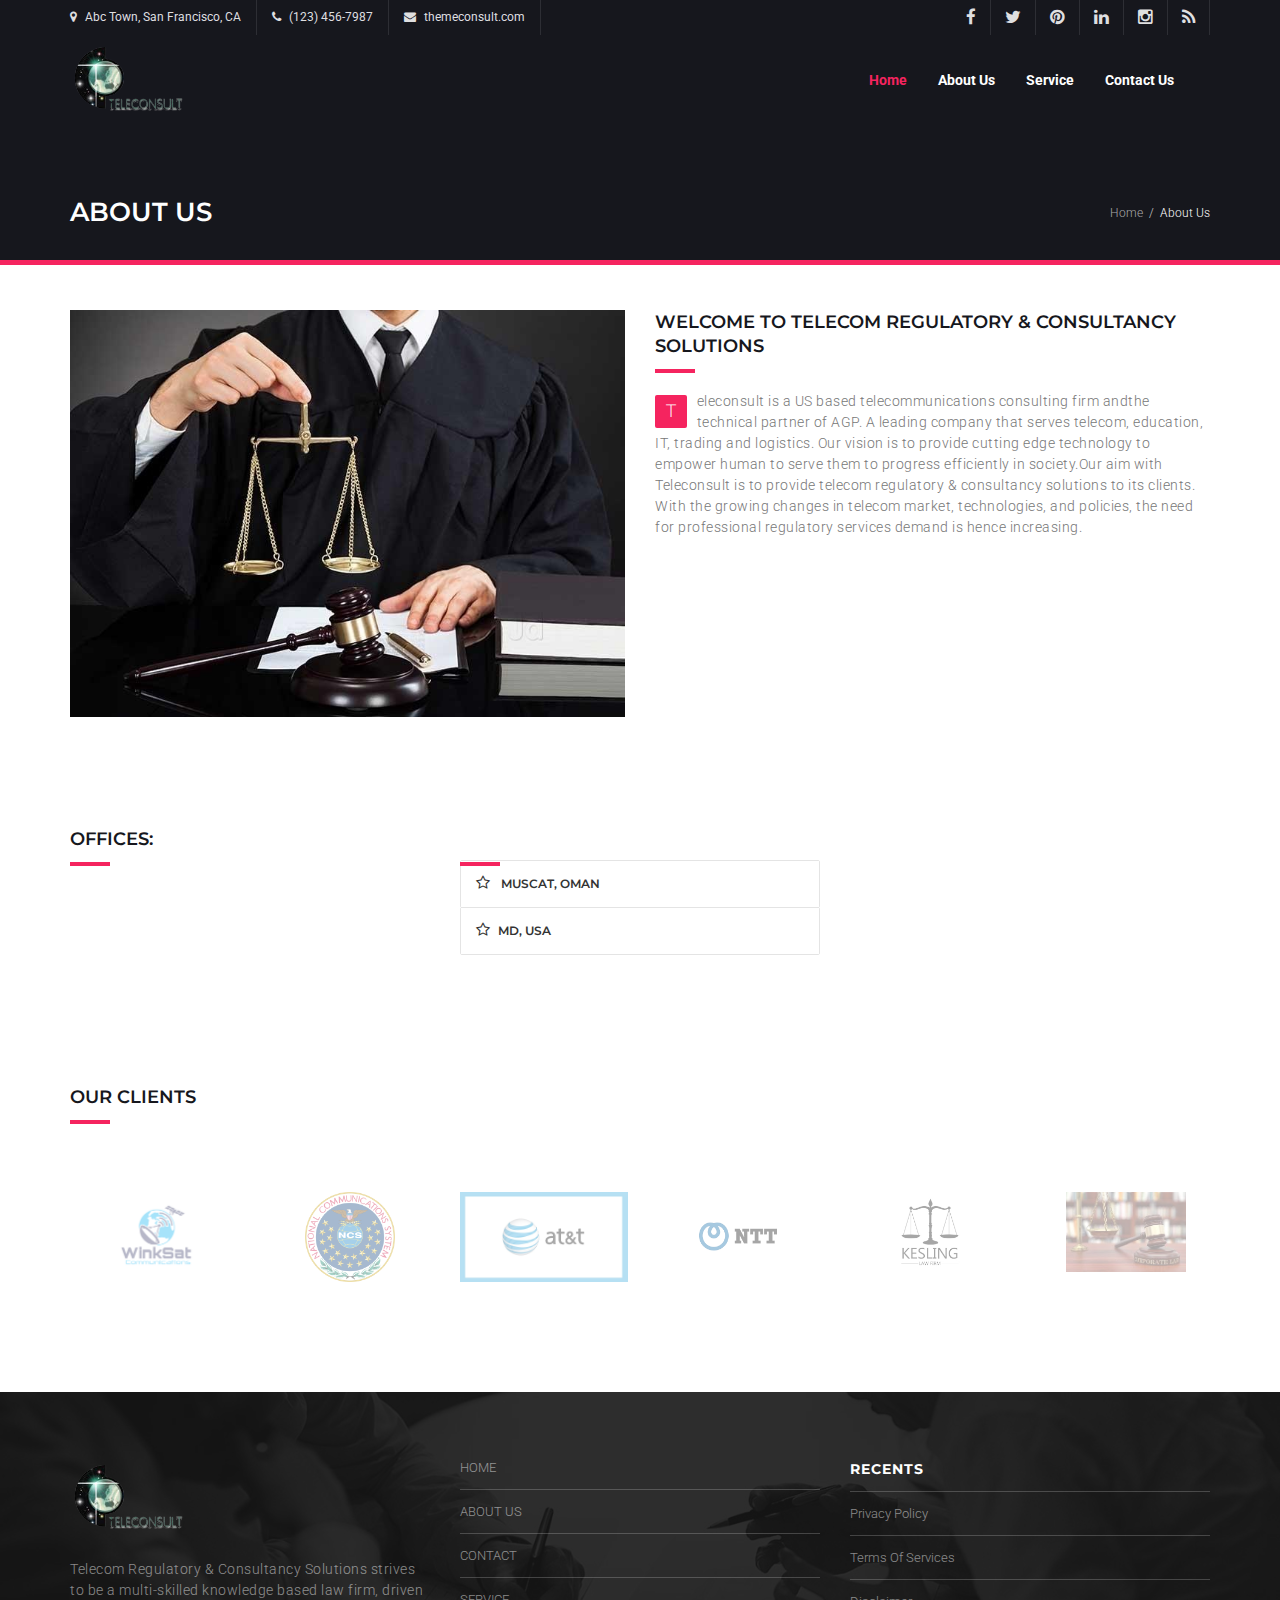
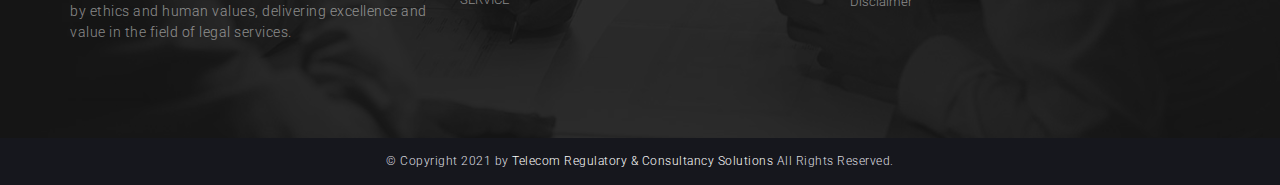
<file: about-us.html>
﻿<!DOCTYPE html>

<html>
<head>
    <meta charset="utf-8">
    <title>Telecom Regulatory & Consultancy Solutions</title>
    <meta name="keywords" content="HTML5 Template" />
    <meta name="description" content="Nexus - Responsive HTML5 Template">
    <meta http-equiv="X-UA-Compatible" content="IE=edge" />
    <link rel="shortcut icon" type="image/png" href="img/favicon.png" />
    <meta name="viewport" content="width=device-width, initial-scale=1.0">

    <!-- Web Fonts  -->
<link href="https://fonts.googleapis.com/css?family=Cabin:400,500,600,700|Montserrat:300,400,500,600,700,800,900|Open+Sans:300,400,400i,600,600i,700,800|Raleway:300,400,400i,500,600,700|Roboto:300,400,400i,500,700,900" rel="stylesheet">
<!--     <link href="https://fonts.googleapis.com/css?family=Roboto:300,300i,400,500,700,900" rel="stylesheet">
<link href="https://fonts.googleapis.com/css?family=Raleway:300,400,500,600,700,800,900" rel="stylesheet">
<link href="https://fonts.googleapis.com/css?family=Montserrat:400,700" rel="stylesheet"> -->



    <!-- Libs CSS -->
    <link href="css/bootstrap.min.css" rel="stylesheet" />
    <link href="css/style.css" rel="stylesheet" />
    <link href="css/font-awesome.min.css" rel="stylesheet" />
    <link href="css/streamline-icon.css" rel="stylesheet" />
    <link href="css/v-nav-menu.css" rel="stylesheet" />
    <link href="css/v-portfolio.css" rel="stylesheet" />
    <link href="css/v-blog.css" rel="stylesheet" />
    <link href="css/v-animation.css" rel="stylesheet" />
    <link href="css/v-bg-stylish.css" rel="stylesheet" />
    <link href="css/v-shortcodes.css" rel="stylesheet" />
    <link href="css/theme-responsive.css" rel="stylesheet" />
    <link href="plugins/owl-carousel/owl.theme.css" rel="stylesheet" />
    <link href="plugins/owl-carousel/owl.carousel.css" rel="stylesheet" />

    <!-- Current Page CSS -->
    <link href="plugins/rs-plugin/css/settings.css" rel="stylesheet" />
    <link href="plugins/rs-plugin/css/custom-captions.css" rel="stylesheet" />

    <!-- Custom CSS -->
    <link rel="stylesheet" href="css/custom.css">
</head>

<body>

<!-- Header-->
    <div class="header-container">
  <div class="top_line">
    <div class="container">
      <div class="row">
        <div class="col-lg-6 col-md-7 col-sm-12 col-xs-12 pull-left general-font-area">
          <ul class="contact-top">
            <li><i class="fa fa-map-marker" aria-hidden="true"></i> Abc Town,
San Francisco, CA</li>
            <li><i class="fa fa-phone" aria-hidden="true"></i>  (123) 456-7987</li>
            <li><i class="fa fa-envelope" aria-hidden="true"></i> themeconsult.com</li>
          </ul>
        </div>
        <div class="col-lg-6 col-md-5 pull-right hidden-phone">
          <ul class="social-links">
            <li><a href="#"><i class="fa fa-facebook"></i></a></li>
            <li><a href="#"><i class="fa fa-twitter"></i></a></li>
            <li><a href="#"><i class="fa fa-pinterest"></i></a></li>
            <li><a href="#"><i class="fa fa-linkedin"></i></a></li>
            <li><a href="#"><i class="fa fa-instagram"></i></a></li>
            <li><a href="#"><i class="fa fa-rss"></i></a></li>
          </ul>
        </div>
      </div>
    </div>
  </div>

  <header class="header fixed clearfix">
    <div class="container"> 
      
      <!--Site Logo-->
      <div class="logo"> <a href="index.html">
        <img alt="Nexus" src="img/teleconsult.png"  style="height: 80px;" data-logo-height="35">
        
         </a>
         </div>
      <!--End Site Logo-->
      
      <div class="navbar-collapse nav-main-collapse collapse"> 
        
        <!--Header Search-->
     
        <!--End Header Search--> 
        <!--Main Menu-->
        <nav class="nav-main mega-menu">
          <ul class="nav nav-pills nav-main" id="mainMenu">
            <li class="active"> <a class="dropdown-toggle" href="index.html">Home </a></li>
            <li> <a href="about-us.html">About Us </a> </li>
           
          
            <li> <a href="services.html">Service </a> </li>
            <li> <a href="contact-us.html">Contact Us </a> </li>
           
          </ul>
        </nav>
        <!--End Main Menu--> 
      </div>
      <button class="btn btn-responsive-nav btn-inverse" data-toggle="collapse" data-target=".nav-main-collapse"> <i class="fa fa-bars"></i> </button>
    </div>
    <span class="v-header-shadow"></span> </header>




</div>

<!--End Header-->
    <div id="container">

        <div class="v-page-heading v-bg-stylish v-bg-stylish-v1">
            <div class="container">
                <div class="row">
                    <div class="col-sm-12">
                        <div class="heading-text">
                            <h1 class="entry-title">About Us</h1>
                        </div>

                        <ol class="breadcrumb">
                            <li><a href="/index.html">Home</a></li>
                            <li class="active">About Us</li>
                        </ol>
                    </div>
                </div>
            </div>
        </div>

        <div class="v-page-wrap no-bottom-spacing">

            <div class="container">
                <div class="row">
                    <div class="v-gallery-widget col-sm-6">
                        <div class="gallery-wrap">
                            <div class="gallery-slider" data-transition="slide" data-autoplay="no">
                                <ul class="slides">
                                    <li>
                                        <!-- <a href='img/NEW/default-lawyers-5.jpg' class='view'> -->
                                            <img alt="Nexus" src='img/NEW/default-lawyers-5.jpg' width='1280' height='720' />
                                        <!-- </a> -->
                                    </li>
                                    
                                </ul>
                            </div>
                        </div>
                    </div>
                    <div class="col-sm-6">

                        <div class="v-heading-v2">
                            <h3>Welcome to Telecom Regulatory & Consultancy Solutions </h3>
                        </div>

                        <p>
                            <span class="dropcap3">T</span>
                            eleconsult is a US based telecommunications consulting firm andthe technical partner of  AGP. A leading company that serves telecom, education, IT, trading and logistics. Our vision is to provide cutting edge technology to empower human to serve them to progress efficiently in society.Our aim with Teleconsult is to provide telecom regulatory & consultancy solutions to its clients. With the growing changes in telecom market, technologies, and policies, the need for professional regulatory services demand is hence increasing.  
                        </p>
                    
                    </div>
                </div>
            </div>

            <div class="v-spacer col-sm-12 v-height-small"></div>

            <div class="container">
                <div class="row">
                    <div class="col-sm-4">
                        <div class="v-heading-v2">
                            <h3>Offices:</h3>
                        </div>

                       
                    </div>


                    <div class="col-sm-4">
                        <div class="v-heading-v2">
                            <h3></h3>
                        </div>

                        <div class="panel-group" id="accordion">
                            <div class="panel panel-default">
                                <div class="panel-heading">
                                    <h4 class="panel-title">
                                        <a class="accordion-toggle collapsed" data-toggle="collapse" data-parent="#accordion" href="#collapseOne">
                                            <i class="fa fa-star-o"></i>
                                            Muscat, Oman
                                            
                                        </a>
                                    </h4>
                                </div>
                                <div id="collapseOne" class="accordion-body collapse">
                                    <div class="panel-body">
                                             </div>
                                </div>
                            </div>
                            <div class="panel panel-default">
                                <div class="panel-heading">
                                    <h4 class="panel-title">
                                        <a class="accordion-toggle collapsed" data-toggle="collapse" data-parent="#accordion" href="#collapseTwo">
                                            <i class="fa fa-star-o"></i>MD, USA
                                        </a>
                                    </h4>
                                </div>
                                <div id="collapseTwo" class="accordion-body collapse">
                                    <div class="panel-body">
                                        <!-- <span class="dropcap3"></span> -->
                                     </div>
                                </div>
                            </div>
                           
                         

                        </div>

                    </div>

                  
                </div>
            </div>

            <div class="container">
                <div class="v-spacer col-sm-12 v-height-standard"></div>
            </div>

         
            <div class="container">
                <div class="v-spacer col-sm-12 v-height-small"></div>
            </div>

            <!--Our Happy Clients-->
            <div class="container">
            <div class="row">
                <div class="col-md-12">
                  <div class="v-heading-v2 ">
                    <h3>Our Clients </h3>
                  </div>
                <!-- <h2 style="text-align:center;font-size: 40px;">Our Clients</h2>    -->
                </div>
                  </div>
                </div>
                  <!--Client Carousel v2-->
                  <div class="v-clients-widget-v2 v-bg-stylish v-bg-stylish-v4">
                    <div class="container" style="margin-top:50px;">
                      <div class="row">
                        <div class="col-sm-12">
                          <div class="v-clients-wrap-v2 carousel-wrap">
                            <div class="owl-carousel" data-plugin-options='{"items": 6, "singleItem": false, "autoPlay": true}'>
                              <div class="item">
                                <figure> <a href="#" target="_blank"> <img alt="Nexus" src="img/client/011.png" /> </a> </figure>
                              </div>
                              <div class="item">
                                <figure> <a href="#" target="_blank"> <img alt="Nexus" src="img/client/022.png" style="height:90px;" /> </a> </figure>
                              </div>
                              <div class="item">
                                <figure> <a href="#" target="_blank"> <img alt="Nexus" src="img/client/033.jpg" /> </a> </figure>
                              </div>
                              <div class="item">
                                <figure> <a href="#" target="_blank"> <img alt="Nexus" src="img/client/044.png" /> </a> </figure>
                              </div>
                              <div class="item">
                                <figure> <a href="#" target="_blank"> <img alt="Nexus" src="img/client/055.png" /> </a> </figure>
                              </div>
                              <div class="item">
                                <figure> <a href="#" target="_blank"> <img alt="Nexus" src="img/client/066.jpg" style="height:80px;" /> </a> </figure>
                              </div>
                              <div class="item">
                                <figure> <a href="#" target="_blank"> <img alt="Nexus" src="img/client/088.png"  style="height:80px;"/> </a> </figure>
                              </div>
                            </div>
                          </div>
                        </div>
                      </div>
                    </div>
                  </div>
            <!--End Our Happy Clients-->

            <div class="container">
                <div class="v-spacer col-sm-12 v-height-small"></div>
            </div>

         
        </div>

        <!--Footer-Wrap-->
        <div class="footer-wrap">
            <footer>
                <div class="container">
                  <div class="row">
                    <div class="col-sm-4">
                      <section class="widget">
                       
                        <img alt="Nexus" src="img/teleconsult.png"   style="height:80px;"  data-logo-height="35">
        
                        <!-- <img alt="Nexus" src="img/logo.png"> -->
                          <br>
                        <br>
                        <p class="pull-bottom-small"> Telecom Regulatory & Consultancy Solutions
                          strives to be a multi-skilled knowledge based law firm, driven by ethics and human values, delivering excellence and value in the field of legal services. </p>
                        <!-- <p> <a href="page-about-us-2.html">Read More →</a> </p> -->
                      </section>
                    </div>
                    <div class="col-sm-4">
                      <section class="widget v-recent-entry-widget">
                        <div class="widget-heading">
                          <!-- <h4>Recent Posts</h4> -->
                        </div>
                        <ul>
                          <li> <a href="/index.html">HOME</a> </li>
                          <li> <a href="/about-us">ABOUT US</a> </li>
                          <li> <a href="/contact-us.html">CONTACT</a> </li>
                          <li> <a href="/services.html">SERVICE</a> </li>
                        </ul>
                      </section>
                    </div>
                    <div class="col-sm-4">
                      <section class="widget">
                        <div class="widget-heading">
                          <h4>RECENTS</h4>
                        </div>
                        <UL>
                          <li><a href="/privacy-policy.html">Privacy Policy</a></li>
                          
                          <li><a href="/terms.html">Terms Of Services</a></li>
                          <li><a href="/Disclaimer.html">Disclaimer</a></li>
                          <!-- <li><a href="/contact.html">contact</a></li> -->
                        </UL>
                      </section>
                    </div>
                  </div>
                </div>
              </footer>

    <div class="copyright">
      <div class="container">
        <p>&copy;  Copyright 2021 by <a href="#">Telecom Regulatory & Consultancy Solutions</a> All Rights Reserved.</p>
        
      </div>
    </div>
  </div>
        <!--End Footer-Wrap-->
    </div>

    <!--// BACK TO TOP //-->
    <div id="back-to-top" class="animate-top"><i class="fa fa-angle-up"></i></div>
    

    <!-- Libs -->
    <script src="js/jquery-3.1.1.min.js"></script> 
    <script src="js/bootstrap.min.js"></script>
    <script src="js/jquery-ui-1.10.2.custom.min.js"></script>
    <script src="js/jquery.flexslider-min.js"></script>
    <script src="js/jquery.easing.js"></script>
    <script src="js/jquery.fitvids.js"></script>
    <script src="js/jquery.carouFredSel.min.js"></script>
    <script src="js/jquery.validate.js"></script>
    <script src="js/theme-plugins.js"></script>
    <script src="js/jquery.isotope.min.js"></script>
    <script src="js/imagesloaded.js"></script>

    <script src="js/view.min.js?auto"></script>
    <script src="js/theme-core.js"></script>
</body>
</html>
</file>
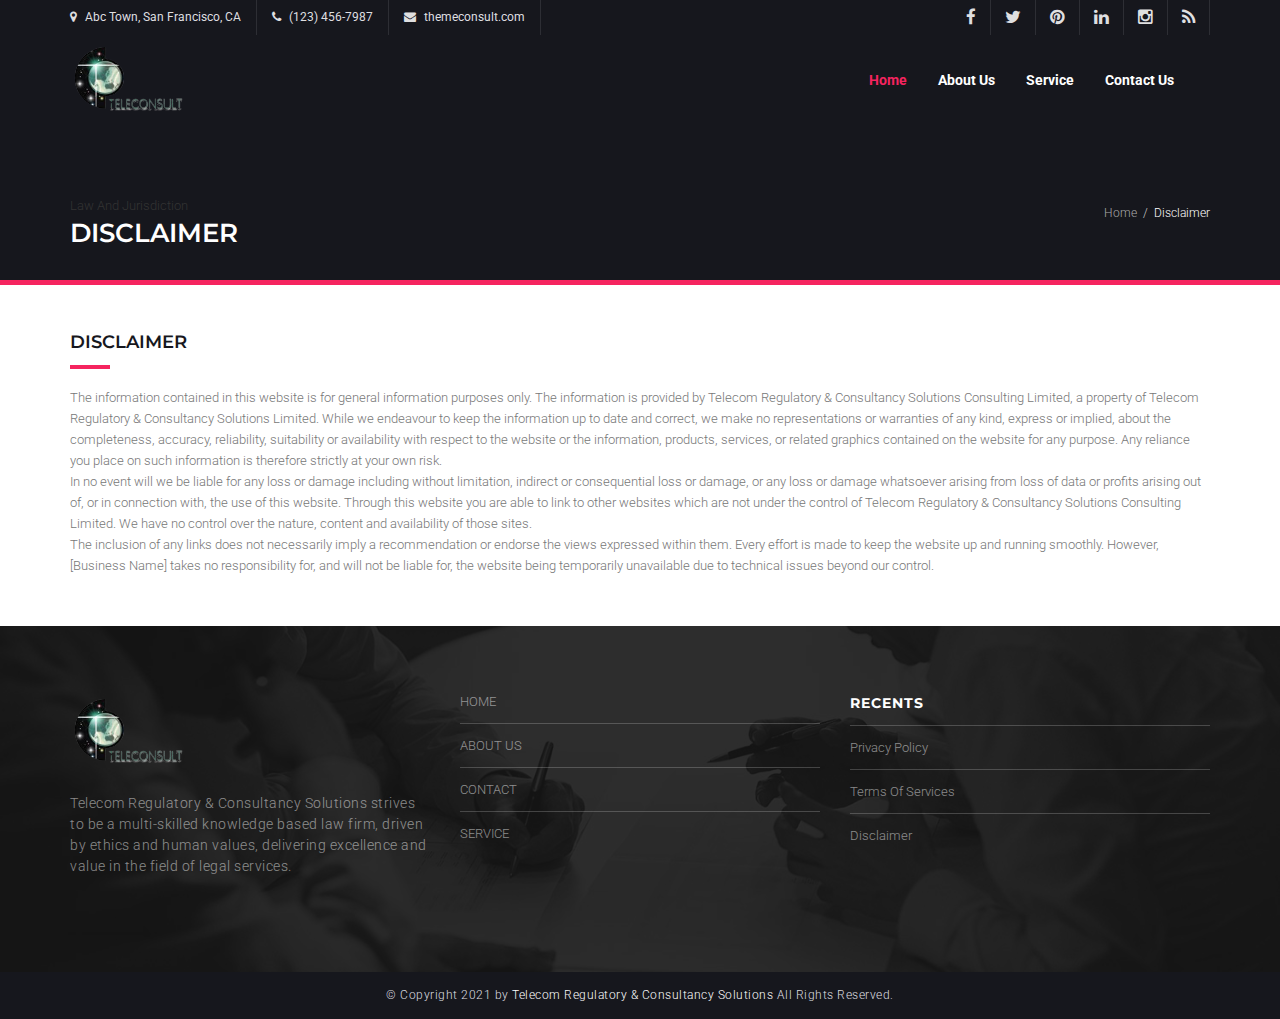
<file: Disclaimer.html>
<!DOCTYPE html>

<html>
<head>
    <meta charset="utf-8">
    <title>Telecom Regulatory & Consultancy Solutions</title>
    <meta name="keywords" content="HTML5 Template" />
    <meta name="description" content="Nexus - Responsive HTML5 Template">
    <meta http-equiv="X-UA-Compatible" content="IE=edge" />
    <link rel="shortcut icon" type="image/png" href="img/favicon.png" />
    <meta name="viewport" content="width=device-width, initial-scale=1.0">

    <!-- Web Fonts  -->
<link href="https://fonts.googleapis.com/css?family=Cabin:400,500,600,700|Montserrat:300,400,500,600,700,800,900|Open+Sans:300,400,400i,600,600i,700,800|Raleway:300,400,400i,500,600,700|Roboto:300,400,400i,500,700,900" rel="stylesheet">
<!--     <link href="https://fonts.googleapis.com/css?family=Roboto:300,300i,400,500,700,900" rel="stylesheet">
<link href="https://fonts.googleapis.com/css?family=Raleway:300,400,500,600,700,800,900" rel="stylesheet">
<link href="https://fonts.googleapis.com/css?family=Montserrat:400,700" rel="stylesheet"> -->



    <!-- Libs CSS -->
    <link href="css/bootstrap.min.css" rel="stylesheet" />
    <link href="css/style.css" rel="stylesheet" />
    <link href="css/font-awesome.min.css" rel="stylesheet" />
    <link href="css/streamline-icon.css" rel="stylesheet" />
    <link href="css/v-nav-menu.css" rel="stylesheet" />
    <link href="css/v-portfolio.css" rel="stylesheet" />
    <link href="css/v-blog.css" rel="stylesheet" />
    <link href="css/v-animation.css" rel="stylesheet" />
    <link href="css/v-bg-stylish.css" rel="stylesheet" />
    <link href="css/v-shortcodes.css" rel="stylesheet" />
    <link href="css/theme-responsive.css" rel="stylesheet" />
    <link href="plugins/owl-carousel/owl.theme.css" rel="stylesheet" />
    <link href="plugins/owl-carousel/owl.carousel.css" rel="stylesheet" />

    <!-- Current Page CSS -->
    <link href="plugins/rs-plugin/css/settings.css" rel="stylesheet" />
    <link href="plugins/rs-plugin/css/custom-captions.css" rel="stylesheet" />

    <!-- Custom CSS -->
    <link rel="stylesheet" href="css/custom.css">
</head>

<body>

<!-- Header-->
    <div class="header-container">
  <div class="top_line">
    <div class="container">
      <div class="row">
        <div class="col-lg-6 col-md-7 col-sm-12 col-xs-12 pull-left general-font-area">
          <ul class="contact-top">
            <li><i class="fa fa-map-marker" aria-hidden="true"></i> Abc Town,
San Francisco, CA</li>
            <li><i class="fa fa-phone" aria-hidden="true"></i>  (123) 456-7987</li>
            <li><i class="fa fa-envelope" aria-hidden="true"></i> themeconsult.com</li>
          </ul>
        </div>
        <div class="col-lg-6 col-md-5 pull-right hidden-phone">
          <ul class="social-links">
            <li><a href="#"><i class="fa fa-facebook"></i></a></li>
            <li><a href="#"><i class="fa fa-twitter"></i></a></li>
            <li><a href="#"><i class="fa fa-pinterest"></i></a></li>
            <li><a href="#"><i class="fa fa-linkedin"></i></a></li>
            <li><a href="#"><i class="fa fa-instagram"></i></a></li>
            <li><a href="#"><i class="fa fa-rss"></i></a></li>
          </ul>
        </div>
      </div>
    </div>
  </div>

  <header class="header fixed clearfix">
    <div class="container"> 
      
      <!--Site Logo-->
      <div class="logo"> <a href="index.html">
        <img alt="Nexus" src="img/teleconsult.png"   style="height:80px;" data-logo-height="35">
        
         </a>
         </div>
      <!--End Site Logo-->
      
      <div class="navbar-collapse nav-main-collapse collapse"> 
        
        <!--Header Search-->
     
        <!--End Header Search--> 
        <!--Main Menu-->
        <nav class="nav-main mega-menu">
          <ul class="nav nav-pills nav-main" id="mainMenu">
            <li class="active"> <a class="dropdown-toggle" href="index.html">Home </a></li>
            <li> <a href="about-us.html">About Us </a> </li>
           
          
            <li> <a href="services.html">Service </a> </li>
            <li> <a href="contact-us.html">Contact Us </a> </li>
           
          </ul>
        </nav>
        <!--End Main Menu--> 
      </div>
      <button class="btn btn-responsive-nav btn-inverse" data-toggle="collapse" data-target=".nav-main-collapse"> <i class="fa fa-bars"></i> </button>
    </div>
    <span class="v-header-shadow"></span> </header>




</div>

<div id="container">

    <div class="v-page-heading v-bg-stylish v-bg-stylish-v1">
        <div class="container">
            <div class="row">
                <div class="col-sm-12">
                    <div class="heading-text">
                      Law And Jurisdiction
                        <h1 class="entry-title">Disclaimer</h1>
                    </div>

                    <ol class="breadcrumb">
                        <li><a href="/index.html">Home</a></li>
                        <li class="active">Disclaimer</li>
                    </ol>
                </div>
            </div>
        </div>
    </div>

    <div class="v-page-wrap no-bottom-spacing">
</div>


     <div class="container">
<div class="row">
<div class="col-md-12">
  <div class="v-heading-v2 ">
    <h3>Disclaimer </h3>
  </div>

The information contained in this website is for general information purposes only. The information is provided by Telecom Regulatory & Consultancy Solutions Consulting Limited, a property of Telecom Regulatory & Consultancy Solutions Limited. While we endeavour to keep the information up to date and correct, we make no representations or warranties of any kind, express or implied, about the completeness, accuracy, reliability, suitability or availability with respect to the website or the information, products, services, or related graphics contained on the website for any purpose. Any reliance you place on such information is therefore strictly at your own risk.
<br>
In no event will we be liable for any loss or damage including without limitation, indirect or consequential loss or damage, or any loss or damage whatsoever arising from loss of data or profits arising out of, or in connection with, the use of this website. Through this website you are able to link to other websites which are not under the control of Telecom Regulatory & Consultancy Solutions Consulting Limited. We have no control over the nature, content and availability of those sites.
<br>
The inclusion of any links does not necessarily imply a recommendation or endorse the views expressed within them. Every effort is made to keep the website up and running smoothly. However, [Business Name] takes no responsibility for, and will not be liable for, the website being temporarily unavailable due to technical issues beyond our control.
</div>

</div>


     </div>

        <!--Our Happy Clients-->
      
              <!--Client Carousel v2-->
              
        <!--End Our Happy Clients-->

        <div class="container">
            <div class="v-spacer col-sm-12 v-height-small"></div>
        </div>

     
    </div>

    <!--Footer-Wrap-->
    <div class="footer-wrap">
        <footer>
            <div class="container">
              <div class="row">
                <div class="col-sm-4">
                  <section class="widget">
                   
                    <img alt="Nexus" src="img/teleconsult.png"   style="height:80px;"data-logo-height="35">
    
                    <!-- <img alt="Nexus" src="img/logo.png"> -->
                      <br>
                    <br>
                    <p class="pull-bottom-small"> Telecom Regulatory & Consultancy Solutions
                      strives to be a multi-skilled knowledge based law firm, driven by ethics and human values, delivering excellence and value in the field of legal services. </p>
                    <!-- <p> <a href="page-about-us-2.html">Read More →</a> </p> -->
                  </section>
                </div>
                <div class="col-sm-4">
                  <section class="widget v-recent-entry-widget">
                    <div class="widget-heading">
                      <!-- <h4>Recent Posts</h4> -->
                    </div>
                    <ul>
                      <li> <a href="/index.html">HOME</a> </li>
                      <li> <a href="/about-us">ABOUT US</a> </li>
                      <li> <a href="/contact-us.html">CONTACT</a> </li>
                      <li> <a href="/services.html">SERVICE</a> </li>
                    </ul>
                  </section>
                </div>
                <div class="col-sm-4">
                  <section class="widget">
                    <div class="widget-heading">
                      <h4>RECENTS</h4>
                    </div>
                    <UL>
                      <li><a href="/privacy-policy.html">Privacy Policy</a></li>
                      
                      <li><a href="/terms.html">Terms Of Services</a></li>
                      <li><a href="/Disclaimer.html">Disclaimer</a></li>
                      <!-- <li><a href="/contact.html">contact</a></li> -->
                    </UL>
                  </section>
                </div>
              </div>
            </div>
          </footer>

<div class="copyright">
  <div class="container">
    <p>&copy;  Copyright 2021 by <a href="#">Telecom Regulatory & Consultancy Solutions</a> All Rights Reserved.</p>
    
  </div>
</div>
</div>
    <!--End Footer-Wrap-->
</div>
<div id="back-to-top" class="animate-top"><i class="fa fa-angle-up"></i></div>
    

<!-- Libs -->
<script src="js/jquery-3.1.1.min.js"></script> 
<script src="js/bootstrap.min.js"></script>
<script src="js/jquery-ui-1.10.2.custom.min.js"></script>
<script src="js/jquery.flexslider-min.js"></script>
<script src="js/jquery.easing.js"></script>
<script src="js/jquery.fitvids.js"></script>
<script src="js/jquery.carouFredSel.min.js"></script>
<script src="js/jquery.validate.js"></script>
<script src="js/theme-plugins.js"></script>
<script src="js/jquery.isotope.min.js"></script>
<script src="js/imagesloaded.js"></script>

<script src="js/view.min.js?auto"></script>
<script src="js/theme-core.js"></script>
</body>
</html>
</file>
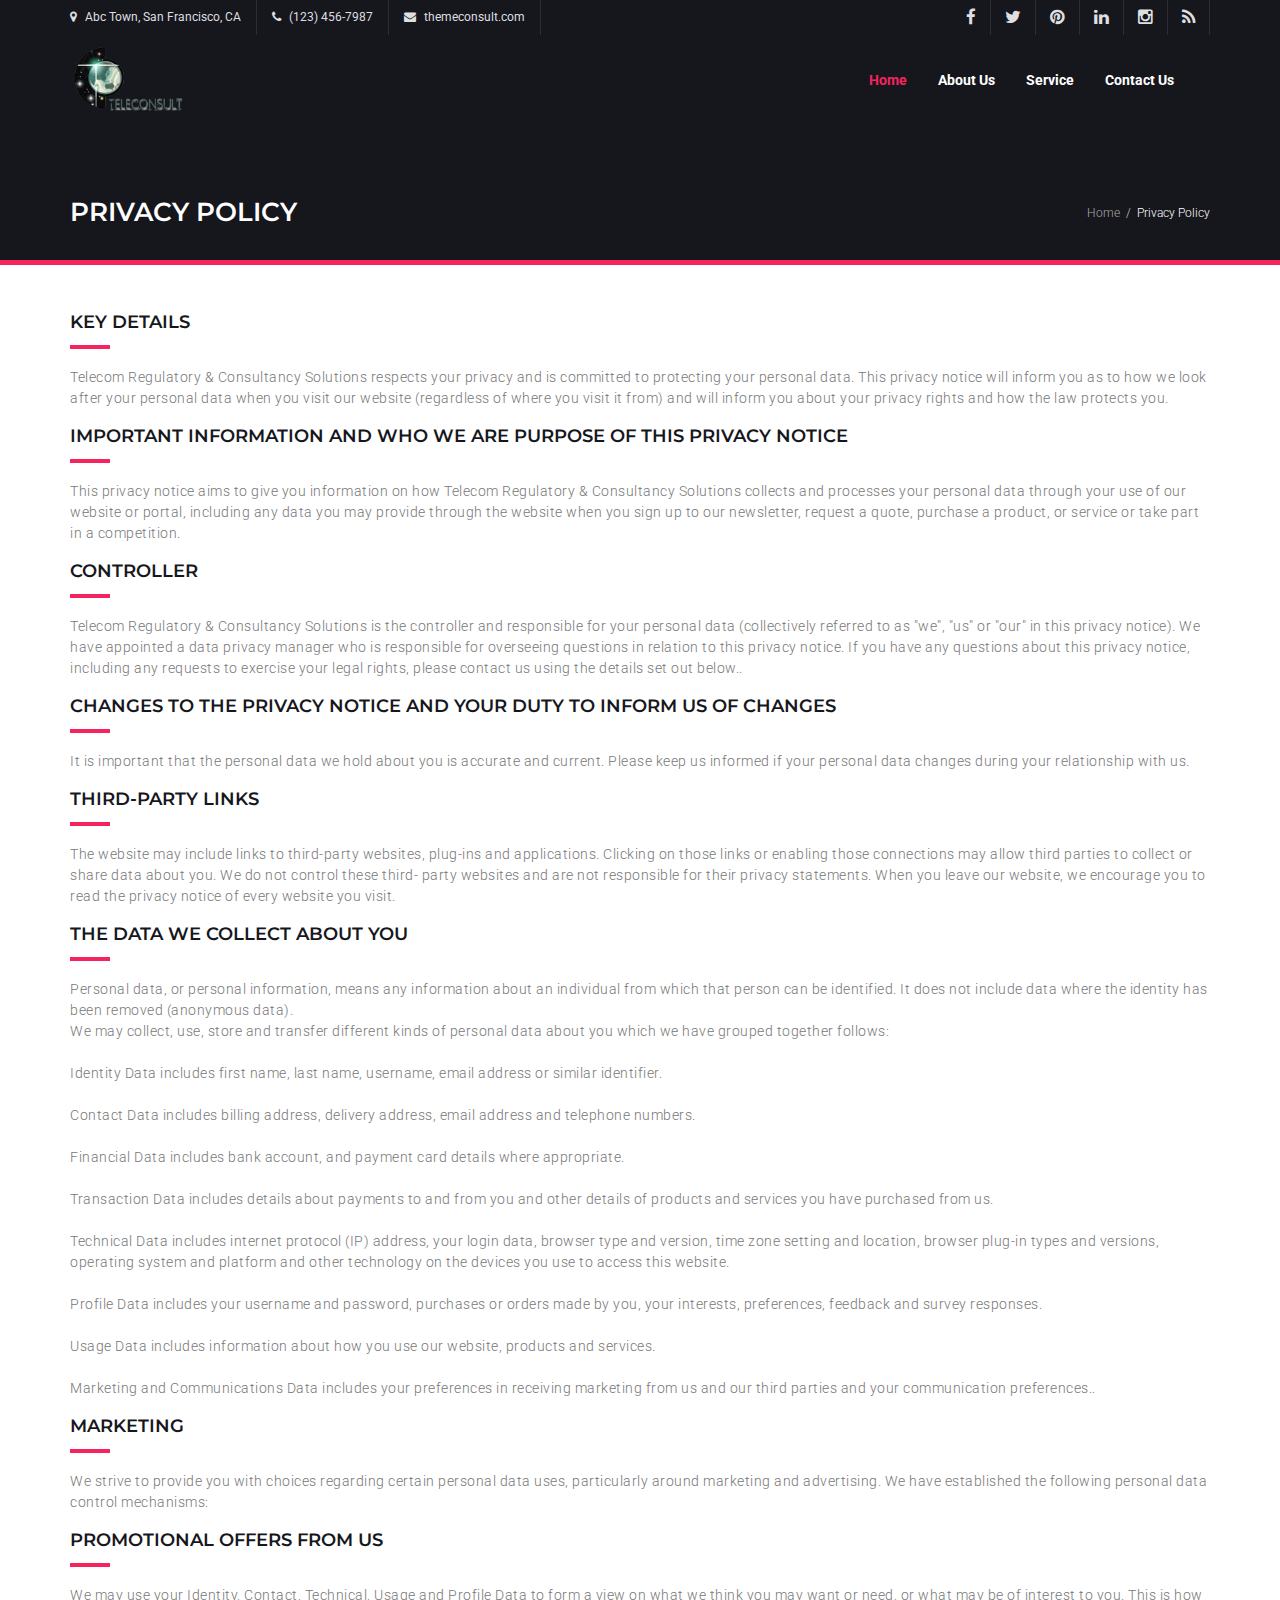
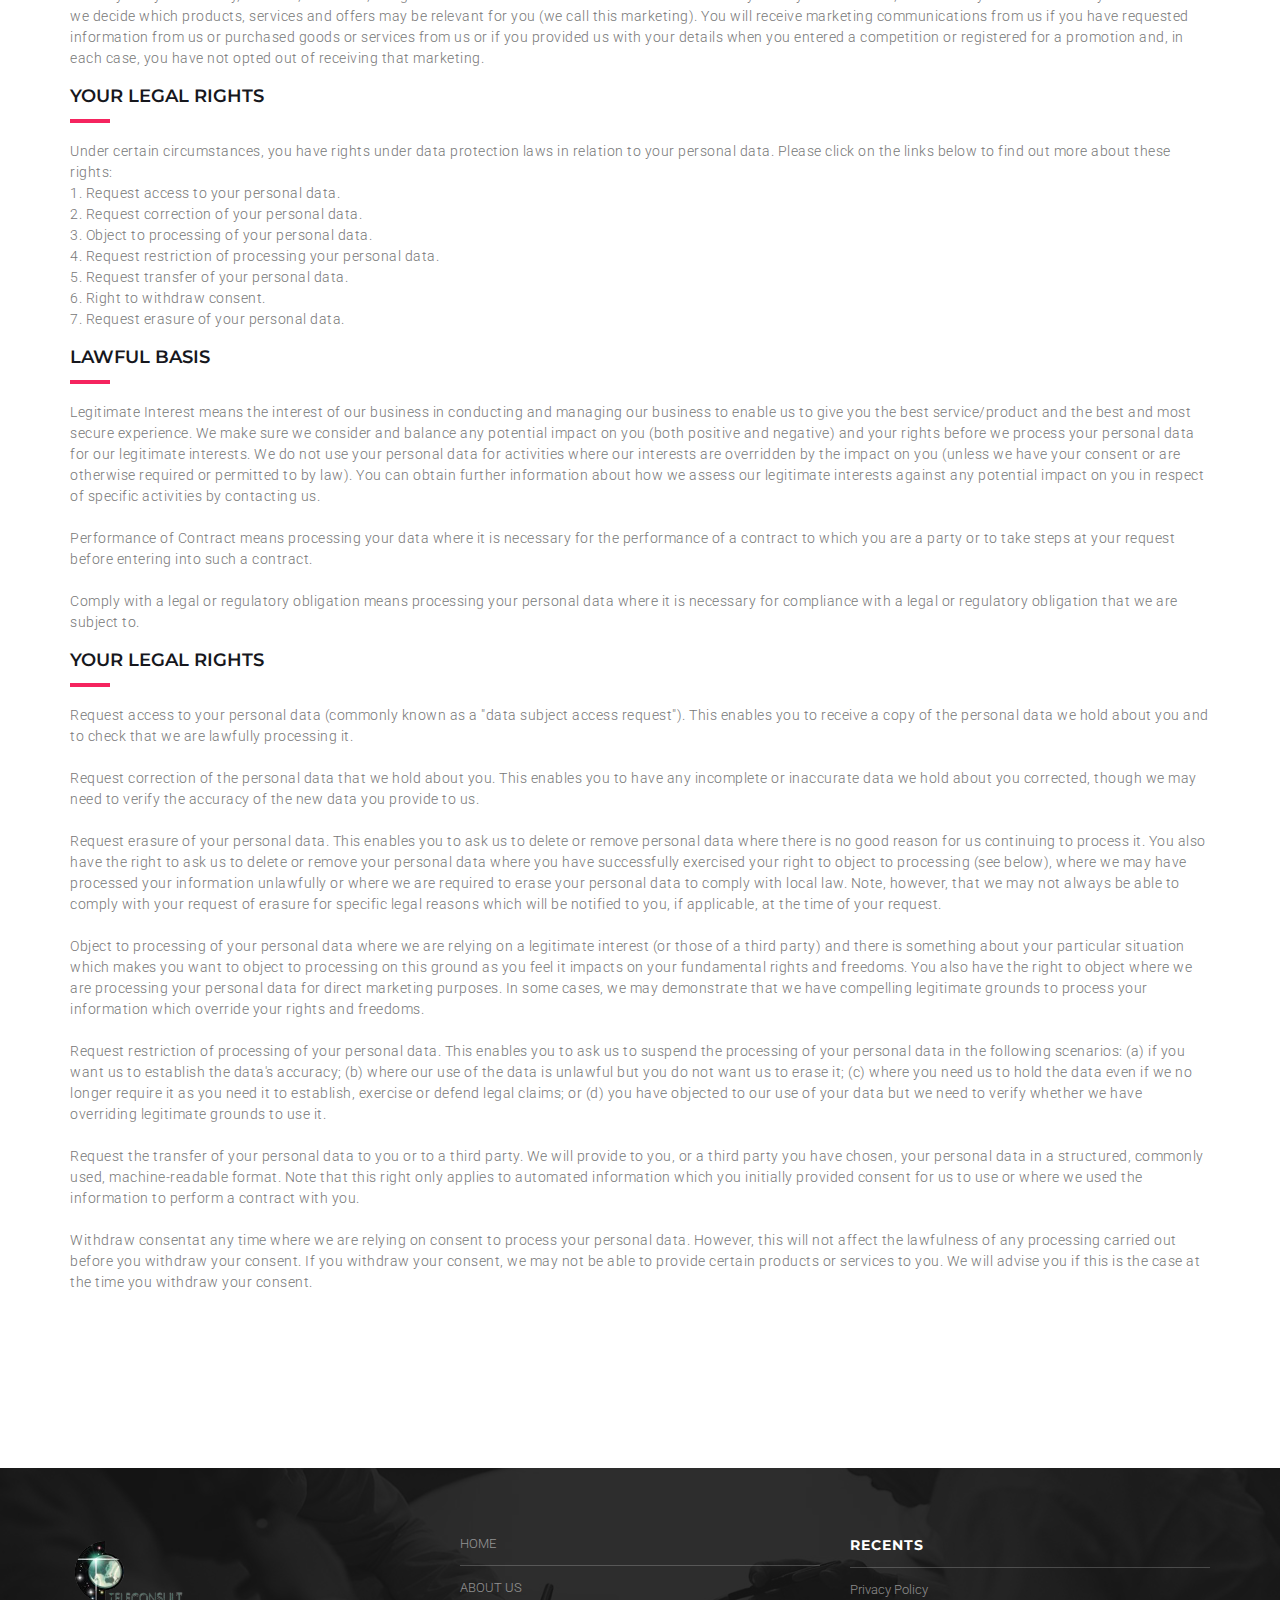
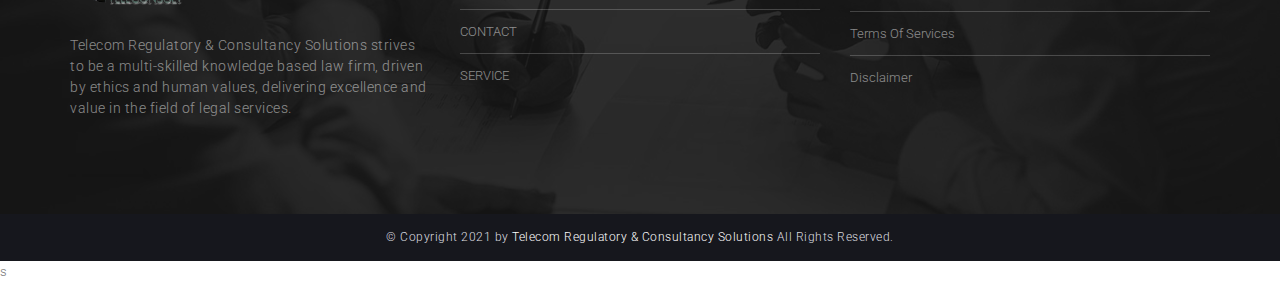
<file: privacy-policy.html>
<!DOCTYPE html>

<html>
<head>
    <meta charset="utf-8">
    <title>Telecom Regulatory & Consultancy Solutions</title>
    <meta name="keywords" content="HTML5 Template" />
    <meta name="description" content="Nexus - Responsive HTML5 Template">
    <meta http-equiv="X-UA-Compatible" content="IE=edge" />
    <link rel="shortcut icon" type="image/png" href="img/favicon.png" />
    <meta name="viewport" content="width=device-width, initial-scale=1.0">

    <!-- Web Fonts  -->
<link href="https://fonts.googleapis.com/css?family=Cabin:400,500,600,700|Montserrat:300,400,500,600,700,800,900|Open+Sans:300,400,400i,600,600i,700,800|Raleway:300,400,400i,500,600,700|Roboto:300,400,400i,500,700,900" rel="stylesheet">
<!--     <link href="https://fonts.googleapis.com/css?family=Roboto:300,300i,400,500,700,900" rel="stylesheet">
<link href="https://fonts.googleapis.com/css?family=Raleway:300,400,500,600,700,800,900" rel="stylesheet">
<link href="https://fonts.googleapis.com/css?family=Montserrat:400,700" rel="stylesheet"> -->



    <!-- Libs CSS -->
    <link href="css/bootstrap.min.css" rel="stylesheet" />
    <link href="css/style.css" rel="stylesheet" />
    <link href="css/font-awesome.min.css" rel="stylesheet" />
    <link href="css/streamline-icon.css" rel="stylesheet" />
    <link href="css/v-nav-menu.css" rel="stylesheet" />
    <link href="css/v-portfolio.css" rel="stylesheet" />
    <link href="css/v-blog.css" rel="stylesheet" />
    <link href="css/v-animation.css" rel="stylesheet" />
    <link href="css/v-bg-stylish.css" rel="stylesheet" />
    <link href="css/v-shortcodes.css" rel="stylesheet" />
    <link href="css/theme-responsive.css" rel="stylesheet" />
    <link href="plugins/owl-carousel/owl.theme.css" rel="stylesheet" />
    <link href="plugins/owl-carousel/owl.carousel.css" rel="stylesheet" />

    <!-- Current Page CSS -->
    <link href="plugins/rs-plugin/css/settings.css" rel="stylesheet" />
    <link href="plugins/rs-plugin/css/custom-captions.css" rel="stylesheet" />

    <!-- Custom CSS -->
    <link rel="stylesheet" href="css/custom.css">
</head>

<body>

<!-- Header-->
    <div class="header-container">
  <div class="top_line">
    <div class="container">
      <div class="row">
        <div class="col-lg-6 col-md-7 col-sm-12 col-xs-12 pull-left general-font-area">
          <ul class="contact-top">
            <li><i class="fa fa-map-marker" aria-hidden="true"></i> Abc Town,
San Francisco, CA</li>
            <li><i class="fa fa-phone" aria-hidden="true"></i>  (123) 456-7987</li>
            <li><i class="fa fa-envelope" aria-hidden="true"></i> themeconsult.com</li>
          </ul>
        </div>
        <div class="col-lg-6 col-md-5 pull-right hidden-phone">
          <ul class="social-links">
            <li><a href="#"><i class="fa fa-facebook"></i></a></li>
            <li><a href="#"><i class="fa fa-twitter"></i></a></li>
            <li><a href="#"><i class="fa fa-pinterest"></i></a></li>
            <li><a href="#"><i class="fa fa-linkedin"></i></a></li>
            <li><a href="#"><i class="fa fa-instagram"></i></a></li>
            <li><a href="#"><i class="fa fa-rss"></i></a></li>
          </ul>
        </div>
      </div>
    </div>
  </div>

  <header class="header fixed clearfix">
    <div class="container"> 
      
      <!--Site Logo-->
      <div class="logo"> <a href="index.html">
        <img alt="Nexus" src="img/teleconsult.png"   style="height:80px;" data-logo-height="35">
    
         </a>
         </div>
      <!--End Site Logo-->
      
      <div class="navbar-collapse nav-main-collapse collapse"> 
        
        <!--Header Search-->
     
        <!--End Header Search--> 
        <!--Main Menu-->
        <nav class="nav-main mega-menu">
          <ul class="nav nav-pills nav-main" id="mainMenu">
            <li class="active"> <a class="dropdown-toggle" href="index.html">Home </a></li>
            <li> <a href="about-us.html">About Us </a> </li>
           
          
            <li> <a href="services.html">Service </a> </li>
            <li> <a href="contact-us.html">Contact Us </a> </li>
           
          </ul>
        </nav>
        <!--End Main Menu--> 
      </div>
      <button class="btn btn-responsive-nav btn-inverse" data-toggle="collapse" data-target=".nav-main-collapse"> <i class="fa fa-bars"></i> </button>
    </div>
    <span class="v-header-shadow"></span> </header>




</div>
<div id="container">

    <div class="v-page-heading v-bg-stylish v-bg-stylish-v1">
        <div class="container">
            <div class="row">
                <div class="col-sm-12">
                    <div class="heading-text">
                        <h1 class="entry-title">Privacy Policy</h1>
                    </div>

                    <ol class="breadcrumb">
                        <li><a href="/index.html">Home</a></li>
                        <li class="active">Privacy Policy</li>
                    </ol>
                </div>
            </div>
        </div>
    </div>

                   

                </div>

              
    <div class="container">
<div class="row">
        <div class="col-md-12">
<!-- <h2>Key Details</h2> -->
<div class="v-heading-v2 ">
  <h3>Key Details </h3>
</div>

</div>
</div>

<div class="row">
<div class="col-md-12">


<p> Telecom Regulatory & Consultancy Solutions respects your privacy and is committed to protecting your personal data. This privacy notice will inform you as to how we look after your personal data when you visit our website (regardless of where you visit it from) and will inform you about your privacy rights and how the law protects you.</p>   


</div>


</div>

<div class="row">
    <div class="col-md-12">
    
    
  <div class="row">
<div class="col-md-12">
  <div class="v-heading-v2 ">
    <h3>Important Information And Who We Are Purpose Of This Privacy Notice </h3>
  </div>
<!-- <h2>Important Information And Who We Are Purpose Of This Privacy Notice</h2> -->
<p>This privacy notice aims to give you information on how Telecom Regulatory & Consultancy Solutions  collects and processes your personal data through your use of our website or portal, including any data you may provide through the website when you sign up to our newsletter, request a quote, purchase a product, or service or take part in a competition.</p>

</div>


</div>
 
    
    </div>
    
    
    </div>
    

    </div>  
    
    <div class="container">
<div class="row">
<div class="col-md-12">
  <div class="v-heading-v2 ">
    <h3>Controller </h3>
  </div>

<p> Telecom Regulatory & Consultancy Solutions is the controller and responsible for your personal data (collectively referred to as "we", "us" or "our" in this privacy notice).

    We have appointed a data privacy manager who is responsible for overseeing questions in relation to this privacy notice. If you have any questions about this privacy notice, including any requests to exercise your legal rights, please contact us using the details set out below..</p>
</div>


</div>

    </div>






<div class="container">
    <div class="row">
<div class="col-md-12">
  <div class="v-heading-v2 ">
    <h3>Changes To The Privacy Notice And Your Duty To Inform Us Of Changes</h3>
  </div>
    <!-- <h2></h2> -->
    <p>

        It is important that the personal data we hold about you is accurate and current. Please keep us informed if your personal data changes during your relationship with us.</p>
</div>

    </div>
</div>


<div class="container">
    <div class="row">
<div class="col-md-12">
  <div class="v-heading-v2 ">
    <h3>Third-Party Links</h3>
  </div>
    <!-- <h2>Third-Party Links</h2> -->
    <p>The website may include links to third-party websites, plug-ins and applications. Clicking on those links or enabling those connections may allow third parties to collect or share data about you. We do not control these third- party websites and are not responsible for their privacy statements. When you leave our website, we encourage you to read the privacy notice of every website you visit.</div>

    </div>
</div>



<div class="container">
    <div class="row">
<div class="col-md-12">
  <div class="v-heading-v2 ">
    <h3>The Data We Collect About You</h3>
  </div>
    <!-- <h2>The Data We Collect About You</h2> -->
    <p>Personal data, or personal information, means any information about an individual from which that person can be identified. It does not include data where the identity has been removed (anonymous data).
<br>
        We may collect, use, store and transfer different kinds of personal data about you which we have grouped together follows:
        <br>    
        <br>
        Identity Data includes first name, last name, username, email address or similar identifier.
        <br> <br>
        Contact Data includes billing address, delivery address, email address and telephone numbers.
        <br> <br>
        Financial Data includes bank account, and payment card details where appropriate.
        <br> <br>
        Transaction Data includes details about payments to and from you and other details of products and services you have purchased from us.
        <br> <br>
        Technical Data includes internet protocol (IP) address, your login data, browser type and version, time zone setting and location, browser plug-in types and versions, operating system and platform and other technology on the devices you use to access this website.
        <br> <br>
        Profile Data includes your username and password, purchases or orders made by you, your interests, preferences, feedback and survey responses.
        <br> <br>
        Usage Data includes information about how you use our website, products and services.
        <br> <br>
        Marketing and Communications Data includes your preferences in receiving marketing from us and our third parties and your communication preferences..</div>

    </div>
</div>

<div class="container">
<div class="row">
    <div class="col-md-12">
      <div class="v-heading-v2 ">
        <h3>Marketing</h3>
      </div>
<p>We strive to provide you with choices regarding certain personal data uses, particularly around marketing and advertising. We have established the following personal data control mechanisms:</p>
    </div>
</div>


</div>

<div class="container">
    <div class="row">
        <div class="col-md-12">
          <div class="v-heading-v2 ">
            <h3>Promotional Offers From Us</h3>
          </div>
    <!-- <h2>Promotional Offers From Us</h2> -->
    <p>We may use your Identity, Contact, Technical, Usage and Profile Data to form a view on what we think you may want or need, or what may be of interest to you. This is how we decide which products, services and offers may be relevant for you (we call this marketing).

        You will receive marketing communications from us if you have requested information from us or purchased goods or services from us or if you provided us with your details when you entered a competition or registered for a promotion and, in each case, you have not opted out of receiving that marketing.</p>
        </div>
    </div>
    
    
    </div>

<div class="container">
<div class="row">
<div class="col-md-12">
  <div class="v-heading-v2 ">
    <h3>Your Legal Rights</h3>
  </div>
    <!-- <h2></h2> -->
    <p>Under certain circumstances, you have rights under data protection laws in relation to your personal data. Please click on the links below to find out more about these rights:
<br>
        1. Request access to your personal data.
        <br>
        2. Request correction of your personal data.
        <br>
        3. Object to processing of your personal data.
        <br>
        4. Request restriction of processing your personal data.
        <br>
        5. Request transfer of your personal data.
        <br>
        6. Right to withdraw consent.
        <br>
        7. Request erasure of your personal data.</p>
</div>

</div>


</div>


<div class="container">
<div class="row">
<div class="col-md-12">
  <div class="v-heading-v2 ">
    <h3>LAWFUL BASIS</h3>
  </div>
    <!-- <h1>LAWFUL BASIS</h1> -->
    <p>Legitimate Interest means the interest of our business in conducting and managing our business to enable us to give you the best service/product and the best and most secure experience. We make sure we consider and balance any potential impact on you (both positive and negative) and your rights before we process your personal data for our legitimate interests. We do not use your personal data for activities where our interests are overridden by the impact on you (unless we have your consent or are otherwise required or permitted to by law). You can obtain further information about how we assess our legitimate interests against any potential impact on you in respect of specific activities by contacting us.
<br><br>
        Performance of Contract means processing your data where it is necessary for the performance of a contract to which you are a party or to take steps at your request before entering into such a contract.
    <br>   <br> 
        Comply with a legal or regulatory obligation means processing your personal data where it is necessary for compliance with a legal or regulatory obligation that we are subject to.</p>
</div>


</div>

</div>

<div class="container">
<div class="row">
<div class="col-md-12">
  <div class="v-heading-v2 ">
    <h3>YOUR LEGAL RIGHTS</h3>
  </div>
    <!-- <h2></h2> -->
    <p>Request access to your personal data (commonly known as a "data subject access request"). This enables you to receive a copy of the personal data we hold about you and to check that we are lawfully processing it.
<br><br>
        Request correction of the personal data that we hold about you. This enables you to have any incomplete or inaccurate data we hold about you corrected, though we may need to verify the accuracy of the new data you provide to us.
        <br><br> 
        Request erasure of your personal data. This enables you to ask us to delete or remove personal data where there is no good reason for us continuing to process it. You also have the right to ask us to delete or remove your personal data where you have successfully exercised your right to object to processing (see below), where we may have processed your information unlawfully or where we are required to erase your personal data to comply with local law. Note, however, that we may not always be able to comply with your request of erasure for specific legal reasons which will be notified to you, if applicable, at the time of your request.
        <br><br> 
        Object to processing of your personal data where we are relying on a legitimate interest (or those of a third party) and there is something about your particular situation which makes you want to object to processing on this ground as you feel it impacts on your fundamental rights and freedoms. You also have the right to object where we are processing your personal data for direct marketing purposes. In some cases, we may demonstrate that we have compelling legitimate grounds to process your information which override your rights and freedoms.
        <br><br>
        Request restriction of processing of your personal data. This enables you to ask us to suspend the processing of your personal data in the following scenarios: (a) if you want us to establish the data's accuracy; (b) where our use of the data is unlawful but you do not want us to erase it; (c) where you need us to hold the data even if we no longer require it as you need it to establish, exercise or defend legal claims; or (d) you have objected to our use of your data but we need to verify whether we have overriding legitimate grounds to use it.
        <br><br> 
        Request the transfer of your personal data to you or to a third party. We will provide to you, or a third party you have chosen, your personal data in a structured, commonly used, machine-readable format. Note that this right only applies to automated information which you initially provided consent for us to use or where we used the information to perform a contract with you.
        <br><br> 
        Withdraw consentat any time where we are relying on consent to process your personal data. However, this will not affect the lawfulness of any processing carried out before you withdraw your consent. If you withdraw your consent, we may not be able to provide certain products or services to you. We will advise you if this is the case at the time you withdraw your consent.
        
        </p>
</div>

</div>


</div>

        <div class="container">
            <div class="v-spacer col-sm-12 v-height-standard"></div>
        </div>

     
        <div class="container">
            <div class="v-spacer col-sm-12 v-height-small"></div>
        </div>

        <!--Our Happy Clients-->
   
              <!--Client Carousel v2-->
            
        <!--End Our Happy Clients-->

        <div class="container">
            <div class="v-spacer col-sm-12 v-height-small"></div>
        </div>

     
    </div>

    <!--Footer-Wrap-->
    <div class="footer-wrap">
        <footer>
            <div class="container">
              <div class="row">
                <div class="col-sm-4">
                  <section class="widget">
                    <img alt="Nexus" src="img/teleconsult.png"   style="height:80px;" data-logo-height="35">
    
                    <!-- <img alt="Nexus" src="img/logo.png"> -->
                      <br>
                    <br>
                    <p class="pull-bottom-small"> Telecom Regulatory & Consultancy Solutions
                      strives to be a multi-skilled knowledge based law firm, driven by ethics and human values, delivering excellence and value in the field of legal services. </p>
                    <!-- <p> <a href="page-about-us-2.html">Read More →</a> </p> -->
                  </section>
                </div>
                <div class="col-sm-4">
                  <section class="widget v-recent-entry-widget">
                    <div class="widget-heading">
                      <!-- <h4>Recent Posts</h4> -->
                    </div>
                    <ul>
                      <li> <a href="/index.html">HOME</a> </li>
                <li> <a href="/about-us">ABOUT US</a> </li>
                <li> <a href="/contact-us.html">CONTACT</a> </li>
                <li> <a href="/services.html">SERVICE</a> </li>
                    </ul>
                  </section>
                </div>
                <div class="col-sm-4">
                  <section class="widget">
                    <div class="widget-heading">
                      <h4>RECENTS</h4>
                    </div>
                    <UL>
                      <li><a href="/privacy-policy.html">Privacy Policy</a></li>
                      
                      <li><a href="/terms.html">Terms Of Services</a></li>
                      <li><a href="/Disclaimer.html">Disclaimer</a></li>
                      <!-- <li><a href="/contact.html">contact</a></li> -->
                    </UL>
                  </section>
                </div>
              </div>
            </div>
          </footer>

<div class="copyright">
  <div class="container">
    <p>&copy;  Copyright 2021 by <a href="#">Telecom Regulatory & Consultancy Solutions</a> All Rights Reserved.</p>
    
  </div>
</div>
</div>
    <!--End Footer-Wrap-->
</div>

<!--// BACK TO TOP //-->
<div id="back-to-top" class="animate-top"><i class="fa fa-angle-up"></i></div>


<script src="js/jquery-3.1.1.min.js"></script> 
<script src="js/bootstrap.min.js"></script>
<script src="js/jquery-ui-1.10.2.custom.min.js"></script>
<script src="js/jquery.flexslider-min.js"></script>
<script src="js/jquery.easing.js"></script>
<script src="js/jquery.fitvids.js"></script>
<script src="js/jquery.carouFredSel.min.js"></script>
<script src="js/jquery.validate.js"></script>
<script src="js/theme-plugins.js"></script>
<script src="js/jquery.isotope.min.js"></script>
<script src="js/imagesloaded.js"></script>

<script src="js/view.min.js?auto"></script>
<script src="js/theme-core.js"></script>
</body>
</html>
s
</file>
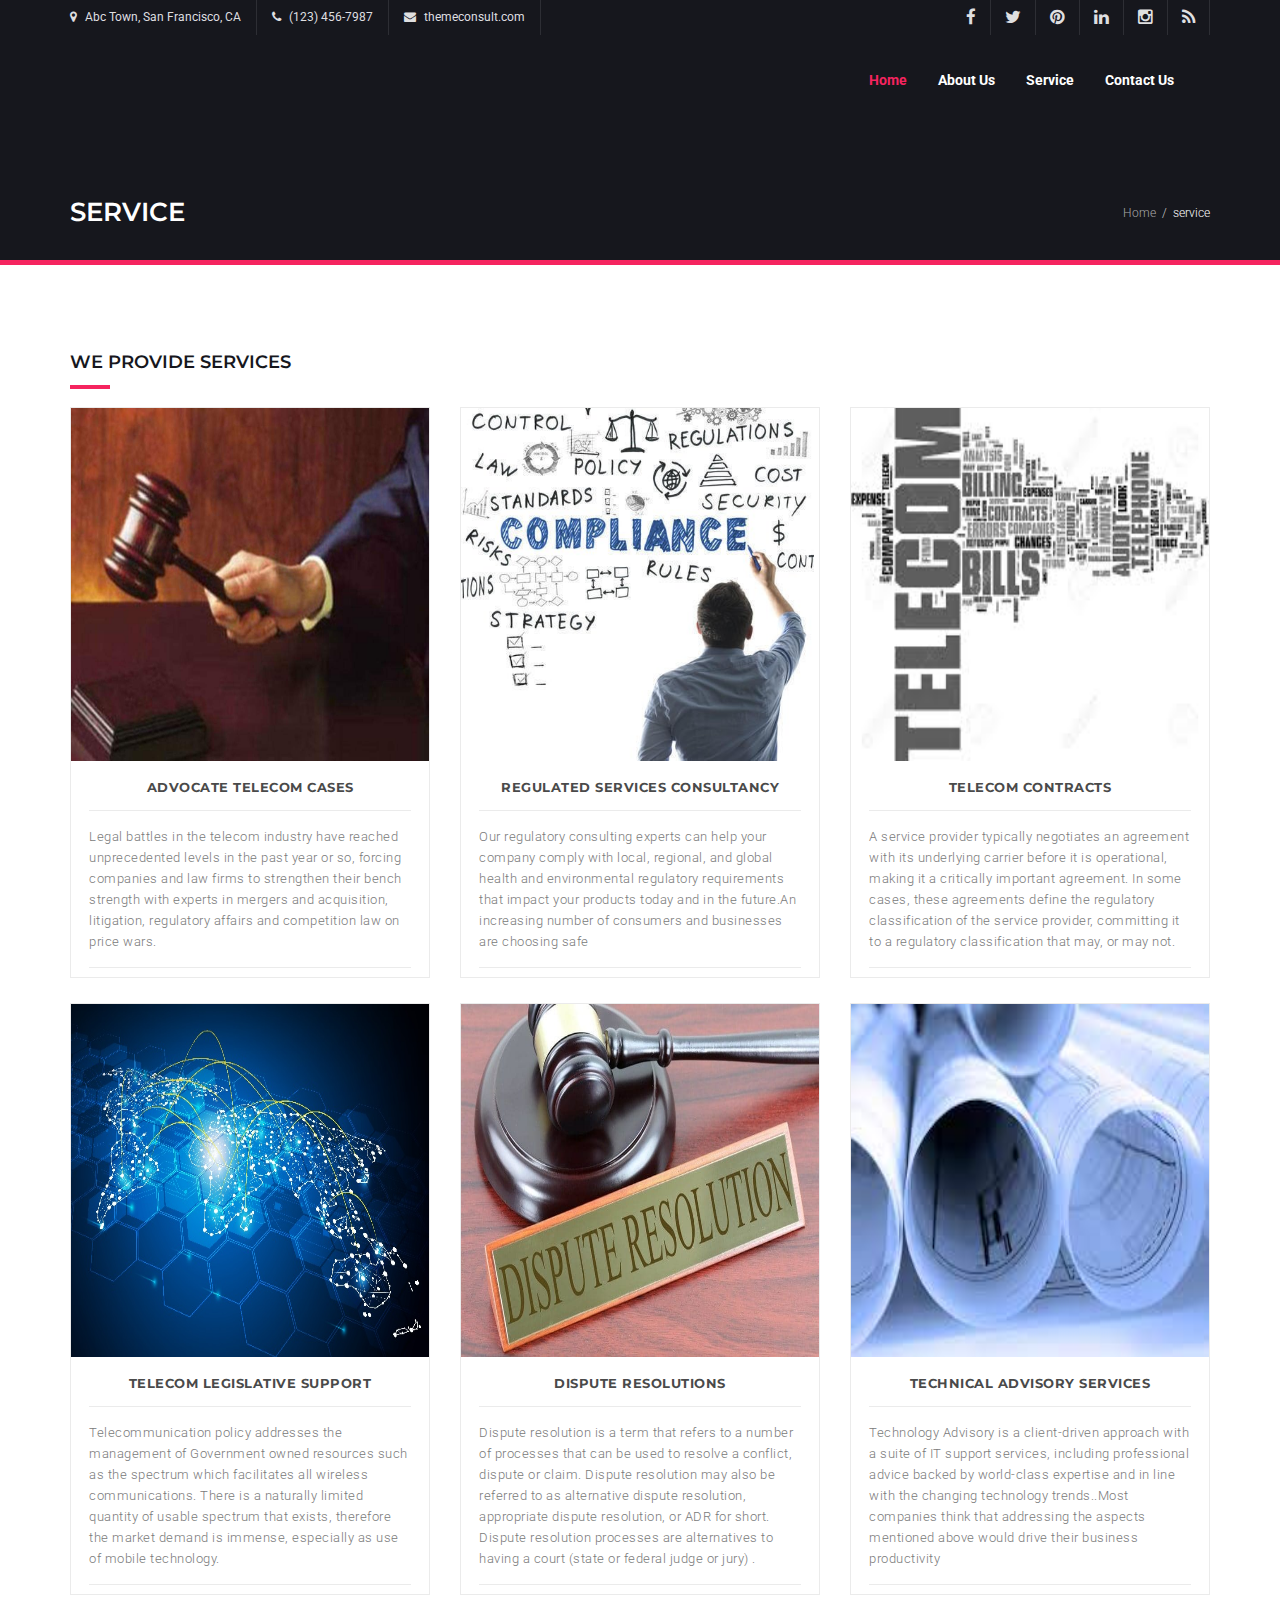
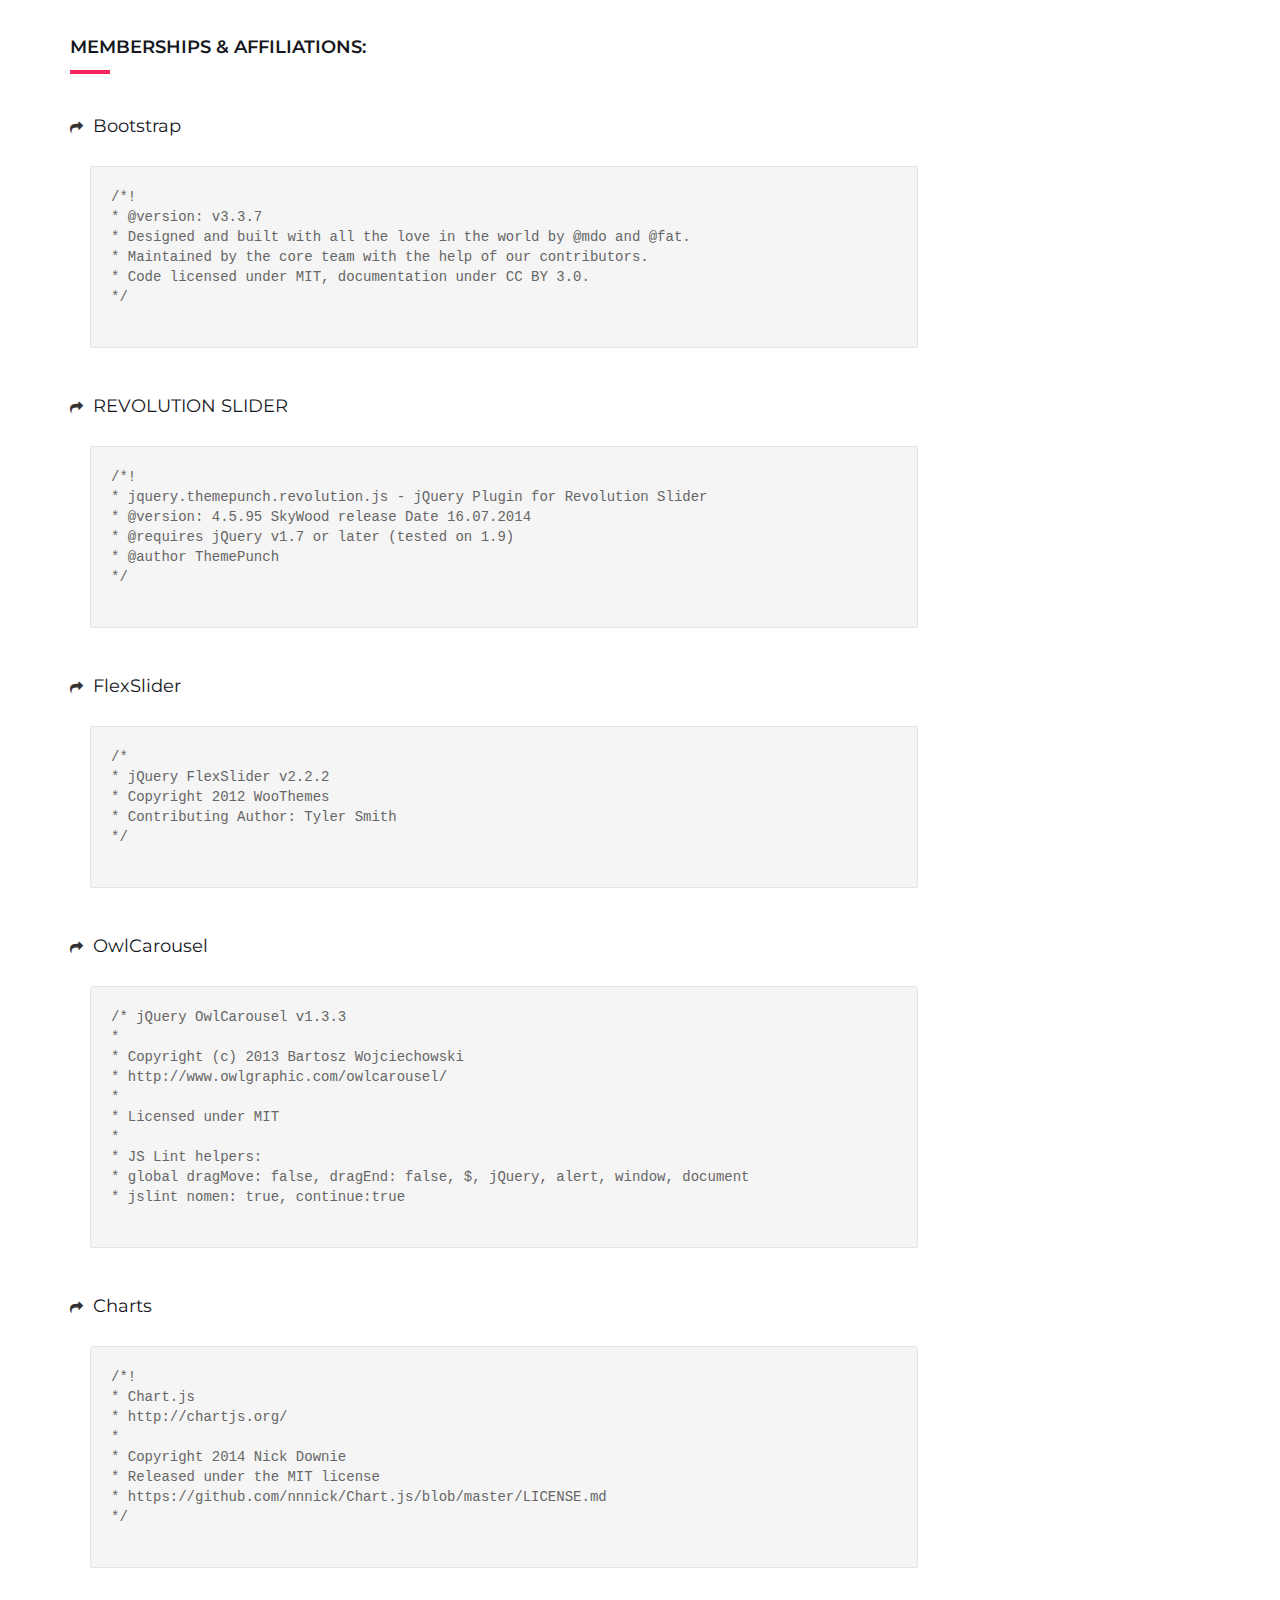
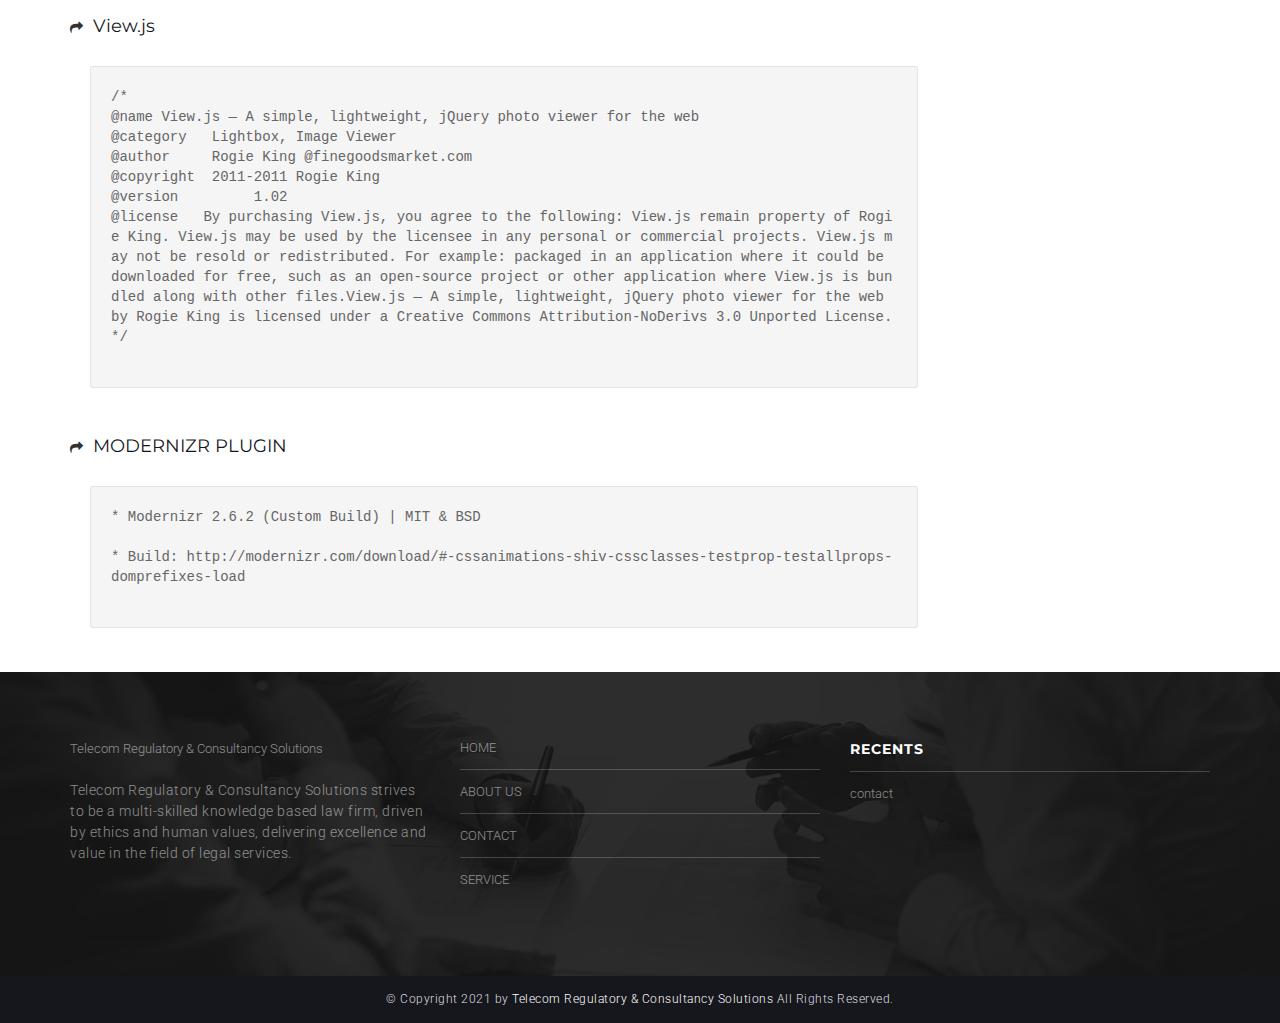
<file: service.html>
<!DOCTYPE html>

<html>
<head>
    <meta charset="utf-8">
    <title>Telecom Regulatory & Consultancy Solutions</title>
    <meta name="keywords" content="HTML5 Template" />
    <meta name="description" content="Nexus - Responsive HTML5 Template">
    <meta http-equiv="X-UA-Compatible" content="IE=edge" />
    <link rel="shortcut icon" type="image/png" href="img/favicon.png" />
    <meta name="viewport" content="width=device-width, initial-scale=1.0">

    <!-- Web Fonts  -->
<link href="https://fonts.googleapis.com/css?family=Cabin:400,500,600,700|Montserrat:300,400,500,600,700,800,900|Open+Sans:300,400,400i,600,600i,700,800|Raleway:300,400,400i,500,600,700|Roboto:300,400,400i,500,700,900" rel="stylesheet">
<!--     <link href="https://fonts.googleapis.com/css?family=Roboto:300,300i,400,500,700,900" rel="stylesheet">
<link href="https://fonts.googleapis.com/css?family=Raleway:300,400,500,600,700,800,900" rel="stylesheet">
<link href="https://fonts.googleapis.com/css?family=Montserrat:400,700" rel="stylesheet"> -->



    <!-- Libs CSS -->
    <link href="css/bootstrap.min.css" rel="stylesheet" />
    <link href="css/style.css" rel="stylesheet" />
    <link href="css/font-awesome.min.css" rel="stylesheet" />
    <link href="css/streamline-icon.css" rel="stylesheet" />
    <link href="css/v-nav-menu.css" rel="stylesheet" />
    <link href="css/v-portfolio.css" rel="stylesheet" />
    <link href="css/v-blog.css" rel="stylesheet" />
    <link href="css/v-animation.css" rel="stylesheet" />
    <link href="css/v-bg-stylish.css" rel="stylesheet" />
    <link href="css/v-shortcodes.css" rel="stylesheet" />
    <link href="css/theme-responsive.css" rel="stylesheet" />
    <link href="plugins/owl-carousel/owl.theme.css" rel="stylesheet" />
    <link href="plugins/owl-carousel/owl.carousel.css" rel="stylesheet" />

    <!-- Current Page CSS -->
    <link href="plugins/rs-plugin/css/settings.css" rel="stylesheet" />
    <link href="plugins/rs-plugin/css/custom-captions.css" rel="stylesheet" />

    <!-- Custom CSS -->
    <link rel="stylesheet" href="css/custom.css">
</head>

<body>

<!-- Header-->
    <div class="header-container">
  <div class="top_line">
    <div class="container">
      <div class="row">
        <div class="col-lg-6 col-md-7 col-sm-12 col-xs-12 pull-left general-font-area">
          <ul class="contact-top">
            <li><i class="fa fa-map-marker" aria-hidden="true"></i> Abc Town,
San Francisco, CA</li>
            <li><i class="fa fa-phone" aria-hidden="true"></i>  (123) 456-7987</li>
            <li><i class="fa fa-envelope" aria-hidden="true"></i> themeconsult.com</li>
          </ul>
        </div>
        <div class="col-lg-6 col-md-5 pull-right hidden-phone">
          <ul class="social-links">
            <li><a href="#"><i class="fa fa-facebook"></i></a></li>
            <li><a href="#"><i class="fa fa-twitter"></i></a></li>
            <li><a href="#"><i class="fa fa-pinterest"></i></a></li>
            <li><a href="#"><i class="fa fa-linkedin"></i></a></li>
            <li><a href="#"><i class="fa fa-instagram"></i></a></li>
            <li><a href="#"><i class="fa fa-rss"></i></a></li>
          </ul>
        </div>
      </div>
    </div>
  </div>

  <header class="header fixed clearfix">
    <div class="container"> 
      
      <!--Site Logo-->
      <div class="logo"> <a href="index.html">
         <!-- <img alt="Nexus" src="img/logo.png" data-logo-height="35"> -->
         </a>
         </div>
      <!--End Site Logo-->
      
      <div class="navbar-collapse nav-main-collapse collapse"> 
        
        <!--Header Search-->
     
        <!--End Header Search--> 
        <!--Main Menu-->
        <nav class="nav-main mega-menu">
          <ul class="nav nav-pills nav-main" id="mainMenu">
            <li class="active"> <a class="dropdown-toggle" href="index.html">Home </a></li>
            <li> <a href="about-us.html">About Us </a> </li>
           
          
            <li> <a href="service.html">Service </a> </li>
            <li> <a href="contact-us.html">Contact Us </a> </li>
           
          </ul>
        </nav>
        <!--End Main Menu--> 
      </div>
      <button class="btn btn-responsive-nav btn-inverse" data-toggle="collapse" data-target=".nav-main-collapse"> <i class="fa fa-bars"></i> </button>
    </div>
    <span class="v-header-shadow"></span> </header>




</div>

<!--End Header-->
    <div id="container">

        <div class="v-page-heading v-bg-stylish v-bg-stylish-v1">
            <div class="container">
                <div class="row">
                    <div class="col-sm-12">
                        <div class="heading-text">
                            <h1 class="entry-title">Service</h1>
                        </div>

                        <ol class="breadcrumb">
                            <li><a href="/index.html">Home</a></li>
                            <li class="active">service</li>
                        </ol>
                    </div>
                </div>
            </div>
        </div>


<div class="container">

      <div class="row" style="margin-top:40px;" >
                    <div class="col-sm-12">
                        <div class="v-heading-v2">
                            <h3>We Provide Services</h3>
                        </div>
                    </div>

                    <div class="v-team-member-wrap"  >
                        <div class="v-team-member-box col-sm-4" >
                            <div class="cover">

                                <div class="v-team-member-img">
                                    <img src="img/advo.jpg" style="height:353px !important" alt="Olivia Marica">
                                </div>

                                <div class="member-info">
                                    <div class="heading">
                                        <div class="v-team-member-info">
                                            <h4 class="v-team-member-name"><strong>Advocate Telecom Cases</strong></h4>
                                            <!-- <span class="v-team-member-statu">Web Developer</span> -->
                                        </div>
                                    </div>

                                    <div class="v-team-member-desc">
                                        <p>Legal battles in the telecom industry have reached unprecedented levels in the past year or so, forcing companies and law firms to strengthen their bench strength with experts in mergers and acquisition, litigation, regulatory affairs and competition law on price wars.</p>
                                    </div>

                                    <!-- <ul class="widget social-icons">
                                        <li class="twitter"><a href="#" target="_blank"><i class="fa fa-twitter"></i><i class="fa fa-twitter"></i></a></li>
                                        <li class="facebook"><a href="#" target="_blank"><i class="fa fa-facebook"></i><i class="fa fa-facebook"></i></a></li>
                                        <li class="skype"><a href="#" target="_blank"><i class="fa fa-skype"></i><i class="fa fa-skype"></i></a></li>
                                        <li class="googleplus"><a href="#" target="_blank"><i class="fa fa-google-plus"></i><i class="fa fa-google-plus"></i></a></li>
                                    </ul> -->
                                </div>
                            </div>
                        </div>

                        <div class="v-team-member-box col-sm-4">
                            <div class="cover">

                                <div class="v-team-member-img">
                                    <img src="img/regulatory-service-250x250.jpg" style="height:353px !important"  alt="Olivia Marica">
                                </div>

                                <div class="member-info">
                                    <div class="heading">
                                        <div class="v-team-member-info">
                                            <h4 class="v-team-member-name"><strong>Regulated services consultancy</strong></h4>
                                            <!-- <span class="v-team-member-statu">HTML/CSS developer</span> -->
                                        </div>
                                    </div>

                                    <div class="v-team-member-desc">
                                        <p>Our regulatory consulting experts can help your company comply with local, regional, and global health and environmental regulatory requirements that impact your products today and in the future.An increasing number of consumers and businesses are choosing safe </p>
                                    </div>

                                    <!-- <ul class="widget social-icons">
                                        <li class="twitter"><a href="#" target="_blank"><i class="fa fa-twitter"></i><i class="fa fa-twitter"></i></a></li>
                                        <li class="facebook"><a href="#" target="_blank"><i class="fa fa-facebook"></i><i class="fa fa-facebook"></i></a></li>
                                        <li class="skype"><a href="#" target="_blank"><i class="fa fa-skype"></i><i class="fa fa-skype"></i></a></li>
                                        <li class="googleplus"><a href="#" target="_blank"><i class="fa fa-google-plus"></i><i class="fa fa-google-plus"></i></a></li>
                                    </ul> -->
                                </div>
                            </div>
                        </div>

                        <div class="v-team-member-box col-sm-4">
                            <div class="cover">

                                <div class="v-team-member-img">
                                    <img src="img//images.jpg" style="height:353px !important" alt="Dan Petrovsky">
                                </div>

                                <div class="member-info">
                                    <div class="heading">
                                        <div class="v-team-member-info">
                                            <h4 class="v-team-member-name"><strong>Telecom contracts</strong> </h4>
                                            <!-- <span class="v-team-member-statu">JS developer</span> -->
                                        </div>
                                    </div>

                                    <div class="v-team-member-desc">
                                        <p>A service provider typically negotiates an agreement with its underlying carrier before it is operational, making it a critically important agreement. In some cases, these agreements define the regulatory classification of the service provider, committing it to a regulatory classification that may, or may not.</p>
                                    </div>

                                    <!-- <ul class="widget social-icons">
                                        <li class="twitter"><a href="#" target="_blank"><i class="fa fa-twitter"></i><i class="fa fa-twitter"></i></a></li>
                                        <li class="facebook"><a href="#" target="_blank"><i class="fa fa-facebook"></i><i class="fa fa-facebook"></i></a></li>
                                        <li class="skype"><a href="#" target="_blank"><i class="fa fa-skype"></i><i class="fa fa-skype"></i></a></li>
                                        <li class="googleplus"><a href="#" target="_blank"><i class="fa fa-google-plus"></i><i class="fa fa-google-plus"></i></a></li>
                                    </ul> -->
                                </div>
                            </div>
                        </div>
                    </div>
                </div>
            </div>


            
<div class="container">

    <div class="row">
                  <div class="col-sm-12">
                      <div class="v-heading-v2">
                          <!-- <h3>We provide services</h3> -->
                      </div>
                  </div>

                  <div class="v-team-member-wrap">
                      <div class="v-team-member-box col-sm-4">
                          <div class="cover">

                              <div class="v-team-member-img">
                                  <img src="img/download1.jpg" style="height:353px ! important;width:100%;" alt="Olivia Marica">
                              </div>

                              <div class="member-info">
                                  <div class="heading">
                                      <div class="v-team-member-info">
                                          <h4 class="v-team-member-name"><strong>Telecom legislative support </strong></h4>
                                          <!-- <span class="v-team-member-statu">Web Developer</span> -->
                                      </div>
                                  </div>

                                  <div class="v-team-member-desc">
                                      <p>Telecommunication policy addresses the management of Government owned resources such as the spectrum which facilitates all wireless communications. There is a naturally limited quantity of usable spectrum that exists, therefore the market demand is immense, especially as use of mobile technology.</p>
                                  </div>

                                  <!-- <ul class="widget social-icons">
                                      <li class="twitter"><a href="#" target="_blank"><i class="fa fa-twitter"></i><i class="fa fa-twitter"></i></a></li>
                                      <li class="facebook"><a href="#" target="_blank"><i class="fa fa-facebook"></i><i class="fa fa-facebook"></i></a></li>
                                      <li class="skype"><a href="#" target="_blank"><i class="fa fa-skype"></i><i class="fa fa-skype"></i></a></li>
                                      <li class="googleplus"><a href="#" target="_blank"><i class="fa fa-google-plus"></i><i class="fa fa-google-plus"></i></a></li>
                                  </ul> -->
                              </div>
                          </div>
                      </div>

                      <div class="v-team-member-box col-sm-4">
                          <div class="cover">

                              <div class="v-team-member-img">
                                  <img src="img/careers-in-dispute-resolution-800x533-1.jpg "  style="height:353px !important;" alt="Olivia Marica">
                              </div>

                              <div class="member-info">
                                  <div class="heading">
                                      <div class="v-team-member-info">
                                          <h4 class="v-team-member-name"><strong>Dispute resolutions</strong></h4>
                                          <!-- <span class="v-team-member-statu">HTML/CSS developer</span> -->
                                      </div>
                                  </div>

                                  <div class="v-team-member-desc">
                                      <p>Dispute resolution is a term that refers to a number of processes that can be used to resolve a conflict, dispute or claim. Dispute resolution may also be referred to as alternative dispute resolution, appropriate dispute resolution, or ADR for short.
                                        Dispute resolution processes are alternatives to having a court (state or federal judge or jury)  
                                        .</p>
                                  </div>

                                  <!-- <ul class="widget social-icons">
                                      <li class="twitter"><a href="#" target="_blank"><i class="fa fa-twitter"></i><i class="fa fa-twitter"></i></a></li>
                                      <li class="facebook"><a href="#" target="_blank"><i class="fa fa-facebook"></i><i class="fa fa-facebook"></i></a></li>
                                      <li class="skype"><a href="#" target="_blank"><i class="fa fa-skype"></i><i class="fa fa-skype"></i></a></li>
                                      <li class="googleplus"><a href="#" target="_blank"><i class="fa fa-google-plus"></i><i class="fa fa-google-plus"></i></a></li>
                                  </ul> -->
                              </div>
                          </div>
                      </div>

                      <div class="v-team-member-box col-sm-4">
                          <div class="cover">

                              <div class="v-team-member-img">
                                  <img src="img/newimage.jpg"  style="height:353px !important" alt="Dan Petrovsky">
                              </div>

                              <div class="member-info">
                                  <div class="heading">
                                      <div class="v-team-member-info">
                                          <h4 class="v-team-member-name"><strong>Technical advisory services</strong></h4>
                                          <!-- <span class="v-team-member-statu">JS developer</span> -->
                                      </div>
                                  </div>

                                  <div class="v-team-member-desc">
                                      <p>Technology Advisory is a client-driven approach with a suite of IT support services, including professional advice backed by world-class expertise and in line with the changing technology trends..Most companies think that addressing the aspects mentioned above would drive their business productivity</p>
                                  </div>

                                  <!-- <ul class="widget social-icons">
                                      <li class="twitter"><a href="#" target="_blank"><i class="fa fa-twitter"></i><i class="fa fa-twitter"></i></a></li>
                                      <li class="facebook"><a href="#" target="_blank"><i class="fa fa-facebook"></i><i class="fa fa-facebook"></i></a></li>
                                      <li class="skype"><a href="#" target="_blank"><i class="fa fa-skype"></i><i class="fa fa-skype"></i></a></li>
                                      <li class="googleplus"><a href="#" target="_blank"><i class="fa fa-google-plus"></i><i class="fa fa-google-plus"></i></a></li>
                                  </ul> -->
                              </div>
                          </div>
                      </div>
                  </div>
              </div>
          </div>




          <div class="container">
<div class="row" style="margin-top: 40px;">


    <div class="col-sm-12">
        <div class="v-heading-v2" >
            <h3>Memberships & Affiliations:</h3>
        </div>
    </div>


</div>


          </div>




<div class="container">
          <div class="row">

            <div class="col-sm-9">

                <ul class="v-list">

                    <li>
                        <i class="fa fa-mail-forward"></i><a target="_blank" href="http://getbootstrap.com/">
                            <h3>Bootstrap</h3>
                        </a>
                        <ul>
                            <li>
                                <pre>/*!
* @version: v3.3.7
* Designed and built with all the love in the world by @mdo and @fat.
* Maintained by the core team with the help of our contributors.
* Code licensed under MIT, documentation under CC BY 3.0.
*/
                                </pre>
                            </li>
                        </ul>
                    </li>


                    <li>
                        <i class="fa fa-mail-forward"></i><a target="_blank" href="#">
                            <h3>REVOLUTION SLIDER</h3>
                        </a>
                        <ul>
                            <li>
                                <pre>/*!
* jquery.themepunch.revolution.js - jQuery Plugin for Revolution Slider
* @version: 4.5.95 SkyWood release Date 16.07.2014
* @requires jQuery v1.7 or later (tested on 1.9)
* @author ThemePunch
*/
                                </pre>
                            </li>
                        </ul>
                    </li>



                    <li>
                        <i class="fa fa-mail-forward"></i><a target="_blank" href="http://www.woothemes.com/flexslider/">
                            <h3>FlexSlider</h3>
                        </a>
                        <ul>
                            <li>
                                <pre>/*
* jQuery FlexSlider v2.2.2
* Copyright 2012 WooThemes
* Contributing Author: Tyler Smith
*/
                                </pre>
                            </li>
                        </ul>
                    </li>




                    <li>
                        <i class="fa fa-mail-forward"></i><a target="_blank" href="http://www.owlgraphic.com/owlcarousel/">
                            <h3>OwlCarousel</h3>
                        </a>
                        <ul>
                            <li>
                                <pre>/* jQuery OwlCarousel v1.3.3
*
* Copyright (c) 2013 Bartosz Wojciechowski
* http://www.owlgraphic.com/owlcarousel/
*
* Licensed under MIT
*
* JS Lint helpers: 
* global dragMove: false, dragEnd: false, $, jQuery, alert, window, document
* jslint nomen: true, continue:true
                                </pre>
                            </li>
                        </ul>
                    </li>







                    <li>
                        <i class="fa fa-mail-forward"></i><a target="_blank" href="http://chartjs.org/">
                            <h3>Charts</h3>
                        </a>
                        <ul>
                            <li>
                                <pre>/*!
* Chart.js
* http://chartjs.org/
*
* Copyright 2014 Nick Downie
* Released under the MIT license
* https://github.com/nnnick/Chart.js/blob/master/LICENSE.md
*/
                                </pre>
                            </li>
                        </ul>
                    </li>





                    <li>
                        <i class="fa fa-mail-forward"></i><a href="#">
                            <h3>View.js</h3>
                        </a>
                        <ul>
                            <li>
                                <pre>/*
@name View.js —&nbsp;A simple, lightweight, jQuery photo viewer for the web
@category   Lightbox, Image Viewer
@author     Rogie King @finegoodsmarket.com
@copyright  2011-2011 Rogie King
@version	 1.02 
@license   By purchasing View.js, you agree to the following: View.js remain property of Rogie King. View.js may be used by the licensee in any personal or commercial projects. View.js may not be resold or redistributed. For example: packaged in an application where it could be downloaded for free, such as an open-source project or other application where View.js is bundled along with other files.View.js — A simple, lightweight, jQuery photo viewer for the web by Rogie King is licensed under a Creative Commons Attribution-NoDerivs 3.0 Unported License.
*/
                                </pre>
                            </li>
                        </ul>
                    </li>







                    <li>
                        <i class="fa fa-mail-forward"></i><a target="_blank" href="http://modernizr.com/download/#-cssanimations-shiv-cssclasses-testprop-testallprops-domprefixes-load">
                            <h3>MODERNIZR PLUGIN</h3>
                        </a>
                        <ul>
                            <li>
                                <pre>* Modernizr 2.6.2 (Custom Build) | MIT &amp; BSD<br>
* Build: http://modernizr.com/download/#-cssanimations-shiv-cssclasses-testprop-testallprops-domprefixes-load
                                </pre>
                            </li>
                        </ul>
                    </li>



                </ul>






            </div>


  

        </div>
    </div>



          
        <!--Footer-Wrap-->
        <div class="footer-wrap">
            <footer>
                <div class="container">
                  <div class="row">
                    <div class="col-sm-4">
                      <section class="widget">
                       
                        Telecom Regulatory & Consultancy Solutions
                        <!-- <img alt="Nexus" src="img/logo.png"> -->
                          <br>
                        <br>
                        <p class="pull-bottom-small"> Telecom Regulatory & Consultancy Solutions
                          strives to be a multi-skilled knowledge based law firm, driven by ethics and human values, delivering excellence and value in the field of legal services. </p>
                        <!-- <p> <a href="page-about-us-2.html">Read More →</a> </p> -->
                      </section>
                    </div>
                    <div class="col-sm-4">
                      <section class="widget v-recent-entry-widget">
                        <div class="widget-heading">
                          <!-- <h4>Recent Posts</h4> -->
                        </div>
                        <ul>
                          <li> <a href="/index.html">HOME</a> </li>
                          <li> <a href="/about.html">ABOUT US</a> </li>
                          <li> <a href="contact.html">CONTACT</a> </li>
                          <li> <a href="service.html">SERVICE</a> </li>
                        </ul>
                      </section>
                    </div>
                    <div class="col-sm-4">
                      <section class="widget">
                        <div class="widget-heading">
                          <h4>RECENTS</h4>
                        </div>
                        <UL>
                          <li><a href="/contact.html">contact</a></li>
                        </UL>
                      </section>
                    </div>
                  </div>
                </div>
              </footer>

    <div class="copyright">
      <div class="container">
        <p>&copy;  Copyright 2021 by <a href="#">Telecom Regulatory & Consultancy Solutions</a> All Rights Reserved.</p>
        
      </div>
    </div>
  </div>
        <!--End Footer-Wrap-->
    </div>

    <!--// BACK TO TOP //-->
    <div id="back-to-top" class="animate-top"><i class="fa fa-angle-up"></i></div>
    

    <!-- Libs -->
    <script src="js/jquery-3.1.1.min.js"></script> 
    <script src="js/bootstrap.min.js"></script>
    <script src="js/jquery-ui-1.10.2.custom.min.js"></script>
    <script src="js/jquery.flexslider-min.js"></script>
    <script src="js/jquery.easing.js"></script>
    <script src="js/jquery.fitvids.js"></script>
    <script src="js/jquery.carouFredSel.min.js"></script>
    <script src="js/jquery.validate.js"></script>
    <script src="js/theme-plugins.js"></script>
    <script src="js/jquery.isotope.min.js"></script>
    <script src="js/imagesloaded.js"></script>

    <script src="js/view.min.js?auto"></script>
    <script src="js/theme-core.js"></script>
</body>
</html>
</file>
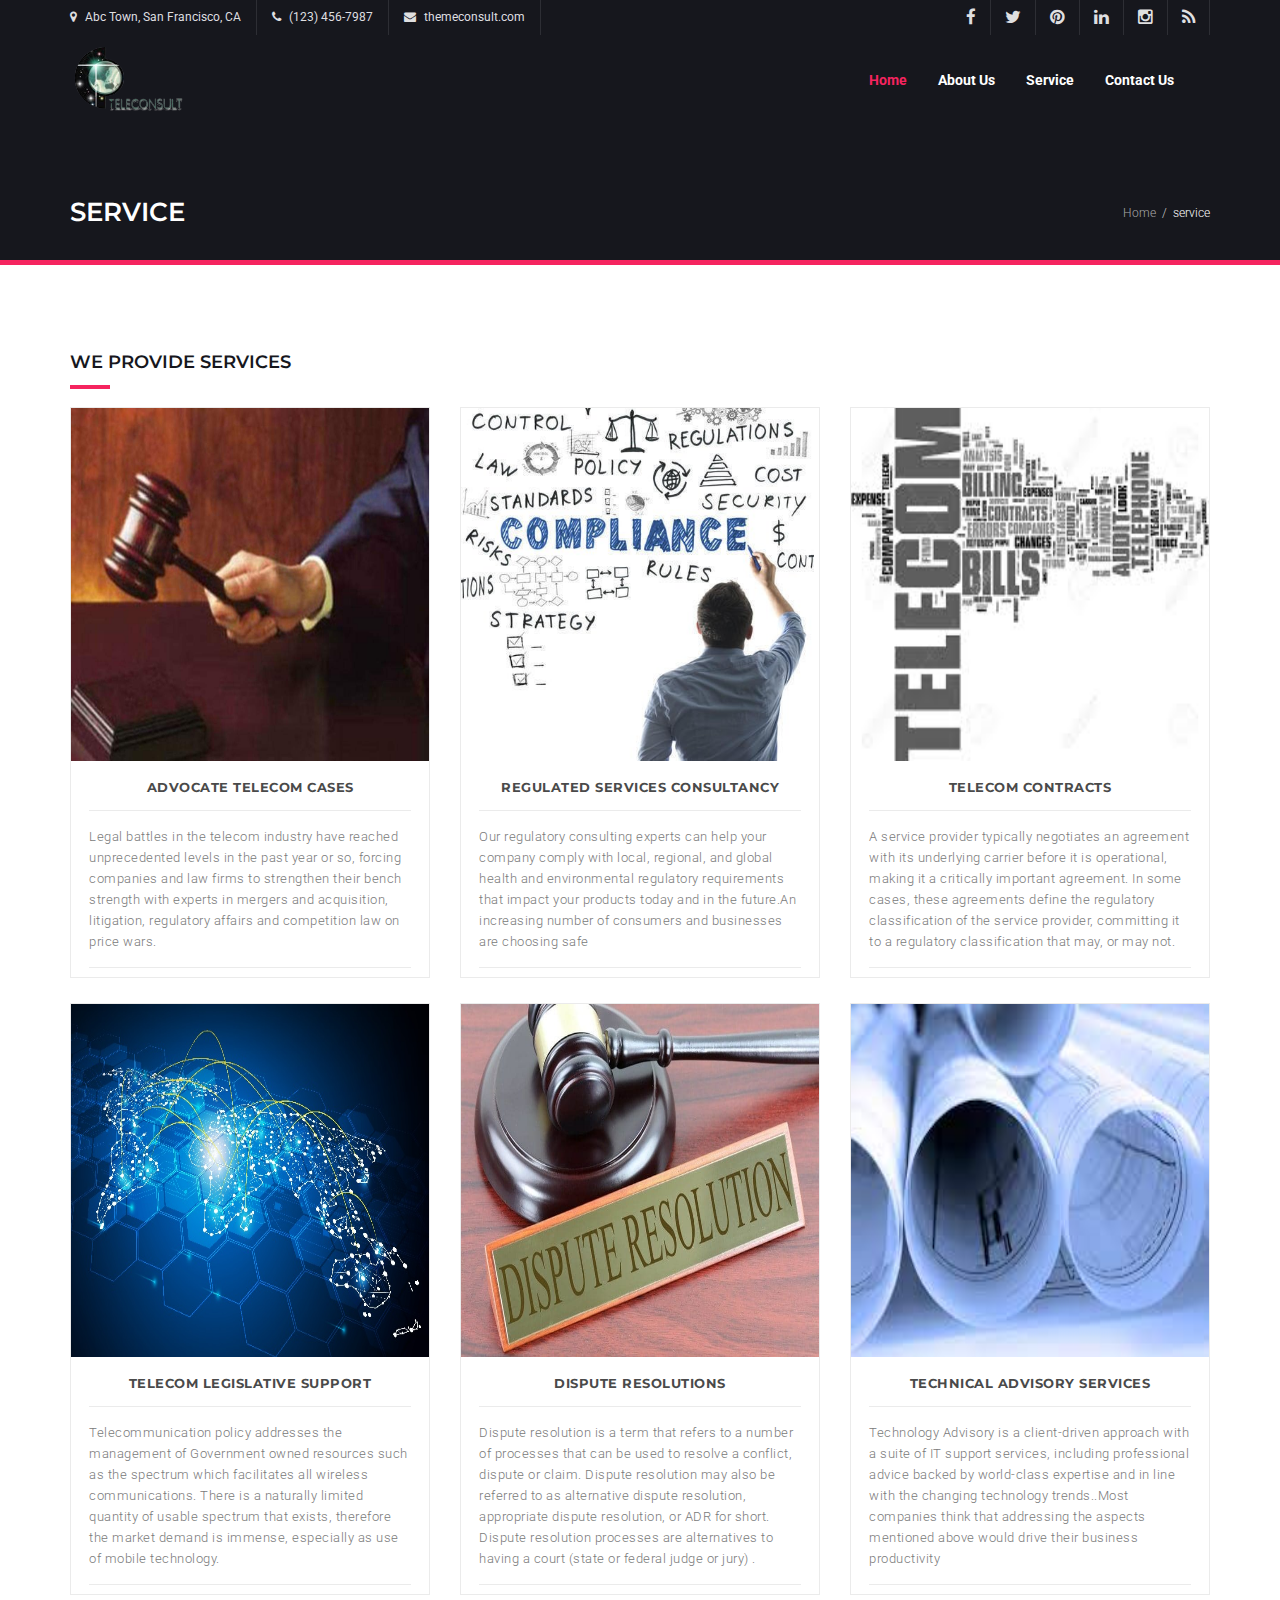
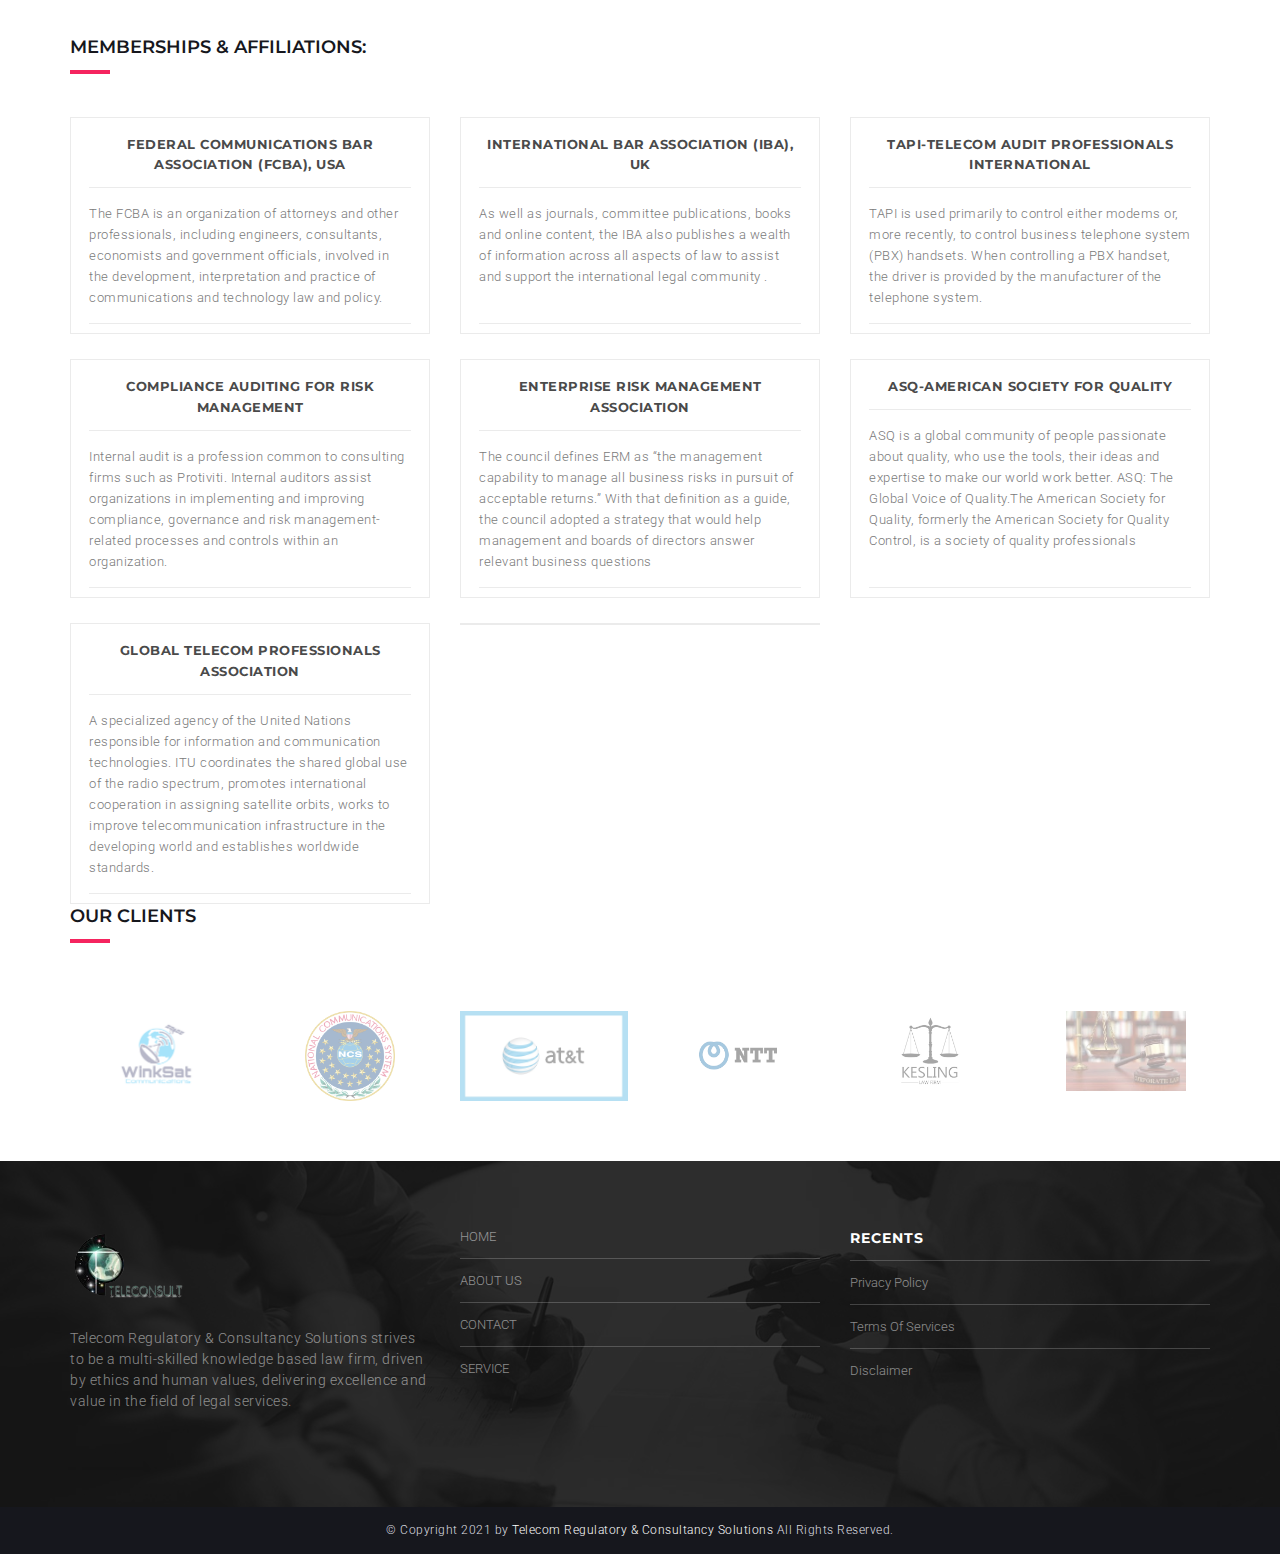
<file: services.html>
<!DOCTYPE html>

<html>
<head>
    <meta charset="utf-8">
    <title>Telecom Regulatory & Consultancy Solutions</title>
    <meta name="keywords" content="HTML5 Template" />
    <meta name="description" content="Nexus - Responsive HTML5 Template">
    <meta http-equiv="X-UA-Compatible" content="IE=edge" />
    <link rel="shortcut icon" type="image/png" href="img/favicon.png" />
    <meta name="viewport" content="width=device-width, initial-scale=1.0">

    <!-- Web Fonts  -->
<link href="https://fonts.googleapis.com/css?family=Cabin:400,500,600,700|Montserrat:300,400,500,600,700,800,900|Open+Sans:300,400,400i,600,600i,700,800|Raleway:300,400,400i,500,600,700|Roboto:300,400,400i,500,700,900" rel="stylesheet">
<!--     <link href="https://fonts.googleapis.com/css?family=Roboto:300,300i,400,500,700,900" rel="stylesheet">
<link href="https://fonts.googleapis.com/css?family=Raleway:300,400,500,600,700,800,900" rel="stylesheet">
<link href="https://fonts.googleapis.com/css?family=Montserrat:400,700" rel="stylesheet"> -->



    <!-- Libs CSS -->
    <link href="css/bootstrap.min.css" rel="stylesheet" />
    <link href="css/style.css" rel="stylesheet" />
    <link href="css/font-awesome.min.css" rel="stylesheet" />
    <link href="css/streamline-icon.css" rel="stylesheet" />
    <link href="css/v-nav-menu.css" rel="stylesheet" />
    <link href="css/v-portfolio.css" rel="stylesheet" />
    <link href="css/v-blog.css" rel="stylesheet" />
    <link href="css/v-animation.css" rel="stylesheet" />
    <link href="css/v-bg-stylish.css" rel="stylesheet" />
    <link href="css/v-shortcodes.css" rel="stylesheet" />
    <link href="css/theme-responsive.css" rel="stylesheet" />
    <link href="plugins/owl-carousel/owl.theme.css" rel="stylesheet" />
    <link href="plugins/owl-carousel/owl.carousel.css" rel="stylesheet" />

    <!-- Current Page CSS -->
    <link href="plugins/rs-plugin/css/settings.css" rel="stylesheet" />
    <link href="plugins/rs-plugin/css/custom-captions.css" rel="stylesheet" />

    <!-- Custom CSS -->
    <link rel="stylesheet" href="css/custom.css">
</head>

<body>

<!-- Header-->
    <div class="header-container">
  <div class="top_line">
    <div class="container">
      <div class="row">
        <div class="col-lg-6 col-md-7 col-sm-12 col-xs-12 pull-left general-font-area">
          <ul class="contact-top">
            <li><i class="fa fa-map-marker" aria-hidden="true"></i> Abc Town,
San Francisco, CA</li>
            <li><i class="fa fa-phone" aria-hidden="true"></i>  (123) 456-7987</li>
            <li><i class="fa fa-envelope" aria-hidden="true"></i> themeconsult.com</li>
          </ul>
        </div>
        <div class="col-lg-6 col-md-5 pull-right hidden-phone">
          <ul class="social-links">
            <li><a href="#"><i class="fa fa-facebook"></i></a></li>
            <li><a href="#"><i class="fa fa-twitter"></i></a></li>
            <li><a href="#"><i class="fa fa-pinterest"></i></a></li>
            <li><a href="#"><i class="fa fa-linkedin"></i></a></li>
            <li><a href="#"><i class="fa fa-instagram"></i></a></li>
            <li><a href="#"><i class="fa fa-rss"></i></a></li>
          </ul>
        </div>
      </div>
    </div>
  </div>



  <header class="header fixed clearfix">
    <div class="container"> 
      
      <!--Site Logo-->
      <div class="logo"> <a href="index.html">
        <img alt="Nexus" src="img/teleconsult.png"   style="height:80px;" data-logo-height="35">
    
         </a>
         </div>
      <!--End Site Logo-->
      
      <div class="navbar-collapse nav-main-collapse collapse"> 
        
        <!--Header Search-->
     
        <!--End Header Search--> 
        <!--Main Menu-->
        <nav class="nav-main mega-menu">
          <ul class="nav nav-pills nav-main" id="mainMenu">
            <li class="active"> <a class="dropdown-toggle" href="index.html">Home </a></li>
            <li> <a href="about-us.html">About Us </a> </li>
           
          
            <li> <a href="services.html">Service </a> </li>
            <li> <a href="contact-us.html">Contact Us </a> </li>
           
          </ul>
        </nav>
        <!--End Main Menu--> 
      </div>
      <button class="btn btn-responsive-nav btn-inverse" data-toggle="collapse" data-target=".nav-main-collapse"> <i class="fa fa-bars"></i> </button>
    </div>
    <span class="v-header-shadow"></span> </header>
</div>

<!--End Header-->
    <div id="container">

        <div class="v-page-heading v-bg-stylish v-bg-stylish-v1">
            <div class="container">
                <div class="row">
                    <div class="col-sm-12">
                        <div class="heading-text">
                            <h1 class="entry-title">Service</h1>
                        </div>

                        <ol class="breadcrumb">
                            <li><a href="/index.html">Home</a></li>
                            <li class="active">service</li>
                        </ol>
                    </div>
                </div>
            </div>
        </div>


<div class="container">

      <div class="row" style="margin-top:40px;" >
                    <div class="col-sm-12">
                        <div class="v-heading-v2">
                            <h3>We Provide Services</h3>
                        </div>
                    </div>

                    <div class="v-team-member-wrap"  >
                        <div class="v-team-member-box col-sm-4" >
                            <div class="cover">

                                <div class="v-team-member-img">
                                    <img src="img/advo.jpg" style="height:353px !important" alt="Olivia Marica">
                                </div>

                                <div class="member-info">
                                    <div class="heading">
                                        <div class="v-team-member-info">
                                            <h4 class="v-team-member-name"><strong>Advocate Telecom Cases</strong></h4>
                                            <!-- <span class="v-team-member-statu">Web Developer</span> -->
                                        </div>
                                    </div>

                                    <div class="v-team-member-desc">
                                        <p>Legal battles in the telecom industry have reached unprecedented levels in the past year or so, forcing companies and law firms to strengthen their bench strength with experts in mergers and acquisition, litigation, regulatory affairs and competition law on price wars.</p>
                                    </div>

                                    <!-- <ul class="widget social-icons">
                                        <li class="twitter"><a href="#" target="_blank"><i class="fa fa-twitter"></i><i class="fa fa-twitter"></i></a></li>
                                        <li class="facebook"><a href="#" target="_blank"><i class="fa fa-facebook"></i><i class="fa fa-facebook"></i></a></li>
                                        <li class="skype"><a href="#" target="_blank"><i class="fa fa-skype"></i><i class="fa fa-skype"></i></a></li>
                                        <li class="googleplus"><a href="#" target="_blank"><i class="fa fa-google-plus"></i><i class="fa fa-google-plus"></i></a></li>
                                    </ul> -->
                                </div>
                            </div>
                        </div>

                        <div class="v-team-member-box col-sm-4">
                            <div class="cover">

                                <div class="v-team-member-img">
                                    <img src="img/regulatory-service-250x250.jpg" style="height:353px !important"  alt="Olivia Marica">
                                </div>

                                <div class="member-info">
                                    <div class="heading">
                                        <div class="v-team-member-info">
                                            <h4 class="v-team-member-name"><strong>Regulated services consultancy</strong></h4>
                                            <!-- <span class="v-team-member-statu">HTML/CSS developer</span> -->
                                        </div>
                                    </div>

                                    <div class="v-team-member-desc">
                                        <p>Our regulatory consulting experts can help your company comply with local, regional, and global health and environmental regulatory requirements that impact your products today and in the future.An increasing number of consumers and businesses are choosing safe </p>
                                    </div>

                                    <!-- <ul class="widget social-icons">
                                        <li class="twitter"><a href="#" target="_blank"><i class="fa fa-twitter"></i><i class="fa fa-twitter"></i></a></li>
                                        <li class="facebook"><a href="#" target="_blank"><i class="fa fa-facebook"></i><i class="fa fa-facebook"></i></a></li>
                                        <li class="skype"><a href="#" target="_blank"><i class="fa fa-skype"></i><i class="fa fa-skype"></i></a></li>
                                        <li class="googleplus"><a href="#" target="_blank"><i class="fa fa-google-plus"></i><i class="fa fa-google-plus"></i></a></li>
                                    </ul> -->
                                </div>
                            </div>
                        </div>

                        <div class="v-team-member-box col-sm-4">
                            <div class="cover">

                                <div class="v-team-member-img">
                                    <img src="img//images.jpg" style="height:353px !important" alt="Dan Petrovsky">
                                </div>

                                <div class="member-info">
                                    <div class="heading">
                                        <div class="v-team-member-info">
                                            <h4 class="v-team-member-name"><strong>Telecom contracts</strong> </h4>
                                            <!-- <span class="v-team-member-statu">JS developer</span> -->
                                        </div>
                                    </div>

                                    <div class="v-team-member-desc">
                                        <p>A service provider typically negotiates an agreement with its underlying carrier before it is operational, making it a critically important agreement. In some cases, these agreements define the regulatory classification of the service provider, committing it to a regulatory classification that may, or may not.</p>
                                    </div>

                                    <!-- <ul class="widget social-icons">
                                        <li class="twitter"><a href="#" target="_blank"><i class="fa fa-twitter"></i><i class="fa fa-twitter"></i></a></li>
                                        <li class="facebook"><a href="#" target="_blank"><i class="fa fa-facebook"></i><i class="fa fa-facebook"></i></a></li>
                                        <li class="skype"><a href="#" target="_blank"><i class="fa fa-skype"></i><i class="fa fa-skype"></i></a></li>
                                        <li class="googleplus"><a href="#" target="_blank"><i class="fa fa-google-plus"></i><i class="fa fa-google-plus"></i></a></li>
                                    </ul> -->
                                </div>
                            </div>
                        </div>
                    </div>
                </div>
            </div>


            
<div class="container">

    <div class="row">
                  <div class="col-sm-12">
                      <div class="v-heading-v2">
                          <!-- <h3>We provide services</h3> -->
                      </div>
                  </div>

                  <div class="v-team-member-wrap">
                      <div class="v-team-member-box col-sm-4">
                          <div class="cover">

                              <div class="v-team-member-img">
                                  <img src="img/download1.jpg" style="height:353px ! important;width:100%;" alt="Olivia Marica">
                              </div>

                              <div class="member-info">
                                  <div class="heading">
                                      <div class="v-team-member-info">
                                          <h4 class="v-team-member-name"><strong>Telecom legislative support </strong></h4>
                                          <!-- <span class="v-team-member-statu">Web Developer</span> -->
                                      </div>
                                  </div>

                                  <div class="v-team-member-desc">
                                      <p>Telecommunication policy addresses the management of Government owned resources such as the spectrum which facilitates all wireless communications. There is a naturally limited quantity of usable spectrum that exists, therefore the market demand is immense, especially as use of mobile technology.</p>
                                  </div>

                                  <!-- <ul class="widget social-icons">
                                      <li class="twitter"><a href="#" target="_blank"><i class="fa fa-twitter"></i><i class="fa fa-twitter"></i></a></li>
                                      <li class="facebook"><a href="#" target="_blank"><i class="fa fa-facebook"></i><i class="fa fa-facebook"></i></a></li>
                                      <li class="skype"><a href="#" target="_blank"><i class="fa fa-skype"></i><i class="fa fa-skype"></i></a></li>
                                      <li class="googleplus"><a href="#" target="_blank"><i class="fa fa-google-plus"></i><i class="fa fa-google-plus"></i></a></li>
                                  </ul> -->
                              </div>
                          </div>
                      </div>

                      <div class="v-team-member-box col-sm-4">
                          <div class="cover">

                              <div class="v-team-member-img">
                                  <img src="img/careers-in-dispute-resolution-800x533-1.jpg "  style="height:353px !important;" alt="Olivia Marica">
                              </div>

                              <div class="member-info">
                                  <div class="heading">
                                      <div class="v-team-member-info">
                                          <h4 class="v-team-member-name"><strong>Dispute resolutions</strong></h4>
                                          <!-- <span class="v-team-member-statu">HTML/CSS developer</span> -->
                                      </div>
                                  </div>

                                  <div class="v-team-member-desc">
                                      <p>Dispute resolution is a term that refers to a number of processes that can be used to resolve a conflict, dispute or claim. Dispute resolution may also be referred to as alternative dispute resolution, appropriate dispute resolution, or ADR for short.
                                        Dispute resolution processes are alternatives to having a court (state or federal judge or jury)  
                                        .</p>
                                  </div>

                                  <!-- <ul class="widget social-icons">
                                      <li class="twitter"><a href="#" target="_blank"><i class="fa fa-twitter"></i><i class="fa fa-twitter"></i></a></li>
                                      <li class="facebook"><a href="#" target="_blank"><i class="fa fa-facebook"></i><i class="fa fa-facebook"></i></a></li>
                                      <li class="skype"><a href="#" target="_blank"><i class="fa fa-skype"></i><i class="fa fa-skype"></i></a></li>
                                      <li class="googleplus"><a href="#" target="_blank"><i class="fa fa-google-plus"></i><i class="fa fa-google-plus"></i></a></li>
                                  </ul> -->
                              </div>
                          </div>
                      </div>

                      <div class="v-team-member-box col-sm-4">
                          <div class="cover">

                              <div class="v-team-member-img">
                                  <img src="img/newimage.jpg"  style="height:353px !important" alt="Dan Petrovsky">
                              </div>

                              <div class="member-info">
                                  <div class="heading">
                                      <div class="v-team-member-info">
                                          <h4 class="v-team-member-name"><strong>Technical advisory services</strong></h4>
                                          <!-- <span class="v-team-member-statu">JS developer</span> -->
                                      </div>
                                  </div>

                                  <div class="v-team-member-desc">
                                      <p>Technology Advisory is a client-driven approach with a suite of IT support services, including professional advice backed by world-class expertise and in line with the changing technology trends..Most companies think that addressing the aspects mentioned above would drive their business productivity</p>
                                  </div>

                                  <!-- <ul class="widget social-icons">
                                      <li class="twitter"><a href="#" target="_blank"><i class="fa fa-twitter"></i><i class="fa fa-twitter"></i></a></li>
                                      <li class="facebook"><a href="#" target="_blank"><i class="fa fa-facebook"></i><i class="fa fa-facebook"></i></a></li>
                                      <li class="skype"><a href="#" target="_blank"><i class="fa fa-skype"></i><i class="fa fa-skype"></i></a></li>
                                      <li class="googleplus"><a href="#" target="_blank"><i class="fa fa-google-plus"></i><i class="fa fa-google-plus"></i></a></li>
                                  </ul> -->
                              </div>
                          </div>
                      </div>
                  </div>
              </div>
          </div>




          <div class="container">
<div class="row" style="margin-top: 40px;">


    <div class="col-sm-12">
        <div class="v-heading-v2" >
            <h3>Memberships & Affiliations:</h3>
        </div>
    </div>


</div>


          </div>






          <div class="container">

            <div class="row">
                          <div class="col-sm-12">
                              <div class="v-heading-v2">
                                  <!-- <h3>We provide services</h3> -->
                              </div>
                          </div>
        
                          <div class="v-team-member-wrap">
                              <div class="v-team-member-box col-sm-4">
                                  <div class="cover">
        
                                      
        
                                      <div class="member-info">
                                          <div class="heading">
                                              <div class="v-team-member-info">
                                                  <h4 class="v-team-member-name"><strong>Federal Communications Bar Association (FCBA), USA </strong></h4>
                                                  <!-- <span class="v-team-member-statu">Web Developer</span> -->
                                              </div>
                                          </div>
        
                                          <div class="v-team-member-desc">
                                              <p>The FCBA is an organization of attorneys and other professionals, including engineers, consultants, economists and government officials, involved in the development, interpretation and practice of communications and technology law and policy. </p>
                                          </div>
        
                                          <!-- <ul class="widget social-icons">
                                              <li class="twitter"><a href="#" target="_blank"><i class="fa fa-twitter"></i><i class="fa fa-twitter"></i></a></li>
                                              <li class="facebook"><a href="#" target="_blank"><i class="fa fa-facebook"></i><i class="fa fa-facebook"></i></a></li>
                                              <li class="skype"><a href="#" target="_blank"><i class="fa fa-skype"></i><i class="fa fa-skype"></i></a></li>
                                              <li class="googleplus"><a href="#" target="_blank"><i class="fa fa-google-plus"></i><i class="fa fa-google-plus"></i></a></li>
                                          </ul> -->
                                      </div>
                                  </div>
                              </div>
        
                              <div class="v-team-member-box col-sm-4">
                                  <div class="cover">
        
        
                                      <div class="member-info">
                                          <div class="heading">
                                              <div class="v-team-member-info">
                                                  <h4 class="v-team-member-name"><strong>International Bar Association (IBA), UK</strong></h4>
                                                  <!-- <span class="v-team-member-statu">HTML/CSS developer</span> -->
                                              </div>
                                          </div>
        
                                          <div class="v-team-member-desc">
                                              <p style="min-height: 105px;">As well as journals, committee publications, books and online content, the IBA also publishes a wealth of information across all aspects of law to assist and support the international legal community  
                                                .</p>
                                          </div>
        
                                          <!-- <ul class="widget social-icons">
                                              <li class="twitter"><a href="#" target="_blank"><i class="fa fa-twitter"></i><i class="fa fa-twitter"></i></a></li>
                                              <li class="facebook"><a href="#" target="_blank"><i class="fa fa-facebook"></i><i class="fa fa-facebook"></i></a></li>
                                              <li class="skype"><a href="#" target="_blank"><i class="fa fa-skype"></i><i class="fa fa-skype"></i></a></li>
                                              <li class="googleplus"><a href="#" target="_blank"><i class="fa fa-google-plus"></i><i class="fa fa-google-plus"></i></a></li>
                                          </ul> -->
                                      </div>
                                  </div>
                              </div>
        
                              <div class="v-team-member-box col-sm-4">
                                  <div class="cover">
        
                                      
        
                                      <div class="member-info">
                                          <div class="heading">
                                              <div class="v-team-member-info">
                                                  <h4 class="v-team-member-name"><strong>TAPI-Telecom Audit Professionals International</strong></h4>
                                                  <!-- <span class="v-team-member-statu">JS developer</span> -->
                                              </div>
                                          </div>
        
                                          <div class="v-team-member-desc">
                                              <p style="min-height: 105px;">TAPI is used primarily to control either modems or, more recently, to control business telephone system (PBX) handsets. When controlling a PBX handset, the driver is provided by the manufacturer of the telephone system. </p>
                                          </div>
        
                                          <!-- <ul class="widget social-icons">
                                              <li class="twitter"><a href="#" target="_blank"><i class="fa fa-twitter"></i><i class="fa fa-twitter"></i></a></li>
                                              <li class="facebook"><a href="#" target="_blank"><i class="fa fa-facebook"></i><i class="fa fa-facebook"></i></a></li>
                                              <li class="skype"><a href="#" target="_blank"><i class="fa fa-skype"></i><i class="fa fa-skype"></i></a></li>
                                              <li class="googleplus"><a href="#" target="_blank"><i class="fa fa-google-plus"></i><i class="fa fa-google-plus"></i></a></li>
                                          </ul> -->
                                      </div>
                                  </div>
                              </div>
                          </div>
                      </div>
                  </div>



                  <div class="container">

                    <div class="row">
                                  <div class="col-sm-12">
                                      <div class="v-heading-v2">
                                          <!-- <h3>We provide services</h3> -->
                                      </div>
                                  </div>
                
                                  <div class="v-team-member-wrap">
                                      <div class="v-team-member-box col-sm-4">
                                          <div class="cover">
                
                                             
                
                                              <div class="member-info">
                                                  <div class="heading">
                                                      <div class="v-team-member-info">
                                                          <h4 class="v-team-member-name"><strong>Compliance Auditing for Risk Management </strong></h4>
                                                          <!-- <span class="v-team-member-statu">Web Developer</span> -->
                                                      </div>
                                                  </div>
                
                                                  <div class="v-team-member-desc">
                                                      <p style="min-height: 120px;">Internal audit is a profession common to consulting firms such as Protiviti. Internal auditors assist organizations in implementing and improving compliance, governance and risk management-related processes and controls within an organization.</p>
                                                  </div>
                
                                                  <!-- <ul class="widget social-icons">
                                                      <li class="twitter"><a href="#" target="_blank"><i class="fa fa-twitter"></i><i class="fa fa-twitter"></i></a></li>
                                                      <li class="facebook"><a href="#" target="_blank"><i class="fa fa-facebook"></i><i class="fa fa-facebook"></i></a></li>
                                                      <li class="skype"><a href="#" target="_blank"><i class="fa fa-skype"></i><i class="fa fa-skype"></i></a></li>
                                                      <li class="googleplus"><a href="#" target="_blank"><i class="fa fa-google-plus"></i><i class="fa fa-google-plus"></i></a></li>
                                                  </ul> -->
                                              </div>
                                          </div>
                                      </div>
                
                                      <div class="v-team-member-box col-sm-4">
                                          <div class="cover">
                
                             
                                              <div class="member-info">
                                                  <div class="heading">
                                                      <div class="v-team-member-info">
                                                          <h4 class="v-team-member-name"><strong>Enterprise Risk Management Association</strong></h4>
                                                          <!-- <span class="v-team-member-statu">HTML/CSS developer</span> -->
                                                      </div>
                                                  </div>
                
                                                  <div class="v-team-member-desc">
                                                      <p>The council defines ERM as “the management capability to manage all business risks in pursuit of acceptable returns.” With that definition as a guide, the council adopted a strategy that would help management and boards of directors answer relevant business questions </p>   </div>
                
                                                  <!-- <ul class="widget social-icons">
                                                      <li class="twitter"><a href="#" target="_blank"><i class="fa fa-twitter"></i><i class="fa fa-twitter"></i></a></li>
                                                      <li class="facebook"><a href="#" target="_blank"><i class="fa fa-facebook"></i><i class="fa fa-facebook"></i></a></li>
                                                      <li class="skype"><a href="#" target="_blank"><i class="fa fa-skype"></i><i class="fa fa-skype"></i></a></li>
                                                      <li class="googleplus"><a href="#" target="_blank"><i class="fa fa-google-plus"></i><i class="fa fa-google-plus"></i></a></li>
                                                  </ul> -->
                                              </div>
                                          </div>
                                      </div>
                
                                      <div class="v-team-member-box col-sm-4">
                                          <div class="cover">
                
                                             
                
                                              <div class="member-info">
                                                  <div class="heading">
                                                      <div class="v-team-member-info">
                                                          <h4 class="v-team-member-name"><strong>ASQ-American Society for Quality</strong></h4>
                                                          <!-- <span class="v-team-member-statu">JS developer</span> -->
                                                      </div>
                                                  </div>
                
                                                  <div class="v-team-member-desc">
                                                      <p style="min-height: 147px;">ASQ is a global community of people passionate about quality, who use the tools, their ideas and expertise to make our world work better. ASQ: The Global Voice of Quality.The American Society for Quality, formerly the American Society for Quality Control, is a society of quality professionals</p>
                                                  </div>
                
                                                  <!-- <ul class="widget social-icons">
                                                      <li class="twitter"><a href="#" target="_blank"><i class="fa fa-twitter"></i><i class="fa fa-twitter"></i></a></li>
                                                      <li class="facebook"><a href="#" target="_blank"><i class="fa fa-facebook"></i><i class="fa fa-facebook"></i></a></li>
                                                      <li class="skype"><a href="#" target="_blank"><i class="fa fa-skype"></i><i class="fa fa-skype"></i></a></li>
                                                      <li class="googleplus"><a href="#" target="_blank"><i class="fa fa-google-plus"></i><i class="fa fa-google-plus"></i></a></li>
                                                  </ul> -->
                                              </div>
                                          </div>
                                      </div>
                                  </div>
                              </div>
                          </div>
         

                          <div class="container">

                            <div class="row">
                                          <div class="col-sm-12">
                                              <div class="v-heading-v2">
                                                  <!-- <h3>We provide services</h3> -->
                                              </div>
                                          </div>
                        
                                          <div class="v-team-member-wrap">
                                              <div class="v-team-member-box col-sm-4">
                                                  <div class="cover">
                        
                                                     
                        
                                                      <div class="member-info">
                                                          <div class="heading">
                                                              <div class="v-team-member-info">
                                                                  <!-- <span class="v-team-member-statu">Web Developer</span> -->                                                                  <h4 class="v-team-member-name"><strong>Global Telecom Professionals Association </strong></h4>

                                                              </div>
                                                          </div>
                        
                                                          <div class="v-team-member-desc">
                                                              <p>A specialized agency of the United Nations responsible for information and communication technologies. ITU coordinates the shared global use of the radio spectrum, promotes international cooperation in assigning satellite orbits, works to improve telecommunication infrastructure in the developing world and establishes worldwide standards.</p>
                                                          </div>
                        
                                                          <!-- <ul class="widget social-icons">
                                                              <li class="twitter"><a href="#" target="_blank"><i class="fa fa-twitter"></i><i class="fa fa-twitter"></i></a></li>
                                                              <li class="facebook"><a href="#" target="_blank"><i class="fa fa-facebook"></i><i class="fa fa-facebook"></i></a></li>
                                                              <li class="skype"><a href="#" target="_blank"><i class="fa fa-skype"></i><i class="fa fa-skype"></i></a></li>
                                                              <li class="googleplus"><a href="#" target="_blank"><i class="fa fa-google-plus"></i><i class="fa fa-google-plus"></i></a></li>
                                                          </ul> -->
                                                      </div>
                                                  </div>
                                              </div>
                        
                        
                                              <div class="v-team-member-box col-sm-4">
                                                  <div class="cover">
                        
                                                     
                        
                                                     
                                                  </div>
                                              </div>
                                          </div>
                                      </div>
                                  </div>
          

<div class="container">
<div class="row mt-5">
<div class="col-md-12">
    <div class="v-heading-v2 ">
        <h3>Our Clients </h3>
      </div>
<!-- <h2 style="text-align:center;font-size: 40px;">Our Clients</h2>    -->
</div>
  </div>
</div>
<div class="v-clients-widget-v2 v-bg-stylish v-bg-stylish-v4">
    <div class="container" style="margin-top:50px;">
      <div class="row">
        <div class="col-sm-12">
          <div class="v-clients-wrap-v2 carousel-wrap">
            <div class="owl-carousel" data-plugin-options='{"items": 6, "singleItem": false, "autoPlay": true}'>
              <div class="item">
                <figure> <a href="#" target="_blank"> <img alt="Nexus" src="img/client/011.png" /> </a> </figure>
              </div>
              <div class="item">
                <figure> <a href="#" target="_blank"> <img alt="Nexus" src="img/client/022.png" style="height:90px;" /> </a> </figure>
              </div>
              <div class="item">
                <figure> <a href="#" target="_blank"> <img alt="Nexus" src="img/client/033.jpg" /> </a> </figure>
              </div>
              <div class="item">
                <figure> <a href="#" target="_blank"> <img alt="Nexus" src="img/client/044.png" /> </a> </figure>
              </div>
              <div class="item">
                <figure> <a href="#" target="_blank"> <img alt="Nexus" src="img/client/055.png" /> </a> </figure>
              </div>
              <div class="item">
                <figure> <a href="#" target="_blank"> <img alt="Nexus" src="img/client/066.jpg" style="height:80px;" /> </a> </figure>
              </div>
              <div class="item">
                <figure> <a href="#" target="_blank"> <img alt="Nexus" src="img/client/088.png"  style="height:80px;"/> </a> </figure>
              </div>
            </div>
          </div>
        </div>
      </div>
    </div>
  </div>







                                  
        <!--Footer-Wrap-->
        <div class="footer-wrap">
            <footer>
                <div class="container">
                  <div class="row">
                    <div class="col-sm-4">
                      <section class="widget">
                       
                        <img alt="Nexus" src="img/teleconsult.png"   style="height:80px;" data-logo-height="35">
    
                        <!-- <img alt="Nexus" src="img/logo.png"> -->
                          <br>
                        <br>
                        <p class="pull-bottom-small"> Telecom Regulatory & Consultancy Solutions
                          strives to be a multi-skilled knowledge based law firm, driven by ethics and human values, delivering excellence and value in the field of legal services. </p>
                        <!-- <p> <a href="page-about-us-2.html">Read More →</a> </p> -->
                      </section>
                    </div>
                    <div class="col-sm-4">
                      <section class="widget v-recent-entry-widget">
                        <div class="widget-heading">
                          <!-- <h4>Recent Posts</h4> -->
                        </div>
                        <ul>
                            <li> <a href="/index.html">HOME</a> </li>
                            <li> <a href="/about-us">ABOUT US</a> </li>
                            <li> <a href="/contact-us.html">CONTACT</a> </li>
                            <li> <a href="/services.html">SERVICE</a> </li>
                        </ul>
                      </section>
                    </div>
                    <div class="col-sm-4">
                      <section class="widget">
                        <div class="widget-heading">
                          <h4>RECENTS</h4>
                        </div>
                        <UL>
                          <li><a href="/privacy-policy.html">Privacy Policy</a></li>
                          
                          <li><a href="/terms.html">Terms Of Services</a></li>
                          <li><a href="/Disclaimer.html">Disclaimer</a></li>
                          <!-- <li><a href="/contact.html">contact</a></li> -->
                        </UL>
                      </section>
                    </div>
                  </div>
                </div>
              </footer>

    <div class="copyright">
      <div class="container">
        <p>&copy;  Copyright 2021 by <a href="#">Telecom Regulatory & Consultancy Solutions</a> All Rights Reserved.</p>
        
      </div>
    </div>
  </div>
        <!--End Footer-Wrap-->
    </div>

    <!--// BACK TO TOP //-->
    <div id="back-to-top" class="animate-top"><i class="fa fa-angle-up"></i></div>
    

    <!-- Libs -->
    <script src="js/jquery-3.1.1.min.js"></script> 
    <script src="js/bootstrap.min.js"></script>
    <script src="js/jquery-ui-1.10.2.custom.min.js"></script>
    <script src="js/jquery.flexslider-min.js"></script>
    <script src="js/jquery.easing.js"></script>
    <script src="js/jquery.fitvids.js"></script>
    <script src="js/jquery.carouFredSel.min.js"></script>
    <script src="js/jquery.validate.js"></script>
    <script src="js/theme-plugins.js"></script>
    <script src="js/jquery.isotope.min.js"></script>
    <script src="js/imagesloaded.js"></script>

    <script src="js/view.min.js?auto"></script>
    <script src="js/theme-core.js"></script>
</body>
</html>
</file>
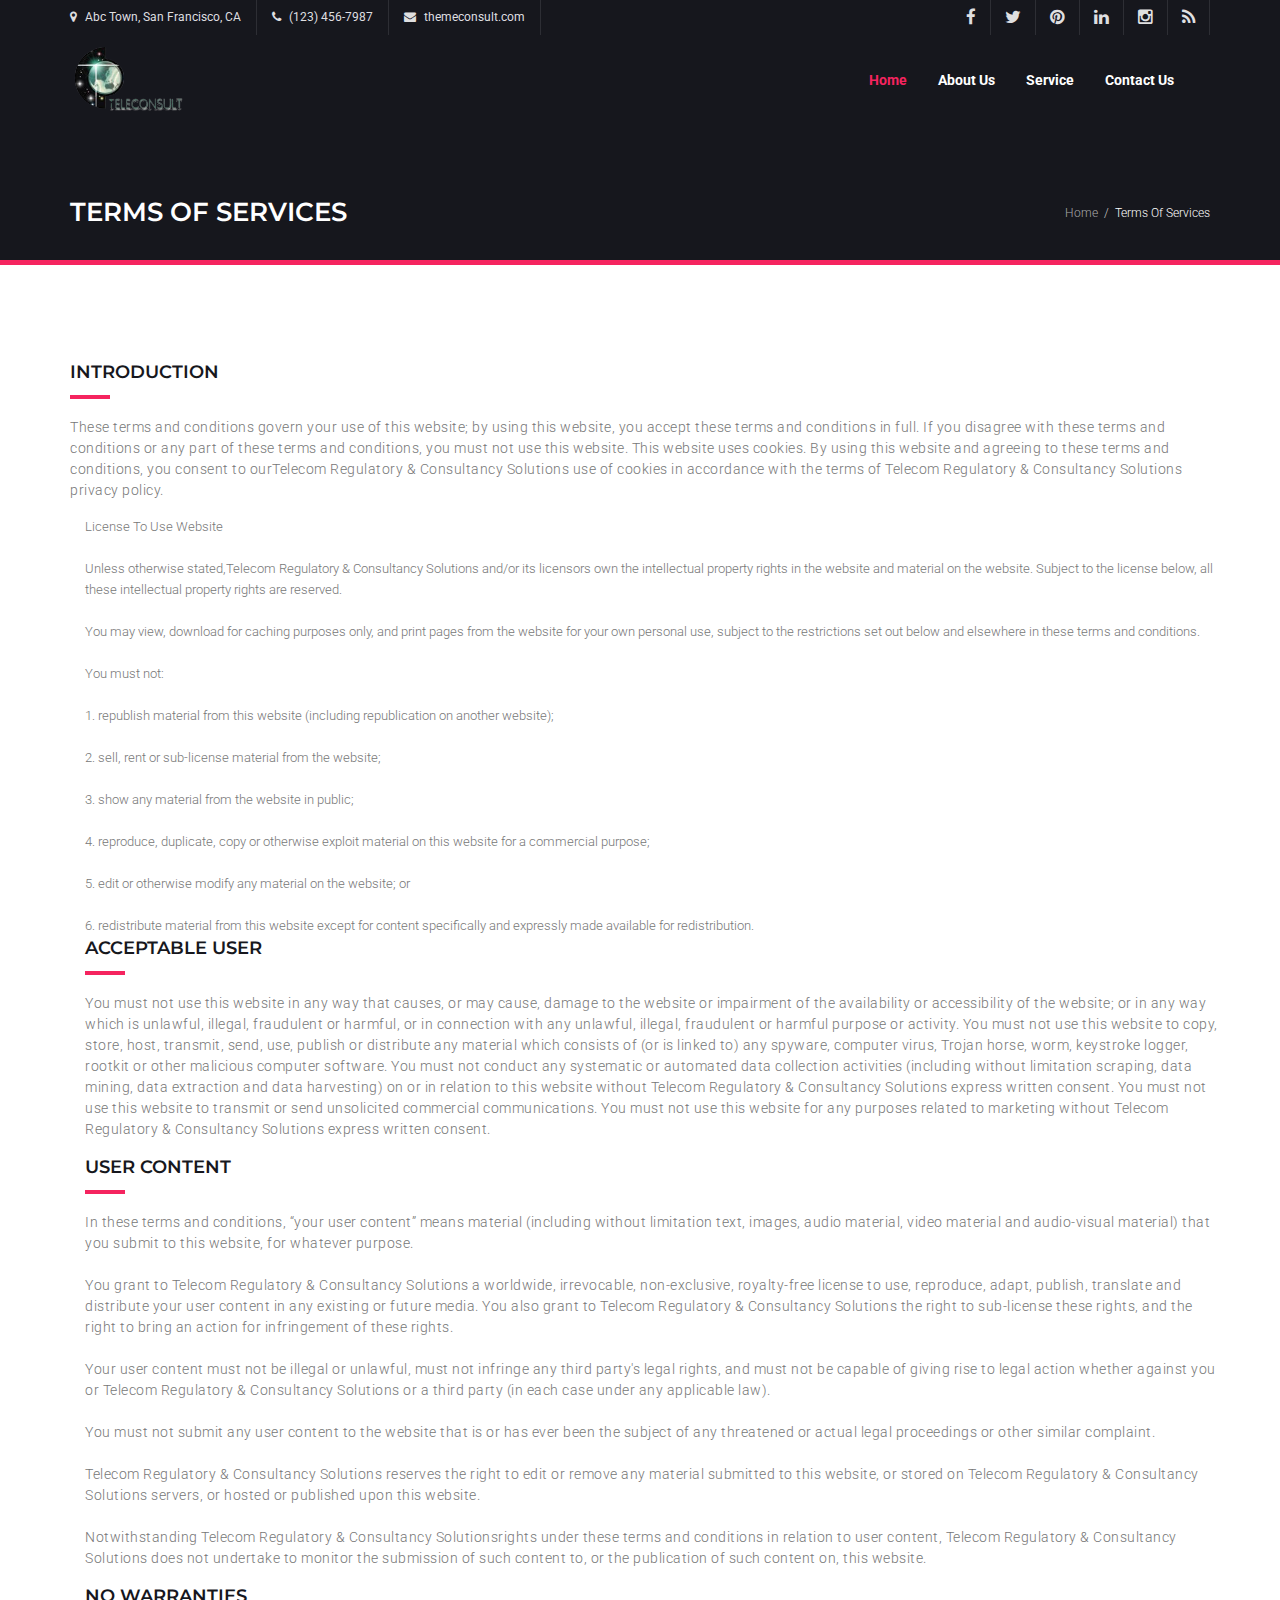
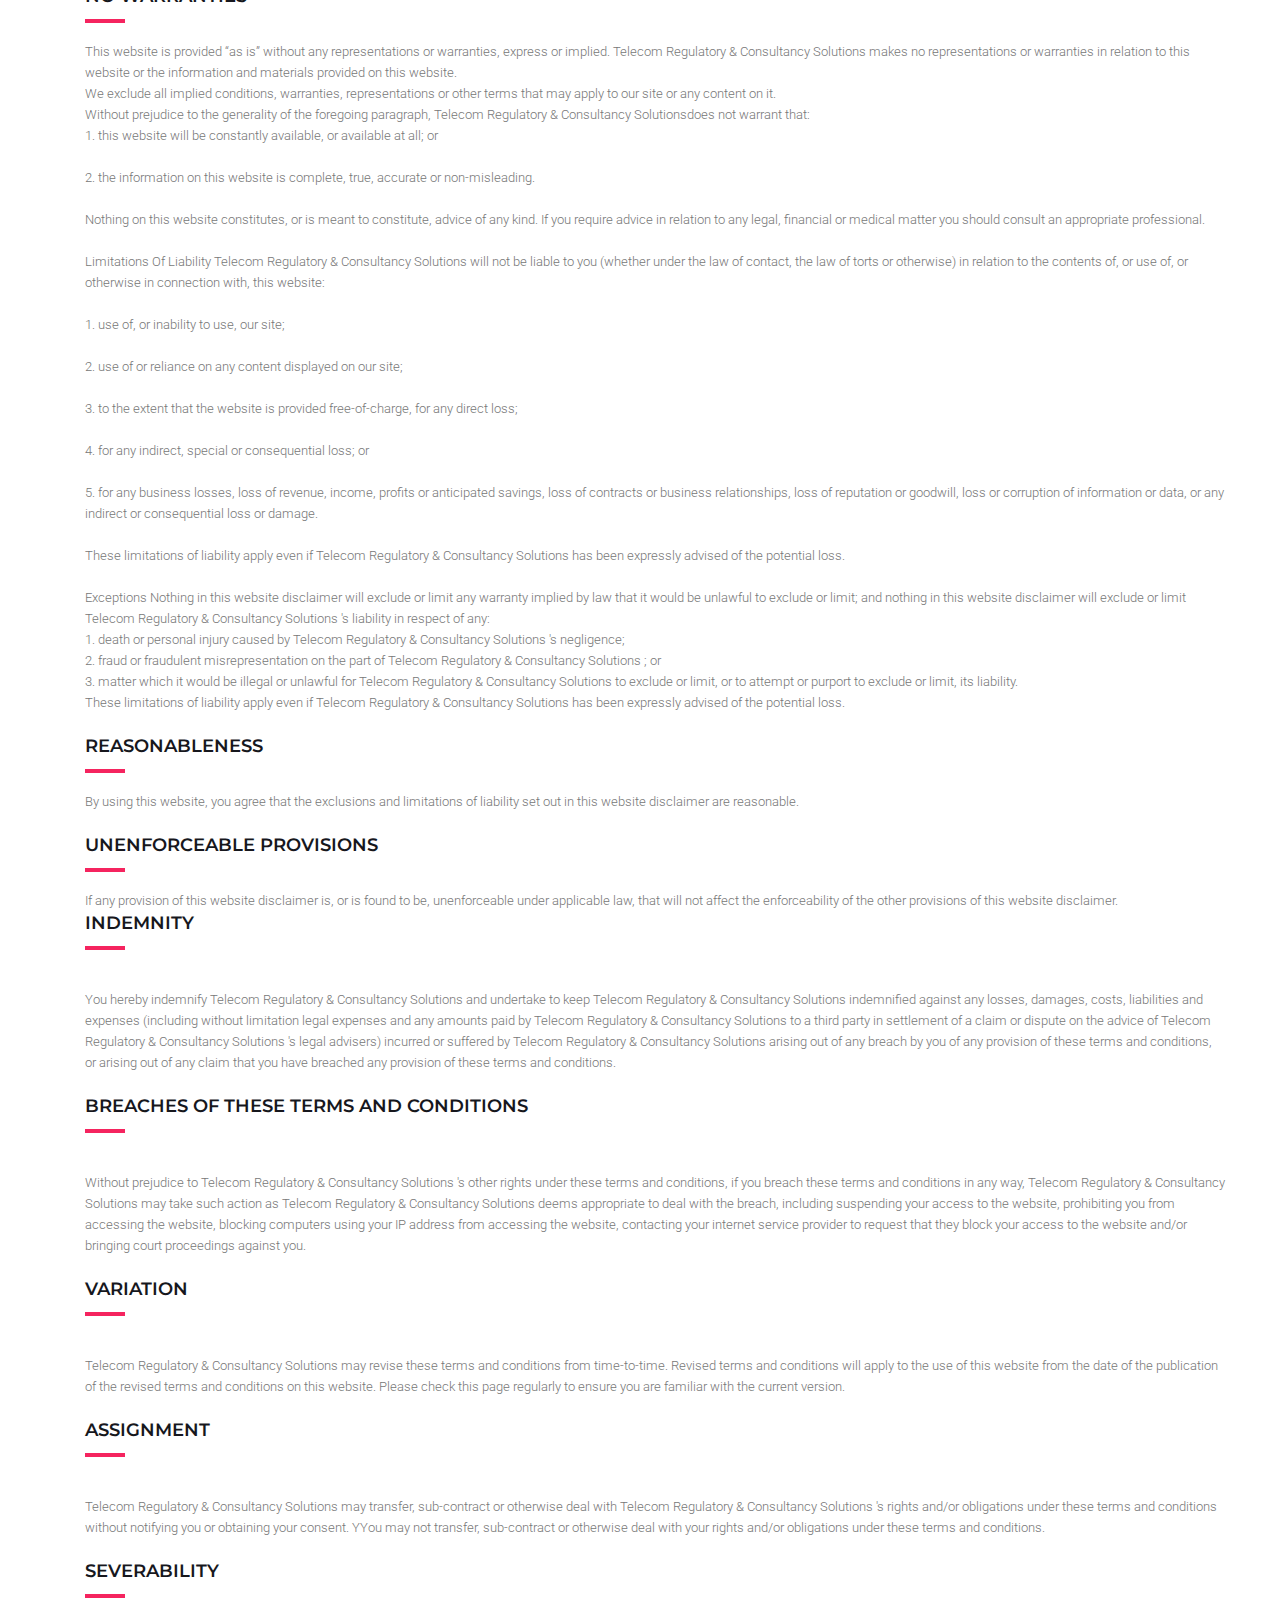
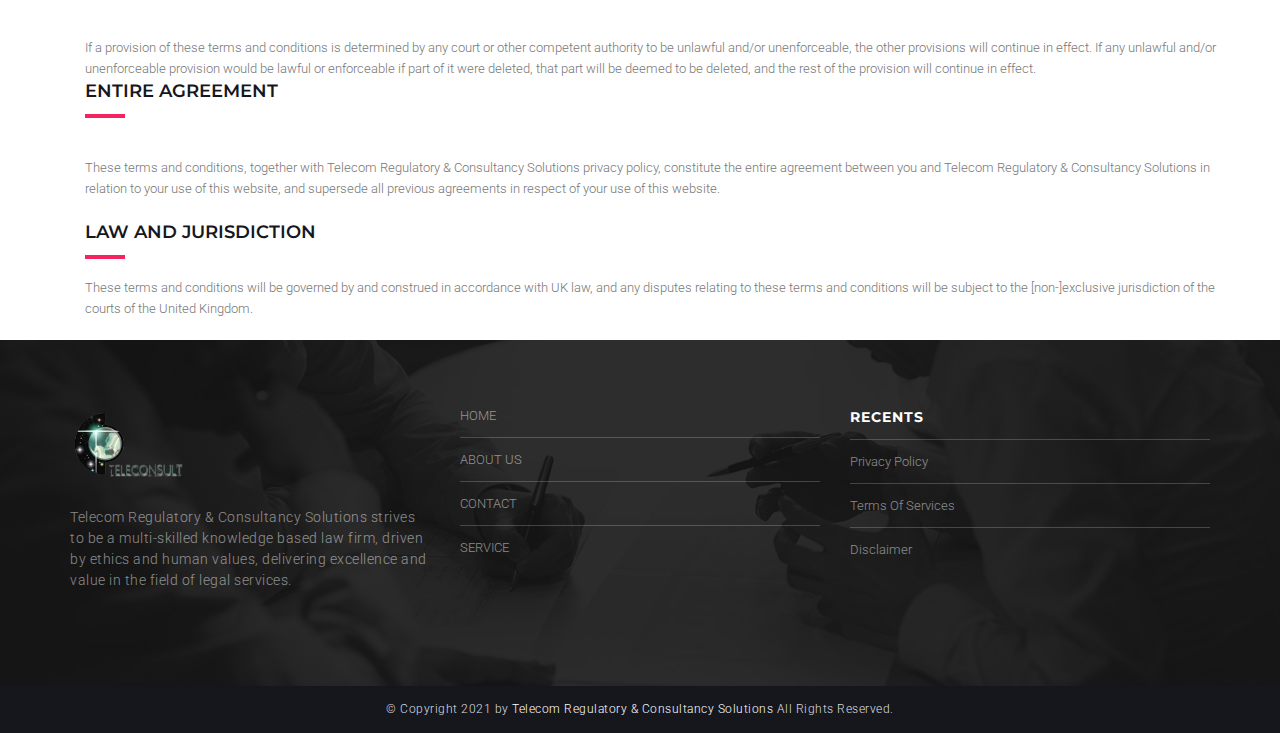
<file: terms.html>
<!DOCTYPE html>

<html>
<head>
    <meta charset="utf-8">
    <title>Telecom Regulatory & Consultancy Solutions</title>
    <meta name="keywords" content="HTML5 Template" />
    <meta name="description" content="Nexus - Responsive HTML5 Template">
    <meta http-equiv="X-UA-Compatible" content="IE=edge" />
    <link rel="shortcut icon" type="image/png" href="img/favicon.png" />
    <meta name="viewport" content="width=device-width, initial-scale=1.0">

    <!-- Web Fonts  -->
<link href="https://fonts.googleapis.com/css?family=Cabin:400,500,600,700|Montserrat:300,400,500,600,700,800,900|Open+Sans:300,400,400i,600,600i,700,800|Raleway:300,400,400i,500,600,700|Roboto:300,400,400i,500,700,900" rel="stylesheet">
<!--     <link href="https://fonts.googleapis.com/css?family=Roboto:300,300i,400,500,700,900" rel="stylesheet">
<link href="https://fonts.googleapis.com/css?family=Raleway:300,400,500,600,700,800,900" rel="stylesheet">
<link href="https://fonts.googleapis.com/css?family=Montserrat:400,700" rel="stylesheet"> -->



    <!-- Libs CSS -->
    <link href="css/bootstrap.min.css" rel="stylesheet" />
    <link href="css/style.css" rel="stylesheet" />
    <link href="css/font-awesome.min.css" rel="stylesheet" />
    <link href="css/streamline-icon.css" rel="stylesheet" />
    <link href="css/v-nav-menu.css" rel="stylesheet" />
    <link href="css/v-portfolio.css" rel="stylesheet" />
    <link href="css/v-blog.css" rel="stylesheet" />
    <link href="css/v-animation.css" rel="stylesheet" />
    <link href="css/v-bg-stylish.css" rel="stylesheet" />
    <link href="css/v-shortcodes.css" rel="stylesheet" />
    <link href="css/theme-responsive.css" rel="stylesheet" />
    <link href="plugins/owl-carousel/owl.theme.css" rel="stylesheet" />
    <link href="plugins/owl-carousel/owl.carousel.css" rel="stylesheet" />

    <!-- Current Page CSS -->
    <link href="plugins/rs-plugin/css/settings.css" rel="stylesheet" />
    <link href="plugins/rs-plugin/css/custom-captions.css" rel="stylesheet" />

    <!-- Custom CSS -->
    <link rel="stylesheet" href="css/custom.css">
</head>

<body>

<!-- Header-->
    <div class="header-container">
  <div class="top_line">
    <div class="container">
      <div class="row">
        <div class="col-lg-6 col-md-7 col-sm-12 col-xs-12 pull-left general-font-area">
          <ul class="contact-top">
            <li><i class="fa fa-map-marker" aria-hidden="true"></i> Abc Town,
San Francisco, CA</li>
            <li><i class="fa fa-phone" aria-hidden="true"></i>  (123) 456-7987</li>
            <li><i class="fa fa-envelope" aria-hidden="true"></i> themeconsult.com</li>
          </ul>
        </div>
        <div class="col-lg-6 col-md-5 pull-right hidden-phone">
          <ul class="social-links">
            <li><a href="#"><i class="fa fa-facebook"></i></a></li>
            <li><a href="#"><i class="fa fa-twitter"></i></a></li>
            <li><a href="#"><i class="fa fa-pinterest"></i></a></li>
            <li><a href="#"><i class="fa fa-linkedin"></i></a></li>
            <li><a href="#"><i class="fa fa-instagram"></i></a></li>
            <li><a href="#"><i class="fa fa-rss"></i></a></li>
          </ul>
        </div>
      </div>
    </div>
  </div>

  <header class="header fixed clearfix">
    <div class="container"> 
      
      <!--Site Logo-->
      <div class="logo"> <a href="index.html">
         <img alt="Nexus" src="img/teleconsult.png"   style="height:80px;" data-logo-height="35">
         </a>
         </div>
      <!--End Site Logo-->
      
      <div class="navbar-collapse nav-main-collapse collapse"> 
        
        <!--Header Search-->
     
        <!--End Header Search--> 
        <!--Main Menu-->
        <nav class="nav-main mega-menu">
          <ul class="nav nav-pills nav-main" id="mainMenu">
            <li class="active"> <a class="dropdown-toggle" href="index.html">Home </a></li>
            <li> <a href="about-us.html">About Us </a> </li>
           
          
            <li> <a href="services.html">Service </a> </li>
            <li> <a href="contact-us.html">Contact Us </a> </li>
           
          </ul>
        </nav>
        <!--End Main Menu--> 
      </div>
      <button class="btn btn-responsive-nav btn-inverse" data-toggle="collapse" data-target=".nav-main-collapse"> <i class="fa fa-bars"></i> </button>
    </div>
    <span class="v-header-shadow"></span> </header>




</div>
<div id="container">

    <div class="v-page-heading v-bg-stylish v-bg-stylish-v1">
        <div class="container">
            <div class="row">
                <div class="col-sm-12">
                    <div class="heading-text">
                        <h1 class="entry-title">Terms Of Services</h1>
                    </div>

                    <ol class="breadcrumb">
                        <li><a href="/index.html">Home</a></li>
                        <li class="active">Terms Of Services</li>
                    </ol>
                </div>
            </div>
        </div>
    </div>

    <div class="v-page-wrap no-bottom-spacing">

  
        <div class="v-spacer col-sm-12 v-height-small"></div>

   
      

     
        

      
        
        <!--End Our Happy Clients-->

     


    <div class="container">
<div class="row">

    <div class="col-md-12">
      <div class="v-heading-v2 ">
        <h3>Introduction </h3>
      </div>
<!-- <h2>Introduction</h2> -->
    <p>These terms and conditions govern your use of this website; by using this website, you accept these terms and conditions in full. If you disagree with these terms and conditions or any part of these terms and conditions, you must not use this website.

        This website uses cookies. By using this website and agreeing to these terms and conditions, you consent to ourTelecom Regulatory & Consultancy Solutions use of cookies in accordance with the terms of Telecom Regulatory & Consultancy Solutions  privacy policy.</p>
    </div>
</div>


<div class="container">

<div class="row">
<div class="col-md-12">


    License To Use Website
    <br><br>
Unless otherwise stated,Telecom Regulatory & Consultancy Solutions and/or its licensors own the intellectual property rights in the website and material on the website. Subject to the license below, all these intellectual property rights are reserved.
<br><br>
You may view, download for caching purposes only, and print pages from the website for your own personal use, subject to the restrictions set out below and elsewhere in these terms and conditions.
<br><br>
You must not:
<br><br>
1. republish material from this website (including republication on another website);
<br><br>
2. sell, rent or sub-license material from the website;
<br><br>
3. show any material from the website in public;
<br><br>
4. reproduce, duplicate, copy or otherwise exploit material on this website for a commercial purpose;
<br><br>
5. edit or otherwise modify any material on the website; or
<br><br>
6. redistribute material from this website except for content specifically and expressly made available for redistribution.
</div>

</div>


</div>



<div class="container">
<div class="row">
<div class="col-md-12">
  <div class="v-heading-v2 ">
    <h3>Acceptable User </h3>
  </div>
<!-- <h2>Acceptable User</h2> -->
<p>You must not use this website in any way that causes, or may cause, damage to the website or impairment of the availability or accessibility of the website; or in any way which is unlawful, illegal, fraudulent or harmful, or in connection with any unlawful, illegal, fraudulent or harmful purpose or activity.

    You must not use this website to copy, store, host, transmit, send, use, publish or distribute any material which consists of (or is linked to) any spyware, computer virus, Trojan horse, worm, keystroke logger, rootkit or other malicious computer software.
    
    You must not conduct any systematic or automated data collection activities (including without limitation scraping, data mining, data extraction and data harvesting) on or in relation to this website without Telecom Regulatory & Consultancy Solutions express written consent.
    
    You must not use this website to transmit or send unsolicited commercial communications.
    
    You must not use this website for any purposes related to marketing without Telecom Regulatory & Consultancy Solutions express written consent.</p>

</div>

</div>


</div>



<div class="container">
    <div class="row">
<div class="col-md-12">
  <div class="v-heading-v2 ">
    <h3>User Content </h3>
  </div>
<!-- <h2>Use  r Content</h2> -->
<p>In these terms and conditions, “your user content” means material (including without limitation text, images, audio material, video material and audio-visual material) that you submit to this website, for whatever purpose.
<br><br>
    You grant to Telecom Regulatory & Consultancy Solutions a worldwide, irrevocable, non-exclusive, royalty-free license to use, reproduce, adapt, publish, translate and distribute your user content in any existing or future media. You also grant to Telecom Regulatory & Consultancy Solutions the right to sub-license these rights, and the right to bring an action for infringement of these rights.
    <br><br>
    Your user content must not be illegal or unlawful, must not infringe any third party's legal rights, and must not be capable of giving rise to legal action whether against you or Telecom Regulatory & Consultancy Solutions or a third party (in each case under any applicable law).
    <br><br>
    You must not submit any user content to the website that is or has ever been the subject of any threatened or actual legal proceedings or other similar complaint.
    <br><br>
    Telecom Regulatory & Consultancy Solutions reserves the right to edit or remove any material submitted to this website, or stored on Telecom Regulatory & Consultancy Solutions servers, or hosted or published upon this website.
    <br><br>
    Notwithstanding Telecom Regulatory & Consultancy Solutionsrights under these terms and conditions in relation to user content, Telecom Regulatory & Consultancy Solutions does not undertake to monitor the submission of such content to, or the publication of such content on, this website.</p>
</div>

    </div>
</div>

<div class="container">
<div class="row">
<div class="col-md-12">
  <div class="v-heading-v2 ">
    <h3>No Warranties </h3>
  </div>
<!-- <h2>No Warranties</h2> -->
This website is provided “as is” without any representations or warranties, express or implied. Telecom Regulatory & Consultancy Solutions makes no representations or warranties in relation to this website or the information and materials provided on this website.
<br>
We exclude all implied conditions, warranties, representations or other terms that may apply to our site or any content on it.
<br>
Without prejudice to the generality of the foregoing paragraph, Telecom Regulatory & Consultancy Solutionsdoes not warrant that:
<br>
1. this website will be constantly available, or available at all; or
<br><br>
2. the information on this website is complete, true, accurate or non-misleading.
<br><br>
Nothing on this website constitutes, or is meant to constitute, advice of any kind. If you require advice in relation to any legal, financial or medical matter you should consult an appropriate professional.
<br><br>
Limitations Of Liability
Telecom Regulatory & Consultancy Solutions  will not be liable to you (whether under the law of contact, the law of torts or otherwise) in relation to the contents of, or use of, or otherwise in connection with, this website:
<br><br>
1. use of, or inability to use, our site;
<br><br>
2. use of or reliance on any content displayed on our site;
<br><br>
3. to the extent that the website is provided free-of-charge, for any direct loss;
<br><br>
4. for any indirect, special or consequential loss; or
<br><br>
5. for any business losses, loss of revenue, income, profits or anticipated savings, loss of contracts or business relationships, loss of reputation or goodwill, loss or corruption of information or data, or any indirect or consequential loss or damage.
<br><br>
These limitations of liability apply even if Telecom Regulatory & Consultancy Solutions has been expressly advised of the potential loss.
<br><br>
Exceptions
Nothing in this website disclaimer will exclude or limit any warranty implied by law that it would be unlawful to exclude or limit; and nothing in this website disclaimer will exclude or limit Telecom Regulatory & Consultancy Solutions 's liability in respect of any:
<br>
1. death or personal injury caused by Telecom Regulatory & Consultancy Solutions 's negligence;
<br>
2. fraud or fraudulent misrepresentation on the part of Telecom Regulatory & Consultancy Solutions ; or
<br>
3. matter which it would be illegal or unlawful for Telecom Regulatory & Consultancy Solutions to exclude or limit, or to attempt or purport to exclude or limit, its liability.
<br>
These limitations of liability apply even if Telecom Regulatory & Consultancy Solutions has been expressly advised of the potential loss.
<br><br>
<div class="v-heading-v2 ">
  <h3>Reasonableness</h3>
</div>
<!-- <h2>Reasonableness</h2> -->
By using this website, you agree that the exclusions and limitations of liability set out in this website disclaimer are reasonable.
<br><br>
<div class="v-heading-v2 ">
  <h3> Unenforceable Provisions</h3>
</div>

If any provision of this website disclaimer is, or is found to be, unenforceable under applicable law, that will not affect the enforceability of the other provisions of this website disclaimer.
<br>
<div class="v-heading-v2 ">
  <h3>Indemnity</h3>
</div>
<!-- <h2>Indemnity</h2> -->
<br>
You hereby indemnify Telecom Regulatory & Consultancy Solutions and undertake to keep Telecom Regulatory & Consultancy Solutions indemnified against any losses, damages, costs, liabilities and expenses (including without limitation legal expenses and any amounts paid by Telecom Regulatory & Consultancy Solutions to a third party in settlement of a claim or dispute on the advice of Telecom Regulatory & Consultancy Solutions 's legal advisers) incurred or suffered by Telecom Regulatory & Consultancy Solutions arising out of any breach by you of any provision of these terms and conditions, or arising out of any claim that you have breached any provision of these terms and conditions.
<br><br>
<div class="v-heading-v2 ">
  <h3>Breaches Of These Terms And Conditions</h3>
</div>
<!-- <h2> -->
    <!-- Breaches Of These Terms And Conditions</h2> -->
    <br>
Without prejudice to Telecom Regulatory & Consultancy Solutions 's other rights under these terms and conditions, if you breach these terms and conditions in any way, Telecom Regulatory & Consultancy Solutions may take such action as Telecom Regulatory & Consultancy Solutions deems appropriate to deal with the breach, including suspending your access to the website, prohibiting you from accessing the website, blocking computers using your IP address from accessing the website, contacting your internet service provider to request that they block your access to the website and/or bringing court proceedings against you.
<br><br>
<div class="v-heading-v2 ">
  <h3>Variation</h3>
</div>
<!-- <h2>Variation</h2> -->
<br>
Telecom Regulatory & Consultancy Solutions may revise these terms and conditions from time-to-time. Revised terms and conditions will apply to the use of this website from the date of the publication of the revised terms and conditions on this website. Please check this page regularly to ensure you are familiar with the current version.
<br><br>
<div class="v-heading-v2 ">
  <h3>Assignment</h3>
</div>
<!-- <h2>Assignment</h2> -->
<br>
Telecom Regulatory & Consultancy Solutions may transfer, sub-contract or otherwise deal with Telecom Regulatory & Consultancy Solutions 's rights and/or obligations under these terms and conditions without notifying you or obtaining your consent.

YYou may not transfer, sub-contract or otherwise deal with your rights and/or obligations under these terms and conditions.
<br><br>
<div class="v-heading-v2 ">
  <h3>Severability</h3>
</div>
<!-- <h2>Severability</h2> -->
<br>
If a provision of these terms and conditions is determined by any court or other competent authority to be unlawful and/or unenforceable, the other provisions will continue in effect. If any unlawful and/or unenforceable provision would be lawful or enforceable if part of it were deleted, that part will be deemed to be deleted, and the rest of the provision will continue in effect.
<!-- <h2>Entire Agreement</h2> -->
<div class="v-heading-v2 ">
  <h3>Entire Agreement</h3>
</div>
<br>
These terms and conditions, together with Telecom Regulatory & Consultancy Solutions privacy policy, constitute the entire agreement between you and Telecom Regulatory & Consultancy Solutions in relation to your use of this website, and supersede all previous agreements in respect of your use of this website.
<br><br>
<!-- <h2>Law And Jurisdiction</h2> -->
<div class="v-heading-v2 ">
  <h3>Law And Jurisdiction</h3>
</div>
These terms and conditions will be governed by and construed in accordance with UK law, and any disputes relating to these terms and conditions will be subject to the [non-]exclusive jurisdiction of the courts of the United Kingdom.


</div>

</div>

</div>


    </div>
    <br>
    <!--Footer-Wrap-->
    <div class="footer-wrap">
        <footer>
            <div class="container">
              <div class="row">
                <div class="col-sm-4">
                  <section class="widget">
                    <img alt="Nexus" src="img/teleconsult.png"   style="height:80px;" data-logo-height="35">
    
                    <!-- <img alt="Nexus" src="img/logo.png"> -->
                      <br>
                    <br>
                    <p class="pull-bottom-small"> Telecom Regulatory & Consultancy Solutions
                      strives to be a multi-skilled knowledge based law firm, driven by ethics and human values, delivering excellence and value in the field of legal services. </p>
                    <!-- <p> <a href="page-about-us-2.html">Read More →</a> </p> -->
                  </section>
                </div>
                <div class="col-sm-4">
                  <section class="widget v-recent-entry-widget">
                    <div class="widget-heading">
                      <!-- <h4>Recent Posts</h4> -->
                    </div>
                    <ul>
                      <li> <a href="/index.html">HOME</a> </li>
                      <li> <a href="/about-us">ABOUT US</a> </li>
                      <li> <a href="/contact-us.html">CONTACT</a> </li>
                      <li> <a href="/services.html">SERVICE</a> </li>
                    </ul>
                  </section>
                </div>
                <div class="col-sm-4">
                  <section class="widget">
                    <div class="widget-heading">
                      <h4>RECENTS</h4>
                    </div>
                    <UL>
                      <li><a href="/privacy-policy.html">Privacy Policy</a></li>
                      
                      <li><a href="/terms.html">Terms Of Services</a></li>
                      <li><a href="/Disclaimer.html">Disclaimer</a></li>
                      <!-- <li><a href="/contact.html">contact</a></li> -->
                    </UL>
                  </section>
                </div>
              </div>
            </div>
          </footer>

<div class="copyright">
  <div class="container">
    <p>&copy;  Copyright 2021 by <a href="#">Telecom Regulatory & Consultancy Solutions</a> All Rights Reserved.</p>
    
  </div>
</div>
</div>
    <!--End Footer-Wrap-->
</div>

<div id="back-to-top" class="animate-top"><i class="fa fa-angle-up"></i></div>
    

<!-- Libs -->
<script src="js/jquery-3.1.1.min.js"></script> 
<script src="js/bootstrap.min.js"></script>
<script src="js/jquery-ui-1.10.2.custom.min.js"></script>
<script src="js/jquery.flexslider-min.js"></script>
<script src="js/jquery.easing.js"></script>
<script src="js/jquery.fitvids.js"></script>
<script src="js/jquery.carouFredSel.min.js"></script>
<script src="js/jquery.validate.js"></script>
<script src="js/theme-plugins.js"></script>
<script src="js/jquery.isotope.min.js"></script>
<script src="js/imagesloaded.js"></script>

<script src="js/view.min.js?auto"></script>
<script src="js/theme-core.js"></script>
</body>
</html>
</file>
<file: css/style.css>
/* ================================================== 
     Author: Themesstock
     Version: 1.0
     License: GNU General Public License version
 ================================================== 
 Info */

/* --------------------------------------------

	* Table Of Contents 

    - FONTS
    - HEADERS
    - GENRAL CODE
    - STANDARD MEDIA STYLING
	- GRID EFFECTS
	- FLEXSLIDER / REVSLIDER
	- ISOTOPE
	- LAYOUT
	- PAGE HEADING
	- PAGINATION
	- SEARCH FORM

-------------------------------------------- */


/* Fonts
================================================== */

@font-face {
	font-family: entypo-fontello;
	src: url('font/entypo-fontello.eot'), url('font/entypo-fontello.woff');
}

body {
    color: #777;
    font-size: 13px;
    line-height: 21px;
    font-family: 'Roboto', sans-serif;
    font-weight: 300;
}

h1, h2, h3, h4, h5,
.custom-caption p,
span.dropcap1,
span.dropcap2,
span.dropcap3,
span.dropcap4,
.v-call-text,
.smash-text,
.testimonial-text,
.header-advert,
.v-icon-character,
.v-team-member-name,
.v-fancy-heading h1,
.v-portfolio-item-info h3,
.w-portfolio .w-portfolio-item .w-portfolio-item-title {
      font-family: 'Montserrat', sans-serif;
}


.v-page-not-found-wrap h1.v-404,
.pricing-column h4,
.panel-group .panel-heading a,
.v-call-to-action h3{
       font-family: 'Montserrat', sans-serif;
}



/* ================================================== 
    GENERAL CODES
================================================== */

.padding-100 {
    padding-bottom: 100px;
    padding-top: 100px;
}

.padding-90 {
    padding-bottom: 90px;
    padding-top: 90px;
}

.padding-80 {
    padding-bottom: 80px;
    padding-top: 80px;
}

.padding-70 {
    padding-bottom: 70px;
    padding-top: 70px;
}

.padding-60 {
    padding-bottom: 60px;
    padding-top: 60px;
}

.padding-50 {
    padding-bottom: 50px;
    padding-top: 50px;
}

.padding-40 {
    padding-bottom: 40px;
    padding-top: 40px;
}

.padding-30 {
    padding-bottom: 30px;
    padding-top: 30px;
}

.no-bottom-padding {
    padding-bottom: 0px!important;
}

.no-top-padding {
    padding-top: 0;
}

.no-margin {
    margin: 0;
}

.no-margin-bottom {
    margin-bottom: 0 ;
}

.no-margin-top {
    margin-top: 0;
}

.no-margin-left {
    margin-left: 0;
}

.no-margin-right {
    margin-right: 0;
}

.pull-bottom {
    margin-bottom: 35px;
}

.pull-bottom-small {
    margin-bottom: 20px;
}

.pull-bottom-big {
    margin-bottom: 45px;
}

.pull-top-small {
    margin-top: 20px;
}

.pull-top {
    margin-top: 35px;
}

.pull-top-big {
    margin-top: 50px;
}


.v-height-mini {
    height: 30px;
}

.v-height-small {
    height: 50px;
}

.v-height-standard {
    height: 60px;
}

.v-height-big {
    height: 100px;
}

.v-lead {
    font-size: 14px;
    line-height: 21px;
}

div.center {
    text-align: center;
}

::selection, ::-moz-selection { 
    color: #fff;
}

body.modal-open {
    margin-right: 0;
}

label {
    font-weight: normal;
    font-size: 13px;
    line-height: 22px;
}

a {
    outline: none;
    -moz-transition: all 0.2s ease-in-out;
    -webkit-transition: all 0.2s ease-in-out;
    -o-transition: all 0.2s ease-in-out;
    transition: all 0.2s ease-in-out;
    text-decoration: none;
    color: #f5245f;
}

a:hover {
    text-decoration: none; 
}

a:active {
    outline: none;
}

a:focus {
    -moz-outline-style: none;
    outline-style: none;
    outline: none;
    text-decoration: none;
}

h1 {
    font-size: 24px;
    line-height: 34px;
    color: #4a4a4a;
}

h2 {
    font-size: 20px;
    line-height: 30px;
}

h3 {
    font-size: 18px;
    line-height: 24px;
    font-weight: normal;
    margin-bottom: 15px;
}

h4 {
    font-size: 16px;
    line-height: 20px;
    font-weight: normal;
    margin-bottom: 15px;
}

h5 {
    font-size: 14px;
    line-height: 18px;
    font-weight: normal;
    margin-bottom: 15px;
}

h6 {
    font-size: 12px;
    font-weight: 600;
    line-height: 16px;
    margin-bottom: 10px;
    text-transform: uppercase;
    letter-spacing: 1px;
}

h6.special {
    font-weight: 600;
    font-size: 14px;
    letter-spacing: 1px;
    text-transform: uppercase;
    color: #323436;
    margin-bottom: 15px;
}

h1 a {
    color: #4a4a4a;
}

h2, h2 a {
    color: #4a4a4a;
}

h3, h3 a {
    color: #16171d;
}

h4, h4 a {
    color: #4a4a4a;
}

h5, h5 a {
    color: #4a4a4a;
}

h6, h6 a {
    color: #4a4a4a;
}

p {
    margin: 0 0 15px;
    font-size: 14px;
    line-height: 21px;
    font-weight: 300;
	letter-spacing:0.5px
}

ul {
    list-style: none;
    margin: 0 0 20px;
    padding: 0;
}

ol {
    margin: 0 0 20px;
    padding: 0 0 0 20px;
}

ul > li > ul, ol > li > ol {
    margin-left: 20px;
    padding-left: 0;
}

dl dt {
    font-weight: bold;
}

dl dd {
    margin-bottom: 20px;
}

dl dt, dl dd {
    line-height: 180%;
}

ul ul, ul ol, ol ol, ol ul {
    margin-left: 0;
}

a.text-link {
    border-bottom: 1px dotted #e3e3e3; 
}

.no-js-alert {
    background: none repeat scroll 0 0 #222222;
    color: #FFFFFF;
    font-size: 24px;
    height: 100%;
    left: 0;
    -moz-opacity: 0.9;
    opacity: 0.9;
    filter: alpha(opacity=90);
    padding: 20% 5% 0;
    position: fixed;
    text-align: center;
    top: 0;
    width: 90%;
    z-index: 9999;
    -webkit-backface-visibility: hidden;
    -moz-backface-visibility: hidden;
    -ms-backface-visibility: hidden;
    backface-visibility: hidden;
    -webkit-transform: translate3d(0,0,0);
    -moz-transform: translate3d(0,0,0);
    -ms-transform: translate3d(0,0,0);
    -o-transform: translate3d(0,0,0);
    transform: translate3d(0,0,0);
}

.clearfix {
    clear: none;
}

#container {
    position: relative;
    background: white;

    /*z-index: 99;
    overflow: hidden;
    -webkit-transition: -webkit-transform 0.5s;
    -moz-transition: transform 0.5s;
    -o-transition: transform 0.5s;
    transition: transform 0.5s;
    -webkit-transform-origin: 50% 1%;
    -moz-transform-origin: 50% 1%;
    -ms-transform-origin: 50% 1%;
    -o-transform-origin: 50% 1%;
    transform-origin: 50% 1%;
    -webkit-transform-style: preserve-3d;
    transform-style: preserve-3d;*/
}

.no-csstransforms3d #container {
    -webkit-transition: all 0.3s ease-in-out;
    -moz-transition: all 0.3s ease-in-out;
    -o-transition: all 0.3s ease-in-out;
    -ms-transition: all 0.3s ease-in-out;
    transition: all 0.3s ease-in-out;
    -webkit-transform-style: flat;
    transform-style: flat;
    position: inherit;
}

iframe {
    border: 0;
}

video.wp-video-shortcode {
    max-width: 100%;
}

table {
    border-collapse: collapse;
    border-spacing: 0;
    font-size: 14px;
    line-height: 2;
}

table th {
    font-weight: bold;
}

table thead th {
    text-transform: uppercase;
}

table tr > th {
    padding-right: 20px;
}

table td {
    padding: 5px 10px 5px 0;
}

address {
    font-style: italic;
    margin: 0 0 24px;
}

img {
    max-width: 100%;
    height: auto;
}

ins {
    background: #fff9c0;
    text-decoration: none;
}

pre {
    background: #f5f5f5;
    color: #666;
    font-family: monospace;
    font-size: 14px;
    margin: 20px 0;
    overflow: auto;
    padding: 20px;
    white-space: pre;
    white-space: pre-wrap;
    -ms-word-wrap: break-word;
    word-wrap: break-word;
    border: 1px solid #E4E4E4;
    border-radius: 2px;
}

audio {
    margin: 20px 0;
}

.v-spacer {
    min-height: 0;
}

.v-page-heading.v-bg-stylish.v-bg-stylish-v1.no-space {margin:0px}

.chat-transcript .chat-author {
    font-weight: bold;
}

.nicescroll-rails {
    background: #fff;
    width: 5px;
}

.nicescroll-rails > div {
    width: 5px;
    border: 0;
    background: #666;
    -moz-border-radius: 6px;
    -webkit-border-radius: 6px;
    border-radius: 6px;
}

.fw-row {
    margin-left: 0;
    margin-right: 0;
}

.row.fw-row .coloured-box-wrap .col-sm-2,
.row.fw-row .coloured-box-wrap .col-sm-3,
.row.fw-row .coloured-box-wrap .col-sm-4 {
    padding-left: 0px;
    padding-right: 0px;
}

.row.fw-row .coloured-box-wrap .btn.v-btn {
    margin-top: 10px;
}

.row.fw-row .coloured-box-wrap .coloured-box-inner {
    padding: 12%;
    color: #ffffff;
}

.single .container .body-text > .container {
    margin-left: -15px;
    max-width: 100%;
}

.modal-body .container {
    max-width: 100%;
}

.white-color {
    color: white;
}

div.white-color {
    color: white;
}

div.base-color h3,
div.base-color h4,
div.base-color h5,
div.base-color h6,
div.base-color {
    color: #555;
}

.v-bg-color {
    background-color: #f7f7f7;
}


/* --------------------------------------------
	STANDARD MEDIA STYLING
-------------------------------------------- */

figure {
    margin: 0;
}

figure img {
    width: 100%;
    height: auto;
	    
}
.img-service {margin-top:60px; border-bottom:1px #e5e5e5 solid; padding-bottom:50px}
.img-service .image-caption {padding:15px 5px; border-top:none}
.img-service .image-caption h3 {margin-top:0px}

.portfolio-block  figure img {border: 5px #e5e5e5 solid;}

figure a {
    display: block;
}

figure .overlay {
    width: 100%;
    height: 100%;
    position: absolute;
    display: block;
    z-index: 3;
    -moz-opacity: 0;
    opacity: 0;
    filter: alpha(opacity=0);
    -webkit-transition: all 0.3s ease-in-out;
    -moz-transition: all 0.3s ease-in-out;
    -o-transition: all 0.3s ease-in-out;
    -ms-transition: all 0.3s ease-in-out;
    transition: all 0.3s ease-in-out;
    margin-left: -0.6px;
    padding-right: 0.6px;
}

figure:hover > a > .overlay {
    -moz-opacity: 0.9;
    opacity: 0.9;
    filter: alpha(opacity=90);
    margin-top: -1.6px;
    padding-bottom: 1.6px;
}

figure.animated-overlay figcaption {
    background-color: rgba(228, 55, 104, 0.8);
}

figure.animated-overlay.transparent figcaption {
    background-color: transparent;
}

figure.animated-overlay figcaption .thumb-info h4,
figure.animated-overlay figcaption .thumb-info h5,
figcaption .thumb-info-excerpt p {
    color: #ffffff;
}

figure.animated-overlay figcaption .thumb-info i {
    background: #222222;
    color: #ffffff;
    cursor:pointer !important;

    -webkit-transform: scale(0.5) rotate(-90deg);
    -moz-transform: scale(0.5) rotate(-90deg);
    -ms-transform: scale(0.5) rotate(-90deg);
    -o-transform: scale(0.5) rotate(-90deg);
    transform: scale(0.5) rotate(-90deg);

    -webkit-transition-duration: 0.3s;
    -moz-transition-duration: 0.3s;
    -o-transition-duration: 0.3s;
    transition-duration: 0.3s;
}

figure.animated-overlay figcaption .thumb-info i.fa-angle-right:before {
    content: '\E832';
    font-family: 'entypo-fontello'; 
}


@-webkit-keyframes rotate {
    0% {
        -webkit-transform: rotate(0deg);
        -moz-transform: rotate(0deg);
        -ms-transform: rotate(0deg);
        -o-transform: rotate(0deg);
        transform: rotate(0deg);
    }

    100% {
        -webkit-transform: rotate(-360deg);
        -moz-transform: rotate(-360deg);
        -ms-transform: rotate(-360deg);
        -o-transform: rotate(-360deg);
        transform: rotate(-360deg);
    }
}

@-moz-keyframes rotate {
    0% {
        -moz-transform: rotate(0deg);
        -ms-transform: rotate(0deg);
        -o-transform: rotate(0deg);
        -webkit-transform: rotate(0deg);
        transform: rotate(0deg);
    }

    100% {
        -moz-transform: rotate(-360deg);
        -ms-transform: rotate(-360deg);
        -o-transform: rotate(-360deg);
        -webkit-transform: rotate(-360deg);
        transform: rotate(-360deg);
    }
}

@-o-keyframes rotate {
    0% {
        -o-transform: rotate(0deg);
        -moz-transform: rotate(0deg);
        -ms-transform: rotate(0deg);
        -webkit-transform: rotate(0deg);
        transform: rotate(0deg);
    }

    100% {
        -o-transform: rotate(-360deg);
        -moz-transform: rotate(-360deg);
        -ms-transform: rotate(-360deg);
        -webkit-transform: rotate(-360deg);
        transform: rotate(-360deg);
    }
}

@keyframes rotate {
    0% {
        -moz-transform: rotate(0deg);
        -ms-transform: rotate(0deg);
        -o-transform: rotate(0deg);
        -webkit-transform: rotate(0deg);
        transform: rotate(0deg);
    }

    100% {
        -moz-transform: rotate(-360deg);
        -ms-transform: rotate(-360deg);
        -o-transform: rotate(-360deg);
        -webkit-transform: rotate(-360deg);
        transform: rotate(-360deg);
    }
}


figcaption .thumb-info {
    position: absolute;
    width: 100%;
    height: 100%;
    -webkit-backface-visibility: hidden;
    -moz-backface-visibility: hidden;
    backface-visibility: hidden;
}

figcaption .thumb-info h4 {
    line-height: 20px; 
    padding: 0 5%;
    width: 100%;
    -ms-text-overflow: ellipsis;
    -o-text-overflow: ellipsis;
    text-overflow: ellipsis;
    white-space: nowrap;
    overflow: hidden;
    text-align: center;
    -moz-text-shadow: 0 0 5px rgba(0,0,0,.2);
    -webkit-text-shadow: 0 0 5px rgba(0,0,0,.2);
    text-shadow: 0 0 5px rgba(0,0,0,.2);
    position: absolute;
    bottom: 25px;
}

figcaption .thumb-info-extended h4 {
    margin-top: -60px;
}

figcaption .thumb-info-extended h5 {
    padding: 0 5%;
    width: 100%;
    position: absolute;
    bottom: 5px;
}

figcaption .thumb-info a:hover {
    -moz-opacity: 1;
    opacity: 1;
    filter: alpha(opacity=100);
}

figcaption .thumb-info i {
    font-size: 22px;
    line-height: 33px;
    padding: 14px;
    border-radius: 50%;
    height: 34px;
    width: 34px;
    display: block;
    -moz-text-shadow: 0 0 5px rgba(0,0,0,.2);
    -webkit-text-shadow: 0 0 5px rgba(0,0,0,.2);
    text-shadow: 0 0 5px rgba(0,0,0,.2);
    text-align: center;
    -webkit-box-sizing: content-box;
    -moz-box-sizing: content-box;
    -ms-box-sizing: content-box;
    box-sizing: content-box;
    position: absolute;
    left: 50%; 
    top: 47%;

    margin: -24px 0 0 -24px;
}

figcaption .thumb-info-v2 i {
    font-size: 30px;
    line-height: 47px;
    padding: 10px;
    border-radius: 50%;
    height: 50px;
    width: 50px;
    top: 50%;
    margin-top: -28px;
    margin-left: -27px;
    left: 50%;
    position: absolute;
}

figcaption .thumb-info-excerpt h4 {
    line-height: 20px;
    margin-bottom: 0;
    padding: 0 5%;
    width: 100%;
    -ms-text-overflow: ellipsis;
    -o-text-overflow: ellipsis;
    text-overflow: ellipsis;
    white-space: nowrap;
    overflow: hidden;
    text-align: center;
    -moz-text-shadow: 0 0 5px rgba(0,0,0,.2);
    -webkit-text-shadow: 0 0 5px rgba(0,0,0,.2);
    text-shadow: 0 0 5px rgba(0,0,0,.2);
    position: absolute;
    top: 40%;
    margin-top: -40px;
}

figcaption .thumb-info-excerpt p {
    line-height: 22px;
    margin-bottom: 0;
    padding: 0 5%;
    width: 100%;
    text-align: center;
    -moz-text-shadow: 0 0 5px rgba(0,0,0,.2);
    -webkit-text-shadow: 0 0 5px rgba(0,0,0,.2);
    text-shadow: 0 0 5px rgba(0,0,0,.2);
    position: absolute;
    top: 40%;
    margin-top: 0;
}

figcaption .thumb-info-excerpt i {
    display: none;
}

figure.animated-overlay {
    position: relative;
    overflow: visible;
    z-index: 2;
}

figure.animated-overlay > a {
    width: 100%;
    height: 100%;
    position: absolute;
    top: 0;
    left: 0;
    z-index: 4;
}

figure.animated-overlay .thumb-slider ul.slides li a {
    position: relative;
    z-index: 2;
}

figure.animated-overlay figcaption {
    height: 100%;
    width: 100%;
    display: block;
    opacity: 0;
    filter: alpha(opacity=0);
    text-align: center;
    position: absolute;
    z-index: 1;
    top: 0;
    left: 0;
    background-image: url(../img/crease.svg);
    -moz-background-size: cover;
    background-size: cover;
    background-position: center center;
    -webkit-backface-visibility: hidden;
    -moz-backface-visibility: hidden;
    backface-visibility: hidden;
    -webkit-transition: -webkit-transform 0.3s, opacity 0.3s;
    -moz-transition: -moz-transform 0.3s, opacity 0.3s;
    -o-transition: transform 0.3s, opacity 0.3s;
    transition: transform 0.3s, opacity 0.3s;
}

.browser-ie figure.animated-overlay figcaption, .browser-ie10 figure.animated-overlay figcaption {
    background-image: none;
}

figure.animated-overlay:hover figcaption {
    opacity: 1;
    filter: alpha(opacity=100);
    /*-webkit-transform: translate(10px, 10px);
    -moz-transform: translate(10px, 10px);
    -ms-transform: translate(10px, 10px);
    -o-transform: translate(10px, 10px);
    transform: translate(10px, 10px);*/
}

figure.animated-overlay.overlay-alt:hover figcaption {
    -webkit-transform: translate(0, 0);
    -moz-transform: translate(0, 0);
    -ms-transform: translate(0, 0);
    -o-transform: translate(0, 0);
    transform: translate(0, 0);
}

.v-portfolio-item-info h3{ 
    font-size: 13px;
    font-weight: 600;
    margin-top: 10px;
}

article.notice {
    background: #16171d;
    color: #fff;
    padding:0px 0px;
    text-align: left;
	font-family:'Roboto', sans-serif;
	font-size:17px;
	font-weight:300;
	letter-spacing:0.5px
	
}
article.notice span {display:inline-block; padding-top:18px}

article.notice a {
    color: #fff;
    float: right;
    display: inline-block;
    padding: 18px 20px;
    border: none;
    border-radius: 0px;
    font-weight: bold;
    font-size: 14px;
    text-transform: uppercase;
    background: #f5245f;
}

.normal-txt {
    font-size: 18px;
    text-align: center;
    margin-bottom: 25px;
}

.portfolio-block .item {margin:0px 10px}

.curved-bar-styling {
    border: 1px solid #e4e4e4;
    -moz-border-radius: 4px;
    -webkit-border-radius: 4px;
    border-radius: 4px;
    -moz-background-clip: padding;
    -webkit-background-clip: padding-box;
    background-clip: padding-box;
}

ul.bar-styling {
    height: auto;
    overflow: hidden;
}

ul.page-numbers {
    float: right;
}

ul.bar-styling li, ul.page-numbers li {
    float: left;
    display: block;
}

ul.bar-styling li > a,
ul.bar-styling li > div,
ul.page-numbers li > a,
ul.page-numbers li > span {
    padding: 7px 15px;
    border: 1px solid transparent;
    display: block;
    margin-right: -1px;
    text-decoration: none;
    height: auto;
    overflow: hidden;
}

ul.bar-styling li > form input {
    border: 1px solid transparent;
    display: block;
    margin-right: -1px;
    overflow: hidden;
    padding: 10px 14px;
    height: 40px;
    font-size: 14px;
    -moz-border-radius: 0;
    -webkit-border-radius: 0;
    border-radius: 0;
}

ul.bar-styling li:first-child a,
ul.bar-styling li:first-child div,
ul.page-numbers li:first-child a,
ul.page-numbers li:first-child span {
    -moz-border-radius-topleft: 4px;
    -moz-border-radius-bottomleft: 4px;
    -webkit-border-top-left-radius: 4px;
    -webkit-border-bottom-left-radius: 4px;
    border-top-left-radius: 4px;
    border-bottom-left-radius: 4px;
    -moz-background-clip: padding;
    -webkit-background-clip: padding-box;
    background-clip: padding-box;
}

ul.bar-styling li:last-child a,
ul.bar-styling li:last-child div,
ul.page-numbers li:last-child a,
ul.page-numbers li:last-child span {
    -moz-border-radius-topright: 4px;
    -moz-border-radius-bottomright: 4px;
    -webkit-border-top-right-radius: 4px;
    -webkit-border-bottom-right-radius: 4px;
    border-top-right-radius: 4px;
    border-bottom-right-radius: 4px;
}

ul.page-numbers li a.prev i, ul.page-numbers li a.next i {
    height: 10px;
    display: inline-block;
    vertical-align: -3px;
}

.v-pagination li a:hover,
ul.bar-styling li:not(.selected) > a:hover,
ul.bar-styling li > .comments-likes:hover,
ul.page-numbers li > a:hover,
ul.page-numbers li > span.current {
    color: #ffffff !important;
}

ul.bar-styling li > .comments-likes:hover * {
    color: #ffffff !important;
}

.v-pagination li a,
.v-pagination li span,
.v-pagination li span.expand,
ul.bar-styling li > a,
ul.bar-styling li > div,
ul.page-numbers li > a,
ul.page-numbers li > span,
.curved-bar-styling,
ul.bar-styling li > form input {
    border-color: #e4e4e4;
}

ul.bar-styling li > a,
ul.bar-styling li > span,
ul.bar-styling li > div,
ul.bar-styling li > form input {
    background-color: #ffffff;
}

ul.bar-styling li.facebook > a:hover {
    color: #fff !important;
    background: #3b5998;
    border-color: #3b5998;
}

ul.bar-styling li.twitter > a:hover {
    color: #fff !important;
    background: #4099FF;
    border-color: #4099FF;
}

ul.bar-styling li.google-plus > a:hover {
    color: #fff !important;
    background: #d34836;
    border-color: #d34836;
}

ul.bar-styling li.pinterest > a:hover {
    color: #fff !important;
    background: #cb2027;
    border-color: #cb2027;
}

.top_line {
    background: #16171d;
}

.contact-top {
    list-style: none;
    padding: 0;
    color: #dfdfe0;
}



.contact-top li:first-child {
    padding-left: 0px;
}

.contact-top li {
    float: left;
    padding: 0 15px;
    line-height: 35px;
    border-right: 1px solid rgba(255,255,255,0.1);
    font-size: 12px;
    font-weight: 400;
}

.contact-top li i {
    font-size: 12px;
	margin-right:5px
}

ul.social-links {
    float: right;
    margin: 0;
    padding: 0;
    list-style: none;
    font-size: 17px;
}

ul.social-links li {
    float: left;
    list-style: none;
    border-right: 1px solid rgba(255,255,255,0.1);
    padding: 1px 14px;
}

ul.social-links li a {
    display: inline-block;
    color: #dfdfe0;
    line-height: 33px;
}

.modal-header {
    padding: 22px 30px;
    border-top-left-radius: 5px;
    border-top-right-radius: 5px;
    background: #f7f7f7;
}

.modal-header h2, .modal-header h3 {
    margin: 0;
}

.modal-header .close {
    margin-top: 2px;
    outline: none !important;
}

.modal-body {
    padding: 20px 30px;
}

.viewer li {
    -webkit-transition: width 500ms cubic-bezier(0.075, 0.820, 0.165, 1.000);
    -moz-transition: width 500ms cubic-bezier(0.075, 0.820, 0.165, 1.000);
    -o-transition: width 500ms cubic-bezier(0.075, 0.820, 0.165, 1.000);
    transition: width 500ms cubic-bezier(0.075, 0.820, 0.165, 1.000);
}

.viewer .caption {
    visibility: hidden;
    opacity: 0;
    -webkit-transition: opacity 1.5s ease-in-out;
    -moz-transition: opacity 1.5s ease-in-out;
    -o-transition: opacity 1.5s ease-in-out;
    transition: opacity 1.5s ease-in-out;
}

.viewer .current .caption {
    opacity: 100;
    visibility: visible;
}

.viewer .close:hover {
    color: #fff;
}

/* --------------------------------------------
	GRID EFFECTS
-------------------------------------------- */

.grid {
	list-style: none;
}

.grid > li {
	display: block;
	float: left;
	opacity: 0;
}

.grid > li.shown,
.no-js .grid > li,
.no-cssanimations .grid > li,
.grid.no-effect > li {
	opacity: 1;
}

/* Effect 1: opacity */
    .grid.effect-1 li.animate {
        -webkit-animation: fadeIn 0.65s ease forwards;
        -moz-animation: fadeIn 0.65s ease forwards;
        -o-animation: fadeIn 0.65s ease forwards;
        animation: fadeIn 0.65s ease forwards;
    }

/* Effect 2: Move Up */
    .grid.effect-2 li.animate {
        -webkit-transform: translateY(200px);
        -moz-transform: translateY(200px);
        -ms-transform: translateY(200px);
        -o-transform: translateY(200px);
        transform: translateY(200px);
        -webkit-animation: moveUp 0.65s ease forwards;
        -moz-animation: moveUp 0.65s ease forwards;
        -o-animation: moveUp 0.65s ease forwards;
        animation: moveUp 0.65s ease forwards;
    }

/* Effect 3: Scale up */
    .grid.effect-3 li.animate {
        -webkit-transform: scale(0.6);
        -moz-transform: scale(0.6);
        -ms-transform: scale(0.6);
        -o-transform: scale(0.6);
        transform: scale(0.6);
        -webkit-animation: scaleUp 0.65s ease-in-out forwards;
        -moz-animation: scaleUp 0.65s ease-in-out forwards;
        -o-animation: scaleUp 0.65s ease-in-out forwards;
        animation: scaleUp 0.65s ease-in-out forwards;
    }

/* Effect 4: fall perspective */
    .grid.effect-4 {
        -webkit-perspective: 1300px;
        -moz-perspective: 1300px;
        -ms-perspective: 1300px;
        perspective: 1300px;
    }

        .grid.effect-4 li.animate {
            -webkit-transform-style: preserve-3d;
            -moz-transform-style: preserve-3d;
            transform-style: preserve-3d;
            -webkit-transform: translateY(300px) rotateX(-90deg);
            -moz-transform: translateY(300px) rotateX(-90deg);
            -ms-transform: translateY(300px) rotateX(-90deg);
            -o-transform: translateY(300px) rotateX(-90deg);
            transform: translateY(300px) rotateX(-90deg);
            -webkit-animation: fallPerspective .8s ease-in-out forwards;
            -moz-animation: fallPerspective .8s ease-in-out forwards;
            -o-animation: fallPerspective .8s ease-in-out forwards;
            animation: fallPerspective .8s ease-in-out forwards;
        }

/* Effect 5: fly (based on http://lab.hakim.se/scroll-effects/ by @hakimel) */
    .grid.effect-5 {
        -webkit-perspective: 1300px;
        -moz-perspective: 1300px;
        -ms-perspective: 1300px;
        perspective: 1300px;
    }

        .grid.effect-5 li.animate {
            -webkit-transform-style: preserve-3d;
            -moz-transform-style: preserve-3d;
            transform-style: preserve-3d;
            -webkit-transform-origin: 50% 50%;
            -moz-transform-origin: 50% 50%;
            -ms-transform-origin: 50% 50%;
            -o-transform-origin: 50% 50%;
            transform-origin: 50% 50%;
            -webkit-transform: rotateX(-180deg);
            -moz-transform: rotateX(-180deg);
            -ms-transform: rotateX(-180deg);
            -o-transform: rotateX(-180deg);
            transform: rotateX(-180deg);
            -webkit-animation: fly .8s ease-in-out forwards;
            -moz-animation: fly .8s ease-in-out forwards;
            -o-animation: fly .8s ease-in-out forwards;
            animation: fly .8s ease-in-out forwards;
        }

/* Effect 6: flip (based on http://lab.hakim.se/scroll-effects/ by @hakimel) */
    .grid.effect-6 {
        -webkit-perspective: 1300px;
        -moz-perspective: 1300px;
        -ms-perspective: 1300px;
        perspective: 1300px;
    }

        .grid.effect-6 li.animate {
            -webkit-transform-style: preserve-3d;
            -moz-transform-style: preserve-3d;
            transform-style: preserve-3d;
            -webkit-transform-origin: 0% 0%;
            -moz-transform-origin: 0% 0%;
            -ms-transform-origin: 0% 0%;
            -o-transform-origin: 0% 0%;
            transform-origin: 0% 0%;
            -webkit-transform: rotateX(-80deg);
            -moz-transform: rotateX(-80deg);
            -ms-transform: rotateX(-80deg);
            -o-transform: rotateX(-80deg);
            transform: rotateX(-80deg);
            -webkit-animation: flip .8s ease-in-out forwards;
            -moz-animation: flip .8s ease-in-out forwards;
            -o-animation: flip .8s ease-in-out forwards;
            animation: flip .8s ease-in-out forwards;
        }

/* Effect 7: helix (based on http://lab.hakim.se/scroll-effects/ by @hakimel) */
    .grid.effect-7 {
        -webkit-perspective: 1300px;
        -moz-perspective: 1300px;
        -ms-perspective: 1300px;
        perspective: 1300px;
    }

        .grid.effect-7 li.animate {
            -webkit-transform-style: preserve-3d;
            -moz-transform-style: preserve-3d;
            transform-style: preserve-3d;
            -webkit-transform: rotateY(-180deg);
            -moz-transform: rotateY(-180deg);
            -ms-transform: rotateY(-180deg);
            -o-transform: rotateY(-180deg);
            transform: rotateY(-180deg);
            -webkit-animation: helix .8s ease-in-out forwards;
            -moz-animation: helix .8s ease-in-out forwards;
            -o-animation: helix .8s ease-in-out forwards;
            animation: helix .8s ease-in-out forwards;
        }

/* Effect 8:  */
    .grid.effect-8 {
        -webkit-perspective: 1300px;
        -moz-perspective: 1300px;
        -ms-perspective: 1300px;
        perspective: 1300px;
    }

        .grid.effect-8 li.animate {
            -webkit-transform-style: preserve-3d;
            -moz-transform-style: preserve-3d;
            transform-style: preserve-3d;
            -webkit-transform: scale(0.4);
            -moz-transform: scale(0.4);
            -ms-transform: scale(0.4);
            -o-transform: scale(0.4);
            transform: scale(0.4);
            -webkit-animation: popUp .8s ease-in forwards;
            -moz-animation: popUp .8s ease-in forwards;
            -o-animation: popUp .8s ease-in forwards;
            animation: popUp .8s ease-in forwards;
        }



/* --------------------------------------------
	FLEXSLIDER / REVSLIDER
-------------------------------------------- */

.flexslider {
    background: transparent;
    border: 0;
    width: 100%;
    z-index: 2;
    display: block;
    position: relative;
    overflow: hidden;
}

.flexslider ul.slides {
    background: transparent;
    margin: 0;
    height: auto;
    overflow: hidden;
    list-style: none !important;
}

.flexslider .slides > li {
    position: relative;
    text-align: center;
    overflow: hidden;
    margin: 0;
    display: none;
    -webkit-backface-visibility: hidden;
    -moz-backface-visibility: hidden;
    backface-visibility: hidden;
}

.flexslider .slides li img {
    max-width: 100%;
    width: 100%;
    height: auto;
    display: block !important;
}

.flex-direction-nav,
.flex-direction-nav li {
    margin: 0;
    padding: 0;
    list-style: none;
}

.flex-direction-nav a, .carousel-wrap a.next, .carousel-wrap a.prev {
    width: 38px;
    height: 38px;
    margin: -19px 0 0;
    display: block;
    background: transparent url('../img/base/showcase-nav.png') no-repeat center left;
    position: absolute;
    top: 50%;
    cursor: pointer;
    text-indent: -9999px;
    opacity: 0;
    filter: alpha(opacity=0);
    -moz-transition: all 0.3s ease-in-out;
    -webkit-transition: all 0.3s ease-in-out;
    -o-transition: all 0.3s ease-in-out;
    transition: all 0.3s ease-in-out;
    z-index: 3;
}

.flex-direction-nav .flex-next {
    background-position: center right;
    right: -36px;
}

.flex-direction-nav .flex-prev {
    left: -36px;
}


/*Carousel Wrap*/
.carousel-wrap > a {
    color: #4a4a4a;
}

.carousel-wrap a.prev {
    left: -10px;
    -moz-transition: all 0.3s ease-in-out;
    -webkit-transition: all 0.3s ease-in-out;
    -o-transition: all 0.3s ease-in-out;
    transition: all 0.3s ease-in-out;
    -moz-opacity: 0;
    opacity: 0;
    filter: alpha(opacity=0);
}

.carousel-wrap a.next {
    right: -10px;
    -moz-transition: all 0.3s ease-in-out;
    -webkit-transition: all 0.3s ease-in-out;
    -o-transition: all 0.3s ease-in-out;
    transition: all 0.3s ease-in-out;
    -moz-opacity: 0;
    opacity: 0;
    filter: alpha(opacity=0);
    background-position: center right;
}

.carousel-wrap:hover a.next, .carousel-wrap:hover a.prev {
    -moz-opacity: 1;
    opacity: 1;
    filter: alpha(opacity=100);
}

.flex-direction-nav .flex-disabled {
    opacity: 0 !important;
    filter: alpha(opacity=0) !important;
    pointer-events: none;
}

.carousel-wrap {
    position: relative;
    margin-right: -11px;
    margin-left: -11px;
}



.content-slider {
    position: static;
}

.content-slider .flex-direction-nav .flex-next {
    right: 20px !important;
}

.content-slider .flex-direction-nav .flex-prev {
    left: 20px !important;
}

.flexslider:hover .flex-next {
    opacity: 1;
    filter: alpha(opacity=100);
    right: 20px !important;
}

.flexslider:hover .flex-prev {
    opacity: 1;
    filter: alpha(opacity=100);
    left: 20px !important;
}

.tp-caption a.btn.v-btn {
    /*font-size: 12px;*/
    margin-right: 0;
}

.flex-direction-nav .disabled {
    opacity: .3 !important;
    filter: alpha(opacity=30);
    cursor: default;
}

.thumb-slider .flex-direction-nav {
    height: 100%;
    position: absolute;
    top: 0;
    width: 100%;
}

.thumb-slider .flex-direction-nav li {
    position: relative !important;
    left: auto !important;
    top: 50% !important;
}

.thumb-slider .flex-direction-nav a, .gallery-slider .flex-direction-nav a, .gallery-nav .flex-direction-nav a, .item-slider .flex-direction-nav a {
    height: 38px;
    width: 36px;
    background: transparent url('../img/base/slider-nav.png') no-repeat center left;
}

.thumb-slider .flex-prev,
.thumb-slider:hover .flex-prev,
.gallery-slider .flex-prev,
.gallery-slider:hover .flex-prev,
.gallery-nav .flex-prev,
.gallery-nav:hover .flex-prev,
.item-slider .flex-prev,
.item-slider:hover .flex-prev {
    left: 0 !important;
}

.thumb-slider .flex-next,
.thumb-slider:hover .flex-next,
.gallery-slider .flex-next,
.gallery-slider:hover .flex-next,
.gallery-nav .flex-next,
.gallery-nav:hover .flex-next,
.item-slider .flex-next,
.item-slider:hover .flex-next {
    right: 0 !important;
}

.thumb-slider .flex-direction-nav a.flex-next,
.gallery-slider .flex-direction-nav a.flex-next,
.gallery-nav .flex-direction-nav a.flex-next,
.item-slider .flex-direction-nav a.flex-next {
    background-position: center right;
}

.thumb-slider:hover .flex-direction-nav a.flex-prev,
.gallery-slider:hover .flex-direction-nav a.flex-prev,
.gallery-nav:hover .flex-direction-nav a.flex-prev,
.item-slider:hover .flex-direction-nav a.flex-prev {
    -moz-opacity: 0.8;
    opacity: 0.8;
    filter: alpha(opacity=80);
}

.thumb-slider:hover .flex-direction-nav a.flex-next,
.gallery-slider:hover .flex-direction-nav a.flex-next,
.gallery-nav:hover .flex-direction-nav a.flex-next,
.item-slider:hover .flex-direction-nav a.flex-next {
    -moz-opacity: 0.8;
    opacity: 0.8;
    filter: alpha(opacity=80);
}

.flex-control-nav {
    position: absolute;
    bottom: 20px;
    margin: 0;
    z-index: 4;
    list-style: none !important;
    text-align: center;
    width: 100%;
}

.flex-control-nav li {
    display: inline-block;
    margin-right: 5px;
    margin-bottom: 0;
}

.flexslider .flexslider-caption {
    position: absolute;
    bottom: 0px;
    z-index: 10;
    padding-top: 12px;
    padding-bottom: 12px;
    color: #fff;
    text-align: center;
    text-shadow: 0 1px 2px rgba(0,0,0,.6);
    background: rgba(0,0,0,0.6);
    left: 0%;
    right: 0%;
}

.flex-control-nav li a {
    color: #FFF;
}

.flex-control-nav li a:hover {
    cursor: pointer;
}

.flex-control-nav li a.flex-active {
    -moz-opacity: 1;
    opacity: 1;
    filter: alpha(opacity=100);
}

.flex-pauseplay {
    position: absolute;
    color: #fff;
    bottom: 18px;
    left: 20px;
    font-size: 13px;
    height: 13px;
}

.flex-pauseplay span:before {
    font-family: FontAwesome;
    font-weight: normal;
    font-style: normal;
    display: inline-block;
    text-decoration: inherit;
}

.flex-pauseplay .pause:before {
    content: "\f04c";
}

.flex-pauseplay .play:before {
    content: "\f04b";
}

.blog-slider .flex-pauseplay, .thumb-slider .flex-pauseplay {
    bottom: 16px;
    font-size: 11px;
    height: 13px;
}

.flex-pauseplay:hover {
    cursor: pointer;
}

.flex-pauseplay span {
    height: 11px;
    display: block;
    line-height: 13px;
}

.thumb-slider .flex-control-nav, .thumb-slider .flex-pauseplay {
    display: none;
}

p.flex-caption {
    text-shadow: none;
    background: rgba(0, 0, 0, .4);
}

.item-slider p.flex-caption {
    position: absolute;
    bottom: 0;
    padding: 15px 25px;
    color: #fff;
    margin: 0;
    font-size: 16px;
    right: 0;
}

.custom-caption {
    position: absolute;
    z-index: 2;
    top: 60px;
    left: 60px;
    width: auto;
    max-width: 500px;
}

.custom-caption p {
    text-align: left;
    width: auto;
    font-size: 24px;
    padding: 0px 4px 2px;
    line-height: 28px;
    margin-bottom: 0;
    text-decoration: underline;
    text-shadow: 1px 1px 3px rgba(0, 0, 0, 0.4);
}

.ls-wp-fullwidth-container {
    min-height: 100px;
}

.ls-container .ls-nav-prev, .ls-container .ls-nav-next {
    background-image: url('../img/base/slider-nav.png') !important;
    background-position: center left !important;
    width: 36px !important;
    height: 38px !important;
    -moz-transition: all 0.3s ease-in-out !important;
    -webkit-transition: all 0.3s ease-in-out !important;
    -o-transition: all 0.3s ease-in-out !important;
    transition: all 0.3s ease-in-out !important;
    opacity: 0;
    filter: alpha(opacity=0);
}

.ls-container .ls-nav-prev {
    left: 0px !important;
}

.ls-container .ls-nav-next {
    background-position: center right !important;
    right: 0px !important;
}

.ls-container:hover .ls-nav-prev, .ls-container:hover .ls-nav-next {
    opacity: 1;
    filter: alpha(opacity=100);
}

.v-rev-slider {
    height: 450px;
}

.v-rev-slider .v-slider-overlay {
    background-repeat: repeat;
    background-position: center center;
    position: absolute;
    left: 0;
    top: 0;
    width: 100%;
    height: 100%;
    opacity: 0.8;
    background-image: url('../img/base/video-overlay-1.png');
}

.v-rev-slider .v-slider-overlay.overlay-colored {
    background-color: #6DBFEC;
    opacity: 0.4;
}

.v-overlay-colored {
    background-repeat: repeat;
    background-position: center center;
    position: absolute;
    left: 0;
    top: 0;
    width: 100%;
    height: 100%;
    opacity: 0.8;
}

img.size-full {
    max-width: 100%;
    height: auto;
}

.aligncenter, div.aligncenter {
    display: block;
    margin: 5px auto 5px auto;
}

.alignright {
    float: right;
    margin: 5px 0 20px 20px;
}

.alignleft {
    float: left;
    margin: 5px 20px 20px 0;
}

.aligncenter {
    display: block;
    margin: 5px auto 5px auto;
}

a img.alignright {
    float: right;
    margin: 5px 0 20px 20px;
}

a img.alignleft {
    float: left;
    margin: 5px 20px 20px 0;
}

a img.aligncenter {
    display: block;
    margin-left: auto;
    margin-right: auto;
}

img.aligncenter, img.alignleft, img.alignright, img.alignnone {
    max-width: 100%;
}

.align-left {
    text-align: left;
}

.align-right {
    text-align: right;
}

.no-margin {
    margin: 0;
}

.img-link {
    display: block;
}
/* --------------------------------------------
	ISOTOPE
-------------------------------------------- */

.isotope-item {
  z-index: 2;
}
.isotope-hidden.isotope-item {
  pointer-events: none;
  z-index: 1;
}
.isotope,
.isotope .isotope-item {
  /* change duration value to whatever you like */
  -webkit-transition-duration: 0.6s;
     -moz-transition-duration: 0.6s;
      -ms-transition-duration: 0.6s;
       -o-transition-duration: 0.6s;
          transition-duration: 0.6s;
}
.isotope {
  -webkit-transition-property: height, width;
     -moz-transition-property: height, width;
      -ms-transition-property: height, width;
       -o-transition-property: height, width;
          transition-property: height, width;
}
.isotope .isotope-item {
  -webkit-transition-property: -webkit-transform, opacity;
     -moz-transition-property:    -moz-transform, opacity;
      -ms-transition-property:     -ms-transform, opacity;
       -o-transition-property:         top, left, opacity;
          transition-property:         transform, opacity;
}

/**** disabling Isotope CSS3 transitions ****/

.isotope.no-transition,
.isotope.no-transition .isotope-item,
.isotope .isotope-item.no-transition {
  -webkit-transition-duration: 0s;
     -moz-transition-duration: 0s;
      -ms-transition-duration: 0s;
       -o-transition-duration: 0s;
          transition-duration: 0s;
}


/* --------------------------------------------
	LAYOUT
-------------------------------------------- */

body.boxed-layout {
    width: 1000px;
    margin: 0px auto;
    background: #F1F1F1;
}

body.boxed-layout #container {
    box-shadow: 0 0 7px rgba(0,0,0,0.15);
}

.bg-special {
    background: none;
    background-image: url(../img/irongrip.png) !important;
    background-attachment: scroll;
    background-size: initial;
    background-position: 50% 50%;
    background-repeat: repeat;
}

#back-to-top {
    -moz-border-radius: 0px;
    -webkit-border-radius: 0px;
    border-radius: 0px;
    border-top-left-radius: 4px;
    border-top-right-radius: 4px;
    -moz-background-clip: padding;
    -webkit-background-clip: padding-box;
    background-clip: padding-box;
    background-color: rgba(0,0,0,.4);
    -moz-box-shadow: inset 0 0 5px rgba(0,0,0,.1);
    -webkit-box-shadow: inset 0 0 5px rgba(0,0,0,.1);
    box-shadow: inset 0 0 5px rgba(0,0,0,.1);
    position: fixed;
    bottom: -40px;
    right: 20px;
    z-index: 1000;
    padding: 10px 15px 10px;
    cursor: pointer;
    -webkit-transform: translate3d(0,0,0);
    -moz-transform: translate3d(0,0,0);
    -ms-transform: translate3d(0,0,0);
    -o-transform: translate3d(0,0,0);
    transform: translate3d(0,0,0);
    opacity: 0;
    color: #fff;
}

#back-to-top i.fa {
    font-size: 19px;
}

.v-page-wrap {
    margin-bottom: 80px;
		padding-top:0px;
	overflow:hidden
}


.v-page-wrap1 {
   	padding-top:40px;
	padding-bottom:50px;
	overflow:hidden;
	border-bottom:1px #e5e5e5 solid
}

.metrics-wrap {
    padding: 30px 0 40px 0px;
    text-align: center;
	display:block;
	clear:both
	}
	
.metrics-wrap .count-cercle {border-right:1px #eaeaea solid;}	
.metrics-wrap .count-cercle.last {border:none}
	
.metrics-wrap i {font-size:38px; color:#f5245f}	

.v-page-wrap.no-bottom-spacing {
    margin-bottom: 0;
}

.v-page-wrap.no-top-spacing {
    margin-top: 0;
}

aside.left-sidebar.sticky {
    float: none;
    position: fixed;
    z-index: 6;
    left: auto;
    padding-top: 100px!important;
}

aside.right-sidebar.sticky {
    float: none;
    position: fixed;
    z-index: 6;
    right: auto;
    padding-top: 100px!important;
}

.has-left-sidebar aside.sidebar {
    float: left;
}

.has-left-sidebar > article, .has-left-sidebar .type-page, .has-left-sidebar .archive-page, .has-left-sidebar .push-right {
    float: right!important;
}

.has-both-sidebars aside.left-sidebar {
    float: left;
}

.has-both-sidebars aside.right-sidebar {
    float: right;
}

.has-both-sidebars > article, .has-both-sidebars .type-page, .has-both-sidebars .archive-page {
    float: left;
}

.has-both-sidebars .page-content {
    float: right!important;
}

.page-content {
    border-bottom: 0 solid transparent;
}

.page-content > ul {
    list-style: disc inside none;
}

.search-no-results .page-content > h3 {
    margin-top: 0;
}

.has-both-sidebars aside.sidebar {
    padding-top: 0;
}

.v-bg-stylish {
    margin: 0;
    padding: 55px 0px;
    border-top: 1px solid transparent;
    border-bottom: 1px solid transparent; 
    -webkit-box-sizing: content-box;
    -moz-box-sizing: content-box;
    -ms-box-sizing: content-box;
    box-sizing: content-box;
}

.homepage__cta-bg {
    position: absolute;
    left: 0;
    right: 0;
    z-index: 0;
    margin-top: 90px;
    height: 1050px;
    background-size: 2450px 100%;
}

.fw-row .v-bg-stylish {
    padding-bottom: 0px;
}

.v-heading i {
    font-size: 20px;
    margin-right: 10px;
    display: inline-block;
    vertical-align: -1px;
}

.heading-wrap {
    position: relative;
    z-index: 2;
}

h4.v-heading,
h3.v-heading,
h4.v-line-heading {
    line-height: 2px !important;
    text-align: left;
    padding: 10px 0;
    margin-top: 0;
    max-width: 100%;
    -ms-text-overflow: ellipsis;
    -o-text-overflow: ellipsis;
    text-overflow: ellipsis;
    white-space: nowrap;
    overflow: hidden;
}

h3.v-heading {
    margin-bottom: 28px;
}

h4.v-heading span,
h3.v-heading span,
h4.v-line-heading span {
    display: inline-block;
    position: relative;
}

h4.v-heading span:before,
h4.v-heading span:after,
h3.v-heading span:before,
h3.v-heading span:after,
h4.v-line-heading span:before,
h4.v-line-heading span:after {
    content: "";
    position: absolute;
    height: 7px !important;
    border-top: 1px solid #E9E9E9;
    /*border-bottom: 1px solid #E9E9E9;*/
    top: 1px;
    width: 1200px;
}

aside h4.v-heading span:before,
aside h4.v-heading span:after {
    display: none;
}


h3.spb-icon-heading span:before,
h3.spb-icon-heading span:after {
    top: 11px;
}

h4.v-heading span:before,
h3.v-heading span:before,
h4.v-line-heading span:before {
    right: 100%;
    margin-right: 15px;
}

h4.v-heading span:after,
h3.v-heading span:after,
h4.v-line-heading span:after {
    left: 100%;
    margin-left: 15px;
}

h4.v-center-heading span:before,
h3.v-center-heading span:before,
h4.v-center-heading span:after,
h3.v-center-heading span:after {
    max-width: 30px;
    margin: 0 -10px;
}

h3.v-center-heading,
h4.v-center-heading {
    display: block !important;
    max-width: 100%;
    margin: 20px auto 45px;
    text-align: center;
    font-weight: 600;
}

h3.v-center-heading span, h4.v-center-heading span {
    padding: 0 20px;
    position: relative;
    z-index: 5;
}

.slider-wrap .heading-wrap {
    text-align: center;
    margin-bottom: 10px;
}

.v-full-width-text h4.v-heading:before,
.v-bg-stylish h4.v-heading:before {
    border: 0;
}

.v-full-width-text h4.v-heading span,
.v-bg-stylish h4.v-heading span {
    background: transparent !important;
}

h4.v-heading span:before,
h4.v-heading span:after,
h3.v-heading span:before,
h3.v-heading span:after,
h4.v-line-heading span:before,
h4.v-line-heading span:after {
    border-color: #DDDDDD;
}

h4.v-heading:before,
h3.v-heading:before,
h4.v-line-heading:before {
    border-top-color: #e4e4e4;
}

.bar-heading {background:#f8f8f8; padding:10px 20px; text-transform:uppercase; font-size:14px; margin-top:35px}

.no-shadow {
    box-shadow: none !important;
}

.v-bg-stylish .carousel-wrap .heading-wrap {
    text-align: center;
}

.v-bg-stylish h4.v-heading {
    display: inline-block;
}

.v-heading-v2 {
    display: block;
    margin-bottom: 25px;

}

.v-heading-v2 h2, .v-heading-v2 h3, .v-heading-v2 h4 {
    margin: 0 0 -2px 0;
    padding-bottom: 10px;
    display: block;
    letter-spacing: normal;
    font-size: 18px;
    text-transform: uppercase;
    font-weight: 600;
	position:relative
  
}

.v-heading-v2 h2:after, .v-heading-v2 h3:after, .v-heading-v2 h4:after { background:#f5245f; height:4px; width:40px; position:absolute; content:""; left:0px; margin-top:35px;}

.v-heading-v2 span {
    margin-left: 8px;
    font-size: 10px; 
    padding: 2px 4px;
    border-radius: 50%;
    font-weight: 600;
    color: white;
    padding-top: 1px;
}





.v-heading-v3 {
    display: block;
    margin-bottom:30px; 
}

.v-heading-v3 p{
    margin-bottom:0px;
    color:#777;
    font-weight: 300;
}

.v-heading-v3 h1, .v-heading-v3 h2, .v-heading-v3 h3, .v-heading-v3 h4 {
    margin: 0px;
    padding-bottom: 12px;  
    
}
 

.v-heading-v3 .horizontal-break{
    margin:0px;
    width: 45px;
}
 





.help-text {
    font-size: 18px;
    line-height: 26px;
    margin-bottom: 60px;
}

.help-text .search-form {
    margin-bottom: 40px;
}

.help-text .search-form input {
    font-size: 14px;
}

.help-text a.btn.v-btn {
    margin: 0;
    text-transform: uppercase;
}

.no-results-text {
    margin-top: 20px;
}

.no-results-text p {
    margin-bottom: 15px;
}

.no-results-text .search-form input {
    margin-top: 0;
    margin-bottom: 60px;
}


/* --------------------------------------------
	PAGE HEADING
-------------------------------------------- */

.v-page-heading {
    padding-top: 26px;
    padding-bottom: 22px;
    margin-top: 0;
    margin-bottom: 0 !important;
    position: relative;
    text-align: left;
    border-bottom: 1px solid transparent;
    border-top: 0 !important;
    -webkit-box-shadow: none;
    -moz-box-shadow: none;
    box-shadow: none;
}

.header-overlay .v-page-heading {
    padding-top: 125px;
}

.v-page-heading .heading-text {
    float: left;
    margin-left: 0px;
}

.v-page-heading .heading-text h1 {color:#fff!important}

.v-page-heading h1 {
    margin-top: 0;
    margin-bottom: 0;
    white-space: nowrap;
    font-size: 26px;
	text-transform:uppercase;
	font-weight:600
}

.v-page-heading h3 {
    margin-bottom: 0;
}

.v-page-heading.v-fancy-heading {
    background-attachment: local;
    -moz-background-size: cover;
    -webkit-background-size: cover;
    background-size: cover;
    background-repeat: repeat;
    background-position: 50% 0;
    text-align: center;
    padding-top: 120px;
    padding-bottom: 120px;
    display: none;
}

.v-page-heading {
    background-color: #f7f7f7;
    border-bottom-color: #e4e4e4;
}

.v-fancy-heading h1 {
    font-size: 46px;
    line-height: 48px;
    letter-spacing: inherit;
	text-transform:uppercase;
	font-weight:600
}

.v-fancy-heading.v-fancy-image.light-style h1,
.v-fancy-heading.v-fancy-image.light-style h3 {
    color: #fff !important;
}

.v-fancy-heading.v-fancy-image.dark-style h1,
.v-fancy-heading.v-fancy-image.dark-style h3 {
    color: #222 !important;
}

.v-page-heading.v-fancy-heading.v-fancy-top-header {
    padding-top: 180px;
    padding-bottom: 120px;
}

.v-page-heading.v-fancy-heading.v-fancy-top-header-2x {
    padding-top: 120px;
    padding-bottom: 120px;
}

.v-page-heading.v-fancy-heading.v-fancy-top-header-3x {
    padding-top: 300px;
    padding-bottom: 240px;
}

.v-fancy-heading.v-fancy-top-header .heading-text 
.v-fancy-heading.v-fancy-top-header-2x .heading-text 
.v-fancy-heading.v-fancy-top-header-3x .heading-text {
    float: left;
}

.v-fancy-heading.v-fancy-top-header.v-fancy-image.light-style h2
.v-fancy-heading.v-fancy-top-header-2.v-fancy-image.light-style h2
.v-fancy-heading.v-fancy-top-header-3.v-fancy-image.light-style h2 {
    margin-top: 0px;
    margin-left: 0px;
    float: left;
    opacity: 0.7;
}




/* --------------------------------------------
	PAGINATION
-------------------------------------------- */

.v-pagination {
    margin-top: 30px;
    clear: both;
}

.v-pagination li span.current {
    -moz-box-shadow: inset 0 0 9px rgba(0,0,0,.1);
    -webkit-box-shadow: inset 0 0 9px rgba(0,0,0,.1);
    box-shadow: inset 0 0 9px rgba(0,0,0,.1);
    border-color: #e4e4e4;
}

.paged .v-pagination {
    display: block!important;
    visibility: visible!important;
}

.v-pagination ul {
    height: auto;
    overflow: hidden;
    margin: 15px 0;
}

.v-pagination li {
    float: left;
    display: inline-block;
    margin-bottom: 0;
}

.v-pagination li:first-child {
    border-left: 0;
}

.v-pagination li a {
    padding: 10px 16px;
    border: 1px solid transparent;
    display: block;
    margin-right: -1px;
    text-decoration: none;
}

.v-pagination li span {
    padding: 8px 16px;
    border: 1px solid transparent;
    display: block;
    margin-right: -1px;
    text-decoration: none;
}

.v-pagination li.next a {
    margin-left: -1px;
}

.v-pagination li i {
    margin-left: 3px;
    margin-right: 4px;
}

.v-pagination a, .v-pagination a:hover {
    text-decoration: none;
}

.v-pagination a, .search-pagination a {
    color: #444444;
}

.v-pagination .nav-previous {
    text-align: left;
    float: left;
    max-width: 45%;
    -ms-text-overflow: ellipsis;
    -o-text-overflow: ellipsis;
    text-overflow: ellipsis;
    white-space: nowrap;
}

.pagination > li > a, 
.pagination > li > span { 
    border: 1px solid #e4e4e4;
    color: #444444;
    font-size: 13px;
}
 
.pagination > li:not(.active) > a:hover,
.pagination > li:not(.active) > span:hover {
    color: #ffffff!important; 
}

.pagination > .active > a,
.pagination > .active > a:hover { 
    background-color: #F3F3F3;
    border-color: #e4e4e4;
    color: #444444;
    font-weight: bold;
}

.pagination-lg > li:first-child > a {
    border-top-left-radius: 2px;
    border-bottom-left-radius: 2px;
}

.pagination-lg > li:last-child > a {
    border-top-right-radius: 4px;
    border-bottom-right-radius: 4px;
}




/* #Sidebar
================================================== */

#container aside.right-sidebar {
    padding-top: 30px;
    padding-bottom: 0px;
    border: solid 1px #e5e5e5;
    width: 25%!important;
    padding-left: 20px;
	background:#f8f8f8;
	margin-top:10px;
}

#container .has-right-sidebar .col-sm-9 {
    padding-right: 30px!important;
    width: 75%!important;
    padding-left: 20px!important;
}

#container .has-left-sidebar .col-sm-9 {
    border-left: solid 1px #EBEBEB;
    margin-left: -1px;
    padding-left: 30px!important;
    width: 75%!important;
    padding-right: 20px!important;
}

#container aside.left-sidebar {
    margin-top: -50px;
    padding-top: 50px;
    padding-bottom: 70px;
    border-right: solid 1px #EBEBEB;
    margin-bottom: -50px!important;
    width: 25%!important;
    padding-right: 26px;
}

.sidebar .widget hr {
    border-color: #e4e4e4;
}

.sidebar .widget-heading h4 {
    letter-spacing: 0.2px;
    line-height: 23px;
    font-size: 14px;
    margin-bottom: 10px;
    text-transform: uppercase;
    font-weight: 600;
}

.sidebar {
    -webkit-box-sizing: border-box;
    -moz-box-sizing: border-box;
    -ms-box-sizing: border-box;
    box-sizing: border-box;
}

.sidebar.left-sidebar {
    padding-right: 20px;
}

.sidebar.right-sidebar {
    padding-left: 20px;
}

.sidebar .widget_heading {
    margin-top: -6px;
}

.sidebar object, .sidebar object > img .sidebar embed {
    width: 100%;
    max-width: 100%;
}

.sidebar object > img {
    height: auto;
}

.sidebar a:hover {
    text-decoration: none;
}

.sidebar .v-heading-v2 {
    margin-bottom: 20px !important;
}

.sidebar p {
    margin: 0 0 20px;
}

.sidebar .list-group {
    margin-left: -26px;
}

.sidebar .v-nav-menu-widget ul > li a {
    padding: 8px 15px;
    border-bottom: 0px solid #EBEBEB !important;
    padding-left: 30px;
    font-size:12px;
}

.sidebar .v-category-widget ul > li a,
.sidebar .v-archive-widget ul > li a,
.sidebar .v-meta-data-widget ul > li a,
.sidebar .v-recent-entry-widget ul > li {
    border-bottom: 1px solid #EBEBEB;
    font-size: 13px;
}

.list-toggle:after {
    top: 9px;
    right: 10px; 
    font-size: 14px;
    content: "\f105";
    position: absolute;
    font-weight: normal;
    display: inline-block;
    font-family: FontAwesome;
}

.sidebar .list-group span.badge {
    margin-top: 9px;
    margin-right: 10px;
}

.sidebar .v-nav-menu-widget ul > li a i.fa {
    width: 20px;
    font-size: 14px;
    opacity: .9; 
}

.sidebar .list-group .accordion-toggle {
    background-color: transparent;
    box-shadow: none;
}

.sidebar .list-group .list-group-item {
    padding: 0px;
    border-left: 0px !important;
    border-bottom: 1px solid #F7F7F7;
    border-right: 0px !important;
}

.sidebar.left-sidebar .list-group {
    margin-left: 0px;
    margin-right: -26px;
}

.sidebar.left-sidebar .v-nav-menu-widget ul > li a {
    padding-left: 5px;
}

.sidebar .v-nav-menu-widget ul > li a i[class*="icon-"] {
    width: 20px;
    font-size: 13px; 
    margin-right: 2px;
    display: inline-block;
    vertical-align: -1px;
}

.sidebar .v-nav-menu-widget ul > li.active { 
    border-bottom: 1px solid rgb(241, 241, 241);
    border-top: 1px solid rgb(241, 241, 241);
    background: #FAFAFA; 
    border-left-width:1px;
    border-left-style:solid;
}
 
.sidebar .v-nav-menu-widget ul > li a:before {
    content: ' ';
}

 

 /*Right Nav Sidebar*/
.v-sidebar-content-wrap {
    padding-top: 10px;
    padding-bottom: 26px;
}

.v-right-sidebar-wrap {
    padding-top: 40px;
    padding-bottom: 60px;
}

.v-right-sidebar-nav .v-sidebar-content-wrap {
    padding-right: 15px;
    padding-left: 30px;
}
.v-right-sidebar-nav .v-sidebar-content-wrap .tab-content {
    padding: 0px;
    box-shadow: none;
    border:0px solid #fff;
}

.v-right-sidebar-nav .v-right-sidebar-wrap {
    padding-right: 30px;
    padding-left: 15px;
    border-right: 1px solid #e5e5e5;

}

.v-right-sidebar-inner {
    position: relative;
    z-index: 10;
    margin: 0 0 2em;
    border-top: 1px solid #e5e5e5;
}


.v-right-sidebar-inner > li {
    padding: 0;
    margin: 0;
}

.v-right-sidebar-inner > li > a {
    padding: 11px 10px !important;
    color: #666;
    border-bottom: 1px solid #e5e5e5;
    outline: none;
	font-weight:bold
}

.v-right-sidebar-inner > li > a .fa {
    width: 1em;
    margin-right: 9px;
    font-size: 1.15em;
    text-align: center;
}

.v-right-sidebar-inner > li > a:hover {
    background-color: #f4f4f4;
}

.v-right-sidebar-inner > .active > a,
.v-right-sidebar-inner > .active > a:focus,
.v-right-sidebar-inner > .active > a:hover {
    background-color: #fff;
}

.v-right-sidebar-inner > li + li {
    margin-top: 0;
}

.v-right-sidebar-nav .v-right-sidebar-inner {
    margin-left: 0;
    margin-right: -31px;
}

.v-right-sidebar-nav .v-right-sidebar-inner > li {
    margin: 0 1px 0 0;
}

.v-right-sidebar-nav .v-right-sidebar-inner > .active {
    margin-right: 0;
}






/* #Widgets
================================================== */

.widget {
    padding-bottom: 50px;
}

.sidebar .v-nav-menu-widget .list-group-item {background:none}
.sidebar .v-nav-menu-widget .list-group {margin-left:-20px; margin-right:-15px}
.sidebar .sidebar .v-nav-menu-widget ul > li a  {padding-left: 10px;}

.widget ul {
    margin: 0;
    list-style: none;
}

.widget ul li {
    margin-bottom: 0;
    line-height: 19px;
}

.widget ul.v-list li {
    line-height: 180%;
}

.v-recent-comments-widget ul li {
    padding: 10px 0;
}

.widget ul li > a {
    padding: 10px 0;
    display: block;
}

.widget a {
    text-decoration: none;
}

.widget a:hover {
    text-decoration: underline;
}

.v-category-widget ul > li,
.v-archive-widget ul > li,
.v-nav-menu-widget ul > li,
.v-recent-comments-widget ul > li,
.v-meta-data-widget ul > li,
.v-recent-entry-widget ul > li {
    border-top: 1px solid transparent;
}

.v-category-widget ul > li:first-child,
.v-archive-widget ul > li:first-child,
.v-nav-menu-widget ul > li:first-child,
.v-recent-comments-widget ul > li:first-child,
.v-meta-data-widget ul > li:first-child,
.v-recent-entry-widget ul > li:first-child {
    border-top: 0;
}

.v-category-widget ul > li a:hover,
.v-archive-widget ul > li a:hover,
.v-nav-menu-widget ul > li a:hover,
.v-meta-data-widget ul > li a:hover,
.v-recent-entry-widget ul > li a:hover {
    text-decoration: none;
}

.v-archive-widget ul > li a:before,
.v-nav-menu-widget ul > li a:before,
.v-meta-data-widget ul > li a:before {
    content: "\f105";
    font-family: FontAwesome;
    font-weight: normal;
    font-style: normal;
    display: block;
    float: right;
    text-decoration: inherit;
    font-size: 14px;
}

.v-nav-menu-widget ul.sub-menu {
    -moz-border-radius: 0;
    -webkit-border-radius: 0;
    border-radius: 0; /* border radius */
    border-left: 0;
    border-right: 0;
    border-bottom: 0;
}

.v-nav-menu-widget ul.sub-menu li {
    padding-left: 15px;
}

.widget .wp-tag-cloud {
    margin: 0;
    padding: 0;
    list-style: none;
    height: auto;
    overflow: hidden;
}

.widget .wp-tag-cloud li a {
    background: #f7f7f7;
    border-color: #e4e4e4;
}

.widget .tagcloud a:hover, 
.widget ul.wp-tag-cloud li:hover > a {
    color: #ffffff;
}

.widget .wp-tag-cloud li {
    float: left;
    margin-bottom: 4px;
}

.widget ul.wp-tag-cloud li > a {
    margin-right: 4px;
    padding: 5px 8px;
    text-decoration: none;
    -webkit-border-radius: 2px;
    border-radius: 2px;
    border: 1px solid #4a4a4a;
    font-size: 11px!important;
    -moz-background-size: 100% 100%;
    background-size: 100% 100%;
    background-position: center center;
    background-color: #4a4a4a;
    color: white;
}

.widget .wp-tag-cloud li > a:hover {
    border-color: transparent;
    background-image: url(../img/crease.svg);
}

.browser-ie .widget .wp-tag-cloud li > a:hover, .browser-ie10 .widget .wp-tag-cloud li > a:hover {
    background-image: none;
}

.sidebar .v-recent-entry-widget span.post-date {
    display: block;
    line-height: 13px;
    font-size: 11px;
    color: #999;
    margin-bottom: 15px;
    margin-top: -5px;
}

.widget-video iframe {
    width: 100%;
}

.widget.v-photo-stream-widget li {
    height: 75px;
    width: 75px;
    padding: 0;
    border: 0;
    overflow: hidden;
    float: left;
    display: inline-block;
    position: relative;
    margin: 0 7px 7px 0;
    background-image: url(../img/crease.svg);
    -moz-background-size: 100% 100%;
    background-size: 100% 100%;
    background-position: center center;
    /*-webkit-backface-visibility: hidden;
    -moz-backface-visibility: hidden;
    backface-visibility: hidden;*/
    -webkit-transition: -webkit-transform 0.3s, opacity 0.3s;
    -moz-transition: -moz-transform 0.3s, opacity 0.3s;
    -o-transition: transform 0.3s, opacity 0.3s;
    transition: transform 0.3s, opacity 0.3s;
    -moz-border-radius: 2px;
    -webkit-border-radius: 2px;
    border-radius: 2px; 
    color: #ffffff;
}

.browser-ie .widget.v-photo-stream-widget li, .browser-ie10 .widget.v-photo-stream-widget li {
    background-image: none;
}

.v-photo-stream-widget li img {
    height: 75px;
    width: auto;
    min-height: 75px;
    min-width: 75px;
    display: block;
    -moz-transition: all 0.3s ease-in-out;
    -webkit-transition: all 0.3s ease-in-out;
    -o-transition: all 0.3s ease-in-out;
    transition: all 0.3s ease-in-out;
}

.v-photo-stream-widget li:hover img {
    -moz-opacity: 0;
    opacity: 0;
    filter: alpha(opacity=0);
}

.widget ul.v-photo-stream-images li a {
    padding: 0;
}

.widget ul.v-photo-stream-images li a:after {
    content: '\E832';
    font-family: 'entypo-fontello';
    font-weight: normal;
    font-style: normal;
    display: inline-block;
    text-decoration: inherit;
    font-size: 20px;
    position: absolute;
    right: 50%;
    top: 50%;
    margin-top: -8px;
    margin-right: -10px;
    color: #999;
    opacity: 0;
    -moz-transition: all 0.3s ease-in-out;
    -webkit-transition: all 0.3s ease-in-out;
    -o-transition: all 0.3s ease-in-out;
    transition: all 0.3s ease-in-out;
}

.widget ul.v-photo-stream-images li:hover a:after {
    opacity: 1;
}

.browser-ie .widget ul.v-photo-stream-images li a:after {
    display: none;
}

.widget ul.v-photo-stream-images li a:after, .portfolio-grid li a:after {
    color: #ffffff;
}


.widget.v-search-widget {
    padding-bottom: 35px;
}

.v-search-widget form {
    position: relative;
    margin-bottom: 0;
}

.v-search-widget form input {
    margin: 0;
    border: 1px solid #e3e3e3;
    width: 100%;
    height: 42px;
    font-size: 13px;
    line-height: 19px;
    padding-left: 15px;
    -moz-border-radius: 0;
    -webkit-border-radius: 0;
    border-radius: 0;
    -moz-background-clip: padding;
    -webkit-background-clip: padding-box;
    background-clip: padding-box;
    background: #ffffff;
    border-color: #e4e4e4;
}

.v-search-widget form input[type="submit"] {
    visibility: hidden;
    height: 0;
    padding: 0;
}

.v-search-widget form:after {
    font-weight: normal;
    font-style: normal;
    display: inline-block;
    text-decoration: inherit;
    font-size: 15px;
    padding-right: 15px;
    position: absolute;
    float: right;
    top: 11px;
    right: 0;
    color: #8e8e8e;
    content: "\f002";
    cursor: pointer;
    font-family: "FontAwesome";
}




/* footer
================================================== */

.footer-wrap {    background: url(../img/static/footer.jpg) no-repeat center bottom; background-size:cover}

footer {
    padding: 65px 0 ;
    border-top: 0 solid transparent;
    border-top-width: 1px;
    background: rgba(22, 22, 22, 0.9);

}

.footer-v2 footer {
    background: #f7f7f7;
    border-top: 3px solid #eee;
    padding: 45px 0;
    padding-bottom: 30px;
}

footer, footer p {
    color:rgba(255,255,255,0.5);
    line-height: 21px;
}

.footer-v2 footer, .footer-v2 footer p {
    color: #666;
}

footer .widget ul li,
footer .v-category-widget ul,
footer .v-archive-widget ul,
footer .v-nav-menu-widget ul,
footer .v-recent-comments-widget ul,
footer .v-meta-data-widget ul,
footer .v-recent-entry-widget ul {
    border-color: #eaeaea;
}


footer .widget hr {
    border-color: #4a4a4a;
}

footer h4 {
    margin-top: 0;
    margin-bottom: 10px;
    padding-bottom: 0;
    font-size: 12px;
    line-height: 23px; 
    display: inline-block;
    width: auto;
    color: #fff!important;

        font-family: 'Montserrat', sans-serif;
    font-size: 14px;
    color: #ffffff;
    text-transform: uppercase;
    font-weight: bold!important;
    letter-spacing: 1px;
}

footer a {
    color:rgba(255,255,255,0.5);
    /*font-size: 14px !important;*/
}

footer .widget ul li {border-top:1px rgba(255,255,255,0.2) solid}

.footer-v2 footer a {
    color: #444;
}

footer a, footer a:hover {
    text-decoration: none !important;
}

footer .widget {
    padding-bottom: 10px;
}

footer .widget .widget-heading .horizontal-break{
    margin:0;
    margin-bottom: 30px;
    width:32px;
    background:#7E7E7E;
}

footer ul.social-icons li a {
    border: 1px solid rgba(247, 247, 247, 0.17);
    border-radius: 0 100px 100px;
    margin-right: 8px;
}

.footer-v2 footer ul.social-icons li a {
    border: 1px solid rgba(61, 61, 61, 0.52);
}

 

footer .col-sm-3:last-child {
    padding-right: 15px;
}

.copyright {
    padding: 10px 0;
    -webkit-box-sizing: border-box;
    -moz-box-sizing: border-box;
    -ms-box-sizing: border-box;
    box-sizing: border-box;
    height: auto;
    overflow: hidden;
    font-size: 12px;
    border-top: 0 solid transparent;
    border-top-width: 1px;
    background-color: #16171d; 
}

.copyright a {color:#fff!important}

.footer-v2 .copyright {
    background-color: #EBEBEB;
    border-top-color: #E0E0E0;
}

.copyright p {
    font-size: 12px;
    margin-bottom: 0;
    line-height: 24px;
    color: #dfdfe0;
    padding-bottom: 2px;
	text-align:center
}

.footer-v2 .copyright p {
    color: #555;
}

.copyright a, .copyright a:hover {
    text-decoration: none;
}

.copyright nav .menu {
    float: right;
}

.copyright nav .menu li {
    font-size: 13px;
    margin: 0 !important;
}

.copyright nav .menu li:first-child {
    border-left: 0;
}

.copyright nav .menu li ul {
    display: none;
}


footer .widget ul.wp-tag-cloud li > a {
    border: 1px solid #3F3E3E;
    padding: 5px 8px;
}

footer .widget .wp-tag-cloud li a {
    background: #242424;
    border-color: #5E5E5E;
}

footer .widget ul.wp-tag-cloud li > a:hover {
    color: #fff;
}

footer .footer-contact-info p {
    margin-bottom: 6px;
}

footer .footer-contact-info .fa {
    margin-right: 10px;
    font-size: 14px;
    width: 12px;
}

footer .widget ul li > a { 
    padding-top: 12px;
    padding-bottom: 12px;
}

footer .v-recent-entry-widget.widget ul li:first-child a {
    padding-top: 0px;
}

footer .v-recent-entry-widget .post-date {
    margin-bottom: 10px;
    display: block;
    margin-top: -2px;
    font-size: 12px;
}

.copyright a {
    color: #777;
    font-size: 12px;
}

.footer-v2 .copyright a {
    color: #777;
    border-bottom: solid 1px rgba(206, 206, 206, 0.6);
}





/* --------------------------------------------
	SEARCH FORM
-------------------------------------------- */

.search-form input {
	border: 1px solid #ccc;
	-moz-border-radius: 3px;
	-webkit-border-radius: 3px;
	border-radius: 3px;
	-moz-background-clip: padding;
	-webkit-background-clip: padding-box;
	background-clip: padding-box;
	background: transparent;
	width: 85%;
	padding: 10px;
	margin-top: 40px;
}

/* --------------------------------------------
	TOOLTIPS
-------------------------------------------- */

/*a[rel="tooltip"] {
	border-bottom: 1px dotted #e3e3e3;
     border-color: #1e73be;
}*/
span.tooltip {
    display: block;
    background: #5F5F5F;
    color: #f7f7f7;
    position: absolute;
    left: 50%;
    bottom: 25px;
    padding: 3px 10px;
    width: auto;
    line-height: 20px;
    white-space: nowrap;
    z-index: 8;
    -moz-opacity: 0;
    opacity: 0;
    filter: alpha(opacity=0);
    display: none;
}
span.tooltip .arrow {
	position: absolute;
	left: 50%;
	bottom: -4px;
	margin-left: -6px;
	width: 0;
	height: 0;
	border-left: 6px solid transparent;
	border-right: 6px solid transparent;
	border-top: 5px solid #5F5F5F;
}
.grid-img-wrap span.tooltip {
	bottom: 65px;
}

.read-more-home {
    display: block;
    cursor: pointer;
    font-size: 13px;
    color: #f5245f;
    font-weight: bold;
    letter-spacing: 2px;
    text-transform: uppercase;

	}



.read-more {
    text-decoration: none;
    display: inline-block;
	background: #f5245f;
	padding:7px 15px;
	border-radius:3px;
	color:#fff;
	font-weight:400
}

.read-more:hover{background: #16171d; color:#fff}


.read-more i, .read-more em {
    color: transparent;
}

.read-more-button {
    font-size: 12px;
    height: auto;
    padding: 10px 16px;
    border: 1px solid #e4e4e4;
    -moz-border-radius: 2px;
    -webkit-border-radius: 2px;
    border-radius: 2px;
    text-transform: uppercase;
    font-weight: bold;
    display: inline-block;
    border-color: #e4e4e4;
    letter-spacing: 1.5px;
}

.read-more-link {
    text-decoration: none;
    margin-top: 5px;
    font-weight: bold;
    display: block;
}

.item-link {
    text-decoration: none;
}

.portfolio .item-link i {
    margin-right: 5px;
    vertical-align: -2px;
}

.v-smash-text {
    background: transparent;
    clear: both;
    height: auto;
    overflow: hidden;
    border-color: #e4e4e4;
}

.v-smash-text .v-call-text,
.smash-text,
.v-smash-text-large {
    color: #4a4a4a;
}

.v-smash-text.v-bg-stylish {
    padding-top: 30px;
    padding-bottom: 30px;
}

.v-smash-text-wrap {
    position: relative;
    padding: 25px 35px;
    border: 1px solid #444;
    -moz-border-radius: 4px;
    -webkit-border-radius: 4px;
    border-radius: 4px;
    border-color: #444;
	background:#444
}

.v-bg-stylish .v-smash-text-wrap {
    border: 0;
    -moz-border-radius: 0;
    -webkit-border-radius: 0;
    border-radius: 0;
    padding: 0;
    margin: 0 15px;
}

.v-smash-text-wrap .v-smash-text-arrow {
    font-size: 42px;
}

.v-smash-text-wrap .v-smash-text-arrow i {
    line-height: 50px;
}

.v-smash-text.v-control-right a.btn.v-btn {
    margin-right: 0;
}

.v-smash-text .v-call-text, .smash-text {
    font-size: 24px;
    line-height: 32px;
    font-weight: 300;
    margin-bottom: 0;
}

p.v-smash-text-large {
    font-size: 36px;
    line-height: 1.2em;
    margin-bottom: 5px;
    font-weight: 600;
    font-family:'Montserrat', sans-serif;
    letter-spacing: -1px;
	margin-bottom:5px;
	text-transform:uppercase
}


.banner-section {
    background:#f8f8f8;
    padding: 50px 0;
    text-align: center;

}

.banner-section h1 {
    color: #3a3d41;
    font-size: 32px;
    font-family:'Montserrat', sans-serif;
    font-weight: normal;
    margin: 0 0 7px;
    margin-bottom: 16px;
	
}

.banner-section p {
    font-size: 16px;
    color: #3a3d41;
    font-family: 'Raleway', sans-serif;
    font-weight: 300;
    line-height: 24px;
    margin: 0 0 0px;
	letter-spacing:1px;
	padding:0px 120px
}


p.v-smash-text-large-2x {
    font-size: 36px;
    line-height: 48px;
}

p.v-smash-text-large-3x {
    font-size: 45px;
    line-height: 35px; 
    font-weight: 600;
    text-transform: uppercase;
    padding: 0px 0 30px 0;
    text-align: center;
}

p.v-smash-text-large strong{
    font-weight:600;
}

.v-smash-text .v-call-text p {
    margin-bottom: 0;
}

.v-bg-stylish.v-smash-text .v-call-text {
    border-left: 0;
    padding-left: 0;
}

.v-smash-text .btn.v-btn {
    margin-bottom: 0;
}

.v-call-to-action {
    position: relative;
    background: #f4f4f4;
    padding: 20px;
    padding: 3%;
}

.v-call-to-action .btn.v-btn {
    margin: 0;
    margin-top: 5px;
}

.v-call-to-action h1 {
    margin-top: 5px;
    margin-bottom:0px;
    font-size: 25px;
}

.v-call-to-action h3 {
    font-size: 17px;
    font-weight: 400 !important;
    color: #8c8c8c !important;
    margin-top: 0px;
    margin-bottom: 10px;
}

.v-call-to-action-dark .pull-right {text-align:right}
.v-call-to-action-dark .btn.v-btn.v-btn-default:hover {background:#fff!important; color:#333!important}

.v-call-to-action.v-bg-stylish {
    padding-top: 40px;
    padding-bottom: 40px;
}

.v-call-to-action-wrap h1 {margin:0px; margin-top:5px; color:#333}

.v-control-left .btn.v-btn {
    float: left;
    margin-right: 2.5641%;
}

.v-control-right .btn.v-btn {
    float: right;
    margin-left: 2.5641%;
}

.v-control-left .btn.v-btn,
.v-control-right .btn.v-btn {
    max-width: 31.6239%;
}

.v-control-left .v-call-text,
.v-control-right .v-call-text {
    width: 65.812%;
    float: left;
    clear: none;
}

.v-control-right .v-call-text h1 { 
    font-size: 26px;
    margin-top: 10px;
    font-weight: 400;
	color:#fff
}

.v-control-right .v-smash-text-wrap {
    border-left-width: 4px;
    border-left-style:solid;
    border-top-left-radius: 1px;
    border-bottom-left-radius: 1px;
}

.v-control-left .v-call-text {
    float: right;
}

.v-call-to-action .v-call-text,
#content .v-call-to-action .v-call-text {
    margin: 0;
}

.cta_align_bottom {
    text-align: center;
}

.cta_align_bottom .btn.v-btn {
    position: static;
    margin-top: 2%;
    display: inline-block;
}

.v-control-left .v-call-text, .v-control-right .v-call-text {
    width: 80%;
}

.v-control-left .btn.v-btn, .v-control-left .v-smash-text-arrow {
    position: absolute;
    left: 30px;
    top: 50%;
    margin-top: -20px;
    max-width: 20%;
}

.v-bg-stylish .v-control-left .btn.v-btn, .v-bg-stylish .v-control-left .v-smash-text-arrow {
    left: 0;
}

.v-control-right .btn.v-btn, .v-control-right .v-smash-text-arrow {
    position: absolute;
    right: 30px;
    top: 50%;
    margin-top: -23px;
    max-width: 20%;
}

.v-bg-stylish .v-control-right .btn.v-btn, .v-bg-stylish .v-control-right .v-smash-text-arrow {
    right: 0;
}



.cta_align_bottom .btn.v-btn {
    margin: 15px 0 0 0;
}

.v-latest-tweets-widget {
    padding: 25px 0;
}

.v-latest-tweets-widget .twitter-bird {
    font-size: 14px;
    line-height: 26px;
    float: left;
}

.v-latest-tweets-widget ul {
    margin-left: 25px;
}

.v-latest-tweets-widget ul li {
    margin-top: 15px;
}

.v-latest-tweets-widget ul li:first-child {
    margin-top: 0;
}

.v-latest-tweets-widget .tweet-text {
    line-height: 24px;
    display: block;
}

.v-latest-tweets-widget .tweet-text a {
    font-weight: bold;
    text-decoration: none;
}

.v-latest-tweets-widget .twitter_intents {
    display: block;
}

.v-latest-tweets-widget .twitter_intents a {
    margin-right: 5px;
}

.v-latest-tweets-widget a.twitter-timestamp {
    display: inline-block;
    line-height: 24px;
    margin-left: 10px;
    font-size: 12px;
}

.v-video-widget .v-wrapper.shadow {
    margin-bottom: 20px;
    -moz-box-shadow: 2px 2px 0 rgba(0,0,0,.25);
    -webkit-box-shadow: 2px 2px 0 rgba(0,0,0,.25);
    box-shadow: 2px 2px 0 rgba(0,0,0,.25);
}

figure.lightbox {
    position: relative;
}

.widget .recent-posts-list > li {
    height: auto;
    overflow: hidden;
    margin-bottom: 0;
    padding-bottom: 10px;
}

.recent-posts-list li .recent-post-image {
    padding: 0;
    float: left;
    width: 90px;
    height: auto;
    min-height: 70px;
    background: #222;
}

.recent-posts-list li .recent-post-image img {
    display: block;
    width: 100%;
    height: auto;
}

.recent-posts-list li .recent-post-details {
    padding: 0 10px;
    margin-left: 98px;
}

.recent-posts-list li .recent-post-title {
    display: block;
    margin-bottom: 5px;
    overflow: hidden;
    white-space: nowrap;
    -ms-text-overflow: ellipsis;
    -o-text-overflow: ellipsis;
    text-overflow: ellipsis;
}

.recent-posts-list li .recent-post-details > span {
    font-size: 12px;
    font-style: italic;
}

.recent-posts-list li .recent-post-details .like-info {
    float: none;
    margin-top: 5px;
    font-size: 12px!important;
}

.recent-comments-list .comment .comment-wrap {
    border-bottom: 1px solid #E6E6E6;
    padding: 10px 0;
    padding-bottom: 5px;
    padding-top: 15px;
}

.recent-comments-list .comment .comment-meta-actions a {
    font-size: 12px;
    text-transform: uppercase;
}

.recentcomments {
    overflow: hidden;
    white-space: nowrap;
    -ms-text-overflow: ellipsis;
    -o-text-overflow: ellipsis;
    text-overflow: ellipsis;
}

.sidebar-ad-grid {
    padding: 15px;
    -moz-box-shadow: inset 0 0 10px rgba(0,0,0,.15);
    -webkit-box-shadow: inset 0 0 10px rgba(0,0,0,.15);
    box-shadow: inset 0 0 10px rgba(0,0,0,.15);
}

.sidebar-ad-grid ul > li {
    float: left;
    margin: 5px;
    max-width: 125px;
}

.sidebar-ad-grid ul > li img {
    display: block;
}

.widget input[type="email"] {
    -webkit-box-sizing: border-box;
    -moz-box-sizing: border-box;
    -ms-box-sizing: border-box;
    box-sizing: border-box;
    width: 100%;
    padding: 5px 20px 5px 10px;
    line-height: 21px;
    height: 32px;
    display: block;
    border: 0;
    background: #f7f7f7;
    color: #999;
}

.infocus-title .like-info-wrap {
    display: block;
    float: right;
    margin: 10px 16px 10px 0;
}

.widget hr {
    border-bottom: 0;
}






/* #Comments
================================================== */

.type-page #comment-area {
    padding-top: 20px;
}

#comment-area a {
    text-decoration: none;
}

.logged-in-as a {
    border-bottom: 1px dotted #e3e3e3;
}

#comments-list {
    margin-bottom: 50px;
}

#comments-list ol {
    list-style: none;
    margin: 0 0 -10px;
    padding: 0;
}

#comments-list ol li {
    margin-bottom: 0;
}

.comment .comment-wrap {
    position: relative;
    height: auto;
}

.comment-wrap .comment-avatar {
    float: left;
    position: relative;
}

.comment-wrap .comment-avatar img {
    height: 50px;
    width: 50px;
    display: block;
}

#comments-list li ul {
    list-style: none;
    margin: 0 0 0 30px;
    font-size: 100%;
}

.comment-content {
    margin-left: 65px;
    padding: 0px;
    /*border: 1px solid #e3e3e3;*/
    -moz-border-radius: 5px;
    -webkit-border-radius: 5px;
    border-radius: 5px;
    -moz-background-clip: padding;
    -webkit-background-clip: padding-box;
    background-clip: padding-box;
    margin-bottom: 14px;
}

.comment-content .comment-body p {
    margin-bottom: 10px;
    line-height: 22px;
}

.comment-meta {
    position: relative;
    margin-top: -8px;
}

.comment-meta .comment-date {
    margin-left: 2px;
    font-size: 12px;
    color: #999;
}

.comment-meta-actions {
    display: inline-block;
    font-size: 12px;
}

.comment-meta-actions .edit-link {
    margin-left: 5px;
    border-bottom: 1px dotted #e3e3e3;
}

.comment-meta-actions .meta-sep {
    margin: 0 0 0 1px;
    color: rgba(0,0,0,0.1);
}

.comment-meta-actions .comment-reply {
    border-bottom: 1px dotted #e3e3e3;
}

#comment-area .edit-link a:hover, #comment-area .comment-reply a:hover {
    text-decoration: none;
}

.comment-avatar .is-author {
    text-align: center;
    font-size: 10px;
    text-transform: uppercase;
    color: #ccc;
}

.comment-meta cite {
    font-style: normal;
}

.comment-meta-actions a.comment-reply-link {
    font-weight: normal;
}

.comment-meta .comment-author {
    letter-spacing: normal;
}


#commentform p.comment-notes span.required {
    float: none;
}

.required {
    color: #ee3c59;
}


/*Home Intro*/
.home-intro {
    background-color: #f8f8f8;
    margin-bottom: 60px;
    overflow: hidden;
    padding: 30px 0 21px 0;
    position: relative;
    text-align: left;
    border-top: 1px solid #e5e4e4;
    border-bottom: 1px solid #e5e4e4;
}

.home-intro .btn-buy {
    margin-top: 30px;
}

.home-intro .v-smash-text-large {
    margin-bottom: 10px;
    font-size: 30px !important;
}


 

/*Contact Us and Map*/
.special-contact-form textarea,
.special-contact-form input {
    margin-bottom: 10px !important;
}

.fw-map {
    background: #292929;
    width: 100%;
    height: 100%;
    left: 0;
    right: 0;
    position: absolute;
}

.map-info-section {
    width: 440px;
    padding: 20px 30px;
    background: #FFF;
    background: rgba(255,255,255,.94);
    position: relative;
    z-index: 91;
    float: right;
    margin: 60px 0;
    border: solid 1px #f5f8ff;
    -o-border-radius: 2px;
    -moz-border-radius: 2px;
    -webkit-border-radius: 2px;
    border-radius: 2px;
    overflow: hidden;
    box-shadow: 0 2px 12px rgba(0,0,0,.1);
}

.fw-map-wrapper {
    position: relative;
    min-height: 600px;
    display: block;
    overflow: hidden;
}

.map-info-section .minimize-section {
    position: absolute;
    top: 0;
    right: 0;
    width: 30px;
    height: 30px;
    text-align: center;
    line-height: 30px;
    font-size: 13px;
    color: #ccc;
}

.map-info-section.minimized {
    height: 60px!important;
}


 /*Panels*/
.panel-default > .panel-heading {
    background-color: #fff;
    box-shadow: none;
    border-color: #ebebeb;
}

.panel-default {
    border-color: #e4e4e4;
}

.panel {
    box-shadow: none;
}

.panel-title {
    font-size: 14px; 
}

.panel-title i.fa{
    width: 20px;
    margin-right: 3px;
}

.panel-group .panel {
    border-radius: 2px;
}

.panel-group .panel + .panel {
    margin-top: -1px;
}

.panel-body {
    padding: 20px; 
	font-size:13px; font-weight:300;
	letter-spacing:0.5px
}

.panel-blue {
    border-color: #3498db;
}

.panel-blue > .panel-heading {
    background: #3498db;
}

.panel-green {
    border-color: #2ecc71;
}

.panel-green > .panel-heading {
    background: #2ecc71;
}

.panel-grey {
    border-color: #95a5a6;
}

.panel-grey > .panel-heading {
    background: #95a5a6;
}

.panel-red {
    border-color: #e74c3c;
}

.panel-red > .panel-heading {
    background: #e74c3c;
}

 

/*Glyphicons Icons*/
.bs-glyphicons {
    margin-right: 0;
    margin-left: 0;
    margin: 0 -10px 20px;
    overflow: hidden;
}

.bs-glyphicons .glyphicon {
    margin-top: 5px;
    margin-bottom: 10px;
    font-size: 24px;
}

.bs-glyphicons .glyphicon-class {
    display: block;
    text-align: center;
    -ms-word-wrap: break-word;
    word-wrap: break-word;
}

.bs-glyphicons li {
    width: 12.5%;
    float: left;
    width: 16.5%;
    height: 100px;
    padding: 10px;
    font-size: 11px;
    line-height: 1.4;
    text-align: center;
    background-color: #f9f9f9;
    border: 1px solid #fff;
}

.glyphs.css-mapping {
    padding: 0px 0 20px 30px;
}

.glyphs.css-mapping li {
    margin: 0 30px 5px 0;
    padding: 0;
    display: inline-block;
    overflow: hidden;
}

.glyphs.css-mapping .icon {
    margin: 0;
    margin-right: 10px;
    padding: 13px;
    height: 50px;
    width: 50px;
    color: #162a36 !important;
    overflow: hidden;
    float: left;
    font-size: 24px;
}

.glyphs.css-mapping input {
    margin: 0;
    margin-top: 5px;
    padding: 8px;
    line-height: 16px;
    font-size: 16px;
    display: block;
    width: 270px;
    height: 40px;
    border: 1px solid #F0F0F0;
    -webkit-border-radius: 2px;
    border-radius: 2px;
    background: #fff;
    outline: 0;
    float: right;
}



/*Page not found*/
.v-page-not-found-wrap h1.v-404 {
    font-size: 160px;
    font-weight: 500;
    letter-spacing: -5px;
    line-height: 160px;
}

.v-page-not-found-wrap h1.v-error {
    margin-top: 15px;
    margin-bottom: -35px;
    font-size: 50px;
    margin-left: 48px;
}

.v-page-not-found-wrap .v-search-widget {
    width: 50%;
    margin-left: auto;
    margin-right: auto;
}


/*Landing Page*/
.features .phone-image {
    max-width: 250px;
    margin: auto;
    margin-bottom: 80px;
}

.app-brief .phone-image {
    max-width: 350px;
    margin: auto;
}

.subscription-form .subscriber-button {
    margin-bottom: 0px;
    padding: 15px 20px 14px;
}

.subscription-form .subscriber-email {
    width: 300px;
    height: 45px;
    margin-bottom: 0px;
    background-color: #fff !important;
}

.subscription-form .subscriber-email:active,
.subscription-form .subscriber-email:focus {
    background-color: #fff !important;
}
 

/*Beadcrumb*/

.v-page-heading .breadcrumb {
    float: right;
    background-color: transparent;
    margin-bottom: 0px;
    padding: 8px 0 6px;
    font-size: 12px;
}

.breadcrumb>.active {
    color: #fff;
}

.v-page-heading .breadcrumb a{color:#aaa}

.v-page-heading .breadcrumb > li + li:before {
    padding: 0 3px;
}

/*End breadcrumb*/




/*Button*/

.v-yellow,
.v-yellow:hover,
.v-third-dark,
.v-third-dark:hover,
.v-second-dark:hover,
.v-second-dark {
    box-shadow:none;
}
 
/*End Button*/

 
.post-block-wrap {
    padding-top: 20px;
}

img.media-object {
    width:60px;
    height:auto;
    border-radius:50%;
}

.media-heading {
    font-family: "source_sans_probold", Arial, Helvetica, Tahoma, sans-serif;
    font-weight: normal!important;
    font-size: 13px;
    color: #555;
    margin-top: 5px;
    margin-bottom: 2px;
}

.media-body .date{
    margin-left: 5px;
    margin-right: 5px;
    font-size: 12px;
    color: #999;
}

.media-body .reply-link {
    font-size: 12px;
    font-weight: normal;
    color: #4a4a4a;
    border-bottom: 1px dotted #e3e3e3;
}
.media {
    margin-top:0px;
}

.comments-wrap {
    margin-bottom:65px;
}


/*Newsletter Form*/
#newsletterForm .btn.btn-default{
    margin-right: 0px;
    box-shadow: none;
    padding: 9px 12px;
    padding-bottom: 10px;
    text-transform: none;
    border-top-right-radius: 3px;
    border-bottom-right-radius: 3px;
}

#newsletterForm .btn:active{
    top:0px !important;
}

#newsletterForm .input-group-btn:last-child > .btn {
    margin-left: -1px;
}

#newsletterForm .input-group .form-control {
    background-color:#fff !important;
}

.input-group-btn:last-child > .btn {
    margin-left: 0px;
}


 
.sep-double {
    height: 8px;
    border-top: 1px solid #e7e6e6;
    border-bottom: 1px solid #e7e6e6;
}

.demo-sep {
    clear: both;
}

.sep-double, 
.sep-dashed, .sep-dotted, .search-page-search-form {
    border-color: #e0dede !important;
}







/*Form Controls
================================================== */

input, input[type="text"],
input[type="password"],
input[type="datetime"],
input[type="datetime-local"],
input[type="date"],
input[type="month"],
input[type="time"],
input[type="week"],
input[type="number"],
input[type="email"],
input[type="url"],
input[type="search"],
input[type="tel"],
input[type="color"] {
    outline: 0;
    border-radius: 0;
    box-shadow: none;
}

input[type=email],
input[type=password],
input[type=tel],
input[type=text],
textarea {
    width: 100%;
    border: solid 1px #e3e3e3;
    border-bottom-color: #F0F0F0;
    border-top-color: #e0e0e0;
    color: #777;
    background-color: rgba(0,0,0,.01) !important;
    -moz-border-radius: 1px;
    -webkit-border-radius: 1px;
    -o-border-radius: 1px;
    border-radius: 1px;
    -moz-transition: all .2s linear;
    -webkit-transition: all .2s linear;
    -o-transition: all .2s linear;
    transition: all .2s linear;
    outline: none !important;
    -webkit-backface-visibility: hidden;
    -moz-backface-visibility: hidden;
    backface-visibility: hidden;
}

input[type=email]:focus,
input[type=text]:focus,
textarea:focus {
    color: #323436;
    background-color: #fff !important;
    outline: none !important;
    -moz-transition: all .2s linear;
    -webkit-transition: all .2s linear;
    -o-transition: all .2s linear;
    transition: all .2s linear;
}

.form-control {
    font-size: 13px;
    height: 40px; 
    border: 1px solid #e3e3e3;
    border-radius:2px;
}

.form-control:focus {
    box-shadow: none;
    color: #323436;
    background-color: rgba(250, 250, 250, .01);
    outline: none !important;
    border: solid 1px #e3e3e3;
    border-bottom-color: #F0F0F0;
    border-top-color: #e0e0e0;

    -moz-transition: all .2s linear;
    -webkit-transition: all .2s linear;
    -o-transition: all .2s linear;
    transition: all .2s linear;
}

.button, button, 
input[type="submit"], 
input[type="reset"], 
input[type="button"] {
    -moz-transition: all 0.3s ease-in-out;
    -webkit-transition: all 0.3s ease-in-out;
    -o-transition: all 0.3s ease-in-out;
    transition: all 0.3s ease-in-out;
}

.form-control::-webkit-input-placeholder,
input[type="text"]::-webkit-input-placeholder,
input[type="password"]::-webkit-input-placeholder,
input[type="datetime"]::-webkit-input-placeholder,
input[type="datetime-local"]::-webkit-input-placeholder,
input[type="date"]::-webkit-input-placeholder,
input[type="month"]::-webkit-input-placeholder,
input[type="time"]::-webkit-input-placeholder,
input[type="week"]::-webkit-input-placeholder,
input[type="number"]::-webkit-input-placeholder,
input[type="email"]::-webkit-input-placeholder,
input[type="url"]::-webkit-input-placeholder,
input[type="search"]::-webkit-input-placeholder,
input[type="tel"]::-webkit-input-placeholder,
input[type="color"]::-webkit-input-placeholder,
textarea::-webkit-input-placeholder {
    color: #999;
}

.form-control::-moz-placeholder,
input[type="text"]::-moz-placeholder,
input[type="password"]::-moz-placeholder,
input[type="datetime"]::-moz-placeholder,
input[type="datetime-local"]::-moz-placeholder,
input[type="date"]::-moz-placeholder,
input[type="month"]::-moz-placeholder,
input[type="time"]::-moz-placeholder,
input[type="week"]::-moz-placeholder,
input[type="number"]::-moz-placeholder,
input[type="email"]::-moz-placeholder,
input[type="url"]::-moz-placeholder,
input[type="search"]::-moz-placeholder,
input[type="tel"]::-moz-placeholder,
input[type="color"]::-moz-placeholder,
textarea::-moz-placeholder {
    color: #999;
}

button::-moz-focus-inner {
    border: 0;
}

.form-group:after {
    content: ".";
    display: block;
    clear: both;
    visibility: hidden;
    line-height: 0;
    height: 0;
}
/*End Form*/




/*Login*/

.signup {
    width: 430px;
    background: #fff;
    padding: 40px;
    padding-bottom: 30px;
    border-radius: 2px;
    box-shadow: 0 2px 15px 5px rgba(0,0,0,.1);
    border-top-width:4px;
    border-top-style:solid; 
}

.body-sign .checkbox-custom {
    margin-top: 8px;
}

.body-sign .line-thru {
    display: block;
    font-size: 12px;
    font-size: 1.2rem;
    position: relative;
}

.body-sign .line-thru span {
    color: #CCC;
    position: relative;
    z-index: 3;
}

.body-sign .line-thru:before {
    background-color: #FFF;
    content: '';
    height: 10px;
    left: 50%;
    position: absolute;
    margin: -5px 0 0 -20px;
    top: 50%;
    width: 40px;
    z-index: 2;
}

.body-sign .line-thru:after {
    border-bottom: 1px solid #DADADA;
    content: '';
    display: block;
    left: 10%;
    position: absolute;
    top: 47%;
    width: 81%;
    z-index: 1;
}

body .btn-facebook, 
body .btn-facebook:focus {
    background: #3B5998;
    border: 1px solid #37538D;
}

body .btn-twitter, 
body .btn-twitter:focus {
    background: #55ACEE;
    border: 1px solid #47A5ED;
}

body .btn-facebook, 
body .btn-facebook:active, 
body .btn-facebook:hover, 
body .btn-facebook:focus,
body .btn-twitter,
body .btn-twitter:active,
body .btn-twitter:hover,
body .btn-twitter:focus,
body .btn-gplus,
body .btn-gplus:active,
body .btn-gplus:hover,
body .btn-gplus:focus {
    color: #FFF;
    font-weight: 300;
    padding-left: 30px;
    padding-right: 30px;
    text-shadow: 0 -1px 0 rgba(0, 0, 0, 0.2);
    border-radius: 2px;
    margin-left: 5px;
    margin-right: 5px;
}

.btn-facebook:hover {
    background: #4162a7;
    border-color: #3d5c9c;
}

.btn-twitter:hover {
    background: #63b3ef;
    border-color: #55acee;
}
/*End Login*/

.text-aling-left{
    text-align:left!important;
}

.contact-form {background:#fff; border-top:5px #f5245f solid; padding:30px; overflow:hidden}
.contact-form  .form-group {overflow:hidden}
.contact-form  .form-group input, .contact-form  .form-group textarea {
    width: 100%;
    border: 1px solid #e5e5e5;
    height: 50px;
    text-indent: 20px;
	font-size:16px;
	font-weight:300;
	}
	
.contact-form  .form-group label {
    color: #666666;
    font-weight: 500;
    font-size: 16px;
    margin-bottom: 10px;
}

.contact-form  .form-group .get-started-btn {background:#f5245f; color:#fff; border:none; text-transform:uppercase; font-weight:600; margin-top:10px; border-radius:3px; border-bottom:3px #cb2a58 solid}
</file>
<file: css/streamline-icon.css>
﻿@charset "UTF-8";
 
 
/*---------------------------------------------------------------*/
/* Streamline FONT
/*---------------------------------------------------------------*/
@font-face {
    font-family: "streamline-30px";
    src:url("font/streamline-30px.eot");
    src:url("font/streamline-30px.eot?#iefix") format("embedded-opentype"),
	url("font/streamline-30px.woff") format("woff"),
	url("font/streamline-30px.ttf") format("truetype"),
	url("font/streamline-30px.svg#streamline-30px") format("svg");
    font-weight: normal;
    font-style: normal;
}

@media screen and (-webkit-min-device-pixel-ratio:0) {
	@font-face {
		font-family: 'streamline-30px';
		src: url("font/streamline-30px.svg#streamline-30px") format("svg");
	}
}


[data-icon]:before {
  font-family: "streamline-30px" !important;
  content: attr(data-icon);
  font-style: normal !important;
  font-weight: normal !important;
  font-variant: normal !important;
  text-transform: none !important;
  speak: none;
  line-height: 1;
  -webkit-font-smoothing: antialiased;
  -moz-osx-font-smoothing: grayscale;
}

[class^="icon-"]:not(.icon-prepend):not(.icon-append):before,
[class*=" icon-"]:not(.icon-prepend):not(.icon-append):before {
  font-family: "streamline-30px" !important;
  font-style: normal !important;
  font-weight: normal !important;
  font-variant: normal !important;
  text-transform: none !important;
  speak: none;
  line-height: 1;
  -webkit-font-smoothing: antialiased;
  -moz-osx-font-smoothing: grayscale;
  vertical-align: -3px;
}

.icon-aim-1:before {
  content: "\e000";
}
.icon-aim-2:before {
  content: "\e001";
}
.icon-aim-3:before {
  content: "\e002";
}
.icon-bin-1:before {
  content: "\e003";
}
.icon-bin-2:before {
  content: "\e004";
}
.icon-binocular:before {
  content: "\e005";
}
.icon-bomb:before {
  content: "\e006";
}
.icon-clip-1:before {
  content: "\e007";
}
.icon-clip-2:before {
  content: "\e008";
}
.icon-cutter:before {
  content: "\e009";
}
.icon-delete-1:before {
  content: "\e00a";
}
.icon-delete-2:before {
  content: "\e00b";
}
.icon-edit-1:before {
  content: "\e00c";
}
.icon-edit-2:before {
  content: "\e00d";
}
.icon-edit-3:before {
  content: "\e00e";
}
.icon-hide:before {
  content: "\e00f";
}
.icon-ink:before {
  content: "\e010";
}
.icon-key-1:before {
  content: "\e011";
}
.icon-key-2:before {
  content: "\e012";
}
.icon-link-1:before {
  content: "\e013";
}
.icon-link-2:before {
  content: "\e014";
}
.icon-link-3:before {
  content: "\e015";
}
.icon-link-broken-1:before {
  content: "\e016";
}
.icon-link-broken-2:before {
  content: "\e017";
}
.icon-lock-1:before {
  content: "\e018";
}
.icon-lock-2:before {
  content: "\e019";
}
.icon-lock-3:before {
  content: "\e01a";
}
.icon-lock-4:before {
  content: "\e01b";
}
.icon-lock-5:before {
  content: "\e01c";
}
.icon-lock-unlock-1:before {
  content: "\e01d";
}
.icon-lock-unlock-2:before {
  content: "\e01e";
}
.icon-magnifier:before {
  content: "\e01f";
}
.icon-pen-1:before {
  content: "\e020";
}
.icon-pen-2:before {
  content: "\e021";
}
.icon-pen-3:before {
  content: "\e022";
}
.icon-pen-4:before {
  content: "\e023";
}
.icon-pencil-1:before {
  content: "\e024";
}
.icon-pencil-2:before {
  content: "\e025";
}
.icon-pencil-3:before {
  content: "\e026";
}
.icon-pin-1:before {
  content: "\e027";
}
.icon-pin-2:before {
  content: "\e028";
}
.icon-power-1:before {
  content: "\e029";
}
.icon-power-2:before {
  content: "\e02a";
}
.icon-preview-1:before {
  content: "\e02b";
}
.icon-preview-2:before {
  content: "\e02c";
}
.icon-scissor-1:before {
  content: "\e02d";
}
.icon-scissor-2:before {
  content: "\e02e";
}
.icon-skull-1:before {
  content: "\e02f";
}
.icon-skull-2:before {
  content: "\e030";
}
.icon-type-1:before {
  content: "\e031";
}
.icon-type-2:before {
  content: "\e032";
}
.icon-type-3:before {
  content: "\e033";
}
.icon-type-4:before {
  content: "\e034";
}
.icon-zoom-area:before {
  content: "\e035";
}
.icon-zoom-in:before {
  content: "\e036";
}
.icon-zoom-out:before {
  content: "\e037";
}
.icon-cursor-1:before {
  content: "\e038";
}
.icon-cursor-2:before {
  content: "\e039";
}
.icon-cursor-3:before {
  content: "\e03a";
}
.icon-cursor-6:before {
  content: "\e03b";
}
.icon-cursor-move:before {
  content: "\e03c";
}
.icon-cursor-select-area:before {
  content: "\e03d";
}
.icon-cursors:before {
  content: "\e03e";
}
.icon-hand:before {
  content: "\e03f";
}
.icon-hand-block:before {
  content: "\e040";
}
.icon-hand-grab-1:before {
  content: "\e041";
}
.icon-hand-grab-2:before {
  content: "\e042";
}
.icon-hand-point:before {
  content: "\e043";
}
.icon-hand-touch-1:before {
  content: "\e044";
}
.icon-hand-touch-2:before {
  content: "\e045";
}
.icon-hand-touch-3:before {
  content: "\e046";
}
.icon-hand-touch-4:before {
  content: "\e047";
}
.icon-bookmark-1:before {
  content: "\e048";
}
.icon-bookmark-2:before {
  content: "\e049";
}
.icon-bookmark-3:before {
  content: "\e04a";
}
.icon-bookmark-4:before {
  content: "\e04b";
}
.icon-tag-1:before {
  content: "\e04c";
}
.icon-tag-2:before {
  content: "\e04d";
}
.icon-tag-add:before {
  content: "\e04e";
}
.icon-tag-delete:before {
  content: "\e04f";
}
.icon-tags-1:before {
  content: "\e050";
}
.icon-tags-2:before {
  content: "\e051";
}
.icon-anchor-point-1:before {
  content: "\e052";
}
.icon-anchor-point-2:before {
  content: "\e053";
}
.icon-arrange-1:before {
  content: "\e054";
}
.icon-arrange-2:before {
  content: "\e055";
}
.icon-board:before {
  content: "\e056";
}
.icon-brush-1:before {
  content: "\e057";
}
.icon-brush-2:before {
  content: "\e058";
}
.icon-bucket:before {
  content: "\e059";
}
.icon-crop:before {
  content: "\e05a";
}
.icon-dropper-1:before {
  content: "\e05b";
}
.icon-dropper-2:before {
  content: "\e05c";
}
.icon-dropper-3:before {
  content: "\e05d";
}
.icon-glue:before {
  content: "\e05e";
}
.icon-grid:before {
  content: "\e05f";
}
.icon-layers:before {
  content: "\e060";
}
.icon-magic-wand-1:before {
  content: "\e061";
}
.icon-magic-wand-2:before {
  content: "\e062";
}
.icon-magnet:before {
  content: "\e063";
}
.icon-marker:before {
  content: "\e064";
}
.icon-palette:before {
  content: "\e065";
}
.icon-pen-5:before {
  content: "\e066";
}
.icon-pen-6:before {
  content: "\e067";
}
.icon-quill:before {
  content: "\e068";
}
.icon-reflect:before {
  content: "\e069";
}
.icon-roller:before {
  content: "\e06a";
}
.icon-ruler-1:before {
  content: "\e06b";
}
.icon-ruler-2:before {
  content: "\e06c";
}
.icon-scale-diagonal-1:before {
  content: "\e06d";
}
.icon-scale-diagonal-2:before {
  content: "\e06e";
}
.icon-scale-horizontal:before {
  content: "\e06f";
}
.icon-scale-tool-1:before {
  content: "\e070";
}
.icon-scale-tool-2:before {
  content: "\e071";
}
.icon-scale-tool-3:before {
  content: "\e072";
}
.icon-scale-vertical:before {
  content: "\e073";
}
.icon-shear-tool:before {
  content: "\e074";
}
.icon-spray:before {
  content: "\e075";
}
.icon-stamp:before {
  content: "\e076";
}
.icon-stationery-1:before {
  content: "\e077";
}
.icon-stationery-2:before {
  content: "\e078";
}
.icon-stationery-3:before {
  content: "\e079";
}
.icon-vector:before {
  content: "\e07a";
}
.icon-award-1:before {
  content: "\e07b";
}
.icon-award-2:before {
  content: "\e07c";
}
.icon-award-3:before {
  content: "\e07d";
}
.icon-award-4:before {
  content: "\e07e";
}
.icon-award-5:before {
  content: "\e07f";
}
.icon-award-6:before {
  content: "\e080";
}
.icon-crown-1:before {
  content: "\e081";
}
.icon-crown-2:before {
  content: "\e082";
}
.icon-crown-3:before {
  content: "\e083";
}
.icon-fire:before {
  content: "\e084";
}
.icon-flag-1:before {
  content: "\e085";
}
.icon-flag-2:before {
  content: "\e086";
}
.icon-flag-3:before {
  content: "\e087";
}
.icon-flag-4:before {
  content: "\e088";
}
.icon-flag-5:before {
  content: "\e089";
}
.icon-flag-6:before {
  content: "\e08a";
}
.icon-flag-7:before {
  content: "\e08b";
}
.icon-flag-8:before {
  content: "\e08c";
}
.icon-google-plus-1:before {
  content: "\e08d";
}
.icon-google-plus-2:before {
  content: "\e08e";
}
.icon-hand-like-1:before {
  content: "\e08f";
}
.icon-hand-like-2:before {
  content: "\e090";
}
.icon-hand-unlike-1:before {
  content: "\e091";
}
.icon-hand-unlike-2:before {
  content: "\e092";
}
.icon-heart-1:before {
  content: "\e093";
}
.icon-heart-2:before {
  content: "\e094";
}
.icon-heart-angel:before {
  content: "\e095";
}
.icon-heart-broken:before {
  content: "\e096";
}
.icon-heart-minus:before {
  content: "\e097";
}
.icon-heart-plus:before {
  content: "\e098";
}
.icon-present:before {
  content: "\e099";
}
.icon-rank-1:before {
  content: "\e09a";
}
.icon-rank-2:before {
  content: "\e09b";
}
.icon-ribbon:before {
  content: "\e09c";
}
.icon-star-1:before {
  content: "\e09d";
}
.icon-star-2:before {
  content: "\e09e";
}
.icon-star-3:before {
  content: "\e09f";
}
.icon-star-4:before {
  content: "\e0a0";
}
.icon-star-5:before {
  content: "\e0a1";
}
.icon-star-6:before {
  content: "\e0a2";
}
.icon-star-7:before {
  content: "\e0a3";
}
.icon-star-8:before {
  content: "\e0a4";
}
.icon-star-9:before {
  content: "\e0a5";
}
.icon-star-10:before {
  content: "\e0a6";
}
.icon-trophy:before {
  content: "\e0a7";
}
.icon-baloon:before {
  content: "\e0a8";
}
.icon-bubble-1:before {
  content: "\e0a9";
}
.icon-bubble-2:before {
  content: "\e0aa";
}
.icon-bubble-add-1:before {
  content: "\e0ab";
}
.icon-bubble-add-2:before {
  content: "\e0ac";
}
.icon-bubble-add-3:before {
  content: "\e0ad";
}
.icon-bubble-ask-1:before {
  content: "\e0ae";
}
.icon-bubble-ask-2:before {
  content: "\e0af";
}
.icon-bubble-attention-2:before {
  content: "\e0b0";
}
.icon-bubble-attention-3:before {
  content: "\e0b1";
}
.icon-bubble-attention-4:before {
  content: "\e0b2";
}
.icon-bubble-attention-6:before {
  content: "\e0b3";
}
.icon-bubble-attention-7:before {
  content: "\e0b4";
}
.icon-bubble-block-1:before {
  content: "\e0b5";
}
.icon-bubble-block-2:before {
  content: "\e0b6";
}
.icon-bubble-block-3:before {
  content: "\e0b7";
}
.icon-bubble-chat-1:before {
  content: "\e0b8";
}
.icon-bubble-chat-2:before {
  content: "\e0b9";
}
.icon-bubble-check-1:before {
  content: "\e0ba";
}
.icon-bubble-check-2:before {
  content: "\e0bb";
}
.icon-bubble-check-3:before {
  content: "\e0bc";
}
.icon-bubble-comment-1:before {
  content: "\e0bd";
}
.icon-bubble-comment-2:before {
  content: "\e0be";
}
.icon-bubble-conversation-1:before {
  content: "\e0bf";
}
.icon-bubble-conversation-2:before {
  content: "\e0c0";
}
.icon-bubble-conversation-3:before {
  content: "\e0c1";
}
.icon-bubble-conversation-4:before {
  content: "\e0c2";
}
.icon-bubble-conversation-5:before {
  content: "\e0c3";
}
.icon-bubble-conversation-6:before {
  content: "\e0c4";
}
.icon-bubble-delete-1:before {
  content: "\e0c5";
}
.icon-bubble-delete-2:before {
  content: "\e0c6";
}
.icon-bubble-delete-3:before {
  content: "\e0c7";
}
.icon-bubble-edit-1:before {
  content: "\e0c8";
}
.icon-bubble-edit-2:before {
  content: "\e0c9";
}
.icon-bubble-edit-3:before {
  content: "\e0ca";
}
.icon-bubble-heart-1:before {
  content: "\e0cb";
}
.icon-bubble-heart-2:before {
  content: "\e0cc";
}
.icon-bubble-information:before {
  content: "\e0cd";
}
.icon-bubble-information-1:before {
  content: "\e0ce";
}
.icon-bubble-minus-1:before {
  content: "\e0cf";
}
.icon-bubble-minus-2:before {
  content: "\e0d0";
}
.icon-bubble-minus-3:before {
  content: "\e0d1";
}
.icon-bubble-quote-1:before {
  content: "\e0d2";
}
.icon-bubble-quote-2:before {
  content: "\e0d3";
}
.icon-bubble-smiley-1:before {
  content: "\e0d4";
}
.icon-bubble-smiley-2:before {
  content: "\e0d5";
}
.icon-bubble-smiley-3:before {
  content: "\e0d6";
}
.icon-bubble-smiley-4:before {
  content: "\e0d7";
}
.icon-bubble-star-1:before {
  content: "\e0d8";
}
.icon-bubble-star-2:before {
  content: "\e0d9";
}
.icon-bubble-star-3:before {
  content: "\e0da";
}
.icon-chat-1:before {
  content: "\e0db";
}
.icon-chat-2:before {
  content: "\e0dc";
}
.icon-chat-3:before {
  content: "\e0dd";
}
.icon-chat-4:before {
  content: "\e0de";
}
.icon-chat-5:before {
  content: "\e0df";
}
.icon-chat-6:before {
  content: "\e0e0";
}
.icon-chat-7:before {
  content: "\e0e1";
}
.icon-smiley-happy-1:before {
  content: "\e0e2";
}
.icon-smiley-happy-2:before {
  content: "\e0e3";
}
.icon-smiley-happy-3:before {
  content: "\e0e4";
}
.icon-smiley-happy-4:before {
  content: "\e0e5";
}
.icon-smiley-happy-5:before {
  content: "\e0e6";
}
.icon-smiley-sad-1:before {
  content: "\e0e7";
}
.icon-smiley-surprise:before {
  content: "\e0e8";
}
.icon-smiley-wink:before {
  content: "\e0e9";
}
.icon-call-1:before {
  content: "\e0ea";
}
.icon-call-2:before {
  content: "\e0eb";
}
.icon-call-3:before {
  content: "\e0ec";
}
.icon-call-4:before {
  content: "\e0ed";
}
.icon-call-add:before {
  content: "\e0ee";
}
.icon-call-block:before {
  content: "\e0ef";
}
.icon-call-delete:before {
  content: "\e0f0";
}
.icon-call-in:before {
  content: "\e0f1";
}
.icon-call-minus:before {
  content: "\e0f2";
}
.icon-call-out:before {
  content: "\e0f3";
}
.icon-contact:before {
  content: "\e0f4";
}
.icon-fax:before {
  content: "\e0f5";
}
.icon-hang-up:before {
  content: "\e0f6";
}
.icon-message:before {
  content: "\e0f7";
}
.icon-mobile-phone-1:before {
  content: "\e0f8";
}
.icon-mobile-phone-2:before {
  content: "\e0f9";
}
.icon-phone-1:before {
  content: "\e0fa";
}
.icon-phone-2:before {
  content: "\e0fb";
}
.icon-phone-3:before {
  content: "\e0fc";
}
.icon-phone-4:before {
  content: "\e0fd";
}
.icon-phone-vibration:before {
  content: "\e0fe";
}
.icon-signal-fine:before {
  content: "\e0ff";
}
.icon-signal-full:before {
  content: "\e100";
}
.icon-signal-high:before {
  content: "\e101";
}
.icon-signal-no:before {
  content: "\e102";
}
.icon-signal-poor:before {
  content: "\e103";
}
.icon-signal-weak:before {
  content: "\e104";
}
.icon-smartphone:before {
  content: "\e105";
}
.icon-tape:before {
  content: "\e106";
}
.icon-camera-symbol-1:before {
  content: "\e107";
}
.icon-camera-symbol-2:before {
  content: "\e108";
}
.icon-camera-symbol-3:before {
  content: "\e109";
}
.icon-headphone:before {
  content: "\e10a";
}
.icon-antenna-1:before {
  content: "\e10b";
}
.icon-antenna-2:before {
  content: "\e10c";
}
.icon-antenna-3:before {
  content: "\e10d";
}
.icon-hotspot-1:before {
  content: "\e10e";
}
.icon-hotspot-2:before {
  content: "\e10f";
}
.icon-link:before {
  content: "\e110";
}
.icon-megaphone-1:before {
  content: "\e111";
}
.icon-megaphone-2:before {
  content: "\e112";
}
.icon-radar:before {
  content: "\e113";
}
.icon-rss-1:before {
  content: "\e114";
}
.icon-rss-2:before {
  content: "\e115";
}
.icon-satellite:before {
  content: "\e116";
}
.icon-address-1:before {
  content: "\e117";
}
.icon-address-2:before {
  content: "\e118";
}
.icon-address-3:before {
  content: "\e119";
}
.icon-forward:before {
  content: "\e11a";
}
.icon-inbox-1:before {
  content: "\e11b";
}
.icon-inbox-2:before {
  content: "\e11c";
}
.icon-inbox-3:before {
  content: "\e11d";
}
.icon-inbox-4:before {
  content: "\e11e";
}
.icon-letter-1:before {
  content: "\e11f";
}
.icon-letter-2:before {
  content: "\e120";
}
.icon-letter-3:before {
  content: "\e121";
}
.icon-letter-4:before {
  content: "\e122";
}
.icon-letter-5:before {
  content: "\e123";
}
.icon-mail-1:before {
  content: "\e124";
}
.icon-mail-2:before {
  content: "\e125";
}
.icon-mail-add:before {
  content: "\e126";
}
.icon-mail-attention:before {
  content: "\e127";
}
.icon-mail-block:before {
  content: "\e128";
}
.icon-mail-box-1:before {
  content: "\e129";
}
.icon-mail-box-2:before {
  content: "\e12a";
}
.icon-mail-box-3:before {
  content: "\e12b";
}
.icon-mail-checked:before {
  content: "\e12c";
}
.icon-mail-compose:before {
  content: "\e12d";
}
.icon-mail-delete:before {
  content: "\e12e";
}
.icon-mail-favorite:before {
  content: "\e12f";
}
.icon-mail-inbox:before {
  content: "\e130";
}
.icon-mail-lock:before {
  content: "\e131";
}
.icon-mail-minus:before {
  content: "\e132";
}
.icon-mail-read:before {
  content: "\e133";
}
.icon-mail-recieved-1:before {
  content: "\e134";
}
.icon-mail-recieved-2:before {
  content: "\e135";
}
.icon-mail-search-1:before {
  content: "\e136";
}
.icon-mail-search-2:before {
  content: "\e137";
}
.icon-mail-sent-1:before {
  content: "\e138";
}
.icon-mail-sent-2:before {
  content: "\e139";
}
.icon-mail-setting:before {
  content: "\e13a";
}
.icon-mail-star:before {
  content: "\e13b";
}
.icon-mail-sync:before {
  content: "\e13c";
}
.icon-mail-time:before {
  content: "\e13d";
}
.icon-outbox-1:before {
  content: "\e13e";
}
.icon-outbox-2:before {
  content: "\e13f";
}
.icon-plane-paper-1:before {
  content: "\e140";
}
.icon-plane-paper-2:before {
  content: "\e141";
}
.icon-reply-mail-1:before {
  content: "\e142";
}
.icon-reply-mail-2:before {
  content: "\e143";
}
.icon-connection-1:before {
  content: "\e144";
}
.icon-connection-2:before {
  content: "\e145";
}
.icon-connection-3:before {
  content: "\e146";
}
.icon-contacts-1:before {
  content: "\e147";
}
.icon-contacts-2:before {
  content: "\e148";
}
.icon-contacts-3:before {
  content: "\e149";
}
.icon-contacts-4:before {
  content: "\e14a";
}
.icon-female:before {
  content: "\e14b";
}
.icon-gender:before {
  content: "\e14c";
}
.icon-gender-female:before {
  content: "\e14d";
}
.icon-gender-male:before {
  content: "\e14e";
}
.icon-id-1:before {
  content: "\e14f";
}
.icon-id-2:before {
  content: "\e150";
}
.icon-id-3:before {
  content: "\e151";
}
.icon-id-4:before {
  content: "\e152";
}
.icon-id-5:before {
  content: "\e153";
}
.icon-id-6:before {
  content: "\e154";
}
.icon-id-7:before {
  content: "\e155";
}
.icon-id-8:before {
  content: "\e156";
}
.icon-male:before {
  content: "\e157";
}
.icon-profile-1:before {
  content: "\e158";
}
.icon-profile-2:before {
  content: "\e159";
}
.icon-profile-3:before {
  content: "\e15a";
}
.icon-profile-4:before {
  content: "\e15b";
}
.icon-profile-5:before {
  content: "\e15c";
}
.icon-profile-6:before {
  content: "\e15d";
}
.icon-profile-athlete:before {
  content: "\e15e";
}
.icon-profile-bussiness-man:before {
  content: "\e15f";
}
.icon-profile-cook:before {
  content: "\e160";
}
.icon-profile-cop:before {
  content: "\e161";
}
.icon-profile-doctor-1:before {
  content: "\e162";
}
.icon-profile-doctor-2:before {
  content: "\e163";
}
.icon-profile-gentleman-1:before {
  content: "\e164";
}
.icon-profile-gentleman-2:before {
  content: "\e165";
}
.icon-profile-graduate:before {
  content: "\e166";
}
.icon-profile-king:before {
  content: "\e167";
}
.icon-profile-lady-1:before {
  content: "\e168";
}
.icon-profile-lady-2:before {
  content: "\e169";
}
.icon-profile-man:before {
  content: "\e16a";
}
.icon-profile-nurse-1:before {
  content: "\e16b";
}
.icon-profile-nurse-2:before {
  content: "\e16c";
}
.icon-profile-prisoner:before {
  content: "\e16d";
}
.icon-profile-serviceman-1:before {
  content: "\e16e";
}
.icon-profile-serviceman-2:before {
  content: "\e16f";
}
.icon-profile-spy:before {
  content: "\e170";
}
.icon-profile-teacher:before {
  content: "\e171";
}
.icon-profile-thief:before {
  content: "\e172";
}
.icon-user-1:before {
  content: "\e173";
}
.icon-user-2:before {
  content: "\e174";
}
.icon-user-add-1:before {
  content: "\e175";
}
.icon-user-add-2:before {
  content: "\e176";
}
.icon-user-block-1:before {
  content: "\e177";
}
.icon-user-block-2:before {
  content: "\e178";
}
.icon-user-checked-1:before {
  content: "\e179";
}
.icon-user-checked-2:before {
  content: "\e17a";
}
.icon-user-delete-1:before {
  content: "\e17b";
}
.icon-user-delete-2:before {
  content: "\e17c";
}
.icon-user-edit-1:before {
  content: "\e17d";
}
.icon-user-edit-2:before {
  content: "\e17e";
}
.icon-user-heart-1:before {
  content: "\e17f";
}
.icon-user-heart-2:before {
  content: "\e180";
}
.icon-user-lock:before {
  content: "\e181";
}
.icon-user-lock-1:before {
  content: "\e182";
}
.icon-user-minus-1:before {
  content: "\e183";
}
.icon-user-minus-2:before {
  content: "\e184";
}
.icon-user-search-1:before {
  content: "\e185";
}
.icon-user-search-2:before {
  content: "\e186";
}
.icon-user-setting-1:before {
  content: "\e187";
}
.icon-user-setting-2:before {
  content: "\e188";
}
.icon-user-star-1:before {
  content: "\e189";
}
.icon-user-star-2:before {
  content: "\e18a";
}
.icon-basket-1:before {
  content: "\e18b";
}
.icon-basket-2:before {
  content: "\e18c";
}
.icon-basket-3:before {
  content: "\e18d";
}
.icon-basket-add:before {
  content: "\e18e";
}
.icon-basket-minus:before {
  content: "\e18f";
}
.icon-briefcase-2:before {
  content: "\e190";
}
.icon-cart-1:before {
  content: "\e191";
}
.icon-cart-2:before {
  content: "\e192";
}
.icon-cart-3:before {
  content: "\e193";
}
.icon-cart-4:before {
  content: "\e194";
}
.icon-cut:before {
  content: "\e195";
}
.icon-hand-bag-1:before {
  content: "\e196";
}
.icon-hand-bag-2:before {
  content: "\e197";
}
.icon-purse-1:before {
  content: "\e198";
}
.icon-purse-2:before {
  content: "\e199";
}
.icon-qr-code:before {
  content: "\e19a";
}
.icon-receipt-1:before {
  content: "\e19b";
}
.icon-receipt-2:before {
  content: "\e19c";
}
.icon-receipt-3:before {
  content: "\e19d";
}
.icon-receipt-4:before {
  content: "\e19e";
}
.icon-shopping-1:before {
  content: "\e19f";
}
.icon-shopping-bag-1:before {
  content: "\e1a0";
}
.icon-shopping-bag-2:before {
  content: "\e1a1";
}
.icon-shopping-bag-3:before {
  content: "\e1a2";
}
.icon-sign-new-1:before {
  content: "\e1a3";
}
.icon-sign-new-2:before {
  content: "\e1a4";
}
.icon-sign-park:before {
  content: "\e1a5";
}
.icon-sign-star:before {
  content: "\e1a6";
}
.icon-trolley-1:before {
  content: "\e1a7";
}
.icon-trolley-2:before {
  content: "\e1a8";
}
.icon-trolley-3:before {
  content: "\e1a9";
}
.icon-trolley-load:before {
  content: "\e1aa";
}
.icon-trolley-off:before {
  content: "\e1ab";
}
.icon-wallet-1:before {
  content: "\e1ac";
}
.icon-wallet-2:before {
  content: "\e1ad";
}
.icon-wallet-3:before {
  content: "\e1ae";
}
.icon-camera-1:before {
  content: "\e1af";
}
.icon-camera-2:before {
  content: "\e1b0";
}
.icon-camera-3:before {
  content: "\e1b1";
}
.icon-camera-4:before {
  content: "\e1b2";
}
.icon-camera-5:before {
  content: "\e1b3";
}
.icon-camera-back:before {
  content: "\e1b4";
}
.icon-camera-focus:before {
  content: "\e1b5";
}
.icon-camera-frames:before {
  content: "\e1b6";
}
.icon-camera-front:before {
  content: "\e1b7";
}
.icon-camera-graph-1:before {
  content: "\e1b8";
}
.icon-camera-graph-2:before {
  content: "\e1b9";
}
.icon-camera-landscape:before {
  content: "\e1ba";
}
.icon-camera-lens-1:before {
  content: "\e1bb";
}
.icon-camera-lens-2:before {
  content: "\e1bc";
}
.icon-camera-light:before {
  content: "\e1bd";
}
.icon-camera-portrait:before {
  content: "\e1be";
}
.icon-camera-view:before {
  content: "\e1bf";
}
.icon-film-1:before {
  content: "\e1c0";
}
.icon-film-2:before {
  content: "\e1c1";
}
.icon-photo-1:before {
  content: "\e1c2";
}
.icon-photo-2:before {
  content: "\e1c3";
}
.icon-photo-frame:before {
  content: "\e1c4";
}
.icon-photos-1:before {
  content: "\e1c5";
}
.icon-photos-2:before {
  content: "\e1c6";
}
.icon-polaroid:before {
  content: "\e1c7";
}
.icon-signal-camera-1:before {
  content: "\e1c8";
}
.icon-signal-camera-2:before {
  content: "\e1c9";
}
.icon-user-photo:before {
  content: "\e1ca";
}
.icon-backward-1:before {
  content: "\e1cb";
}
.icon-dvd-player:before {
  content: "\e1cc";
}
.icon-eject-1:before {
  content: "\e1cd";
}
.icon-film-3:before {
  content: "\e1ce";
}
.icon-forward-1:before {
  content: "\e1cf";
}
.icon-handy-cam:before {
  content: "\e1d0";
}
.icon-movie-play-1:before {
  content: "\e1d1";
}
.icon-movie-play-2:before {
  content: "\e1d2";
}
.icon-movie-play-3:before {
  content: "\e1d3";
}
.icon-next-1:before {
  content: "\e1d4";
}
.icon-pause-1:before {
  content: "\e1d5";
}
.icon-play-1:before {
  content: "\e1d6";
}
.icon-player:before {
  content: "\e1d7";
}
.icon-previous-1:before {
  content: "\e1d8";
}
.icon-record-1:before {
  content: "\e1d9";
}
.icon-slate:before {
  content: "\e1da";
}
.icon-stop-1:before {
  content: "\e1db";
}
.icon-television:before {
  content: "\e1dc";
}
.icon-video-camera-1:before {
  content: "\e1dd";
}
.icon-video-camera-2:before {
  content: "\e1de";
}
.icon-backward-2:before {
  content: "\e1df";
}
.icon-cd:before {
  content: "\e1e0";
}
.icon-eject-2:before {
  content: "\e1e1";
}
.icon-equalizer-1:before {
  content: "\e1e2";
}
.icon-equalizer-2:before {
  content: "\e1e3";
}
.icon-forward-2:before {
  content: "\e1e4";
}
.icon-gramophone:before {
  content: "\e1e5";
}
.icon-gramophone-record:before {
  content: "\e1e6";
}
.icon-guitar:before {
  content: "\e1e7";
}
.icon-headphone-1:before {
  content: "\e1e8";
}
.icon-headphone-2:before {
  content: "\e1e9";
}
.icon-microphone-1:before {
  content: "\e1ea";
}
.icon-microphone-2:before {
  content: "\e1eb";
}
.icon-microphone-3:before {
  content: "\e1ec";
}
.icon-movie-play-4:before {
  content: "\e1ed";
}
.icon-music-note-1:before {
  content: "\e1ee";
}
.icon-music-note-3:before {
  content: "\e1ef";
}
.icon-music-note-4:before {
  content: "\e1f0";
}
.icon-music-note-5:before {
  content: "\e1f1";
}
.icon-next-2:before {
  content: "\e1f2";
}
.icon-notes-1:before {
  content: "\e1f3";
}
.icon-notes-2:before {
  content: "\e1f4";
}
.icon-pause-2:before {
  content: "\e1f5";
}
.icon-piano:before {
  content: "\e1f6";
}
.icon-play-2:before {
  content: "\e1f7";
}
.icon-playlist:before {
  content: "\e1f8";
}
.icon-previous-2:before {
  content: "\e1f9";
}
.icon-radio-1:before {
  content: "\e1fa";
}
.icon-radio-2:before {
  content: "\e1fb";
}
.icon-record-2:before {
  content: "\e1fc";
}
.icon-recorder:before {
  content: "\e1fd";
}
.icon-saxophone:before {
  content: "\e1fe";
}
.icon-speaker-1:before {
  content: "\e1ff";
}
.icon-speaker-2:before {
  content: "\e200";
}
.icon-speaker-3:before {
  content: "\e201";
}
.icon-stop-2:before {
  content: "\e202";
}
.icon-tape-1:before {
  content: "\e203";
}
.icon-trumpet:before {
  content: "\e204";
}
.icon-volume-down-1:before {
  content: "\e205";
}
.icon-volume-down-2:before {
  content: "\e206";
}
.icon-volume-loud-1:before {
  content: "\e207";
}
.icon-volume-loud-2:before {
  content: "\e208";
}
.icon-volume-low-1:before {
  content: "\e209";
}
.icon-volume-low-2:before {
  content: "\e20a";
}
.icon-volume-medium-1:before {
  content: "\e20b";
}
.icon-volume-medium-2:before {
  content: "\e20c";
}
.icon-volume-mute-1:before {
  content: "\e20d";
}
.icon-volume-mute-2:before {
  content: "\e20e";
}
.icon-volume-mute-3:before {
  content: "\e20f";
}
.icon-volume-up-1:before {
  content: "\e210";
}
.icon-volume-up-2:before {
  content: "\e211";
}
.icon-walkman:before {
  content: "\e212";
}
.icon-cloud:before {
  content: "\e213";
}
.icon-cloud-add:before {
  content: "\e214";
}
.icon-cloud-checked:before {
  content: "\e215";
}
.icon-cloud-delete:before {
  content: "\e216";
}
.icon-cloud-download:before {
  content: "\e217";
}
.icon-cloud-minus:before {
  content: "\e218";
}
.icon-cloud-refresh:before {
  content: "\e219";
}
.icon-cloud-sync:before {
  content: "\e21a";
}
.icon-cloud-upload:before {
  content: "\e21b";
}
.icon-download-1:before {
  content: "\e21c";
}
.icon-download-2:before {
  content: "\e21d";
}
.icon-download-3:before {
  content: "\e21e";
}
.icon-download-4:before {
  content: "\e21f";
}
.icon-download-5:before {
  content: "\e220";
}
.icon-download-6:before {
  content: "\e221";
}
.icon-download-7:before {
  content: "\e222";
}
.icon-download-8:before {
  content: "\e223";
}
.icon-download-9:before {
  content: "\e224";
}
.icon-download-10:before {
  content: "\e225";
}
.icon-download-11:before {
  content: "\e226";
}
.icon-download-12:before {
  content: "\e227";
}
.icon-download-13:before {
  content: "\e228";
}
.icon-download-14:before {
  content: "\e229";
}
.icon-download-15:before {
  content: "\e22a";
}
.icon-download-file:before {
  content: "\e22b";
}
.icon-download-folder:before {
  content: "\e22c";
}
.icon-goal-1:before {
  content: "\e22d";
}
.icon-goal-2:before {
  content: "\e22e";
}
.icon-transfer-1:before {
  content: "\e22f";
}
.icon-transfer-2:before {
  content: "\e230";
}
.icon-transfer-3:before {
  content: "\e231";
}
.icon-transfer-4:before {
  content: "\e232";
}
.icon-transfer-5:before {
  content: "\e233";
}
.icon-transfer-6:before {
  content: "\e234";
}
.icon-transfer-7:before {
  content: "\e235";
}
.icon-transfer-8:before {
  content: "\e236";
}
.icon-transfer-9:before {
  content: "\e237";
}
.icon-transfer-10:before {
  content: "\e238";
}
.icon-transfer-11:before {
  content: "\e239";
}
.icon-transfer-12:before {
  content: "\e23a";
}
.icon-upload-1:before {
  content: "\e23b";
}
.icon-upload-2:before {
  content: "\e23c";
}
.icon-upload-3:before {
  content: "\e23d";
}
.icon-upload-4:before {
  content: "\e23e";
}
.icon-upload-5:before {
  content: "\e23f";
}
.icon-upload-6:before {
  content: "\e240";
}
.icon-upload-7:before {
  content: "\e241";
}
.icon-upload-8:before {
  content: "\e242";
}
.icon-upload-9:before {
  content: "\e243";
}
.icon-upload-10:before {
  content: "\e244";
}
.icon-upload-11:before {
  content: "\e245";
}
.icon-upload-12:before {
  content: "\e246";
}
.icon-clipboard-1:before {
  content: "\e247";
}
.icon-clipboard-2:before {
  content: "\e248";
}
.icon-clipboard-3:before {
  content: "\e249";
}
.icon-clipboard-add:before {
  content: "\e24a";
}
.icon-clipboard-block:before {
  content: "\e24b";
}
.icon-clipboard-checked:before {
  content: "\e24c";
}
.icon-clipboard-delete:before {
  content: "\e24d";
}
.icon-clipboard-edit:before {
  content: "\e24e";
}
.icon-clipboard-minus:before {
  content: "\e24f";
}
.icon-document-1:before {
  content: "\e250";
}
.icon-document-2:before {
  content: "\e251";
}
.icon-file-1:before {
  content: "\e252";
}
.icon-file-2:before {
  content: "\e253";
}
.icon-file-add:before {
  content: "\e254";
}
.icon-file-attention:before {
  content: "\e255";
}
.icon-file-block:before {
  content: "\e256";
}
.icon-file-bookmark:before {
  content: "\e257";
}
.icon-file-checked:before {
  content: "\e258";
}
.icon-file-code:before {
  content: "\e259";
}
.icon-file-delete:before {
  content: "\e25a";
}
.icon-file-download:before {
  content: "\e25b";
}
.icon-file-edit:before {
  content: "\e25c";
}
.icon-file-favorite-1:before {
  content: "\e25d";
}
.icon-file-favorite-2:before {
  content: "\e25e";
}
.icon-file-graph-1:before {
  content: "\e25f";
}
.icon-file-graph-2:before {
  content: "\e260";
}
.icon-file-home:before {
  content: "\e261";
}
.icon-file-image-1:before {
  content: "\e262";
}
.icon-file-image-2:before {
  content: "\e263";
}
.icon-file-list:before {
  content: "\e264";
}
.icon-file-lock:before {
  content: "\e265";
}
.icon-file-media:before {
  content: "\e266";
}
.icon-file-minus:before {
  content: "\e267";
}
.icon-file-music:before {
  content: "\e268";
}
.icon-file-new:before {
  content: "\e269";
}
.icon-file-registry:before {
  content: "\e26a";
}
.icon-file-search:before {
  content: "\e26b";
}
.icon-file-setting:before {
  content: "\e26c";
}
.icon-file-sync:before {
  content: "\e26d";
}
.icon-file-table:before {
  content: "\e26e";
}
.icon-file-thumbnail:before {
  content: "\e26f";
}
.icon-file-time:before {
  content: "\e270";
}
.icon-file-transfer:before {
  content: "\e271";
}
.icon-file-upload:before {
  content: "\e272";
}
.icon-file-zip:before {
  content: "\e273";
}
.icon-files-1:before {
  content: "\e274";
}
.icon-files-2:before {
  content: "\e275";
}
.icon-files-3:before {
  content: "\e276";
}
.icon-files-4:before {
  content: "\e277";
}
.icon-files-5:before {
  content: "\e278";
}
.icon-files-6:before {
  content: "\e279";
}
.icon-hand-file-1:before {
  content: "\e27a";
}
.icon-hand-file-2:before {
  content: "\e27b";
}
.icon-note-paper-1:before {
  content: "\e27c";
}
.icon-note-paper-2:before {
  content: "\e27d";
}
.icon-note-paper-add:before {
  content: "\e27e";
}
.icon-note-paper-attention:before {
  content: "\e27f";
}
.icon-note-paper-block:before {
  content: "\e280";
}
.icon-note-paper-checked:before {
  content: "\e281";
}
.icon-note-paper-delete:before {
  content: "\e282";
}
.icon-note-paper-download:before {
  content: "\e283";
}
.icon-note-paper-edit:before {
  content: "\e284";
}
.icon-note-paper-favorite:before {
  content: "\e285";
}
.icon-note-paper-lock:before {
  content: "\e286";
}
.icon-note-paper-minus:before {
  content: "\e287";
}
.icon-note-paper-search:before {
  content: "\e288";
}
.icon-note-paper-sync:before {
  content: "\e289";
}
.icon-note-paper-upload:before {
  content: "\e28a";
}
.icon-print:before {
  content: "\e28b";
}
.icon-folder-1:before {
  content: "\e28c";
}
.icon-folder-2:before {
  content: "\e28d";
}
.icon-folder-3:before {
  content: "\e28e";
}
.icon-folder-4:before {
  content: "\e28f";
}
.icon-folder-add:before {
  content: "\e290";
}
.icon-folder-attention:before {
  content: "\e291";
}
.icon-folder-block:before {
  content: "\e292";
}
.icon-folder-bookmark:before {
  content: "\e293";
}
.icon-folder-checked:before {
  content: "\e294";
}
.icon-folder-code:before {
  content: "\e295";
}
.icon-folder-delete:before {
  content: "\e296";
}
.icon-folder-download:before {
  content: "\e297";
}
.icon-folder-edit:before {
  content: "\e298";
}
.icon-folder-favorite:before {
  content: "\e299";
}
.icon-folder-home:before {
  content: "\e29a";
}
.icon-folder-image:before {
  content: "\e29b";
}
.icon-folder-lock:before {
  content: "\e29c";
}
.icon-folder-media:before {
  content: "\e29d";
}
.icon-folder-minus:before {
  content: "\e29e";
}
.icon-folder-music:before {
  content: "\e29f";
}
.icon-folder-new:before {
  content: "\e2a0";
}
.icon-folder-search:before {
  content: "\e2a1";
}
.icon-folder-setting:before {
  content: "\e2a2";
}
.icon-folder-share-1:before {
  content: "\e2a3";
}
.icon-folder-share-2:before {
  content: "\e2a4";
}
.icon-folder-sync:before {
  content: "\e2a5";
}
.icon-folder-transfer:before {
  content: "\e2a6";
}
.icon-folder-upload:before {
  content: "\e2a7";
}
.icon-folder-zip:before {
  content: "\e2a8";
}
.icon-add-1:before {
  content: "\e2a9";
}
.icon-add-2:before {
  content: "\e2aa";
}
.icon-add-3:before {
  content: "\e2ab";
}
.icon-add-4:before {
  content: "\e2ac";
}
.icon-add-tag:before {
  content: "\e2ad";
}
.icon-arrow-1:before {
  content: "\e2ae";
}
.icon-arrow-2:before {
  content: "\e2af";
}
.icon-arrow-down-1:before {
  content: "\e2b0";
}
.icon-arrow-down-2:before {
  content: "\e2b1";
}
.icon-arrow-left-1:before {
  content: "\e2b2";
}
.icon-arrow-left-2:before {
  content: "\e2b3";
}
.icon-arrow-move-1:before {
  content: "\e2b4";
}
.icon-arrow-move-down:before {
  content: "\e2b5";
}
.icon-arrow-move-left:before {
  content: "\e2b6";
}
.icon-arrow-move-right:before {
  content: "\e2b7";
}
.icon-arrow-move-up:before {
  content: "\e2b8";
}
.icon-arrow-right-1:before {
  content: "\e2b9";
}
.icon-arrow-right-2:before {
  content: "\e2ba";
}
.icon-arrow-up-1:before {
  content: "\e2bb";
}
.icon-arrow-up-2:before {
  content: "\e2bc";
}
.icon-back:before {
  content: "\e2bd";
}
.icon-center-expand:before {
  content: "\e2be";
}
.icon-center-reduce:before {
  content: "\e2bf";
}
.icon-delete-1-1:before {
  content: "\e2c0";
}
.icon-delete-2-1:before {
  content: "\e2c1";
}
.icon-delete-3:before {
  content: "\e2c2";
}
.icon-delete-4:before {
  content: "\e2c3";
}
.icon-delete-tag:before {
  content: "\e2c4";
}
.icon-expand-horizontal:before {
  content: "\e2c5";
}
.icon-expand-vertical:before {
  content: "\e2c6";
}
.icon-forward-3:before {
  content: "\e2c7";
}
.icon-infinity:before {
  content: "\e2c8";
}
.icon-loading:before {
  content: "\e2c9";
}
.icon-log-out-1:before {
  content: "\e2ca";
}
.icon-loop-1:before {
  content: "\e2cb";
}
.icon-loop-2:before {
  content: "\e2cc";
}
.icon-loop-3:before {
  content: "\e2cd";
}
.icon-minus-1:before {
  content: "\e2ce";
}
.icon-minus-2:before {
  content: "\e2cf";
}
.icon-minus-3:before {
  content: "\e2d0";
}
.icon-minus-4:before {
  content: "\e2d1";
}
.icon-minus-tag:before {
  content: "\e2d2";
}
.icon-move-diagonal-1:before {
  content: "\e2d3";
}
.icon-move-diagonal-2:before {
  content: "\e2d4";
}
.icon-move-horizontal-1:before {
  content: "\e2d5";
}
.icon-move-horizontal-2:before {
  content: "\e2d6";
}
.icon-move-vertical-1:before {
  content: "\e2d7";
}
.icon-move-vertical-2:before {
  content: "\e2d8";
}
.icon-next-1-1:before {
  content: "\e2d9";
}
.icon-next-2-1:before {
  content: "\e2da";
}
.icon-power-1-1:before {
  content: "\e2db";
}
.icon-power-2-1:before {
  content: "\e2dc";
}
.icon-power-3:before {
  content: "\e2dd";
}
.icon-power-4:before {
  content: "\e2de";
}
.icon-power-5:before {
  content: "\e2df";
}
.icon-recycle:before {
  content: "\e2e0";
}
.icon-refresh:before {
  content: "\e2e1";
}
.icon-repeat:before {
  content: "\e2e2";
}
.icon-return:before {
  content: "\e2e3";
}
.icon-scale-all-1:before {
  content: "\e2e4";
}
.icon-scale-center:before {
  content: "\e2e5";
}
.icon-scale-horizontal-1:before {
  content: "\e2e6";
}
.icon-scale-horizontal-2:before {
  content: "\e2e7";
}
.icon-scale-reduce-1:before {
  content: "\e2e8";
}
.icon-scale-reduce-2:before {
  content: "\e2e9";
}
.icon-scale-reduce-3:before {
  content: "\e2ea";
}
.icon-scale-spread-1:before {
  content: "\e2eb";
}
.icon-scale-spread-2:before {
  content: "\e2ec";
}
.icon-scale-spread-3:before {
  content: "\e2ed";
}
.icon-scale-vertical-1:before {
  content: "\e2ee";
}
.icon-scale-vertical-2:before {
  content: "\e2ef";
}
.icon-scroll-horizontal-1:before {
  content: "\e2f0";
}
.icon-scroll-horizontal-2:before {
  content: "\e2f1";
}
.icon-scroll-omnidirectional-1:before {
  content: "\e2f2";
}
.icon-scroll-omnidirectional-2:before {
  content: "\e2f3";
}
.icon-scroll-vertical-1:before {
  content: "\e2f4";
}
.icon-scroll-vertical-2:before {
  content: "\e2f5";
}
.icon-shuffle:before {
  content: "\e2f6";
}
.icon-split:before {
  content: "\e2f7";
}
.icon-sync-1:before {
  content: "\e2f8";
}
.icon-sync-2:before {
  content: "\e2f9";
}
.icon-timer:before {
  content: "\e2fa";
}
.icon-transfer:before {
  content: "\e2fb";
}
.icon-transfer-1-1:before {
  content: "\e2fc";
}
.icon-chat-1-1:before {
  content: "\e2fd";
}
.icon-chat-2-1:before {
  content: "\e2fe";
}
.icon-check-1:before {
  content: "\e2ff";
}
.icon-check-2:before {
  content: "\e300";
}
.icon-check-3:before {
  content: "\e301";
}
.icon-check-4:before {
  content: "\e302";
}
.icon-check-bubble:before {
  content: "\e303";
}
.icon-check-list:before {
  content: "\e304";
}
.icon-check-shield:before {
  content: "\e305";
}
.icon-cross-1:before {
  content: "\e306";
}
.icon-cross-bubble:before {
  content: "\e307";
}
.icon-cross-shield:before {
  content: "\e308";
}
.icon-briefcase:before {
  content: "\e309";
}
.icon-brightness-high:before {
  content: "\e30a";
}
.icon-brightness-low:before {
  content: "\e30b";
}
.icon-hammer-1:before {
  content: "\e30c";
}
.icon-hammer-2:before {
  content: "\e30d";
}
.icon-pulse:before {
  content: "\e30e";
}
.icon-scale:before {
  content: "\e30f";
}
.icon-screw-driver:before {
  content: "\e310";
}
.icon-setting-adjustment:before {
  content: "\e311";
}
.icon-setting-gear:before {
  content: "\e312";
}
.icon-setting-gears-1:before {
  content: "\e313";
}
.icon-setting-gears-2:before {
  content: "\e314";
}
.icon-setting-wrenches:before {
  content: "\e315";
}
.icon-switch-1:before {
  content: "\e316";
}
.icon-switch-2:before {
  content: "\e317";
}
.icon-wrench:before {
  content: "\e318";
}
.icon-alarm-1:before {
  content: "\e319";
}
.icon-alarm-clock:before {
  content: "\e31a";
}
.icon-alarm-no:before {
  content: "\e31b";
}
.icon-alarm-snooze:before {
  content: "\e31c";
}
.icon-bell:before {
  content: "\e31d";
}
.icon-calendar-1:before {
  content: "\e31e";
}
.icon-calendar-2:before {
  content: "\e31f";
}
.icon-clock-1:before {
  content: "\e320";
}
.icon-clock-2:before {
  content: "\e321";
}
.icon-clock-3:before {
  content: "\e322";
}
.icon-hourglass-1:before {
  content: "\e323";
}
.icon-hourglass-2:before {
  content: "\e324";
}
.icon-timer-1:before {
  content: "\e325";
}
.icon-timer-3-quarter-1:before {
  content: "\e326";
}
.icon-timer-3-quarter-2:before {
  content: "\e327";
}
.icon-timer-full-1:before {
  content: "\e328";
}
.icon-timer-full-2:before {
  content: "\e329";
}
.icon-timer-half-1:before {
  content: "\e32a";
}
.icon-timer-half-2:before {
  content: "\e32b";
}
.icon-timer-half-3:before {
  content: "\e32c";
}
.icon-timer-half-4:before {
  content: "\e32d";
}
.icon-timer-quarter-1:before {
  content: "\e32e";
}
.icon-timer-quarter-2:before {
  content: "\e32f";
}
.icon-watch-1:before {
  content: "\e330";
}
.icon-watch-2:before {
  content: "\e331";
}
.icon-alert-1:before {
  content: "\e332";
}
.icon-alert-2:before {
  content: "\e333";
}
.icon-alert-3:before {
  content: "\e334";
}
.icon-information:before {
  content: "\e335";
}
.icon-nuclear-1:before {
  content: "\e336";
}
.icon-nuclear-2:before {
  content: "\e337";
}
.icon-question-mark:before {
  content: "\e338";
}
.icon-abacus:before {
  content: "\e339";
}
.icon-amex-card:before {
  content: "\e33a";
}
.icon-atm:before {
  content: "\e33b";
}
.icon-balance:before {
  content: "\e33c";
}
.icon-bank-1:before {
  content: "\e33d";
}
.icon-bank-2:before {
  content: "\e33e";
}
.icon-bank-note:before {
  content: "\e33f";
}
.icon-bank-notes-1:before {
  content: "\e340";
}
.icon-bank-notes-2:before {
  content: "\e341";
}
.icon-bitcoins:before {
  content: "\e342";
}
.icon-board-1:before {
  content: "\e343";
}
.icon-box-1:before {
  content: "\e344";
}
.icon-box-2:before {
  content: "\e345";
}
.icon-box-3:before {
  content: "\e346";
}
.icon-box-download:before {
  content: "\e347";
}
.icon-box-shipping:before {
  content: "\e348";
}
.icon-box-upload:before {
  content: "\e349";
}
.icon-business-chart-1:before {
  content: "\e34a";
}
.icon-business-chart-2:before {
  content: "\e34b";
}
.icon-calculator-1:before {
  content: "\e34c";
}
.icon-calculator-2:before {
  content: "\e34d";
}
.icon-calculator-3:before {
  content: "\e34e";
}
.icon-cash-register:before {
  content: "\e34f";
}
.icon-chart-board:before {
  content: "\e350";
}
.icon-chart-down:before {
  content: "\e351";
}
.icon-chart-up:before {
  content: "\e352";
}
.icon-check:before {
  content: "\e353";
}
.icon-coins-1:before {
  content: "\e354";
}
.icon-coins-2:before {
  content: "\e355";
}
.icon-court:before {
  content: "\e356";
}
.icon-credit-card:before {
  content: "\e357";
}
.icon-credit-card-lock:before {
  content: "\e358";
}
.icon-delivery:before {
  content: "\e359";
}
.icon-dollar-bag:before {
  content: "\e35a";
}
.icon-dollar-currency-1:before {
  content: "\e35b";
}
.icon-dollar-currency-2:before {
  content: "\e35c";
}
.icon-dollar-currency-3:before {
  content: "\e35d";
}
.icon-dollar-currency-4:before {
  content: "\e35e";
}
.icon-euro-bag:before {
  content: "\e35f";
}
.icon-euro-currency-1:before {
  content: "\e360";
}
.icon-euro-currency-2:before {
  content: "\e361";
}
.icon-euro-currency-3:before {
  content: "\e362";
}
.icon-euro-currency-4:before {
  content: "\e363";
}
.icon-forklift:before {
  content: "\e364";
}
.icon-hand-card:before {
  content: "\e365";
}
.icon-hand-coin:before {
  content: "\e366";
}
.icon-keynote:before {
  content: "\e367";
}
.icon-master-card:before {
  content: "\e368";
}
.icon-money:before {
  content: "\e369";
}
.icon-parking-meter:before {
  content: "\e36a";
}
.icon-percent-1:before {
  content: "\e36b";
}
.icon-percent-2:before {
  content: "\e36c";
}
.icon-percent-3:before {
  content: "\e36d";
}
.icon-percent-4:before {
  content: "\e36e";
}
.icon-percent-5:before {
  content: "\e36f";
}
.icon-percent-up:before {
  content: "\e370";
}
.icon-pie-chart-1:before {
  content: "\e371";
}
.icon-pie-chart-2:before {
  content: "\e372";
}
.icon-piggy-bank:before {
  content: "\e373";
}
.icon-pound-currency-1:before {
  content: "\e374";
}
.icon-pound-currency-2:before {
  content: "\e375";
}
.icon-pound-currency-3:before {
  content: "\e376";
}
.icon-pound-currency-4:before {
  content: "\e377";
}
.icon-safe-1:before {
  content: "\e378";
}
.icon-safe-2:before {
  content: "\e379";
}
.icon-shop:before {
  content: "\e37a";
}
.icon-sign:before {
  content: "\e37b";
}
.icon-trolley:before {
  content: "\e37c";
}
.icon-truck-1:before {
  content: "\e37d";
}
.icon-truck-2:before {
  content: "\e37e";
}
.icon-visa-card:before {
  content: "\e37f";
}
.icon-yen-currency-1:before {
  content: "\e380";
}
.icon-yen-currency-2:before {
  content: "\e381";
}
.icon-yen-currency-3:before {
  content: "\e382";
}
.icon-yen-currency-4:before {
  content: "\e383";
}
.icon-add-marker-1:before {
  content: "\e384";
}
.icon-add-marker-2:before {
  content: "\e385";
}
.icon-add-marker-3:before {
  content: "\e386";
}
.icon-add-marker-4:before {
  content: "\e387";
}
.icon-add-marker-5:before {
  content: "\e388";
}
.icon-compass-1:before {
  content: "\e389";
}
.icon-compass-2:before {
  content: "\e38a";
}
.icon-compass-3:before {
  content: "\e38b";
}
.icon-delete-marker-1:before {
  content: "\e38c";
}
.icon-delete-marker-2:before {
  content: "\e38d";
}
.icon-delete-marker-3:before {
  content: "\e38e";
}
.icon-delete-marker-4:before {
  content: "\e38f";
}
.icon-delete-marker-5:before {
  content: "\e390";
}
.icon-favorite-marker:before {
  content: "\e391";
}
.icon-favorite-marker-1:before {
  content: "\e392";
}
.icon-favorite-marker-2:before {
  content: "\e393";
}
.icon-favorite-marker-3:before {
  content: "\e394";
}
.icon-globe:before {
  content: "\e395";
}
.icon-location:before {
  content: "\e396";
}
.icon-map-1:before {
  content: "\e397";
}
.icon-map-location:before {
  content: "\e398";
}
.icon-map-marker-1:before {
  content: "\e399";
}
.icon-map-marker-2:before {
  content: "\e39a";
}
.icon-map-marker-3:before {
  content: "\e39b";
}
.icon-map-marker-4:before {
  content: "\e39c";
}
.icon-map-pin:before {
  content: "\e39d";
}
.icon-map-pin-marker:before {
  content: "\e39e";
}
.icon-marker-1:before {
  content: "\e39f";
}
.icon-marker-2:before {
  content: "\e3a0";
}
.icon-marker-3:before {
  content: "\e3a1";
}
.icon-marker-4:before {
  content: "\e3a2";
}
.icon-minus-marker-1:before {
  content: "\e3a3";
}
.icon-minus-marker-2:before {
  content: "\e3a4";
}
.icon-minus-marker-3:before {
  content: "\e3a5";
}
.icon-minus-marker-4:before {
  content: "\e3a6";
}
.icon-pin-1-1:before {
  content: "\e3a7";
}
.icon-pin-2-1:before {
  content: "\e3a8";
}
.icon-pin-location:before {
  content: "\e3a9";
}
.icon-anchor:before {
  content: "\e3aa";
}
.icon-bank:before {
  content: "\e3ab";
}
.icon-beach:before {
  content: "\e3ac";
}
.icon-boat:before {
  content: "\e3ad";
}
.icon-building-1:before {
  content: "\e3ae";
}
.icon-building-2:before {
  content: "\e3af";
}
.icon-building-3:before {
  content: "\e3b0";
}
.icon-buildings-1:before {
  content: "\e3b1";
}
.icon-buildings-2:before {
  content: "\e3b2";
}
.icon-buildings-3:before {
  content: "\e3b3";
}
.icon-buildings-4:before {
  content: "\e3b4";
}
.icon-castle:before {
  content: "\e3b5";
}
.icon-column:before {
  content: "\e3b6";
}
.icon-direction-sign:before {
  content: "\e3b7";
}
.icon-factory:before {
  content: "\e3b8";
}
.icon-fence:before {
  content: "\e3b9";
}
.icon-garage:before {
  content: "\e3ba";
}
.icon-globe-1:before {
  content: "\e3bb";
}
.icon-globe-2:before {
  content: "\e3bc";
}
.icon-house-1:before {
  content: "\e3bd";
}
.icon-house-2:before {
  content: "\e3be";
}
.icon-house-3:before {
  content: "\e3bf";
}
.icon-house-4:before {
  content: "\e3c0";
}
.icon-library:before {
  content: "\e3c1";
}
.icon-light-house:before {
  content: "\e3c2";
}
.icon-pine-tree:before {
  content: "\e3c3";
}
.icon-pisa:before {
  content: "\e3c4";
}
.icon-skyscraper:before {
  content: "\e3c5";
}
.icon-temple:before {
  content: "\e3c6";
}
.icon-treasure-map:before {
  content: "\e3c7";
}
.icon-tree:before {
  content: "\e3c8";
}
.icon-attention:before {
  content: "\e3c9";
}
.icon-bug-1:before {
  content: "\e3ca";
}
.icon-bug-2:before {
  content: "\e3cb";
}
.icon-css3:before {
  content: "\e3cc";
}
.icon-firewall:before {
  content: "\e3cd";
}
.icon-html5:before {
  content: "\e3ce";
}
.icon-plugin-1:before {
  content: "\e3cf";
}
.icon-plugin-2:before {
  content: "\e3d0";
}
.icon-script:before {
  content: "\e3d1";
}
.icon-new-window:before {
  content: "\e3d2";
}
.icon-window-1:before {
  content: "\e3d3";
}
.icon-window-2:before {
  content: "\e3d4";
}
.icon-window-3:before {
  content: "\e3d5";
}
.icon-window-add:before {
  content: "\e3d6";
}
.icon-window-alert:before {
  content: "\e3d7";
}
.icon-window-check:before {
  content: "\e3d8";
}
.icon-window-code-1:before {
  content: "\e3d9";
}
.icon-window-code-2:before {
  content: "\e3da";
}
.icon-window-code-3:before {
  content: "\e3db";
}
.icon-window-column:before {
  content: "\e3dc";
}
.icon-window-delete:before {
  content: "\e3dd";
}
.icon-window-denied:before {
  content: "\e3de";
}
.icon-window-download-1:before {
  content: "\e3df";
}
.icon-window-download-2:before {
  content: "\e3e0";
}
.icon-window-edit:before {
  content: "\e3e1";
}
.icon-window-favorite-1:before {
  content: "\e3e2";
}
.icon-window-favorite-2:before {
  content: "\e3e3";
}
.icon-window-graph-1:before {
  content: "\e3e4";
}
.icon-window-graph-2:before {
  content: "\e3e5";
}
.icon-window-hand:before {
  content: "\e3e6";
}
.icon-window-home:before {
  content: "\e3e7";
}
.icon-window-list-1:before {
  content: "\e3e8";
}
.icon-window-list-2:before {
  content: "\e3e9";
}
.icon-window-lock:before {
  content: "\e3ea";
}
.icon-window-minimize:before {
  content: "\e3eb";
}
.icon-window-minus:before {
  content: "\e3ec";
}
.icon-window-refresh:before {
  content: "\e3ed";
}
.icon-window-registry:before {
  content: "\e3ee";
}
.icon-window-search:before {
  content: "\e3ef";
}
.icon-window-selection-1:before {
  content: "\e3f0";
}
.icon-window-selection-2:before {
  content: "\e3f1";
}
.icon-window-setting:before {
  content: "\e3f2";
}
.icon-window-sync:before {
  content: "\e3f3";
}
.icon-window-thumbnail-1:before {
  content: "\e3f4";
}
.icon-window-thumbnail-2:before {
  content: "\e3f5";
}
.icon-window-time:before {
  content: "\e3f6";
}
.icon-window-upload-1:before {
  content: "\e3f7";
}
.icon-window-upload-2:before {
  content: "\e3f8";
}
.icon-database:before {
  content: "\e3f9";
}
.icon-database-alert:before {
  content: "\e3fa";
}
.icon-database-block:before {
  content: "\e3fb";
}
.icon-database-check:before {
  content: "\e3fc";
}
.icon-database-delete:before {
  content: "\e3fd";
}
.icon-database-download:before {
  content: "\e3fe";
}
.icon-database-editor:before {
  content: "\e3ff";
}
.icon-database-lock:before {
  content: "\e400";
}
.icon-database-minus:before {
  content: "\e401";
}
.icon-database-network:before {
  content: "\e402";
}
.icon-database-plus:before {
  content: "\e403";
}
.icon-database-refresh:before {
  content: "\e404";
}
.icon-database-search:before {
  content: "\e405";
}
.icon-database-setting:before {
  content: "\e406";
}
.icon-database-sync:before {
  content: "\e407";
}
.icon-database-time:before {
  content: "\e408";
}
.icon-database-upload:before {
  content: "\e409";
}
.icon-battery-charging:before {
  content: "\e40a";
}
.icon-battery-full:before {
  content: "\e40b";
}
.icon-battery-high:before {
  content: "\e40c";
}
.icon-battery-low:before {
  content: "\e40d";
}
.icon-battery-medium:before {
  content: "\e40e";
}
.icon-cd-1:before {
  content: "\e40f";
}
.icon-cd-2:before {
  content: "\e410";
}
.icon-chip:before {
  content: "\e411";
}
.icon-computer:before {
  content: "\e412";
}
.icon-disc:before {
  content: "\e413";
}
.icon-filter:before {
  content: "\e414";
}
.icon-floppy-disk:before {
  content: "\e415";
}
.icon-gameboy:before {
  content: "\e416";
}
.icon-harddisk-1:before {
  content: "\e417";
}
.icon-harddisk-2:before {
  content: "\e418";
}
.icon-imac:before {
  content: "\e419";
}
.icon-ipad-1:before {
  content: "\e41a";
}
.icon-ipad-2:before {
  content: "\e41b";
}
.icon-ipod:before {
  content: "\e41c";
}
.icon-joystick-1:before {
  content: "\e41d";
}
.icon-joystick-2:before {
  content: "\e41e";
}
.icon-joystick-3:before {
  content: "\e41f";
}
.icon-keyboard-1:before {
  content: "\e420";
}
.icon-keyboard-2:before {
  content: "\e421";
}
.icon-kindle-1:before {
  content: "\e422";
}
.icon-kindle-2:before {
  content: "\e423";
}
.icon-laptop-1:before {
  content: "\e424";
}
.icon-laptop-2:before {
  content: "\e425";
}
.icon-memory-card:before {
  content: "\e426";
}
.icon-mobile-phone:before {
  content: "\e427";
}
.icon-mouse-1:before {
  content: "\e428";
}
.icon-mouse-2:before {
  content: "\e429";
}
.icon-mp3player:before {
  content: "\e42a";
}
.icon-plug-1:before {
  content: "\e42b";
}
.icon-plug-2:before {
  content: "\e42c";
}
.icon-plug-slot:before {
  content: "\e42d";
}
.icon-printer:before {
  content: "\e42e";
}
.icon-projector:before {
  content: "\e42f";
}
.icon-remote:before {
  content: "\e430";
}
.icon-router:before {
  content: "\e431";
}
.icon-screen-1:before {
  content: "\e432";
}
.icon-screen-2:before {
  content: "\e433";
}
.icon-screen-3:before {
  content: "\e434";
}
.icon-screen-4:before {
  content: "\e435";
}
.icon-smartphone-1:before {
  content: "\e436";
}
.icon-television-1:before {
  content: "\e437";
}
.icon-typewriter-1:before {
  content: "\e438";
}
.icon-typewriter-2:before {
  content: "\e439";
}
.icon-usb-1:before {
  content: "\e43a";
}
.icon-usb-2:before {
  content: "\e43b";
}
.icon-webcam:before {
  content: "\e43c";
}
.icon-wireless-router-1:before {
  content: "\e43d";
}
.icon-wireless-router-2:before {
  content: "\e43e";
}
.icon-bluetooth:before {
  content: "\e43f";
}
.icon-ethernet:before {
  content: "\e440";
}
.icon-ethernet-slot:before {
  content: "\e441";
}
.icon-firewire-1:before {
  content: "\e442";
}
.icon-firewire-2:before {
  content: "\e443";
}
.icon-network-1:before {
  content: "\e444";
}
.icon-network-2:before {
  content: "\e445";
}
.icon-server-1:before {
  content: "\e446";
}
.icon-server-2:before {
  content: "\e447";
}
.icon-server-3:before {
  content: "\e448";
}
.icon-usb:before {
  content: "\e449";
}
.icon-wireless-signal:before {
  content: "\e44a";
}
.icon-book:before {
  content: "\e44b";
}
.icon-book-1:before {
  content: "\e44c";
}
.icon-book-2:before {
  content: "\e44d";
}
.icon-book-3:before {
  content: "\e44e";
}
.icon-book-4:before {
  content: "\e44f";
}
.icon-book-5:before {
  content: "\e450";
}
.icon-book-6:before {
  content: "\e451";
}
.icon-book-7:before {
  content: "\e452";
}
.icon-book-download-1:before {
  content: "\e453";
}
.icon-book-download-2:before {
  content: "\e454";
}
.icon-book-favorite-1:before {
  content: "\e455";
}
.icon-bookmark-1-1:before {
  content: "\e456";
}
.icon-bookmark-2-1:before {
  content: "\e457";
}
.icon-bookmark-3-1:before {
  content: "\e458";
}
.icon-bookmark-4-1:before {
  content: "\e459";
}
.icon-books-1:before {
  content: "\e45a";
}
.icon-books-2:before {
  content: "\e45b";
}
.icon-books-3:before {
  content: "\e45c";
}
.icon-briefcase-1:before {
  content: "\e45d";
}
.icon-contact-book-1:before {
  content: "\e45e";
}
.icon-contact-book-2:before {
  content: "\e45f";
}
.icon-contact-book-3:before {
  content: "\e460";
}
.icon-contact-book-4:before {
  content: "\e461";
}
.icon-copyright:before {
  content: "\e462";
}
.icon-creative-commons:before {
  content: "\e463";
}
.icon-cube:before {
  content: "\e464";
}
.icon-data-filter:before {
  content: "\e465";
}
.icon-document-box-1:before {
  content: "\e466";
}
.icon-document-box-2:before {
  content: "\e467";
}
.icon-document-box-3:before {
  content: "\e468";
}
.icon-drawer-1:before {
  content: "\e469";
}
.icon-drawer-2:before {
  content: "\e46a";
}
.icon-drawer-3:before {
  content: "\e46b";
}
.icon-envelope:before {
  content: "\e46c";
}
.icon-favortie-book-2:before {
  content: "\e46d";
}
.icon-file:before {
  content: "\e46e";
}
.icon-files:before {
  content: "\e46f";
}
.icon-filter-1:before {
  content: "\e470";
}
.icon-filter-2:before {
  content: "\e471";
}
.icon-layers-1:before {
  content: "\e472";
}
.icon-list-1:before {
  content: "\e473";
}
.icon-list-2:before {
  content: "\e474";
}
.icon-newspaper-1:before {
  content: "\e475";
}
.icon-newspaper-2:before {
  content: "\e476";
}
.icon-registry-1:before {
  content: "\e477";
}
.icon-registry-2:before {
  content: "\e478";
}
.icon-shield-1:before {
  content: "\e479";
}
.icon-shield-2:before {
  content: "\e47a";
}
.icon-shield-3:before {
  content: "\e47b";
}
.icon-sketchbook:before {
  content: "\e47c";
}
.icon-sound-book:before {
  content: "\e47d";
}
.icon-thumbnails-1:before {
  content: "\e47e";
}
.icon-thumbnails-2:before {
  content: "\e47f";
}
.icon-hierarchy-1:before {
  content: "\e480";
}
.icon-hierarchy-2:before {
  content: "\e481";
}
.icon-hierarchy-3:before {
  content: "\e482";
}
.icon-hierarchy-4:before {
  content: "\e483";
}
.icon-hierarchy-5:before {
  content: "\e484";
}
.icon-hierarchy-6:before {
  content: "\e485";
}
.icon-hierarchy-7:before {
  content: "\e486";
}
.icon-hierarchy-8:before {
  content: "\e487";
}
.icon-network-1-1:before {
  content: "\e488";
}
.icon-network-2-1:before {
  content: "\e489";
}
.icon-backpack:before {
  content: "\e48a";
}
.icon-balance-1:before {
  content: "\e48b";
}
.icon-bed:before {
  content: "\e48c";
}
.icon-bench:before {
  content: "\e48d";
}
.icon-bomb-1:before {
  content: "\e48e";
}
.icon-bricks:before {
  content: "\e48f";
}
.icon-bullets:before {
  content: "\e490";
}
.icon-buoy-ring:before {
  content: "\e491";
}
.icon-campfire:before {
  content: "\e492";
}
.icon-can:before {
  content: "\e493";
}
.icon-candle:before {
  content: "\e494";
}
.icon-canon:before {
  content: "\e495";
}
.icon-cctv-1:before {
  content: "\e496";
}
.icon-cctv-2:before {
  content: "\e497";
}
.icon-chair:before {
  content: "\e498";
}
.icon-chair-director:before {
  content: "\e499";
}
.icon-cigarette:before {
  content: "\e49a";
}
.icon-construction-sign:before {
  content: "\e49b";
}
.icon-diamond:before {
  content: "\e49c";
}
.icon-disabled:before {
  content: "\e49d";
}
.icon-door:before {
  content: "\e49e";
}
.icon-drawer:before {
  content: "\e49f";
}
.icon-driller:before {
  content: "\e4a0";
}
.icon-dumbbell:before {
  content: "\e4a1";
}
.icon-fire-extinguisher:before {
  content: "\e4a2";
}
.icon-flashlight:before {
  content: "\e4a3";
}
.icon-gas-station:before {
  content: "\e4a4";
}
.icon-gun:before {
  content: "\e4a5";
}
.icon-lamp-1:before {
  content: "\e4a6";
}
.icon-lamp-2:before {
  content: "\e4a7";
}
.icon-lamp-3:before {
  content: "\e4a8";
}
.icon-lamp-4:before {
  content: "\e4a9";
}
.icon-lightbulb-1:before {
  content: "\e4aa";
}
.icon-lightbulb-2:before {
  content: "\e4ab";
}
.icon-measuring-tape:before {
  content: "\e4ac";
}
.icon-mine-cart:before {
  content: "\e4ad";
}
.icon-missile:before {
  content: "\e4ae";
}
.icon-ring:before {
  content: "\e4af";
}
.icon-scale-1:before {
  content: "\e4b0";
}
.icon-shovel:before {
  content: "\e4b1";
}
.icon-smoke-no:before {
  content: "\e4b2";
}
.icon-sofa-1:before {
  content: "\e4b3";
}
.icon-sofa-2:before {
  content: "\e4b4";
}
.icon-sofa-3:before {
  content: "\e4b5";
}
.icon-target:before {
  content: "\e4b6";
}
.icon-torch:before {
  content: "\e4b7";
}
.icon-traffic-cone:before {
  content: "\e4b8";
}
.icon-traffic-light-1:before {
  content: "\e4b9";
}
.icon-traffic-light-2:before {
  content: "\e4ba";
}
.icon-treasure-1:before {
  content: "\e4bb";
}
.icon-treasure-2:before {
  content: "\e4bc";
}
.icon-trowel:before {
  content: "\e4bd";
}
.icon-watering-can:before {
  content: "\e4be";
}
.icon-weigh:before {
  content: "\e4bf";
}
.icon-academic-cap:before {
  content: "\e4c0";
}
.icon-baseball-helmet:before {
  content: "\e4c1";
}
.icon-beanie:before {
  content: "\e4c2";
}
.icon-bike-helmet:before {
  content: "\e4c3";
}
.icon-bow:before {
  content: "\e4c4";
}
.icon-cap:before {
  content: "\e4c5";
}
.icon-chaplin:before {
  content: "\e4c6";
}
.icon-chef-hat:before {
  content: "\e4c7";
}
.icon-cloth-hanger:before {
  content: "\e4c8";
}
.icon-fins:before {
  content: "\e4c9";
}
.icon-football-helmet:before {
  content: "\e4ca";
}
.icon-glasses:before {
  content: "\e4cb";
}
.icon-glasses-1:before {
  content: "\e4cc";
}
.icon-glasses-2:before {
  content: "\e4cd";
}
.icon-magician-hat:before {
  content: "\e4ce";
}
.icon-monocle-1:before {
  content: "\e4cf";
}
.icon-monocle-2:before {
  content: "\e4d0";
}
.icon-necktie:before {
  content: "\e4d1";
}
.icon-polo-shirt:before {
  content: "\e4d2";
}
.icon-safety-helmet:before {
  content: "\e4d3";
}
.icon-scuba-tank:before {
  content: "\e4d4";
}
.icon-shirt-1:before {
  content: "\e4d5";
}
.icon-shirt-2:before {
  content: "\e4d6";
}
.icon-sneakers:before {
  content: "\e4d7";
}
.icon-snorkel:before {
  content: "\e4d8";
}
.icon-sombrero:before {
  content: "\e4d9";
}
.icon-sunglasses:before {
  content: "\e4da";
}
.icon-tall-hat:before {
  content: "\e4db";
}
.icon-trousers:before {
  content: "\e4dc";
}
.icon-walking-stick:before {
  content: "\e4dd";
}
.icon-arrow-redo:before {
  content: "\e4de";
}
.icon-arrow-undo:before {
  content: "\e4df";
}
.icon-bold:before {
  content: "\e4e0";
}
.icon-columns:before {
  content: "\e4e1";
}
.icon-eraser:before {
  content: "\e4e2";
}
.icon-font-color:before {
  content: "\e4e3";
}
.icon-html:before {
  content: "\e4e4";
}
.icon-italic:before {
  content: "\e4e5";
}
.icon-list-1-1:before {
  content: "\e4e6";
}
.icon-list-2-1:before {
  content: "\e4e7";
}
.icon-list-3:before {
  content: "\e4e8";
}
.icon-list-4:before {
  content: "\e4e9";
}
.icon-paragraph:before {
  content: "\e4ea";
}
.icon-paste:before {
  content: "\e4eb";
}
.icon-print-preview:before {
  content: "\e4ec";
}
.icon-quote:before {
  content: "\e4ed";
}
.icon-strikethrough:before {
  content: "\e4ee";
}
.icon-text:before {
  content: "\e4ef";
}
.icon-text-wrapping-1:before {
  content: "\e4f0";
}
.icon-text-wrapping-2:before {
  content: "\e4f1";
}
.icon-text-wrapping-3:before {
  content: "\e4f2";
}
.icon-underline:before {
  content: "\e4f3";
}
.icon-align-center:before {
  content: "\e4f4";
}
.icon-align-left:before {
  content: "\e4f5";
}
.icon-align-right:before {
  content: "\e4f6";
}
.icon-all-caps:before {
  content: "\e4f7";
}
.icon-arrange-2-1:before {
  content: "\e4f8";
}
.icon-arrange-2-2:before {
  content: "\e4f9";
}
.icon-arrange-2-3:before {
  content: "\e4fa";
}
.icon-arrange-2-4:before {
  content: "\e4fb";
}
.icon-arrange-3-1:before {
  content: "\e4fc";
}
.icon-arrange-3-2:before {
  content: "\e4fd";
}
.icon-arrange-3-3:before {
  content: "\e4fe";
}
.icon-arrange-3-4:before {
  content: "\e4ff";
}
.icon-arrange-3-5:before {
  content: "\e500";
}
.icon-arrange-4-1:before {
  content: "\e501";
}
.icon-arrange-4-2:before {
  content: "\e502";
}
.icon-arrange-4-3:before {
  content: "\e503";
}
.icon-arrange-5:before {
  content: "\e504";
}
.icon-consolidate-all:before {
  content: "\e505";
}
.icon-decrease-indent-1:before {
  content: "\e506";
}
.icon-decrease-indent-2:before {
  content: "\e507";
}
.icon-horizontal-page:before {
  content: "\e508";
}
.icon-increase-indent-1:before {
  content: "\e509";
}
.icon-increase-indent-2:before {
  content: "\e50a";
}
.icon-justify:before {
  content: "\e50b";
}
.icon-leading-1:before {
  content: "\e50c";
}
.icon-leading-2:before {
  content: "\e50d";
}
.icon-left-indent:before {
  content: "\e50e";
}
.icon-right-indent:before {
  content: "\e50f";
}
.icon-small-caps:before {
  content: "\e510";
}
.icon-vertical-page:before {
  content: "\e511";
}
.icon-alt-mac:before {
  content: "\e512";
}
.icon-alt-windows:before {
  content: "\e513";
}
.icon-arrow-down:before {
  content: "\e514";
}
.icon-arrow-down-left:before {
  content: "\e515";
}
.icon-arrow-down-right:before {
  content: "\e516";
}
.icon-arrow-left:before {
  content: "\e517";
}
.icon-arrow-right:before {
  content: "\e518";
}
.icon-arrow-up:before {
  content: "\e519";
}
.icon-arrow-up-left:before {
  content: "\e51a";
}
.icon-arrow-up-right:before {
  content: "\e51b";
}
.icon-asterisk-1:before {
  content: "\e51c";
}
.icon-asterisk-2:before {
  content: "\e51d";
}
.icon-back-tab-1:before {
  content: "\e51e";
}
.icon-back-tab-2:before {
  content: "\e51f";
}
.icon-backward-delete:before {
  content: "\e520";
}
.icon-blank:before {
  content: "\e521";
}
.icon-eject:before {
  content: "\e522";
}
.icon-enter-1:before {
  content: "\e523";
}
.icon-enter-2:before {
  content: "\e524";
}
.icon-escape:before {
  content: "\e525";
}
.icon-page-down:before {
  content: "\e526";
}
.icon-page-up:before {
  content: "\e527";
}
.icon-return-1:before {
  content: "\e528";
}
.icon-shift:before {
  content: "\e529";
}
.icon-shift-2:before {
  content: "\e52a";
}
.icon-tab:before {
  content: "\e52b";
}
.icon-apple:before {
  content: "\e52c";
}
.icon-beer:before {
  content: "\e52d";
}
.icon-boil:before {
  content: "\e52e";
}
.icon-bottle-1:before {
  content: "\e52f";
}
.icon-bottle-2:before {
  content: "\e530";
}
.icon-bottle-3:before {
  content: "\e531";
}
.icon-bottle-4:before {
  content: "\e532";
}
.icon-bread:before {
  content: "\e533";
}
.icon-burger-1:before {
  content: "\e534";
}
.icon-burger-2:before {
  content: "\e535";
}
.icon-cake-1:before {
  content: "\e536";
}
.icon-cake-2:before {
  content: "\e537";
}
.icon-champagne:before {
  content: "\e538";
}
.icon-cheese:before {
  content: "\e539";
}
.icon-cocktail-1:before {
  content: "\e53a";
}
.icon-cocktail-2:before {
  content: "\e53b";
}
.icon-cocktail-3:before {
  content: "\e53c";
}
.icon-coffee-cup:before {
  content: "\e53d";
}
.icon-coffee-cup-1:before {
  content: "\e53e";
}
.icon-coffee-pot:before {
  content: "\e53f";
}
.icon-deep-fry:before {
  content: "\e540";
}
.icon-energy-drink:before {
  content: "\e541";
}
.icon-espresso-machine:before {
  content: "\e542";
}
.icon-food-dome:before {
  content: "\e543";
}
.icon-fork-and-knife:before {
  content: "\e544";
}
.icon-fork-and-spoon:before {
  content: "\e545";
}
.icon-grape:before {
  content: "\e546";
}
.icon-grater:before {
  content: "\e547";
}
.icon-grill:before {
  content: "\e548";
}
.icon-hot-drinks-glass:before {
  content: "\e549";
}
.icon-hotdog:before {
  content: "\e54a";
}
.icon-ice-cream-1:before {
  content: "\e54b";
}
.icon-ice-cream-2:before {
  content: "\e54c";
}
.icon-ice-cream-3:before {
  content: "\e54d";
}
.icon-ice-drinks-glass:before {
  content: "\e54e";
}
.icon-juicer:before {
  content: "\e54f";
}
.icon-kitchen-timer:before {
  content: "\e550";
}
.icon-milk:before {
  content: "\e551";
}
.icon-orange:before {
  content: "\e552";
}
.icon-oven:before {
  content: "\e553";
}
.icon-pan-fry:before {
  content: "\e554";
}
.icon-pepper-salt:before {
  content: "\e555";
}
.icon-pizza:before {
  content: "\e556";
}
.icon-pop-corn:before {
  content: "\e557";
}
.icon-serving:before {
  content: "\e558";
}
.icon-soda:before {
  content: "\e559";
}
.icon-soda-can-1:before {
  content: "\e55a";
}
.icon-soda-can-2:before {
  content: "\e55b";
}
.icon-steam:before {
  content: "\e55c";
}
.icon-tea-pot:before {
  content: "\e55d";
}
.icon-thermometer-high:before {
  content: "\e55e";
}
.icon-thermometer-low:before {
  content: "\e55f";
}
.icon-thermometer-medium:before {
  content: "\e560";
}
.icon-water:before {
  content: "\e561";
}
.icon-wine:before {
  content: "\e562";
}
.icon-ambulance:before {
  content: "\e563";
}
.icon-beaker-1:before {
  content: "\e564";
}
.icon-beaker-2:before {
  content: "\e565";
}
.icon-blood:before {
  content: "\e566";
}
.icon-drug:before {
  content: "\e567";
}
.icon-first-aid:before {
  content: "\e568";
}
.icon-hashish:before {
  content: "\e569";
}
.icon-heart-pulse:before {
  content: "\e56a";
}
.icon-hospital-1:before {
  content: "\e56b";
}
.icon-hospital-2:before {
  content: "\e56c";
}
.icon-hospital-sign-1:before {
  content: "\e56d";
}
.icon-hospital-sign-2:before {
  content: "\e56e";
}
.icon-hospital-sign-3:before {
  content: "\e56f";
}
.icon-medicine:before {
  content: "\e570";
}
.icon-microscope:before {
  content: "\e571";
}
.icon-mortar-and-pestle:before {
  content: "\e572";
}
.icon-plaster:before {
  content: "\e573";
}
.icon-pulse-graph-1:before {
  content: "\e574";
}
.icon-pulse-graph-2:before {
  content: "\e575";
}
.icon-pulse-graph-3:before {
  content: "\e576";
}
.icon-red-cross:before {
  content: "\e577";
}
.icon-stethoscope:before {
  content: "\e578";
}
.icon-syringe:before {
  content: "\e579";
}
.icon-yin-yang:before {
  content: "\e57a";
}
.icon-balloon:before {
  content: "\e57b";
}
.icon-briefcase-lock:before {
  content: "\e57c";
}
.icon-card:before {
  content: "\e57d";
}
.icon-cards-1:before {
  content: "\e57e";
}
.icon-cards-2:before {
  content: "\e57f";
}
.icon-curtain:before {
  content: "\e580";
}
.icon-dice-1:before {
  content: "\e581";
}
.icon-dice-2:before {
  content: "\e582";
}
.icon-pacman:before {
  content: "\e583";
}
.icon-pacman-ghost:before {
  content: "\e584";
}
.icon-sign-1:before {
  content: "\e585";
}
.icon-smiley-happy:before {
  content: "\e586";
}
.icon-smiley-sad:before {
  content: "\e587";
}
.icon-smileys:before {
  content: "\e588";
}
.icon-suitcase-1:before {
  content: "\e589";
}
.icon-suitcase-2:before {
  content: "\e58a";
}
.icon-tetris:before {
  content: "\e58b";
}
.icon-ticket-1:before {
  content: "\e58c";
}
.icon-ticket-2:before {
  content: "\e58d";
}
.icon-ticket-3:before {
  content: "\e58e";
}
.icon-virus:before {
  content: "\e58f";
}
.icon-cloud-1:before {
  content: "\e590";
}
.icon-cloud-lightning:before {
  content: "\e591";
}
.icon-clouds:before {
  content: "\e592";
}
.icon-first-quarter-half-moon:before {
  content: "\e593";
}
.icon-full-moon:before {
  content: "\e594";
}
.icon-hail:before {
  content: "\e595";
}
.icon-heavy-rain:before {
  content: "\e596";
}
.icon-moon-cloud:before {
  content: "\e597";
}
.icon-rain:before {
  content: "\e598";
}
.icon-rain-lightning:before {
  content: "\e599";
}
.icon-snow:before {
  content: "\e59a";
}
.icon-sun:before {
  content: "\e59b";
}
.icon-sun-cloud:before {
  content: "\e59c";
}
.icon-thermometer:before {
  content: "\e59d";
}
.icon-third-quarter-half-moon:before {
  content: "\e59e";
}
.icon-umbrella:before {
  content: "\e59f";
}
.icon-waning-crescent-moon:before {
  content: "\e5a0";
}
.icon-waning-gibbous-moon:before {
  content: "\e5a1";
}
.icon-waxing-crescent-moon:before {
  content: "\e5a2";
}
.icon-waxing-gibbous-moon:before {
  content: "\e5a3";
}
.icon-bicycle:before {
  content: "\e5a4";
}
.icon-bus-1:before {
  content: "\e5a5";
}
.icon-bus-2:before {
  content: "\e5a6";
}
.icon-car-1:before {
  content: "\e5a7";
}
.icon-car-2:before {
  content: "\e5a8";
}
.icon-car-3:before {
  content: "\e5a9";
}
.icon-car-4:before {
  content: "\e5aa";
}
.icon-helicopter:before {
  content: "\e5ab";
}
.icon-mountain-bike:before {
  content: "\e5ac";
}
.icon-pickup:before {
  content: "\e5ad";
}
.icon-plane-1:before {
  content: "\e5ae";
}
.icon-plane-2:before {
  content: "\e5af";
}
.icon-plane-landing:before {
  content: "\e5b0";
}
.icon-plane-takeoff:before {
  content: "\e5b1";
}
.icon-road:before {
  content: "\e5b2";
}
.icon-road-bike:before {
  content: "\e5b3";
}
.icon-rocket:before {
  content: "\e5b4";
}
.icon-scooter:before {
  content: "\e5b5";
}
.icon-ship:before {
  content: "\e5b6";
}
.icon-train:before {
  content: "\e5b7";
}
.icon-tram:before {
  content: "\e5b8";
}
.icon-cactus:before {
  content: "\e5b9";
}
.icon-clover:before {
  content: "\e5ba";
}
.icon-flower:before {
  content: "\e5bb";
}
.icon-hand-eco:before {
  content: "\e5bc";
}
.icon-hand-globe:before {
  content: "\e5bd";
}
.icon-leaf:before {
  content: "\e5be";
}
.icon-light-eco:before {
  content: "\e5bf";
}
.icon-potted-plant-1:before {
  content: "\e5c0";
}
.icon-potted-plant-2:before {
  content: "\e5c1";
}
.icon-2-fingers-down-swipe:before {
  content: "\e5c2";
}
.icon-2-fingers-horizontal-swipe:before {
  content: "\e5c3";
}
.icon-2-fingers-left-swipe:before {
  content: "\e5c4";
}
.icon-2-fingers-omnidirectional-swipe:before {
  content: "\e5c5";
}
.icon-2-fingers-right-swipe:before {
  content: "\e5c6";
}
.icon-2-fingers-tab-hold:before {
  content: "\e5c7";
}
.icon-2-fingers-tap:before {
  content: "\e5c8";
}
.icon-2-fingers-up-swipe:before {
  content: "\e5c9";
}
.icon-2-fingers-vertical-swipe:before {
  content: "\e5ca";
}
.icon-2finger-double-tap:before {
  content: "\e5cb";
}
.icon-double-tap:before {
  content: "\e5cc";
}
.icon-drag-down:before {
  content: "\e5cd";
}
.icon-drag-horizontal:before {
  content: "\e5ce";
}
.icon-drag-left:before {
  content: "\e5cf";
}
.icon-drag-right:before {
  content: "\e5d0";
}
.icon-drag-up:before {
  content: "\e5d1";
}
.icon-drag-vertical:before {
  content: "\e5d2";
}
.icon-filck-down:before {
  content: "\e5d3";
}
.icon-flick-up:before {
  content: "\e5d4";
}
.icon-horizontal-flick:before {
  content: "\e5d5";
}
.icon-left-flick:before {
  content: "\e5d6";
}
.icon-omnidirectional-drag:before {
  content: "\e5d7";
}
.icon-omnidirectional-flick:before {
  content: "\e5d8";
}
.icon-omnidirectional-swipe:before {
  content: "\e5d9";
}
.icon-pinch:before {
  content: "\e5da";
}
.icon-right-flick:before {
  content: "\e5db";
}
.icon-rotate-clockwise:before {
  content: "\e5dc";
}
.icon-rotate-counterclockwise:before {
  content: "\e5dd";
}
.icon-spread:before {
  content: "\e5de";
}
.icon-swipe-down:before {
  content: "\e5df";
}
.icon-swipe-horizontal:before {
  content: "\e5e0";
}
.icon-swipe-left:before {
  content: "\e5e1";
}
.icon-swipe-right:before {
  content: "\e5e2";
}
.icon-swipe-up:before {
  content: "\e5e3";
}
.icon-swipe-vertical:before {
  content: "\e5e4";
}
.icon-tap:before {
  content: "\e5e5";
}
.icon-tap-hold:before {
  content: "\e5e6";
}
.icon-vertical-flick:before {
  content: "\e5e7";
}
.icon-arrow-1-1:before {
  content: "\e5e8";
}
.icon-arrow-2-1:before {
  content: "\e5e9";
}
.icon-arrow-3:before {
  content: "\e5ea";
}
.icon-arrow-4:before {
  content: "\e5eb";
}
.icon-arrow-5:before {
  content: "\e5ec";
}
.icon-arrow-6:before {
  content: "\e5ed";
}
.icon-arrow-7:before {
  content: "\e5ee";
}
.icon-arrow-8:before {
  content: "\e5ef";
}
.icon-arrow-9:before {
  content: "\e5f0";
}
.icon-arrow-10:before {
  content: "\e5f1";
}
.icon-arrow-11:before {
  content: "\e5f2";
}
.icon-arrow-12:before {
  content: "\e5f3";
}
.icon-arrow-13:before {
  content: "\e5f4";
}
.icon-arrow-14:before {
  content: "\e5f5";
}
.icon-arrow-15:before {
  content: "\e5f6";
}
.icon-arrow-16:before {
  content: "\e5f7";
}
.icon-arrow-17:before {
  content: "\e5f8";
}
.icon-arrow-18:before {
  content: "\e5f9";
}
.icon-arrow-19:before {
  content: "\e5fa";
}
.icon-arrow-20:before {
  content: "\e5fb";
}
.icon-arrow-21:before {
  content: "\e5fc";
}
.icon-arrow-22:before {
  content: "\e5fd";
}
.icon-arrow-23:before {
  content: "\e5fe";
}
.icon-arrow-24:before {
  content: "\e5ff";
}
.icon-arrow-25:before {
  content: "\e600";
}
.icon-arrow-26:before {
  content: "\e601";
}
.icon-arrow-27:before {
  content: "\e602";
}
.icon-arrow-28:before {
  content: "\e603";
}
.icon-arrow-29:before {
  content: "\e604";
}
.icon-arrow-30:before {
  content: "\e605";
}
.icon-arrow-31:before {
  content: "\e606";
}
.icon-arrow-32:before {
  content: "\e607";
}
.icon-arrow-33:before {
  content: "\e608";
}
.icon-arrow-34:before {
  content: "\e609";
}
.icon-arrow-35:before {
  content: "\e60a";
}
.icon-arrow-36:before {
  content: "\e60b";
}
.icon-arrow-37:before {
  content: "\e60c";
}
.icon-arrow-38:before {
  content: "\e60d";
}
.icon-arrow-39:before {
  content: "\e60e";
}
.icon-arrow-40:before {
  content: "\e60f";
}
.icon-arrow-41:before {
  content: "\e610";
}
.icon-arrow-42:before {
  content: "\e611";
}
.icon-arrow-43:before {
  content: "\e612";
}
.icon-arrow-44:before {
  content: "\e613";
}
.icon-arrow-45:before {
  content: "\e614";
}
.icon-arrow-46:before {
  content: "\e615";
}
.icon-arrow-47:before {
  content: "\e616";
}
.icon-arrow-48:before {
  content: "\e617";
}
.icon-arrow-49:before {
  content: "\e618";
}
.icon-arrow-50:before {
  content: "\e619";
}
.icon-arrow-51:before {
  content: "\e61a";
}
.icon-arrow-52:before {
  content: "\e61b";
}
.icon-arrow-53:before {
  content: "\e61c";
}
.icon-arrow-54:before {
  content: "\e61d";
}
.icon-arrow-55:before {
  content: "\e61e";
}
.icon-arrow-56:before {
  content: "\e61f";
}
.icon-arrow-57:before {
  content: "\e620";
}
.icon-arrow-58:before {
  content: "\e621";
}
.icon-arrow-59:before {
  content: "\e622";
}
.icon-arrow-60:before {
  content: "\e623";
}
.icon-arrow-61:before {
  content: "\e624";
}
.icon-arrow-62:before {
  content: "\e625";
}
.icon-arrow-63:before {
  content: "\e626";
}
.icon-arrow-64:before {
  content: "\e627";
}
.icon-arrow-65:before {
  content: "\e628";
}
.icon-arrow-66:before {
  content: "\e629";
}
.icon-arrow-67:before {
  content: "\e62a";
}
.icon-arrow-68:before {
  content: "\e62b";
}
.icon-arrow-69:before {
  content: "\e62c";
}
.icon-arrow-70:before {
  content: "\e62d";
}
.icon-arrow-71:before {
  content: "\e62e";
}
.icon-arrow-72:before {
  content: "\e62f";
}
.icon-arrow-circle-1:before {
  content: "\e630";
}
.icon-arrow-circle-2:before {
  content: "\e631";
}
.icon-arrow-circle-3:before {
  content: "\e632";
}
.icon-arrow-circle-4:before {
  content: "\e633";
}
.icon-arrow-circle-5:before {
  content: "\e634";
}
.icon-arrow-circle-6:before {
  content: "\e635";
}
.icon-arrow-circle-7:before {
  content: "\e636";
}
.icon-arrow-circle-8:before {
  content: "\e637";
}
.icon-arrow-circle-9:before {
  content: "\e638";
}
.icon-arrow-circle-10:before {
  content: "\e639";
}
.icon-arrow-circle-11:before {
  content: "\e63a";
}
.icon-arrow-circle-12:before {
  content: "\e63b";
}
.icon-arrow-circle-13:before {
  content: "\e63c";
}
.icon-arrow-circle-14:before {
  content: "\e63d";
}
.icon-arrow-circle-15:before {
  content: "\e63e";
}
.icon-arrow-circle-16:before {
  content: "\e63f";
}
.icon-arrow-circle-17:before {
  content: "\e640";
}
.icon-arrow-circle-18:before {
  content: "\e641";
}
.icon-arrow-circle-19:before {
  content: "\e642";
}
.icon-arrow-circle-20:before {
  content: "\e643";
}
.icon-arrow-circle-21:before {
  content: "\e644";
}
.icon-arrow-circle-22:before {
  content: "\e645";
}
.icon-arrow-circle-23:before {
  content: "\e646";
}
.icon-arrow-circle-24:before {
  content: "\e647";
}
.icon-arrow-circle-25:before {
  content: "\e648";
}
.icon-arrow-circle-26:before {
  content: "\e649";
}
.icon-arrow-circle-27:before {
  content: "\e64a";
}
.icon-arrow-circle-28:before {
  content: "\e64b";
}
.icon-arrow-circle-29:before {
  content: "\e64c";
}
.icon-arrow-circle-30:before {
  content: "\e64d";
}
.icon-arrow-delete-1:before {
  content: "\e64e";
}
.icon-arrow-delete-2:before {
  content: "\e64f";
}
.icon-arrow-dot-1:before {
  content: "\e650";
}
.icon-arrow-dot-2:before {
  content: "\e651";
}
.icon-arrow-dot-3:before {
  content: "\e652";
}
.icon-arrow-dot-4:before {
  content: "\e653";
}
.icon-arrow-dot-5:before {
  content: "\e654";
}
.icon-arrow-dot-6:before {
  content: "\e655";
}
.icon-arrow-rectangle-1:before {
  content: "\e656";
}
.icon-arrow-rectangle-2:before {
  content: "\e657";
}
.icon-arrow-rectangle-3:before {
  content: "\e658";
}
.icon-arrow-rectangle-4:before {
  content: "\e659";
}
.icon-arrow-rectangle-5:before {
  content: "\e65a";
}
.icon-arrow-rectangle-6:before {
  content: "\e65b";
}
.icon-arrow-rectangle-7:before {
  content: "\e65c";
}
.icon-arrow-rectangle-8:before {
  content: "\e65d";
}
.icon-arrow-rectangle-9:before {
  content: "\e65e";
}
.icon-arrow-rectangle-10:before {
  content: "\e65f";
}
.icon-arrow-rectangle-11:before {
  content: "\e660";
}
.icon-arrow-rectangle-12:before {
  content: "\e661";
}
.icon-arrow-rectangle-13:before {
  content: "\e662";
}
.icon-arrow-rectangle-14:before {
  content: "\e663";
}
.icon-arrow-rectangle-15:before {
  content: "\e664";
}
.icon-arrow-rectangle-16:before {
  content: "\e665";
}
.icon-arrow-rectangle-17:before {
  content: "\e666";
}
.icon-arrow-rectangle-18:before {
  content: "\e667";
}
.icon-arrow-rectangle-19:before {
  content: "\e668";
}
.icon-arrow-rectangle-20:before {
  content: "\e669";
}
</file>
<file: css/v-nav-menu.css>
.fixed-header-on header.header{
    background-color: #314675 !important; 
}

.transparent-header .header-top {
    z-index: 103;
    position: relative
}

.transparent-header header.header.transparent-header-on {
    z-index: 1006;
    position: absolute;
    width: 100%; 
    background-color: rgba(255,255,255,.92);
    border-bottom: 1px solid rgba(0,0,0,.07);
    border-top-color: #a0a0a0
}


/*Floating Header ************************************************************/
.floating-header header.header.floating-header-on {
    z-index: 1006;
    position: absolute;
    width: 100%; 
    top:50px; 
}
.floating-header header{
    background: transparent;
    box-shadow:none;
    /*-moz-transition: all 0.4s;
    -o-transition: all 0.4s;
    -webkit-transition: all 0.4s;
    transition: all 0.4s;*/
}
.floating-header header > .container{
      background: #FFF;
      border-radius:2px;
}
.floating-header header.header.floating-header-on nav ul.nav-main > li > a{
    text-transform: uppercase;
    font-weight: 600;
}

/*End Floating Header ************************************************************/




.transparent-header.full-transparent-header header.header.transparent-header-on {
    background-color: rgba(255, 255, 255, 0);
    border-bottom: 1px solid rgba(0,0,0,.07);
    border-top-color: #a0a0a0
}

.transparent-header.full-transparent-header header.header.transparent-header-on div.search a,
.transparent-header.full-transparent-header header.header.transparent-header-on nav ul.nav-main i.fa-caret-down,
.transparent-header.full-transparent-header header.header.transparent-header-on nav ul.nav-main > li > a{
    color:rgba(255,255,255,1);
}

.transparent-header.full-transparent-header.fixed-header-on header.header div.search a,
.transparent-header.full-transparent-header.fixed-header-on header.header nav ul.nav-main i.fa-caret-down,
.transparent-header.full-transparent-header.fixed-header-on header.header nav ul.nav-main > li > a{
    color:#404040;
}

.transparent-header .header-top.colored+header.header.transparent-header-on {
    border-top-color: transparent
}

.transparent-header header.header.dark.transparent-header-on {
    background-color: rgba(57,66,69,.8);
    border-top-color: rgba(37,42,44,.5);
}


.fixed-header-on .header.fixed,
.fixed-header-on header.header.transparent-header-on,
.fixed-header-on header.header.floating-header-on {
    position: fixed;
    width: 100%;
    top: 0;
    z-index: 1006;
}

.fixed-header-on .header.fixed .nav > li > a {
        padding-top: 21px!important;
    padding-bottom: 21px!important;
}

.fixed-header-on .header.fixed div.search a{
        padding: 6px 5px;
		margin:15px 0;
}

.fixed-header-on header div.logo { 
    height: 60px;
}
.fixed-header-on header div.logo img{
    height:35px;
}

.fixed-header-on .header.fixed.animated {
    -webkit-animation-duration: .4s;
    animation-duration: .4s;
    box-shadow: 0 2px 6px rgba(0,0,0,0.05);
}


/* Header */
header {
    clear: both;
    top: 0;
    width: 100%;
	position:relative;
	z-index:100;
	background:#16171d

}

.home header { background: transparent!important}
 

.v-header-shadow {
    position: absolute;
    -moz-background-size: 100% 100%;
    -o-background-size: 100% 100%;
    -webkit-background-size:100% 100%;
    background-size: 100% 100%;
    left: 0;
    right: 0;
    height: 40px;
    width: 80%;
    bottom: -40px;
    margin-left: auto;
    opacity: 0.6;
    margin-right: auto;
}

.shadow-right {
    position: absolute;
    pointer-events: none;
    background-image: url(../img/base/shadow-bottom.png);
    background-repeat: no-repeat;
    background-position: bottom center;
    height: 32px;
    width: 100%;
    bottom: 0;
    z-index: 99; 
    border-bottom: 1px solid #d2d3d4;
}

body.boxed-layout .header-container {
    margin: 0 auto;  
    box-shadow: 0 0 7px rgba(0,0,0,0.15);
}

nav.nav-main.one-page-menu .fa {
    margin-right: 6px;
    font-size: 14px;
}

header nav ul.nav-main ul.dropdown-menu i.fa {
    width: 20px;
    font-size: 15px;
    opacity: .9;
    margin-right: 4px;
}

.menu-logo-wrap {
    position: absolute;
    right: 25px;
    bottom: 25px;
    opacity: 0.1;
}

nav.std-menu .menu {
    height: auto;
    margin: 0;
    position: relative;
    padding: 0;
}

nav.std-menu .menu li {
    position: relative;
    display: inline-block;
    float: left;
    font-size: 14px;
    margin: 8px 0;
}

nav.std-menu .menu li:first-child {
    background: none;
}

nav.std-menu .menu li > a {
    text-decoration: none;
    padding: 2px 0;
    margin: 0 10px;
    display: block;
    white-space: nowrap;
    background: transparent;
}

.v-menu-item-info {
    background: #c10841;
    -webkit-border-radius: 2px;
    -moz-border-radius: 2px;
    border-radius: 2px;
    color: #fff; 
    margin: 2px 0 0 7px;
    padding: 2px 5px;
    display: inline-block;
    font-size: 11px;
    line-height: 14px;
}

.bg-warning {
    background: #f89406 !important;
}

.bg-success {
    background: #738d00 !important;
}

.bg-info {
    background: #9c9c9c !important;
}
 


.promo-block {
    background-color: rgb(250, 250, 250);
    border-left: 1px solid rgb(236, 236, 236) !important;
    padding: 0 0 !important;
}

.promo-block .promo-block-inner {
    padding: 33px 0px;
}

.promo-block .promo-block-inner img {
    margin-left: auto;
    margin-right: auto;
    display: -webkit-box;
}

body.no-page-top {
    background: #EDEFF2;
}
 

body .shopping-cart-widget,
body .search,
body nav ul.nav-main {
    -moz-transition: all 0.3s;
    -o-transition: all 0.3s;
    -webkit-transition: all 0.3s;
    transition: all 0.3s;
}

body .form-control.search {
    margin-top: 1px !important;
    height: 40px !important;
    border: 1px solid #EBEBEB;
}

header > .container {
    position: relative;
}

/* Header Top */
.header-container .header-top {
    background: #ffffff;
    border-bottom: 1px solid #EBEBEB;
    width: 100%;
    z-index: 1002;
    margin: 0;
    min-height: 40px;
    -moz-transition: all 0.2s;
    -o-transition: all 0.2s;
    -webkit-transition: all 0.2s;
    transition: all 0.2s;
}

.header-container .header-top p {
    float: left;
    font-size: 0.9em;
    line-height: 35px;
    margin: 0;
    padding-top: 3px;
}

.header-container .header-top ul.social-icons {
    float: right;
    list-style: none;
    margin: 0 0 0 25px;
    padding: 0;
    position: relative;
    top: 0px;
    right: 10px;
}

.header-container .header-top ul.social-icons li a {
    width: 33px;
}

.header-container .header-top ul.social-icons li:not(.sf-love) a {
    font-size: 14px;
}

.header-container .header-top ul.social-icons li:first-child {
    border-left: 1px solid rgb(233, 233, 233);
}

.header-container .header-top ul.social-icons li:last-child {
    border-right: 1px solid rgb(233, 233, 233);
}

.header-container .header-top i.fa {
    position: relative;
    top: 1px;
}

.header-container .header-top nav i.fa {
    top: 0;
}

.header-container .header-top nav {
    float: left;
}

.header-container .header-top nav ul.nav-top li a,
.header-container .header-top nav ul.nav-top li span {
    color: #999;
    font-size: 0.9em;
    line-height: 50px;
    padding: 0 6px;
}

.header-container .header-top nav ul.nav-top li a:before {
    display: none;
}

.header-container .header-top.color nav ul.nav-top li a,
.header-container .header-top.color nav ul.nav-top li span,
.header-container .header-top.color ul.social-icons li a {
    color: #FFF;
}

.dropdown-menu {
    min-width: 200px;
}

a.current-menu-item {
    background-color: rgb(243, 243, 243) !important;
}

a.current {
    background-color: rgb(243, 243, 243) !important;
}

/* Responsive Nav Button */
button.btn-responsive-nav {
    display: none;
}

/* Logo */
header div.logo {
    display: table;
    position: absolute;
    height: 90px;
}

header div.logo a {
    display: table-cell;
    vertical-align: middle;
}

header div.logo img {
    margin-left: auto;
    margin-right: auto;
}
.fixed-header-on header.transparent-header-on div.logo img{
    content: url('../img/logo.png');
}

/* Search */
header div.search {
    float: right;
    position: relative;
    display: block;
    /*height: 90px;*/
    z-index: 9999999;
	    margin-right: -10px;
}

header div.search .btn-primary:hover,
header div.search .btn-primary { 
    border-radius: 2px;
}

header div.search .btn-primary .fa {
    line-height: 26px;
    padding: 0;
}

header div.search a {
    width: 34px;
    text-align: center;
    line-height: 20px;
    color: #fff;
    position: relative;
    z-index: 9999;
    display: block;
    font-size: 14px;
    padding: 6px 5px;
    -webkit-transition: none;
    -o-transition: none;
    transition: none;
	background:#f5245f;
	margin:29px 0px;
	border-radius:3px
}

header div.search-input {
    position: absolute;
    right: -10px; 
    background: #fff;
    -webkit-border-radius: 2px;
    -moz-border-radius: 2px;
    border-radius: 2px;
    padding: 15px;
    width: 300px;
    z-index: 9998;
    filter: alpha(opacity=0);
    opacity: 0;
    display: none;
    -moz-transition: all 0.2s;
    -o-transition: all 0.2s;
    -webkit-transition: all 0.2s;
    transition: all 0.2s;
    -moz-box-shadow: 0px 3px 13px 0px rgba(0, 0, 0, 0.2);
    -webkit-box-shadow: 0px 3px 13px 0px rgba(0, 0, 0, 0.2);
    box-shadow: 0px 3px 13px 0px rgba(0, 0, 0, 0.2);
    border: 1px solid #e1e1e1;
}

header div.search input[type=text] {
    box-shadow: none;
}

.v-arrow-wrap {
    width: 20px;
    height: 20px;
    position: absolute;
    top: -20px;
    right: 10px;
    margin-left: -10px;
    overflow: hidden;
}

.v-arrow-inner {
    top: 15px;
    background-color: #ffffff;
    color: #808080;
    height: 10px;
    width: 10px;
    position: absolute;
    left: 50%;
    margin-left: -5px;
    -webkit-transform: rotate(45deg);
    -moz-transform: rotate(45deg);
    -ms-transform: rotate(45deg);
    -o-transform: rotate(45deg);
    transform: rotate(45deg);
    border: 1px solid #e1e1e1;
}

header div.search-input.active {
    filter: alpha(opacity=100);
    opacity: 100;
}

header div.search-input input {
    border: 0;
    -webkit-border-radius: 2px;
    -moz-border-radius: 2px;
    border-radius: 2px;
}

header div.search-input .input-group-btn:last-child > .btn {
    margin-top: 1px;
    margin-bottom: 0px;
    margin-left: 0px;
    margin-right:0px;
    padding: 6px 12px;
    border-radius:0px;
    box-shadow:none;
    border-top-right-radius: 2px;
    border-bottom-right-radius: 2px;
}
header div.search-input .input-group-btn:last-child > .btn:hover {
    margin-top: 1px;
    margin-bottom: 0px;
    box-shadow:none;
}
header div.search-input .input-group-btn:last-child > .btn:active {
    top: 0px!important;
}
header div.search-input .input-group-btn:last-child > .btn i {
     margin-right: 0px !important;
     font-size: 14px; 
}

html.webkit header div.search-input .btn {
    margin-top: 0;
    margin-bottom: 0px;
}

/* Navigation */
header nav.nav-main {
    float: right;
}

header .nav > li > a {
    padding: 37px 15px;
}

header .nav-pills > li {
    margin-right: 3px;
}

header div.nav-main-collapse,
header div.nav-main-collapse.in {
    overflow-y: visible;
}

header div.nav-main-collapse.in {
    overflow-y: visible;
    float: none;
    margin: 0;
}

header nav ul.nav-main i.fa-caret-down {
    background: transparent;
    border-radius: 100%;
    color: #888;
    display: inline-block;
    font-size: 10px;
    height: 14px;
    line-height: 15px;
    position: relative;
    text-align: center;
    top: -1px;
    width: 15px;
}

header nav ul.nav-main > li + li {
    margin-left: -8px;
}

header nav ul.nav-main .dropdown-submenu {
    position: relative;
}

header nav ul.nav-main .dropdown-submenu > .dropdown-menu {
    top: 0;
    left: 100%;
    margin-top: -6px;
    margin-left: -1px;
    -webkit-border-radius: 0 6px 6px 6px;
    -moz-border-radius: 0 6px 6px 6px;
    border-radius: 0 6px 6px 6px;
}

header nav ul.nav-main .dropdown-submenu:hover > .dropdown-menu {
    display: block;
}

header nav ul.nav-main .dropdown-submenu > a:after {

    float: right;
    content: "\f105";
    font-family: fontAwesome;
    font-size:14px;
    margin-right: -6px;

    /*Option 2*/
    /*display: block;
    content: " ";
    width: 0;
    height: 0;
    border-color: transparent;
    border-style: solid;
    border-width: 4px 0 4px 4px;
    border-left-color: #838383;
    margin-top: 7px;
    margin-right: -8px;*/
}

header nav ul.nav-main .dropdown-submenu.pull-left {
    float: none;
}

header nav ul.nav-main .dropdown-submenu.pull-left > .dropdown-menu {
    left: -100%;
    margin-left: 10px;
    -webkit-border-radius: 6px 0 6px 6px;
    -moz-border-radius: 6px 0 6px 6px;
    border-radius: 6px 0 6px 6px;
}

header nav ul.nav-main li.dropdown.open a.dropdown-toggle {
    -moz-border-radius: 5px 5px 0px 0px;
    -webkit-border-radius: 5px 5px 0px 0px;
    border-radius: 5px 5px 0px 0px;
}

header nav ul.nav-main ul.dropdown-menu,
header nav ul.nav-main li.dropdown.open a.dropdown-toggle,
header nav ul.nav-main li.active a {
    background-color: #fed700;
}

header nav ul.nav-main ul.dropdown-menu {
    -moz-border-radius: 2px;
    -moz-box-shadow: 0 0 0;
    -webkit-border-radius: 2px;
    -webkit-box-shadow: 0 0 0;
    border: 0;
    border-radius: 2px;
    margin: 0 0 0 3px;
    padding: 10px 0px;
    top: auto;
    background: #FFFFFF;
    -moz-box-shadow: 0 20px 45px rgba(0, 0, 0, 0.13);
    -webkit-box-shadow: 0 20px 45px rgba(0, 0, 0, 0.13);
    box-shadow: 0 20px 45px rgba(0, 0, 0, 0.13);
    border-right-color: rgb(235, 235, 235);

    border-top-width:3px;
    border-top-style:solid; 
}

header nav ul.nav-main ul.dropdown-menu ul.dropdown-menu {
    -moz-border-radius: 3px;
    -webkit-border-radius: 3px;
    border-radius: 3px;
    margin-left: 0px !important;
    margin-top: -10px;
}

header nav ul.nav-main ul.dropdown-menu li:hover > a {
    filter: none;
    background: #F5F5F5;
}

header nav ul.nav-main ul.dropdown-menu > li > a {
    color: #333;
    font-weight: 300;
    text-transform: none;
    position: relative;
    padding: 8px 18px 8px 19px;
    font-size: 13px;
    border-bottom: 1px solid #f7f7f7;
}

header nav ul.nav-main ul.dropdown-menu li:last-child > a {
    border-bottom: 0;
}

header nav ul.nav-main li a {
    font-style: normal;
    line-height: 20px;
    position: relative;
    background: none;
    text-transform: none;
    display: block;
    color: #FFF;
    /*font-size: 13px;
    font-weight: 500; */
    letter-spacing: 0px;
    text-shadow: 0 0px 0px rgba(0, 0, 0, 0.0);
    padding:35px 18px;
    font-weight: bold;
    font-size: 14px;
    -webkit-transition: none;
    -o-transition: none;
    transition: none;

}
 

header nav ul.nav-main i.fa-caret-down.fa-caret-down:before {
    content: "\f107";
    font-size: 12px;
    vertical-align: -1px;
    margin-left: 3px;
	color:#FFF
}

header nav ul.nav-pills > li > a:before {
    display: none;
}

header ul.nav-pills > li > a:hover {
    color: #fff; 
    background: none !important;
}

header nav ul.nav-pills > li > a,
header nav ul.nav-pills > li > a:hover,
header nav ul.nav-pills > li > a:focus,
header nav ul.nav-pills > li.active > a,
header nav ul.nav-pills > li.active > a:hover,
header nav ul.nav-pills > li.active > a:focus {
    -moz-border-radius: 0;
    -webkit-border-radius: 0;
    border-radius: 0;
    border: 0;
    background-color:transparent;
}
header nav ul.nav-pills > li  a:hover {color:#f5245f!important}
header nav ul.nav-pills > li.active > a {color:#f5245f}

.nav-pills > li.active > a,
.nav-pills > li.active > a:hover,
.nav-pills > li.active > a:focus {
    background-color:transparent;
}

header nav ul.nav-main li ul a {
    text-transform: none;
    font-weight: normal;
    font-size: 0.9em;
}
 

header nav ul.nav-main li.dropdown:hover > a i.fa-caret-down {
    -moz-transition: all 0.2s;
    -o-transition: all 0.2s;
    -webkit-transition: all 0.2s;
    transition: all 0.2s;
}

header nav ul.nav-main li.dropdown:hover > a:after {
    /*display: block;
                content: " ";
                width: 0;
                height: 0;
                border-left: 10px solid transparent;
                border-right: 10px solid transparent;
                border-bottom: 10px solid #1e73be;
                position: absolute;
                bottom: -3px;
                left: 40%;*/
    display: none;
}

header nav ul.nav-main li.dropdown:hover > ul {
    display: block;
}

.header-container nav ul.nav-main li.dropdown:hover > ul {
    display: block;
}

/*header Top Menu*/
.header-top-menu {
    float: right !important;
    line-height: 1.428571429;
    margin-right: -10px;
}

nav.std-menu.header-top-menu .menu li {
    margin: 0px 0;
    line-height: 35px !important;
}

.header-container .header-top nav ul.nav-main li a {
    line-height: 23px !important;
    font-size: 11px;
}

.header-container .header-top ul.social-icons li {
    height: 39px;
}

.header-container .header-top ul.social-icons li:not(.sf-love) a {
    height: 39px;
    padding-top: 13px;
}

nav.std-menu.header-top-menu .menu li.m-item {
    border-left: 1px solid #EBEBEB;
}
nav.std-menu.header-top-menu ul.nav-main ul.dropdown-menu li > a {
    margin: 0;
}

.header-container nav.header-top-menu ul.nav-main ul.dropdown-menu {
    margin: 0 0 0 0px;
    padding: 10px 0;
    padding-top:7px;
}
.header-container nav.header-top-menu ul.nav-main ul.dropdown-menu li {
    float:none;
    display:block;
}
.header-container nav.header-top-menu ul.nav-main ul.dropdown-menu li a {
    padding: 4px 10px 4px 15px;
}

.header-container nav.header-top-menu ul.nav-main ul.dropdown-menu {
    min-width: 120px;
}

nav.std-menu.header-top-menu .menu li > a {
    padding: 8px 0px;
    color: #777;
}

.header-container nav.header-top-menu ul.nav-main li.dropdown:hover > a {
    padding-bottom: 8px;
}

.header-top-menu a {
    font-size: 12px;
}

.header-top-info ul {
    margin: 0px;
    float: left;
}

.header-top-info li {
    list-style: none;
    display: inline-block;
    line-height: 39px;
    border-left: 1px solid #EBEBEB;
    padding: 0px 10px;
    font-size: 12px;
    color: #777;
}

.header-top-info li:last-child {
    border-right: 1px solid #EBEBEB;
}

.header-top-info li i.fa {
    margin-right: 5px;
    vertical-align: 1px;
}

/* Mega Menu */
@media (min-width: 992px) {
    header nav ul.nav-main li.dropdown > ul.dropdown-menu {
        top: -9999px;
        left: -9999px;
        display: block;
        -webkit-transition: opacity ease .3s;
        -moz-transition: opacity ease .3s;
        -o-transition: opacity ease .3s;
        transition: opacity ease .3s;
        opacity: 0;
    }
    
    header nav ul.nav-main li.dropdown:hover > ul.dropdown-menu {
        top: auto;
        left: auto;
        opacity: 1;
    }
    
    .mega-menu-content,
    .mega-menu-content [class*="col"] {
        border-left: 1px dotted #e7e7e7;
    }
    
    .mega-menu-content,
    .mega-menu-content [class*="col"]:first-child {
        border-left: 0px dotted #e7e7e7;
    }
    
    nav.mega-menu .nav,
    nav.mega-menu .dropup,
    nav.mega-menu .dropdown,
    nav.mega-menu .collapse {
        position: static;
    }
    
    header nav.mega-menu ul.nav-main .mega-menu-content {
        text-shadow: none;
    }
    
    header nav.mega-menu ul.nav-main li.mega-menu-item ul.dropdown-menu {
        background: #FFFFFF !important; 
        color: #3F3F3F;
        padding: 0px 15px;
        padding-left: 15px;
        margin: 0 15px;
        -moz-box-shadow: 0 20px 45px rgba(0, 0, 0, 0.13);
        -webkit-box-shadow: 0 20px 45px rgba(0, 0, 0, 0.13);
        box-shadow: 0 20px 45px rgba(0, 0, 0, 0.13);
        border-top-width:3px;
        border-top-style:solid; 
    }
    
    header nav.mega-menu ul.nav-main li.mega-menu-fullwidth ul.dropdown-menu {
        -moz-border-radius: 3px;
        -webkit-border-radius: 3px;
        border-radius: 3px;
    }
    
    header nav.mega-menu ul.nav-main li.mega-menu-item .mega-menu-sub-title {
        color: #444;
        display: block;
        font-size: 13px;
        font-weight: 600 !important;
        padding-bottom: 10px;
        cursor: default;
        padding-left: 25px;
		text-transform:uppercase;
		letter-spacing:1.5px
    }
    
    header nav.mega-menu ul.nav-main li.mega-menu-item ul.sub-menu {
        list-style: none;
        padding: 0;
        margin: 0;
    }
    
    header nav.mega-menu ul.nav-main li.mega-menu-item .no-smx ul.sub-menu a .fa {
        color: #333;
        width: 20px;
        font-size: 15px;
        opacity: .9;
        margin-right: 4px;
    }
    
    header nav.mega-menu ul.nav-main li.mega-menu-item ul.sub-menu a {
        color: #333;
        text-shadow: none;
        margin: 0;
        padding: 9px 12px;
        padding-right:16px;
        text-transform: none;
        font-size: 13px;
        display: block;
        font-weight: 300;
        -moz-border-radius: 2px;
        -webkit-border-radius: 2px;
        border-radius: 2px;
        -moz-transition: all 0.2s;
        -o-transition: all 0.2s;
        -webkit-transition: all 0.2s;
        transition: all 0.2s;
        padding-left: 30px;
		letter-spacing:0.5px 
    }
    
    header nav.mega-menu ul.nav-main li.mega-menu-item ul.sub-menu a:before {
        display: inline-block;
        font-family: FontAwesome;
        font-style: normal;
        font-weight: normal;
        line-height: 1;
        -webkit-font-smoothing: antialiased;
        -moz-osx-font-smoothing: grayscale;
        content: "\f0da";
        padding: 4px 8px 4px 0;
        color: #464646;
        font-size: 11px;
    }
    
    header nav.mega-menu ul.nav-main li.mega-menu-item .no-smx ul.sub-menu a:before {
        display: none;
    }
    
    header nav.mega-menu ul.nav-main li.mega-menu-item:hover ul.sub-menu li:hover a:hover {
        background: #F5F5F5 !important;
        text-decoration: none;
    }
    
    nav.mega-menu .navbar-inner,
    nav.mega-menu .container {
        position: relative;
    }
    
    nav.mega-menu .dropdown-menu {
        left: auto;
    }
    
    nav.mega-menu .dropdown-menu > li {
        display: block;
        /*border-bottom: 1px solid rgb(247, 247, 247);*/
    }
    
    nav.mega-menu .dropdown-menu > li:last-child {
        border-bottom: 0 solid rgb(247, 247, 247);
    }
    
    nav.mega-menu .nav.pull-right .dropdown-menu {
        right: 0;
    }
    
    nav.mega-menu .mega-menu-content [class*="col"] {
        padding: 30px 0;
    }
    
    nav.mega-menu .mega-menu-content:before,
    nav.mega-menu .mega-menu-content:after {
        display: table;
        content: "";
        line-height: 0;
    }
    
    nav.mega-menu .mega-menu-content:after {
        clear: both;
    }
    
    nav.mega-menu.navbar .nav > li > .dropdown-menu:after,
    nav.mega-menu.navbar .nav > li > .dropdown-menu:before {
        display: none;
    }
    
    nav.mega-menu .dropdown.mega-menu-fullwidth .dropdown-menu {
        width: 95%;
        left: 2%;
        right: 2% !important;
    }
    
    nav.mega-menu ul.nav-main li ul.dropdown-menu ul.dropdown-menu {
        padding-top: 10px;
        padding-bottom: 10px;
        padding-left: 0;
        padding-right: 0;
        margin-top: -10px;
    }
    
    nav.mega-menu ul.sub-menu li.dropdown-submenu ul.dropdown-menu {
        left: 100%;
    }
    
    nav.mega-menu ul.sub-menu li.dropdown-submenu ul.dropdown-menu li a {
        padding: 6px 8px;
        padding-left: 19px;
    }
    
    nav.mega-menu .dropdown.mega-menu-fullwidth .dropdown-menu.two-columns {
        width: 50%;
        left: 26%;
    }
}


@-webkit-keyframes fadeInDown {
  0% {
    opacity: 0;
    -webkit-transform: translate3d(0, -100%, 0);
    transform: translate3d(0, -100%, 0);
  }

  100% {
    opacity: 1;
    -webkit-transform: none;
    transform: none;
  }
}

@keyframes fadeInDown {
  0% {
    opacity: 0;
    -webkit-transform: translate3d(0, -100%, 0);
    transform: translate3d(0, -100%, 0);
  }

  100% {
    opacity: 1;
    -webkit-transform: none;
    transform: none;
  }
}

.fadeInDown {
  -webkit-animation-name: fadeInDown;
  animation-name: fadeInDown;
}
</file>
<file: css/v-portfolio.css>
﻿/* Info
================================================== 
     Author: ThemesGround
     Version: 1.0
     License: GNU General Public License version
 ================================================== 
 Info */

.portfolio-grid li {
    float: left;
    height: 70px;
    position: relative;
    margin: 0 10px 10px 0 !important;
    background-image: url(../img/crease.svg);
    -moz-background-size: 100% 100%;
    background-size: 100% 100%;
    background-position: center center;
    -webkit-backface-visibility: hidden;
    -moz-backface-visibility: hidden;
    backface-visibility: hidden;
    -moz-border-radius: 2px;
    -webkit-border-radius: 2px;
    border-radius: 2px;
    -moz-background-clip: padding;
    -webkit-background-clip: padding-box;
    background-clip: padding-box; 
    color: #ffffff;
}

.browser-ie .portfolio-grid li, .browser-ie10 .portfolio-grid li {
    background-image: none;
}

.portfolio-grid li a {
    padding: 0 !important;
}

.portfolio-grid li a img {
    width: 70px;
    height: 70px;
    -moz-transition: all 0.3s ease-in-out;
    -webkit-transition: all 0.3s ease-in-out;
    -o-transition: all 0.3s ease-in-out;
    transition: all 0.3s ease-in-out;
}

.portfolio-grid li:hover img {
    -moz-opacity: 0;
    opacity: 0;
    filter: alpha(opacity=0);
}

.portfolio-grid li a:after {
    content: '\E832';
    font-family: 'entypo-fontello';
    font-weight: normal;
    font-style: normal;
    display: inline-block;
    text-decoration: inherit;
    font-size: 20px;
    position: absolute;
    right: 50%;
    top: 50%;
    margin-top: -8px;
    margin-right: -9px;
    color: #ffffff;
    -moz-opacity: 0;
    opacity: 0;
    filter: alpha(opacity=0);
    -moz-transition: all 0.3s ease-in-out;
    -webkit-transition: all 0.3s ease-in-out;
    -o-transition: all 0.3s ease-in-out;
    transition: all 0.3s ease-in-out;
}

.portfolio-grid li:hover a:after {
    -moz-opacity: 1;
    opacity: 1;
    filter: alpha(opacity=100);
}

.browser-ie .portfolio-grid li a:after {
    display: none;
}

.v-portfolio-items.no-padding li.v-portfolio-item {
    padding: 1px;
}


.full-width-area.v-portfolio-items {
    padding: 0 2%;
}

.full-width-area.v-portfolio-items .v-portfolio-item {
    width: 24%;
    padding: 0 1%;
}

.v-portfolio-item.standard figcaption .thumb-info a {
    top: 50%;
    position: absolute;
    margin-top: -25px;
    margin-left: -25px;
}

.v-portfolio-filter-wrap {
    display: block;
    margin-bottom: 20px;
}

.v-portfolio-filter-wrap .select {
    line-height: 30px;
    margin-bottom: 10px;
    display: block;
    position: relative;
    outline: none;
}

.has-no-sidebar .v-portfolio-filter-wrap .select {
    text-align: center;
    padding-left: 20px;
}

.v-portfolio-filter-wrap .select:hover {
    text-decoration: none;
}

.v-portfolio-filter-wrap .select i {
    margin-right: 10px;
}

.v-portfolio-filter-wrap .select:after {
    content: '';
    width: 16px;
    height: 10px;
    position: absolute;
    top: 34px;
    left: 22px;
    z-index: 99;
    -webkit-transform: rotate(45deg);
    -moz-transform: rotate(45deg);
    -ms-transform: rotate(45deg);
    -o-transform: rotate(45deg);
    transform: rotate(45deg);
}

.has-no-sidebar .v-portfolio-filter-wrap .select:after {
    left: 50%;
    margin-left: 5px;
}

.v-portfolio-filter-wrap .filter-slide-wrap {
    display: none;
    margin-top: 0;
    padding-bottom: 12px;
}

.v-portfolio-filter-wrap ul {
    font-size: 13px;
    list-style: none;
    margin-top: 0;
    margin-bottom: 0;
}

.v-portfolio-filter-wrap ul.wp-tag-cloud li a {
    font-size: 13px!important;
}

.slideout-filter .select:after {
    background: #ffffff;
}

.slideout-filter ul li a {
    color: #ffffff;
}

.slideout-filter ul li.selected a {
    color: #ffffff; 
}

.slideout-filter ul li {
    margin-bottom: 20px;
    float: left;
}

.v-portfolio-filter-wrap ul li {
    display: block;
}

.slideout-filter ul li.all, .slideout-filter ul li.has-items {
    display: inline-block;
}

ul.v-portfolio-filter-nav li.all, ul.v-portfolio-filter-nav li.has-items {
    display: block;
    float: left;
}

.slideout-filter ul li a {
    display: block;
    white-space: nowrap;
    padding: 6px 12px;
    text-decoration: none;
    -moz-border-radius: 2px;
    -webkit-border-radius: 2px;
    border-radius: 2px;
    -moz-background-clip: padding;
    -webkit-background-clip: padding-box;
    background-clip: padding-box;
    overflow: hidden;
    outline: none;
    border-bottom: 1px solid #333;
}

.slideout-filter ul li.selected a {
    border-bottom-color: transparent;
}

.v-portfolio-filter-wrap ul li a span.item-name {
    max-width: 80%;
    -ms-text-overflow: ellipsis;
    -o-text-overflow: ellipsis;
    text-overflow: ellipsis;
    white-space: nowrap;
    overflow: hidden;
    display: inline-block;
    float: left;
}

.v-portfolio-filter-wrap ul.v-portfolio-filter-nav li a span.item-name {
    max-width: 100%;
    margin-right: 12px;
}

ul.v-portfolio-filter-nav li a {
    border-color: #e4e4e4;
}

.v-portfolio-filter-wrap ul li a span.item-count {
    float: right;
    -moz-opacity: 0.6;
    opacity: 0.6;
    filter: alpha(opacity= 60);
}

ul.v-portfolio-filter-nav {
    opacity: 0;
    margin-bottom: 20px;
}

ul.v-portfolio-filter-nav li.selected a {
    -moz-box-shadow: inset 0 0 5px rgba(0,0,0,.1);
    -webkit-box-shadow: inset 0 0 5px rgba(0,0,0,.1);
    box-shadow: inset 0 0 5px rgba(0,0,0,.1);
    font-weight: bold;
    background: #f5245f;
	color:#fff
}

ul.v-portfolio-items {
    margin-bottom: 0;
    list-style: none;
    opacity: 0;
}

ul.v-portfolio-items.col-4 {
    margin-right: -20px;
}

ul.v-portfolio-items.col-4 .v-portfolio-item {
    width: 24.3%;
}

ul.v-portfolio-items.col-3 .v-portfolio-item {
    width: 33.3%;
}

.v-portfolio-items > li {
    margin-bottom: 30px;
}

.v-portfolio-items > li figure {
    position: relative;
}

.masonry-items .v-portfolio-item {
    border-bottom: 0;
    padding-bottom: 0;
}

.v-portfolio-item.gallery {
    border-bottom: 0;
    padding-bottom: 0;
    padding-top: 0;
}

.v-portfolio-item.gallery figure, .masonry-items .v-portfolio-item.standard figure {
    margin-bottom: 0;
}

.v-portfolio-item figure {
    margin-bottom: 15px;
}

.v-portfolio-item.masonry-item figure, .v-portfolio-item.gallery-item figure {
    margin-bottom: 0;
}

.masonry-gallery-item figure,
.masonry-gallery-item figure img,
.masonry-gallery-item figure figcaption,
.masonry-gallery-item figure iframe {
    -moz-border-radius: 1px;
    border-radius: 1px;
}

.v-portfolio-item figure img {
    width: 100%;
    height: auto;
    position: relative;
    display: block!important;
}

.v-portfolio-item.masonry-item .v-portfolio-item-info {
    padding: 20px 25px 20px;
    -moz-border-radius-bottomleft: 3px;
    -moz-border-radius-bottomright: 3px;
    -webkit-border-bottom-left-radius: 3px;
    -webkit-border-bottom-right-radius: 3px;
    border-bottom-left-radius: 3px;
    border-bottom-right-radius: 3px;
    -moz-background-clip: padding;
    -webkit-background-clip: padding-box;
    background-clip: padding-box;
    -moz-box-shadow: 0 1px 2px rgba(0,0,0,.1);
    -webkit-box-shadow: 0 1px 2px rgba(0,0,0,.1);
    box-shadow: 0 1px 2px rgba(0,0,0,.1);
}

.v-portfolio-item h3.v-portfolio-item-title {
    font-weight: normal;
    margin-bottom: 3px;
    text-align: left;
    margin-top: 0;
	font-size:16px;
	text-transform:uppercase;
	letter-spacing:0.5px;
}

.row.center .v-portfolio-item h3.v-portfolio-item-title {
    text-align: center !important;
}

.row.center .v-portfolio-item h5.v-portfolio-subtitle  {
    text-align: center !important;
}

.v-portfolio-item h1.v-portfolio-item-title {
    font-weight: normal;
    margin-bottom: 4px;
    text-align: left;
    margin-top: 10px;
}

.v-portfolio-item-title a:hover {
    text-decoration: none;
}

.v-portfolio-item h5.v-portfolio-subtitle {
    display: block;
    margin-bottom: 0px;
    text-align: left;
    margin-top: 0;
    color: #999999;
}

.v-portfolio-item h3.v-portfolio-subtitle {
    display: block;
    text-align: center;
    margin-top: 0;
    margin-bottom: 8px;
}

.v-portfolio-item .v-portfolio-item-excerpt {
    font-size: 12px;
    padding-top: 5px;
    text-align: left;
}

.v-portfolio-item.carousel-item .v-portfolio-item-excerpt {
    text-align: left;
    margin-top: 0;
    padding: 20px 0;
}

.v-bg-stylish .v-portfolio-item.carousel-item .v-portfolio-item-excerpt {
    padding: 20px;
    -moz-box-shadow: 0 1px 0 rgba(0,0,0,.1);
    -webkit-box-shadow: 0 1px 0 rgba(0,0,0,.1);
    box-shadow: 0 1px 0 rgba(0,0,0,.1);
}

.v-portfolio-item.carousel-item .v-portfolio-item-excerpt p:last-child {
    margin-bottom: 0;
}

.v-portfolio-item .v-portfolio-item-permalink {
    font-size: 12px;
    font-weight: bold;
    display: block;
    text-decoration: none;
}

.portfolio-options-bar {
    margin-bottom: 30px;
}

.portfolio-options-bar ul.v-pagination {
    float: left;
    padding-right: 1px;
    margin-top: 0;
    margin-bottom: 0;
    font-size: 18px;
    line-height: 26px;
}

.portfolio-options-bar ul.v-pagination li i {
    height: 22px;
    display: block;
}

.portfolio-options-bar .share-links ul.bar-styling {
    float: left;
    padding-right: 1px;
    margin-bottom: 0;
}

.portfolio-options-bar .share-links ul li {
    border-left: 0;
}

.share-links,
.single-portfolio .share-links,
.single .v-pagination {
    border-color: #e4e4e4;
}

.comments-likes a i,
.comments-likes a span,
.comments-likes span.love-count,
.share-links ul.bar-styling > li > a {
    color: #666;
}

.portfolio-options-bar .share-links ul li > div{
    padding: 8px 15px 8px;
}

.full-width-display-wrap, .full-width-display-wrap > .container {
    position: relative;
}

.full-width-display-wrap .portfolio-options-bar {
    position: absolute;
    top: 60px;
    z-index: 3;
    width: 100%;
    opacity: 1;
    padding: 0 15px;
}

.boxed-layout .full-width-display-wrap figure.fw-media-wrap {
    margin-left: 0!important;
}

.fw-media-wrap .item-slider, .fw-media-wrap .item-slider ul.slides, .fw-media-wrap .item-slider ul.slides > li {
    max-height: 800px;
}

.v-portfolio-item-content {
    margin-bottom: 30px;
}

.portfolio-detail-description .item-link {
    margin-top: 20px;
    display: block;
}

.portfolio-detail-description .item-link:hover {
    text-decoration: none;
}

.portfolio-categories {
    margin-bottom: 0;
}

.portfolio-categories li {
    border-bottom: 1px solid #F0F0F0;
}

.portfolio-categories li:first-child {
    border-top: 1px solid #F0F0F0;
}

.portfolio-categories li a {
    padding: 8px 0;
    display: block;
}

.portfolio-categories li a:before {
    content: "\f0c1";
    font-family: "FontAwesome";
    font-weight: normal;
    font-style: normal;
    display: inline-block;
    float: left;
    margin-right: 10px;
}

.portfolio-v-blog-item-info {
    border-color: #e4e4e4;
}

.portfolio-v-blog-item-info .sidebar-content {
    margin-bottom: 20px;
}

.portfolio-v-blog-item-info .sidebar-content .container {
    max-width: 100%;
    padding: 0;
}

.portfolio-v-blog-item-info .date {
    margin-bottom: 10px;
    color: #999999;
}

.portfolio-v-blog-item-info .client {
    display: block;
    margin-bottom: 10px;
    margin-top: 10px;
}

.portfolio-v-blog-item-info .item-link {
    margin-bottom: 10px;
    display: block;
}

.portfolio-v-blog-item-info .item-link i {
    vertical-align: -3px;
}

article.portfolio .related-projects {
    margin-top: 30px;
}

article.portfolio .related-projects h4 {
    margin-bottom: 30px;
}

h3.portfolio-detail-caption {
    margin-top: 0px;
}

.body-text {
    margin-bottom: 20px;
}

.body-text p:last-child {
    margin-bottom: 0;
}

.body-text ul {
    list-style: disc inside;
}

.link-pages, .page-content .link-pages {
    margin-top: 30px;
    border: 1px solid #e4e4e4;
    padding: 10px;
    -moz-border-radius: 4px;
    -webkit-border-radius: 4px;
    border-radius: 4px;
    -moz-background-clip: padding;
    -webkit-background-clip: padding-box;
    background-clip: padding-box;
}

.link-pages, .page-content .link-pages p {
    margin-bottom: 0;
}

.link-pages:empty, .page-content .link-pages:empty {
    display: none;
}

article.type-portfolio .body-text > p:first-child {
    margin-top: -5px;
}

article.type-team .body-text > p {
    margin-left: 0;
}

.article-body-wrap input[type="password"] {
    border-width: 1px;
    border-style: solid;
    margin-left: 5px;
    margin-right: 5px;
}
 


/* --------------------------------------------
	PORTFOLIO SHOWCASE
-------------------------------------------- */

.filter-slide-wrap {
    background-color: #222;
}

.v-portfolio-item {
    border-bottom-color: #e4e4e4;
}

.masonry-items .v-portfolio-item-info {
    background: #FAFAFA;
}

.masonry-items .v-blog-item .blog-v-blog-item-info:before {
    background-color: #f7f7f7;
}

.masonry-items .v-portfolio-item figure {
    border-color: #e4e4e4;
}

.portfolio-v-blog-item-info span span {
    color: #666;
}


.w-portfolio-list {
    position: relative;
    z-index: 2;
}

.w-portfolio-list:after {
    content: '';
    display: block;
    clear: both;
}

.w-portfolio-item {
    float: left;
}

.w-portfolio-item-anchor {
    display: block;
    height: 100%;
    width: 100%;
    position: relative;
    overflow: hidden;
}

.w-portfolio-item-image img {
    display: block;
    margin: 0 auto;
}

.w-portfolio-item-title {
    font-size: 1.5em;
    margin-bottom: 0;
}

.w-portfolio-item-text {
    display: block;
}

.w-portfolio.columns_5 .w-portfolio-item {
    width: 20%;
}

.w-portfolio.columns_4 .w-portfolio-item {
    width: 25%;
}

.w-portfolio.columns_3 .w-portfolio-item {
    width: 33.33333333%;
}

.w-portfolio.columns_2 .w-portfolio-item {
    width: 50%;
}

.w-portfolio-item-meta {
    left: 0;
    right: 0;
    bottom: 0;
    padding: 0;
    background-color: #333;
    position: absolute;
    opacity: 0.9;
    -webkit-transform: translateY(100%);
    -ms-transform: translateY(100%);
    -moz-transform: translateY(100%);
    -o-transform: translateY(100%);
    transform: translateY(100%);
    -webkit-transition: -webkit-transform 0.25s ease-out;
    -moz-transition: transform 0.25s ease-out;
    -o-transition: transform 0.25s ease-out;
    transition: transform 0.25s ease-out;
}

.w-portfolio-item-anchor:hover .w-portfolio-item-meta {
    -webkit-transform: translateY(0);
    -ms-transform: translateY(0);
    -moz-transform: translateY(0);
    -o-transform: translateY(0);
    transform: translateY(0);
    overflow: visible;
}

.w-portfolio .w-portfolio-item .w-portfolio-item-title {
    text-align: center;
    padding: 14px;
    margin: 0;
    color: #fff; 
    font-size: 15px;
}

.w-portfolio-item-arrow {
    display: block;
    position: absolute;
    top: 5px;
    left: 50%;
    margin-left: -15px;
    height: 24px;
    width: 24px;
    border-radius: 2px;
    -webkit-transform: rotate(45deg);
    -moz-transform: rotate(45deg);
    -ms-transform: rotate(45deg);
    -o-transform: rotate(45deg);
    transform: rotate(45deg);
    -webkit-transition: top 0.25s ease-out;
    -moz-transition: top 0.25s ease-out;
    -o-transition: top 0.25s ease-out;
    transition: top 0.25s ease-out;
    background-color: #333;
}

.w-portfolio-item-anchor:hover .w-portfolio-item-arrow {
    top: -10px;
}

.w-portfolio-item-image img {
    display: inline;
}

.w-portfolio-item-img {
    margin: 0;
    width: 100%;
    -webkit-transition: margin 0.25s ease-out;
    -moz-transition: margin 0.25s ease-out;
    -o-transition: margin 0.25s ease-out;
    transition: margin 0.25s ease-out;
}

.v-portfolio-single-heading {
    background-color: #16171d;
    border-color: #ebebeb;
    background-image: none;
    padding-top: 22px;
    padding-bottom: 20px;
    border-top:none;
    box-shadow: none;
    margin-bottom: 35px!important;
}

.v-portfolio-single-heading h2{ color:#fff}

.portfolio-title {
    margin-bottom: -8px;
    margin-top: 5px;
}

.portfolio-title a {
    display: inline-block;
    line-height: 35px;
}

.portfolio-title .portfolio-nav {
    text-align: right;
}

.portfolio-title a[rel="tooltip"] {
    border: 0;
}

.portfolio-title .portfolio-nav-prev {
    text-align: left;
}

.portfolio-title .portfolio-nav-all i {
    font-size: 2.6em;
    color: #777;
}

.portfolio-title i {
    font-size: 2em;
    color: #fff;
}

.portfolio-title .portfolio-caption {
    font-size: 26px;
    text-transform: uppercase;
    font-weight: 600;
}

.portfolio-title {font-weight:bold; text-transform:uppercase; font-size:26px; margin-bottom:15px}
.portfolio-sub-header {font-weight:bold; text-transform:uppercase; font-size:18px; margin-bottom:15px}
</file>
<file: css/v-blog.css>
﻿/* Info
================================================== 
     Author: ThemesGround
     Version: 1.0
     License: GNU General Public License version
 ================================================== 
 Info */


.home.blog .masonry-fw .v-blog-wrap, .archive .masonry-fw .v-blog-wrap, .category .masonry-fw .v-blog-wrap {
    padding: 0 15px;
}

.full-width-area.v-blog-masonry-fw {
    padding: 0 15px;
}

.full-width-area.v-blog-masonry-fw ul.pagenavi {
    text-align: center;
}

.full-width-area.v-blog-masonry-fw ul.pagenavi li {
    float: none;
    display: inline-block;
    height: auto;
    overflow: hidden;
}

.full-width-area.v-blog-masonry-fw ul.pagenavi li.next a {
    margin-left: 0;
}

.full-width-area.v-blog-masonry-fw ul.pagenavi li a, .full-width-area.v-blog-masonry-fw ul.pagenavi li span {
    margin: 0 1px;
}

.blog-standard .v-pagination {
    position: relative;
    z-index: 3;
}

.blog-standard .v-pagination ul {
    margin-bottom: 0;
}

.v-blog-item.format-quote h2,
.v-blog-item.format-status h1,
.v-blog-item.format-aside h1,
.v-blog-item.format-status h3,
.v-blog-item.format-aside h3,
.v-blog-item.format-quote h4,
.v-blog-item.format-status h4,
.v-blog-item.format-aside h4 {
    display: none;
}

.blog-standard {
    position: relative;
    margin-bottom: 30px;
}

ul.v-blog-items {
    list-style: none;
}

.v-blog-wrap .heading-wrap {
    margin-bottom: 5px;
}

.v-blog-item {
    margin-bottom: 60px;
    padding-top: 60px;
    height: auto;
    overflow: hidden;
}

.v-blog-item:first-child {
    border-top: 0;
    padding-top: 0;
}

.has-both-sidebars .v-blog-item {
    margin-bottom: 50px;
}

.mini-items .v-blog-item {
    margin-bottom: 0;
    padding-bottom: 0;
}

.mini-v-blog-item-wrap {
    border-top: 1px solid #e4e4e4;
    padding-top: 60px;
}

.mini-v-blog-item-wrap,
.mini-items .mini-alt-wrap,
.mini-items .mini-alt-wrap .quote-excerpt,
.mini-items .mini-alt-wrap .link-excerpt,
.masonry-items .v-blog-item .quote-excerpt,
.masonry-items .v-blog-item .link-excerpt,
.timeline, .post-info,
.body-text .link-pages,
.page-content .link-pages {
    border-color: #e4e4e4;
}

.v-blog-item:first-child .mini-v-blog-item-wrap {
    border-top: 0;
    padding-top: 0;
}

h3.blog-post-caption,
h2.blog-post-caption {
    margin-top: 0px;
	font-size:24px;
	font-weight:bold;
	text-transform:uppercase
}

.mini-items .mini-alt-wrap {
    padding: 20px 30px 30px;
    border: 1px solid #e4e4e4;
    -moz-border-radius: 4px;
    -webkit-border-radius: 4px;
    border-radius: 4px;
}

.mini-items .mini-alt-wrap .quote-excerpt, .mini-items .mini-alt-wrap .link-excerpt {
    margin-left: -30px;
    margin-right: -30px;
    margin-bottom: 30px;
    padding: 0 100px 20px;
    border-bottom: 1px solid rgba(0,0,0,0.08);
    position: relative;
}

.mini-items .mini-alt-wrap .quote-excerpt:before {
    content: "\201C";
    font-family: "SSGizmo";
    font-weight: normal;
    font-style: normal;
    display: block;
    text-decoration: inherit;
    position: absolute;
    font-size: 44px;
    margin-top: 10px;
    top: 0;
    left: 30px;
    -moz-opacity: 0.2;
    opacity: 0.2;
    filter: alpha(opacity=20);
}

.mini-items .mini-alt-wrap .quote-excerpt:after {
    content: "\201D";
    font-family: "SSGizmo";
    font-weight: normal;
    font-style: normal;
    display: block;
    text-decoration: inherit;
    position: absolute;
    font-size: 44px;
    top: 10px;
    right: 30px;
    -moz-opacity: 0.2;
    opacity: 0.2;
    filter: alpha(opacity=20);
}

.mini-items .mini-alt-wrap .link-excerpt > p {
    font-weight: bold;
    font-size: 20px;
    line-height: 30px;
    margin-bottom: 10px;
    max-width: 100%;
    -ms-text-overflow: ellipsis;
    -o-text-overflow: ellipsis;
    text-overflow: ellipsis;
    overflow: hidden;
}

.mini-items .mini-alt-wrap .link-excerpt > i {
    display: block;
    position: absolute;
    font-size: 44px;
    margin-top: 10px;
    top: 0;
    left: 30px;
    -moz-opacity: 0.2;
    opacity: 0.2;
    filter: alpha(opacity=20);
}

.mini-items .mini-alt-wrap .v-blog-item-details, .format-link .v-blog-item-details, .format-quote .v-blog-item-details {
    display: inline;
    padding-right: 20px;
}

.mini-items .v-blog-item h3 {
    margin-top: -3px;
    -ms-word-wrap: break-word;
    word-wrap: break-word;
	font-size:20px;
}

.mini-items .v-blog-item-details {
    margin-bottom: 5px;
    padding-bottom: 0;
    font-style: normal;
    border-color: #e4e4e4;
    color: #999999;
    font-size: 13px;
	font-weight:300
}

.format-aside .v-blog-item-details, .format-status .v-blog-item-details {
    display: none;
}

.mini-items .v-blog-item .v-blog-item-description {
    margin-top: 15px;
    margin-bottom: 20px;
}

.mini-items .like-info {
    float: none;
    margin-bottom: 15px;
}

.v-blog-item .like-info {
    float: right;
    font-weight: normal;
    margin-top: 11px;
}

.blog-post-comments ol {
    padding: 0 0 0 20px;
}

.blog-post-comments .comment-wrap {
    padding-bottom: 5px;
    padding-top: 5px;
}

.blog-post-comments .comment-meta {
    margin-top: 0px;
}

.blog-post-comments .comment-content {
    border-bottom: 1px solid #EEEEEE;
    padding-bottom: 5px;
}

.blog-post-comments .comment-content .comment-body p {
    color: #444444;
    font-size: 13px;
}

.search-items .v-blog-item {
    padding-top: 0;
    margin-bottom: 50px;
}

.search-item-img {
    float: left;
    position: relative;
}

.search-item-img img, .search-item-img .img-holder {
    height: 70px;
    width: 70px;
    display: block;
    -moz-border-radius: 50%;
    -webkit-border-radius: 50%;
    border-radius: 50%;
}

.search-item-img .img-holder {
    border: 1px solid #e3e3e3;
    line-height: 20px;
    background: #f7f7f7;
    border-color: #e4e4e4;
}

.search-item-img .img-holder i {
    display: inline-block;
    padding: 28px 20px;
    font-size: 28px;
    opacity: 0.5;
}

.search-item-content {
    margin-left: 100px;
    padding-bottom: 35px;
    margin-bottom: 35px;
    border-bottom: 1px solid rgb(231, 231, 231);
}

.search-item-content.no-excerpt h3 {
    margin-top: 8px;
}

.search-item-content .search-item-meta {
    display: block;
    margin-bottom: 10px;
}

.search-item-content .search-item-meta .read-more { background:none; padding:0px}

.search-item-meta-down a,
.search-item-meta a {
    font-size: 12px;
}

.v-search-items a:hover { 
    border-bottom-width:1px;
    border-bottom-style:dotted;
}

.search-item-content .time {
    color: #999;
    font-size: 12px;
}

.search-item-content time,
.search-item-content span {
    color: #999999;
}

.v-search-items h3.search-item-caption {
    margin-bottom: 5px;
}

.v-search-items .search-item-meta-down {
    margin-top: 5px;
    color: #999;
    font-size: 12px;
}

.v-search-items .star-vote li {
    padding: 0; 
    font-size: 13px;
}

.v-search-result-count {
    color: #999;
    margin-bottom: 30px;
}

/* --------------------------------------------
	STANDARD
-------------------------------------------- */

.timeline {
    position: absolute;
    top: 0;
    left: 30px;
    width: 2px;
    height: 94%;
    background: #e4e4e4;
    float: left;
    z-index: 0;
}

.has-no-sidebar .timeline {
    left: 45px;
}

.standard-items .v-blog-item {
    border: 0;
    margin-top: 50px;
    margin-bottom: 10px;
    padding-top: 5px;
    z-index: 1;
    position: relative;
    padding-bottom: 10px;
}

.standard-items .v-blog-item:first-child {
    margin-top: 0;
}

.blog .v-blog-items.standard-items {
    max-width: 730px;
    margin: 0 auto;
}

.v-blog-item .like-info .comments-wrapper {
    display: inline-block;
    margin-right: 0;
}

/* --------------------------------------------
	MASONRY
-------------------------------------------- */

.v-blog-items {
    padding-bottom: 20px;
    margin-bottom: 30px!important;
}

.v-blog-items.masonry-items {
    -moz-transition: height 0.4s ease-in-out;
    -webkit-transition: height 0.4s ease-in-out;
    -o-transition: height 0.4s ease-in-out;
    transition: height 0.4s ease-in-out;
}

.v-blog-items.standard-items {
    margin-bottom: 0!important;
}

.masonry-items .v-blog-item {
    margin-bottom: 25px;
    padding-bottom: 5px;
    padding-top: 0;
    border-top: 0;
    z-index: 1;
}

.masonry-items .v-blog-item figure {
    margin-bottom: 0;
}

.masonry-items .v-blog-item .quote-excerpt, .masonry-items .v-blog-item .link-excerpt {
    border-bottom: 1px solid rgba(0,0,0,0.08);
    padding: 25px 30px 20px;
}

.masonry-items .v-blog-item .link-excerpt > p {
    font-weight: bold;
    font-size: 20px;
    line-height: 30px;
    margin-bottom: 10px;
    max-width: 100%;
    -ms-text-overflow: ellipsis;
    -o-text-overflow: ellipsis;
    text-overflow: ellipsis;
    overflow: hidden;
}

.masonry-items .v-blog-item.format-quote .v-blog-item-details {
    padding-bottom: 25px;
}

.masonry-items .v-blog-item .v-blog-item-info {
    padding: 25px;
    -moz-border-radius-bottomleft: 4px;
    -moz-border-radius-bottomright: 4px;
    -webkit-border-bottom-left-radius: 4px;
    -webkit-border-bottom-right-radius: 4px;
    border-bottom-left-radius: 4px;
    border-bottom-right-radius: 4px;
    -moz-background-clip: padding;
    -webkit-background-clip: padding-box;
    background-clip: padding-box;
    -moz-box-shadow: 0 1px 2px rgba(0,0,0,.1);
    -webkit-box-shadow: 0 1px 2px rgba(0,0,0,.1);
    box-shadow: 0 1px 2px rgba(0,0,0,.1);
}

.masonry-items .v-blog-item .v-blog-item-info h4 {
    margin-top: 0;
    margin-bottom: 5px;
    -ms-word-wrap: break-word;
    word-wrap: break-word;
    font-size: 18px; 
}

.masonry-items .v-blog-item .v-blog-item-info h4.no-details {
    margin-bottom: 10px;
}

.has-both-sidebars .masonry-items .v-blog-item {
    margin-bottom: 30px;
}

.masonry-items .v-blog-item .v-blog-item-details {
    font-style: normal;
    color: #999999;
    font-size: 13px;
	font-weight:300
}

.masonry-items .v-blog-item .excerpt {
    padding-top: 0;
    margin-bottom: 20px;
    border-bottom: 1px solid rgb(233, 233, 233);
}

.masonry-items .v-blog-item .v-blog-masonry-item {
    background: #f7f7f7;
}

.blog-v-blog-item-info a.btn.v-btn,
.v-blog-item-info a.btn.v-btn {
    padding: 11px 20px 11px 20px!important;
    margin-bottom: 0px;
    border: solid 1px #ececec;
    font-size: 11px;
}

.blog-v-blog-item-info a.btn.v-btn {
    float: left;
}

/* --------------------------------------------
	BLOG MEDIA DISPLAY
-------------------------------------------- */

.v-blog-item .quote-display {
    text-align: center;
    padding: 20px 10px 0;
    font-size: 42px;
}

.standard-items .v-blog-item .quote-display {
    padding: 0 10px 20px;
}

.v-blog-item figure {
    position: relative;
}

.v-blog-item figure:empty {
    display: none;
}

.v-blog-item figure img {
    display: block;
}

.v-blog-items.standard-items .v-blog-item figure {
    margin-bottom: 0;
}

.mini-items .v-blog-item figure {
    float: left;
    width: 370px;
    margin-right: 30px;
}

.has-both-sidebars .mini-items .v-blog-item figure {
    float: none;
    width: 100%;
    margin-right: 0;
    margin-bottom: 20px;
}

.has-no-sidebar .mini-items .v-blog-item figure {
    width: 446px;
}

.mini-items .v-blog-item figure.quote {
    float: none;
    width: 100%;
}

figure.media-wrap {
    height: auto;
    margin-bottom: 30px;
    position: relative;
}

figure.media-wrap.full-width-detail {
    margin-bottom: 50px;
}

figure.media-wrap.full-width-detail:empty {
    margin-bottom: 0;
}

figure.media-wrap a {
    display: block;
}

figure.media-wrap img {
    height: auto!important;
    width: 100%;
}

figure.media-wrap iframe {
    display: block;
    width: 100%;
}

figure.media-wrap .wp-audio-shortcode {
    margin: 0 auto;
}

/* --------------------------------------------
	DETAILS
-------------------------------------------- */

.v-blog-item h3 {
    margin-bottom: 5px;
    margin-top: 0;
}

.v-blog-item h3 a, .v-blog-item h4 a {
    text-decoration: none;
}

.v-blog-item-details {
    font-style: italic;
    padding-bottom: 10px;
}

.v-blog-item-details a {
    text-decoration: none;
    border-bottom: 1px dotted #e3e3e3;

}

.like-info {
    float: right;
    font-weight: normal;
}

.like-info a, .like-info a:hover {
    text-decoration: none;
}

.like-info .ss-chat {
    margin-right: 5px;
    font-size: 17px;
    vertical-align: -4px;
}

.like-info .like-info-wrap {
    display: inline-block;
}

.like-info .like-info-wrap a:hover, .like-info .like-info-wrap span:hover {
    cursor: pointer;
}

.like-info .like-info-wrap .loved span:hover {
    cursor: default;
}

.like-info-wrap:hover {
    cursor: default;
}

.like-info-wrap a {
    text-decoration: none;
}

.like-info .like-info-wrap {
    margin-left: 5px;
}

.like-info .like-info-wrap a {
    text-decoration: none;
}

.like-info a span, .like-info a i {
    margin: 0;
    -moz-transition: all 0.3s ease-in-out;
    -webkit-transition: all 0.3s ease-in-out;
    -o-transition: all 0.3s ease-in-out;
    transition: all 0.3s ease-in-out;
}

.like-info a i.fa {
    margin-right: 4px;
}

.like-info .like-info-wrap .loved {
    margin: 0;
}

.like-info .like-info-wrap i {
    font-size: 13px;
    color: #777;
}

span.like-count {
    -moz-transition: all 0.3s ease-in-out;
    -webkit-transition: all 0.3s ease-in-out;
    -o-transition: all 0.3s ease-in-out;
    transition: all 0.3s ease-in-out;
}

.like-info span.like-count {
    margin-left: 1px;
}

.excerpt ul {
    list-style: disc inside;
}

.v-blog-item .read-more {
    text-decoration: none;
    clear: both;
    display: inline-block;
    margin-top: 5px; 
}

.v-blog-item .read-more-bar {
    height: auto;
    overflow: hidden;
    margin-top: 20px;
}

.v-blog-item .read-more-bar .read-more {
    margin-top: 0;
}

.v-blog-item .quote-excerpt {
    padding-bottom: 15px;
    font-style: normal;
    line-height: 160%!important;
    min-height: 70px;
    font-size: 18px;
    line-height: 24px;
}

.v-blog-item .quote-excerpt p {
    font-size: inherit;
    line-height: inherit;
}

.quote-excerpt blockquote {
    margin: 0 0 10px;
    padding: 0;
}

/* --------------------------------------------
	POST
-------------------------------------------- */

.body-content.quote {
    font-size: 16px;
    text-transform: uppercase;
    margin-bottom: 20px;
}

.body-content.quote p {
    margin-bottom: 3px;
}

.body-content.quote cite {
    font-weight: bold;
    text-transform: uppercase;
}

.article-content.aside, .item-details.aside {
    margin-top: 10px;
}

.blog-excerpt p {
    margin-bottom: 10px;
}

figure.media-wrap:empty, figure.media-wrap.full-width-detail:empty {
    margin: 0;
}

figure.quote blockquote {
    margin-bottom: 0;
}

.format-link figure.media-wrap {
    text-align: center;
    margin: 0 0 30px;
}

.format-link .link-post-link {
    font-size: 18px;
    line-height: 24px;
    display: inline-block;
}

.format-link .link-post-link i {
    margin-right: 8px;
    vertical-align: -1px;
}

.format-chat figure.media-wrap {
    margin-bottom: 40px;
}

.format-chat .chat {
    margin-top: 0;
}

.format-chat .chat .chat-timestamp {
    float: right;
    font-size: 12px;
    font-weight: normal;
    margin: 0 10px;
}

.format-chat .chat .chat-text {
    margin: 0 0 20px;
}

.format-status .body-text p {
    font-size: 18px;
    font-style: italic;
    line-height: 24px;
}

.format-status .excerpt {
    font-size: 18px;
    font-style: italic;
    line-height: 24px;
}

.single-format-aside .v-page-heading {
    display: none;
}

.navigation {
    margin-top: 10px;
    margin-bottom: 50px;
    border-top: 1px solid #e4e4e4;
    border-bottom: 1px solid #e4e4e4;
    padding: 15px 0;
}

.blog-navigation {
    border-bottom: 0;
    margin-bottom: 0;
    padding-bottom: 0;
}

.nav-next i, .nav-previous i {
    -moz-transition: all 0.3s ease-in-out;
    -webkit-transition: all 0.3s ease-in-out;
    -o-transition: all 0.3s ease-in-out;
    transition: all 0.3s ease-in-out;
}

.single .blog-pagination div > a > i {
    -moz-transition: all 0s ease-in-out;
    -webkit-transition: all 0s ease-in-out;
    -o-transition: all 0s ease-in-out;
    transition: all 0s ease-in-out;
}

.blog-pagination {
    border-top: 1px solid transparent;
    margin-top: 30px!important;
}

.author-info-wrap {
    border: solid 1px #f5e276; 
    margin-top: 40px;
    background: #f5e276;
    padding: 30px;
    -webkit-border-radius: 2px;
    -moz-border-radius: 2px;
    border-radius: 2px;
}

.author-bio {
    margin-left: 110px;
}

.author-bio .social-icons {
    margin-top: 20px;
    margin-bottom: -5px;
}

.author-name {
    margin-bottom: 15px;
}

.author-avatar {
    float: left;
    margin-right: 30px;
}

.author-avatar img {
    width: 70px;
    height: 70px;
}

.author-avatar img, .comment-avatar img {
    -moz-border-radius: 50px;
    -webkit-border-radius: 50px;
    border-radius: 50px;
    -moz-background-clip: padding;
    -webkit-background-clip: padding-box;
    background-clip: padding-box;
    -moz-box-shadow: inset 0 0 10px rgba(0,0,0,.1);
    -webkit-box-shadow: inset 0 0 10px rgba(0,0,0,.1);
    box-shadow: inset 0 0 10px rgba(0,0,0,.1);
    display: block;
}

.post-info {
    width: 100%;
    margin: 0 0 20px;
    padding-bottom: 10px;
    padding-top: 10px;
    border-bottom: 1px solid #e4e4e4;
    border-top: 1px solid #e4e4e4;
	font-weight:300
}

.post-info a {
    border-bottom-width: 1px;
    border-bottom-style:dotted; 
}

.post-info .comments-wrapper a {
    border-bottom: 0;
}

.post-info .vcard.author {
    float: left;
}

.author-bio h3 {
    margin-top: 0;
    margin-bottom: 5px;
	text-transform:uppercase;
	font-weight:600;
	color:#333
}

.author-bio-text {color:#333}

.related-wrap {
    height: auto;
    overflow: hidden;
    margin-bottom: 50px;
}

.related-items {
    margin-bottom: 0;
}

.related-item figure {
    width: 100%;
    position: relative;
    overflow: hidden;
    background-color: #222222;
    color: #ffffff;
}

.related-item figure img {
    display: block;
}

.related-item figure .img-holder {
    height: 100px;
    display: block;
}

.related-item figure .img-holder {
    line-height: 20px;
}

.related-item figure .img-holder i {
    display: inline-block;
    padding: 44px 0;
    font-size: 28px;
    opacity: 0.5;
    width: 100%;
    text-align: center;
    margin-left: -1px;
}

.related-item h5 {
    font-size: 14px;
}

.related-item h5 a {
    text-decoration: none;
}

.tags-link-wrap {
    padding: 0 0 20px;
}

.tags-link-wrap .tags-wrap {
    float: left;
}

.tags-link-wrap .like-info {
    float: right;
    text-align: right;
    font-weight: normal;
    width: 20%;
}

.tags-link-wrap .like-info .like-info-wrap {
    margin-left: 15px;
    float: right;
}

.tags-link-wrap .like-info .like-info-wrap span.like-count {
    font-weight: normal;
}

.tags-link-wrap .like-info .comments-wrapper {
    display: inline-block;
    float: right;
}

.tags-wrap i {
    margin-right: 5px;
}

.tags-wrap .tags {
    margin-left: 5px;
}

.tags-wrap .tags a {
    border-bottom: 1px dotted #e3e3e3;
    border-bottom-width:1px;
    border-bottom-style:dotted; 
}

.tags-wrap a:hover {
    text-decoration: none;
}

.article-body-wrap {
    margin-bottom: 50px;
}

.article-body-wrap p {
    font-size: 13px;
}

.post-info,
.article-body-wrap .share-links .share-text,
.article-body-wrap .share-links a {
    color: #777;
}

.share-links .share-text {
    float: left;
    padding: 6px 16px;
}

.share-links ul {
    float: right;
    margin: 0;
    list-style: none!important;
}

.share-links ul li {
    float: left;
}

.share-links ul li > a {
    padding: 8px 16px;
    display: block;
}

.share-links ul li:last-child > a:hover {
    -webkit-border-top-right-radius: 4px;
    -webkit-border-bottom-right-radius: 4px;
    -moz-border-radius-topright: 4px;
    -moz-border-radius-bottomright: 4px;
    border-top-right-radius: 4px;
    border-bottom-right-radius: 4px;
}

.share-links ul li > div {
    padding: 6px 15px 8px;
    display: block;
    float: none;
    margin-right: -2px;
}

.share-links ul li .like-info .like-info-wrap {
    margin-left: 0;
}

.v-post-date {
    width: 50px;
    border: solid 1px #e7c60e;
	background:#fed700
}

.v-post-date .like-holder {
    margin-top: 6px;
	padding-bottom: 6px;
}

.v-post-date .day {
    color: #333;
    display: block;
    font-size: 20px; 
    margin-top: 7px;
    text-align: center;
	font-weight:bold
}

.v-post-date .month {
    color: #333;
    font-size: .9em;
    padding: 2px 0 6px;
    display: block;
    text-align: center;
    text-transform: uppercase;
    border-bottom: solid 1px #e7c60e;
    margin-right: -1px;
}

.post-content {
    padding: 20px 30px;
    padding-bottom: 25px;
    background: #ffffff;
    position: relative;
    -webkit-background-clip: padding-box;
    -moz-background-clip: padding-box;
    background-clip: padding-box;
    box-shadow: 0 0px 5px rgba(0,0,0,.1);
    -moz-border-radius-bottomleft: 3px;
    -moz-border-radius-bottomright: 3px;
    -webkit-border-bottom-left-radius: 3px;
    -webkit-border-bottom-right-radius: 3px;
    border-bottom-left-radius: 3px;
    border-bottom-right-radius: 3px;
}

.post-header .post-meta-info {
    color: #999;
    font-size: 12px;
}

.post-header .post-meta-info a {
    color: #337ab7;
    font-style: normal;
}

.post-content h2.title {
    margin-top: 0;
    margin-bottom: 5px;
    font-size: 20px;
	font-weight:600;
	text-transform:uppercase
}

.post-content h2 a:hover {
    color: #323436;
}

.post-inner {
    margin-left: 75px;
}

.v-blog-post-description {
    margin-bottom: 20px;
    margin-top: 10px;
}

.read-more-button {
    padding: 9px 20px!important;
    font-size: 12px;
    margin-top: 25px;
}

.post-header .minor-meta {
    font-size: 13px;
    color: #999;
    position: relative;
    top: -1px;
	font-weight:300
}

.text-sep {
    margin-left: 3px;
    margin-right: 3px;
    position: relative;
    top: -2px;
}

.like-holder, .share-holder {
    display: block;
    text-align: center;
    font-size: 12px;
    margin-top: 13px;
    cursor: pointer;
    text-transform: uppercase;
    color: #333;
}

.like-holder .fa-heart-o,
.like-holder .fa-heart {
    font-size: 11px;
    margin-right: 3px;
    color: #333;
}

.post-inner .btn.v-btn {
    padding: 10px 25px 10px 25px!important;
    border: solid 2px #ececec;
    margin-bottom: 10px;
    font-size: 13px;
}


.v-blog-recent-post .blog-list-item-date {
    color: #2e343c;
    width: 50px;
    text-align: center;
    font-size: 20px;
    line-height: 15px;
    padding: 10px 0;
    float: left; 
    background: url("../img/base/news-date.png") no-repeat;
}

.v-blog-recent-post .blog-list-item-date span {
    display: block;
    font-size: 11px;
    line-height: 11px; 
    padding: 9px 0 6px;
    margin: 10px 0 0;
    text-transform: uppercase;
    color: #666;
}

.light-style .v-blog-recent-post .blog-list-item-date {
    background: rgba(0,0,0,.2);
    color: #FFF;
}

.light-style .v-blog-recent-post .blog-list-item-date span {
    background: rgba(255,255,255,.2);
}

.v-blog-recent-post .blog-list-content {
    margin-left: 70px;
}

.v-blog-recent-post small {
    margin-top: -10px;
    margin-bottom: 5px;
    display: block;
    color: #777;
    font-size: 11px;
}

.v-blog-recent-post p {
    margin-bottom: 10px;
}

.v-blog-recent-post h6 {
    color: #323436;
    text-transform: none;
    letter-spacing: 0;
}

ul.recent-posts {
    list-style: none;
}

.recent-post {
    height: auto;
    float: left;
    margin-bottom: 20px;
    background: #ffffff;
}

.recent-post figure {
    width: 100%;
    height: auto;
    position: relative;
    background-color: #212121;
    margin-bottom: 20px; 
    color: #ffffff;
}

.recent-post figure:empty {
    display: none;
}

.recent-post figure img {
    width: 100%;
    height: auto;
    position: relative;
    display: block!important;
}

.post-item-details span,
.post-item-details a,
.post-item-details .comments-likes a i,
.post-item-details .comments-likes a span {
    color: #999999;
}

.recent-post .post-item-details a {
    color: #666;
}

.recent-post figure iframe {
    display: block;
    width: 100%;
}

figcaption .post-category {
    padding: 10px;
    float: left;
    max-width: 50%;
    overflow: hidden;
    white-space: nowrap;
    -ms-text-overflow: ellipsis;
    -o-text-overflow: ellipsis;
    text-overflow: ellipsis;
}

.recent-post .v-blog-item-info {
    display: block;
    vertical-align: top;
}

.recent-post .v-blog-item-info .comments-wrapper {
    display: inline-block;
    margin-right: 0;
}

.recent-post .v-blog-item-info p {
    margin-bottom: 5px;
    margin-top: 10px;
    font-weight: 400;
}

.recent-post .v-blog-item-details {
    font-style: normal;
    color: rgb(125, 125, 125);
    border-bottom: 1px solid #ebebeb;
    font-size: 12px;
    padding-bottom: 10px;
}

.recent-post .post-item-details {
    margin-top: 10px; 
}

.recent-post .post-item-details .like-info,
.recent-post .post-item-details .like-info i,
.recent-post .post-item-details .like-info span {
    font-weight: normal;
}

.recent-post .post-item-details .like-info .icon-comment {
    margin-right: 3px;
}

.recent-post h5 {
    margin-top: 0;
    margin-bottom: 3px;
    font-size: 16px;
}

.recent-post h5 a {
    text-decoration: none;
}

.recent-post .post-details {
    margin-bottom: 5px;
    color: #999999;
}

.recent-post .excerpt {
    padding-top: 8px;
}

.recent-post .excerpt p {
    margin-bottom: 0;
}

.recent-post.format-chat .chat {
    margin-top: 20px;
}

.recent-post figure.quote {
    background: transparent!important;
}

.recent-post .post-date {
    margin-right: 4px;
}
</file>
<file: css/v-animation.css>
﻿
/* --------------------------------------------
	LOAD IN ANIMATIONS
-------------------------------------------- */

.v-animation {
    -webkit-perspective: 600px;
    -moz-perspective: 600px;
    -ms-perspective: 600px;
    perspective: 600px;
    opacity: 0;
    position: relative;
}
    html.no-js .v-animation, .mobile-browser .v-animation, .apple-mobile-browser .v-animation, .v-animation[data-animation="none"] {
        opacity: 1!important;
        left: auto!important;
        right: auto!important;
        bottom: auto!important;
        -webkit-transform: scale(1)!important;
        -o-transform: scale(1)!important;
        -moz-transform: scale(1)!important;
        -ms-transform: scale(1)!important;
        transform: scale(1)!important;
    }

    .v-animation[data-animation="grow"] {
        opacity: 0;
        -webkit-transform: scale(0.4);
        -o-transform: scale(0.4);
        -moz-transform: scale(0.4);
        -ms-transform: scale(0.4);
        transform: scale(0.4);
        -webkit-transform-origin: 50% 50%;
        -moz-transform-origin: 50% 50%;
        -ms-transform-origin: 50% 50%;
        -o-transform-origin: 50% 50%;
        transform-origin: 50% 50%;
        -webkit-transition: all 0.6s cubic-bezier(0.15, 0.85, 0.35, 1.25);
        -moz-transition: all 0.6s cubic-bezier(0.15, 0.85, 0.35, 1.25);
        -o-transition: all 0.6s cubic-bezier(0.15, 0.85, 0.35, 1.25);
        transition: all 0.6s cubic-bezier(0.15, 0.85, 0.35, 1.25);
    }
        .v-animation[data-animation="grow"].v-animate {
            opacity: 1;
            -webkit-transform: scale(1);
            -o-transform: scale(1);
            -moz-transform: scale(1);
            -ms-transform: scale(1);
            transform: scale(1);
        }
    .v-animation[data-animation="pop-up"].v-animate {
        -webkit-transform-style: preserve-3d;
        -moz-transform-style: preserve-3d;
        transform-style: preserve-3d;
        -webkit-transform: scale(0.2);
        -moz-transform: scale(0.2);
        -ms-transform: scale(0.2);
        -o-transform: scale(0.2);
        transform: scale(0.2);
        -webkit-animation: popUp 0.4s ease-in-out forwards;
        -moz-animation: popUp 0.4s ease-in-out forwards;
        -o-animation: popUp 0.4s ease-in-out forwards;
        animation: popUp 0.4s ease-in-out forwards;
    }
    .v-animation[data-animation="flip"].v-animate {
        -webkit-transform-style: preserve-3d;
        -moz-transform-style: preserve-3d;
        transform-style: preserve-3d;
        -webkit-transform-origin: 0% 0%;
        -moz-transform-origin: 0% 0%;
        -ms-transform-origin: 0% 0%;
        -o-transform-origin: 0% 0%;
        transform-origin: 0% 0%;
        -webkit-transform: rotateX(-80deg);
        -moz-transform: rotateX(-80deg);
        -ms-transform: rotateX(-80deg);
        -o-transform: rotateX(-80deg);
        transform: rotateX(-80deg);
        -webkit-animation: flip .8s ease-in-out forwards;
        -moz-animation: flip .8s ease-in-out forwards;
        -o-animation: flip .8s ease-in-out forwards;
        animation: flip .8s ease-in-out forwards;
    }
    .v-animation[data-animation="helix"].v-animate {
        -webkit-transform-style: preserve-3d;
        -moz-transform-style: preserve-3d;
        transform-style: preserve-3d;
        -webkit-transform: rotateY(-180deg);
        -moz-transform: rotateY(-180deg);
        -ms-transform: rotateY(-180deg);
        -o-transform: rotateY(-180deg);
        transform: rotateY(-180deg);
        -webkit-animation: helix .8s ease-in-out forwards;
        -moz-animation: helix .8s ease-in-out forwards;
        -o-animation: helix .8s ease-in-out forwards;
        animation: helix .8s ease-in-out forwards;
    }
    .v-animation[data-animation="move-up"].v-animate {
        -webkit-transform: translateY(200px);
        -moz-transform: translateY(200px);
        -ms-transform: translateY(200px);
        -o-transform: translateY(200px);
        transform: translateY(200px);
        -webkit-animation: moveUp 0.65s ease forwards;
        -moz-animation: moveUp 0.65s ease forwards;
        -o-animation: moveUp 0.65s ease forwards;
        animation: moveUp 0.65s ease forwards;
    }
    .v-animation[data-animation="spin"].v-animate {
        -webkit-animation: spin 0.65s ease forwards;
        -moz-animation: spin 0.65s ease forwards;
        -o-animation: spin 0.65s ease forwards;
        animation: spin 0.65s ease forwards;
    }
    .v-animation[data-animation="flip-x"].v-animate {
        -webkit-backface-visibility: visible;
        -moz-backface-visibility: visible;
        -o-backface-visibility: visible;
        backface-visibility: visible;
        -webkit-animation: flipX 0.65s ease forwards;
        -moz-animation: flipX 0.65s ease forwards;
        -o-animation: flipX 0.65s ease forwards;
        animation: flipX 0.65s ease forwards;
    }
    .v-animation[data-animation="flip-y"].v-animate {
        -webkit-backface-visibility: visible;
        -moz-backface-visibility: visible;
        -o-backface-visibility: visible;
        backface-visibility: visible;
        -webkit-animation: flipY 0.65s ease forwards;
        -moz-animation: flipY 0.65s ease forwards;
        -o-animation: flipY 0.65s ease forwards;
        animation: flipY 0.65s ease forwards;
    }
.v-animation[data-animation="fade-from-left"] {
	left: -70px;
}
.v-animation[data-animation="fade-from-right"] {
	right: -70px;
}
.v-animation[data-animation="fade-from-bottom"] {
	bottom: -120px;
}
.v-animation[data-animation="fade-from-left"], .v-animation[data-animation="fade-from-right"] {
	margin: 0 auto;
}
.browser-ie .v-animation[data-animation="pop-up"].v-animate, 
.browser-ie .v-animation[data-animation="flip"].v-animate, 
.browser-ie .v-animation[data-animation="helix"].v-animate, 
.browser-ie .v-animation[data-animation="fly"].v-animate, 
.browser-ie .v-animation[data-animation="move-up"].v-animate, 
.browser-ie .v-animation[data-animation="spin"].v-animate, 
.browser-ie .v-animation[data-animation="flip-x"].v-animate, 
.browser-ie .v-animation[data-animation="flip-y"].v-animate {
    opacity: 1;
    -webkit-transform: scale(1);
    -moz-transform: scale(1);
    -ms-transform: scale(1);
    -o-transform: scale(1);
    transform: scale(1);
}





/* #CSS3 Keyframes
================================================== */

@-webkit-keyframes fadeIn {
	to { opacity: 1; }
}

@-moz-keyframes fadeIn {
	to { opacity: 1; }
}

@keyframes fadeIn {
	to { opacity: 1; }
}
@-webkit-keyframes moveUp {
	to { -webkit-transform: translateY(0); opacity: 1; }
}

@-moz-keyframes moveUp {
	to { -moz-transform: translateY(0); opacity: 1; }
}

@keyframes moveUp {
	to { transform: translateY(0); opacity: 1; }
}

@-webkit-keyframes scaleUp {
	to { -webkit-transform: scale(1); opacity: 1; }
}

@-moz-keyframes scaleUp {
	to { -moz-transform: scale(1); opacity: 1; }
}

@keyframes scaleUp {
	to { transform: scale(1); opacity: 1; }
}

@-webkit-keyframes fallPerspective {
	100% { -webkit-transform: translateZ(0px) translateY(0px) rotateX(0deg); opacity: 1; }
}

@-moz-keyframes fallPerspective {
	100% { -moz-transform: translateZ(0px) translateY(0px) rotateX(0deg); opacity: 1; }
}

@keyframes fallPerspective {
	100% { transform: translateZ(0px) translateY(0px) rotateX(0deg); opacity: 1; }
}

@-webkit-keyframes fly {
	100% { -webkit-transform: rotateX(0deg); opacity: 1; }
}
@-moz-keyframes fly {
	100% { -moz-transform: rotateX(0deg); opacity: 1; }
}
@keyframes fly {
	100% { transform: rotateX(0deg); opacity: 1; }
}

@-webkit-keyframes flip {
	100% { -webkit-transform: rotateX(0deg); opacity: 1; }
}

@-moz-keyframes flip {
	100% { -moz-transform: rotateX(0deg); opacity: 1; }
}

@keyframes flip {
	100% { transform: rotateX(0deg); opacity: 1; }
}

@-webkit-keyframes helix {
	100% { -webkit-transform: rotateY(0deg); opacity: 1; }
}

@-moz-keyframes helix {
	100% { -moz-transform: rotateY(0deg); opacity: 1; }
}

@keyframes helix {
	100% { transform: rotateY(0deg); opacity: 1; }
}
@-webkit-keyframes popUp {
	70% { -webkit-transform: scale(1.1); opacity: .8; -webkit-animation-timing-function: ease-out; }
	100% { -webkit-transform: scale(1); opacity: 1; }
}

@-moz-keyframes popUp {
	70% { -moz-transform: scale(1.1); opacity: .8; -moz-animation-timing-function: ease-out; }
	100% { -moz-transform: scale(1); opacity: 1; }
}

@keyframes popUp {
	70% { transform: scale(1.1); opacity: .8; animation-timing-function: ease-out; }
	100% { transform: scale(1); opacity: 1; }
}

@-ms-keyframes spin {
    from { -ms-transform: rotate(0deg); }
    to { -ms-transform: rotate(360deg); opacity: 1; }
}
@-moz-keyframes spin {
    from { -moz-transform: rotate(0deg); }
    to { -moz-transform: rotate(360deg); opacity: 1; }
}
@-webkit-keyframes spin {
    from { -webkit-transform: rotate(0deg); }
    to { -webkit-transform: rotate(360deg); opacity: 1; }
}
@keyframes spin {
    from { transform: rotate(0deg); }
    to { transform: rotate(360deg); opacity: 1; }
}
@-webkit-keyframes flipX {
    0% {-webkit-transform: perspective(400px) rotateX(90deg);opacity: 0;}
    100% {-webkit-transform: perspective(400px) rotateX(0deg);opacity: 1;}
}
@-moz-keyframes flipX {
    0% {-moz-transform: perspective(400px) rotateX(90deg);opacity: 0;}
    100% {-moz-transform: perspective(400px) rotateX(0deg);opacity: 1;}
}
@-o-keyframes flipX {
    0% {-o-transform: perspective(400px) rotateX(90deg);opacity: 0;}
    100% {-o-transform: perspective(400px) rotateX(0deg);opacity: 1;}
}
@keyframes flipX {
    0% {transform: perspective(400px) rotateX(90deg);opacity: 0;}
    100% {transform: perspective(400px) rotateX(0deg);opacity: 1;}
}
@-webkit-keyframes flipY {
    0% {-webkit-transform: perspective(400px) rotateY(90deg);opacity: 0;}
    100% {-webkit-transform: perspective(400px) rotateY(0deg);opacity: 1;}
}
@-moz-keyframes flipY {
    0% {-moz-transform: perspective(400px) rotateY(90deg);opacity: 0;}
	100% {-moz-transform: perspective(400px) rotateY(0deg);opacity: 1;}
}
@-o-keyframes flipY {
	0% {-o-transform: perspective(400px) rotateY(90deg);opacity: 0;}
	100% {-o-transform: perspective(400px) rotateY(0deg);opacity: 1;}
}
@keyframes flipY {
    0% {transform: perspective(400px) rotateY(90deg);opacity: 0;} 
    100% {transform: perspective(400px) rotateY(0deg);opacity: 1;}
}
@-webkit-keyframes shake {
    0%, 50%, 100% {-webkit-transform: translateX(0);}
    25% {-webkit-transform: translateX(-100px);}
    75% {-webkit-transform: translateX(100px);}
}
@-moz-keyframes shake {
    0%, 50%, 100% {-moz-transform: translateX(0);}
    25% {-moz-transform: translateX(-100px);}
    75% {-moz-transform: translateX(100px);}
}
@-o-keyframes shake {
    0%, 50%, 100% {-o-transform: translateX(0);}
    25% {-o-transform: translateX(-100px);}
    75% {-o-transform: translateX(100px);}
}
@keyframes shake {
    0%, 50%, 100% {transform: translateX(0);}
    25% {transform: translateX(-100px);}
    75% {transform: translateX(100px);}
}
</file>
<file: css/v-bg-stylish.css>
﻿/* Info
================================================== 
     Author: ThemesGround
     Version: 1.0
     License: GNU General Public License version
 ================================================== 
 Info */

.v-bg-stylish.v-divider {
    border-color: #e4e4e4;
}

.v-bg-stylish.v-bg-stylish-v1 {
    background-color: #FFFFFF;
    background-image: url(../img/base/ff_rp_bkg2.png);
    background-repeat: repeat;
    background-position: center top;
    -moz-background-size: auto;
    background-size: auto;

}

.v-page-heading.v-bg-stylish.v-bg-stylish-v1 {
    background-color: #16171d;
    background-image: none;
    padding-top: 70px;
    padding-bottom: 30px;
    box-shadow: none;
	margin-bottom:45px!important;
	    border-bottom: 5px #f5245f solid;
}

.v-bg-stylish.v-bg-stylish-v1, .v-bg-stylish.v-bg-stylish-v1 h1,
.v-bg-stylish.v-bg-stylish-v1 h2,
.v-bg-stylish.v-bg-stylish-v1 h3,
.v-bg-stylish.v-bg-stylish-v1 h3,
.v-bg-stylish.v-bg-stylish-v1 h4,
.v-bg-stylish.v-bg-stylish-v1 h5,
.v-bg-stylish.v-bg-stylish-v1 h6,
.v-bg-stylish-v1 .carousel-wrap > a {
    color: #333;
}

.v-bg-stylish.v-bg-stylish-v1 h4.v-center-heading span:before,
.v-bg-stylish.v-bg-stylish-v1 h4.v-center-heading span:after {
    border-color: #333;
}

.v-bg-stylish-v1.v-full-width-text:after {
    border-top-color: #FFFFFF;
    background-image: url(../img/base/page-heading-bg.png);
    background-repeat: repeat;
    background-size: cover;
}

.v-bg-stylish-v1 h4.v-text-heading, .v-bg-stylish-v1 h4.v-heading {
    border-bottom-color: #333;
}

.v-bg-stylish.v-bg-stylish-v2 {
    background-color: #FFFFFF;
}

.v-bg-stylish.v-bg-stylish-v2 {
    background-image: url(../img/base/pw_maze_white.png);
    background-repeat: repeat;
    background-position: center top;
    -moz-background-size: auto;
    background-size: auto;
    box-shadow: inset 0 0 1px rgba(0,0,0,.1);
}

.v-bg-stylish.v-bg-stylish-v2,
.v-bg-stylish.v-bg-stylish-v2 h1,
.v-bg-stylish.v-bg-stylish-v2 h2,
.v-bg-stylish.v-bg-stylish-v2 h3,
.v-bg-stylish.v-bg-stylish-v2 h3,
.v-bg-stylish.v-bg-stylish-v2 h4,
.v-bg-stylish.v-bg-stylish-v2 h5,
.v-bg-stylish.v-bg-stylish-v2 h6,
.v-bg-stylish-v2 .carousel-wrap > a {
    color: #333;
}

.v-bg-stylish.v-bg-stylish-v2 h4.v-center-heading span:before,
.v-bg-stylish.v-bg-stylish-v2 h4.v-center-heading span:after {
    border-color: #333;
}

.v-bg-stylish-v2.v-full-width-text:after {
    border-top-color: #FFFFFF;
}

.v-bg-stylish-v2 h4.v-text-heading, .v-bg-stylish-v2 h4.v-heading {
    border-bottom-color: #333;
}

.v-bg-stylish.v-bg-stylish-v3 {
     background-image: url(../img/base/tiny_grid.png);
    background-repeat: repeat;
    background-position: center top;
    background-size: auto;
    box-shadow: none;
}

.v-call-to-action-dark { background:#f8f8f8!important; padding:35px 0px!important}


   

.v-bg-stylish.v-bg-stylish-v3 .flex-control-nav li a {
    color: #7A7A7A;
}

.v-bg-stylish.v-bg-stylish-v3 h4.v-center-heading span:before,
.v-bg-stylish.v-bg-stylish-v3 h4.v-center-heading span:after {
    border-color: #ffffff;
}

.v-bg-stylish-v3.v-full-width-text:after {
    border-top-color: #FFFFFF;
}

.v-bg-stylish-v3 h4.v-text-heading, .v-bg-stylish-v3 h4.v-heading {
    border-bottom-color: #ffffff;
}

.v-bg-stylish.v-bg-stylish-v4 {
    background-color: #fff;
    border-color: #e9e9e9;
	border-top:none
}

.v-bg-stylish.v-bg-stylish-v4,
.v-bg-stylish.v-bg-stylish-v4 h1,
.v-bg-stylish.v-bg-stylish-v4 h2,
.v-bg-stylish.v-bg-stylish-v4 h3,
.v-bg-stylish.v-bg-stylish-v4 h3,
.v-bg-stylish.v-bg-stylish-v4 h4,
.v-bg-stylish.v-bg-stylish-v4 h5,
.v-bg-stylish.v-bg-stylish-v4 h6,
.v-bg-stylish-v4 .carousel-wrap > a {
    color: #4a4a4a;
}

.v-bg-stylish.v-bg-stylish-v4 h4.v-center-heading span:before, .v-bg-stylish.v-bg-stylish-v4 h4.v-center-heading span:after {
    border-color: #4a4a4a;
}

.v-bg-stylish-v4.v-full-width-text:after {
    background-color: #f6f6f6;
}

.v-bg-stylish-v4 h4.v-text-heading, .v-bg-stylish-v4 h4.v-heading {
    border-bottom-color: #4a4a4a;
}

.v-bg-stylish.v-bg-stylish-v5 {
    background-color: #4a4a4a;
}

.v-bg-stylish.v-bg-stylish-v5,
.v-bg-stylish.v-bg-stylish-v5 h1,
.v-bg-stylish.v-bg-stylish-v5 h2,
.v-bg-stylish.v-bg-stylish-v5 h3,
.v-bg-stylish.v-bg-stylish-v5 h3,
.v-bg-stylish.v-bg-stylish-v5 h4,
.v-bg-stylish.v-bg-stylish-v5 h5,
.v-bg-stylish.v-bg-stylish-v5 h6,
.v-bg-stylish-v5 .carousel-wrap > a {
    color: #ffffff;
}

.v-bg-stylish.v-bg-stylish-v5 h4.v-center-heading span:before,
.v-bg-stylish.v-bg-stylish-v5 h4.v-center-heading span:after {
    border-color: #ffffff;
}

.v-bg-stylish-v5.v-full-width-text:after {
    background-color: #4a4a4a;
    border-color: #4a4a4a;
}

.v-bg-stylish-v5 h4.v-text-heading, .v-bg-stylish-v5 h4.v-heading {
    border-bottom-color: #ffffff;
}

.v-bg-stylish.v-bg-stylish-v6 .social-icons a {
    color: #999;
}

.v-bg-stylish.v-bg-stylish-v6 {
    background-image: url(../img/base/ff_header_bkg_dark.png);
    background-repeat: repeat;
    background-position: center top;
    background-size: auto;
    background-color: #FFFFFF;
}

.v-bg-stylish.v-bg-stylish-v6,
.v-bg-stylish.v-bg-stylish-v6 h1,
.v-bg-stylish.v-bg-stylish-v6 h2,
.v-bg-stylish.v-bg-stylish-v6 h3,
.v-bg-stylish.v-bg-stylish-v6 h3,
.v-bg-stylish.v-bg-stylish-v6 h4,
.v-bg-stylish.v-bg-stylish-v6 h5,
.v-bg-stylish.v-bg-stylish-v6 h6,
.v-bg-stylish-v6 .carousel-wrap > a {
    color: #ffffff;
}

.v-bg-stylish.v-bg-stylish-v6 h4.v-center-heading span:before, .v-bg-stylish.v-bg-stylish-v6 h4.v-center-heading span:after {
    border-color: #ffffff;
}

.v-bg-stylish-v6.v-full-width-text:after {
    background-image: url(../img/base/ff_header_bkg_dark.png);
    background-repeat: repeat;
    border: 0;
    background-color: transparent;
}

.v-bg-stylish-v6 h4.v-text-heading, .v-bg-stylish-v6 h4.v-heading {
    border-bottom-color: #ffffff;
}

.v-bg-stylish.v-bg-stylish-v7 {
    background-color: #ffc154;
}

.v-bg-stylish.v-bg-stylish-v7,
.v-bg-stylish.v-bg-stylish-v7 h1,
.v-bg-stylish.v-bg-stylish-v7 h2,
.v-bg-stylish.v-bg-stylish-v7 h3,
.v-bg-stylish.v-bg-stylish-v7 h3,
.v-bg-stylish.v-bg-stylish-v7 h4,
.v-bg-stylish.v-bg-stylish-v7 h5,
.v-bg-stylish.v-bg-stylish-v7 h6,
.v-bg-stylish-v7 .carousel-wrap > a {
    color: #4a504e;
}

.v-bg-stylish.v-bg-stylish-v7 h4.v-center-heading span:before,
.v-bg-stylish.v-bg-stylish-v7 h4.v-center-heading span:after {
    border-color: #4a504e;
}

.v-bg-stylish-v7.v-full-width-text:after {
    background-color: #ffc154;
    border-color: #ffc154;
}

.v-bg-stylish-v7 h4.v-text-heading, .v-bg-stylish-v7 h4.v-heading {
    border-bottom-color: #4a504e;
}

.v-bg-stylish.v-bg-stylish-v8 {
    background-color: #000000;
}

.v-bg-stylish-v8.v-full-width-text:after {
    background-color: #000000;
    border-color: #000000;
}

.v-bg-stylish.v-bg-stylish-v8,
.v-bg-stylish.v-bg-stylish-v8 h1,
.v-bg-stylish.v-bg-stylish-v8 h2,
.v-bg-stylish.v-bg-stylish-v8 h3,
.v-bg-stylish.v-bg-stylish-v8 h3,
.v-bg-stylish.v-bg-stylish-v8 h4,
.v-bg-stylish.v-bg-stylish-v8 h5,
.v-bg-stylish.v-bg-stylish-v8 h6,
.v-bg-stylish-v8 .carousel-wrap > a {
    color: #ffffff;
}

.v-bg-stylish.v-bg-stylish-v8 h4.v-center-heading span:before,
.v-bg-stylish.v-bg-stylish-v8 h4.v-center-heading span:after {
    border-color: #ffffff;
}

.v-bg-stylish-v8.v-full-width-text:after {
    border-top-color: #000000;
}

.v-bg-stylish-v8 h4.v-text-heading,
.v-bg-stylish-v8 h4.v-heading {
    border-bottom-color: #ffffff;
}

.v-bg-stylish.v-bg-stylish-v9 {
    background-image: url(../img/base/starring.png);
    background-repeat: repeat;
    background-position: center top;
    -moz-background-size: auto;
    background-size: auto;
}

.v-bg-stylish-v9.v-full-width-text:after {
    background-image: url(../img/base/starring.png);
    background-repeat: repeat;
    border: 0;
}

.v-bg-stylish.v-bg-stylish-v9,
.v-bg-stylish.v-bg-stylish-v9 h1,
.v-bg-stylish.v-bg-stylish-v9 h2,
.v-bg-stylish.v-bg-stylish-v9 h3,
.v-bg-stylish.v-bg-stylish-v9 h3,
.v-bg-stylish.v-bg-stylish-v9 h4,
.v-bg-stylish.v-bg-stylish-v9 h5,
.v-bg-stylish.v-bg-stylish-v9 h6,
.v-bg-stylish-v9 .carousel-wrap > a {
    color: #FFFFFF;
}

.v-bg-stylish.v-bg-stylish-v9 h4.v-center-heading span:before,
.v-bg-stylish.v-bg-stylish-v9 h4.v-center-heading span:after {
    border-color: #cf514b;
}

.v-bg-stylish-v9 h4.v-text-heading,
.v-bg-stylish-v9 h4.v-heading {
    border-bottom-color: #cf514b;
}

 

.v-bg-stylish.v-bg-stylish-v10,
.v-bg-stylish.v-bg-stylish-v10 h1,
.v-bg-stylish.v-bg-stylish-v10 h2,
.v-bg-stylish.v-bg-stylish-v10 h3,
.v-bg-stylish.v-bg-stylish-v10 h3,
.v-bg-stylish.v-bg-stylish-v10 h4,
.v-bg-stylish.v-bg-stylish-v10 h5,
.v-bg-stylish.v-bg-stylish-v10 h6,
.v-bg-stylish-v10 .carousel-wrap > a {
    color: #ffffff;
}

.v-bg-stylish.v-bg-stylish-v10 h4.v-center-heading span:before,
.v-bg-stylish.v-bg-stylish-v10 h4.v-center-heading span:after {
    border-color: #ffffff;
}

.v-bg-stylish-v10 h4.v-text-heading,
.v-bg-stylish-v10 h4.v-heading {
    border-bottom-color: #ffffff;
}

.v-bg-stylish.light-style,
.v-bg-stylish.light-style h1,
.v-bg-stylish.light-style h2,
.v-bg-stylish.light-style h3,
.v-bg-stylish.light-style h3,
.v-bg-stylish.light-style h4,
.v-bg-stylish.light-style h5,
.v-bg-stylish.light-style h6 {
    color: #fff!important;
}

.v-bg-stylish.dark-style,
.v-bg-stylish.dark-style h1,
.v-bg-stylish.dark-style h2,
.v-bg-stylish.dark-style h3,
.v-bg-stylish.dark-style h3,
.v-bg-stylish.dark-style h4,
.v-bg-stylish.dark-style h5,
.v-bg-stylish.dark-style h6 {
    color: #4a4a4a!important;
}

.v-parallax .v-bg-overlay {
    background-repeat: repeat;
    background-position: center center;
    position: absolute;
    left: 0;
    top: 0;
    width: 100%;
    height: 100%;
    opacity: 0.8;
    background-image: url('../img/base/video-overlay-1.png');
}

.v-parallax .v-bg-overlay.overlay-colored {
    opacity: 0.6;
}

.v-bg-stylish.v-bg-stylish-v11 {
border-bottom:1px #e5e5e5 solid
}

.v-bg-stylish.v-bg-stylish-v11,
.v-bg-stylish.v-bg-stylish-v11 h1,
.v-bg-stylish.v-bg-stylish-v11 h2,
.v-bg-stylish.v-bg-stylish-v11 h3,
.v-bg-stylish.v-bg-stylish-v11 h3,
.v-bg-stylish.v-bg-stylish-v11 h4,
.v-bg-stylish.v-bg-stylish-v11 h5,
.v-bg-stylish.v-bg-stylish-v11 h6,
.v-bg-stylish-v11 .carousel-wrap > a {
    color: #4a4a4a;
}

.v-bg-stylish.v-bg-stylish-v11 h4.v-center-heading span:before,
.v-bg-stylish.v-bg-stylish-v11 h4.v-center-heading span:after {
    border-color: #4a4a4a;
}

.v-bg-stylish-v11.v-full-width-text:after {
    border-top-color: #FFFFFF;
}

.v-bg-stylish-v11 h4.v-text-heading, .v-bg-stylish-v1 h4.v-heading {
    border-bottom-color: #4a4a4a;
}
</file>
<file: css/v-shortcodes.css>
﻿/* Info
================================================== 

     Author: ThemesStock
     Version: 1.0
     License: GNU General Public License version

 ================================================== 
 Info */

/* --------------------------------------------

	* Table Of Contents 

    - GALLERY SHORTCODE
    - MAP SHORTCODE
    - TEAM SHORTCODE
    - ICON SHORTCODE
    - ICON BOX SHORTCODE
    - BUTTON SHORTCODE
    - TABS SHORTCODE
    - TESTIMATION SHORTCODE
    - TAGLINE SHORTCODE
    - SOCIAL SHORTCODE
    - PARALLAX SHORTCODE
    - PRICING TABLE SHORTCODE
    - CLIENTS SHORTCODE
    - DIVIDER SHORTCODE
    - COUNT SHORTCODE
    - TEXT BLOCK SHORTCODE
    - BOXED CONTENT SHORTCODE
    - CODE SHORTCODE
    - TABLE SHORTCODE
    - ALERT SHORTCODE
    - IMAGE SHORTCODE
    - SEARCH SHORTCODE
    - HR SHORTCODE
    - CLIENT BOX SHORTCODE
    - TYPOGRAPHY SHORTCODE
    - LIST SHORTCODE
    - PROGRESS SHORTCODE
    - CIRCLE CHART SHORTCODE
    - LATEST TWEET SHORTCODE
    - ACCORDION SHORTCODE
    - PROCESS STEPS SHORTCODE
    - TWEET SLIDER SHORTCODE

-------------------------------------------- */


.nseparator-shadow {
    background: transparent url(../img/base/sep-shadow.png) no-repeat top center;
    height: 9px;
    width: 100%;
    margin-top: 40px;
    margin-bottom: 40px;
    -moz-background-size: 100% 100%;
    -o-background-size: 100% 100%;
    background-size: 100% 100%;
}


/* --------------------------------------------
	GALLERY SHORTCODE
-------------------------------------------- */

.v-gallery-widget {
    margin-bottom: 40px;
    position: relative;
    overflow: hidden;
}

.v-gallery-widget .gallery-nav {
    margin-top: 30px;
}

.v-gallery-widget .gallery-nav li {
    margin-left: 30px;
}

.v-gallery-widget .gallery-nav li:first-child {
    margin-left: 0;
}

.v-gallery-widget .gallery-nav li img {
    display: block;
    width: 100%;
    height: auto;
    opacity: .7;
    cursor: pointer;
    -moz-transition: all 0.3s ease-in-out;
    -webkit-transition: all 0.3s ease-in-out;
    -o-transition: all 0.3s ease-in-out;
    transition: all 0.3s ease-in-out;
}

.v-gallery-widget .gallery-nav li.flex-active-slide img,
.v-gallery-widget .gallery-nav li img:hover {
    opacity: 1;
}

.gallery-slider p.flex-caption {
    position: absolute;
    bottom: 0;
    padding: 15px 20px;
    color: #fff;
    margin: 0;
    width: 100%;
    font-size: 16px;
}


.gallery {
    padding-top: 10px;
    margin: 0 -2%;
}

.gallery .gallery-item {
    float: left;
    display: block;
    width: 20%;
    margin: 0 2% 4%;
}

.gallery-columns-1 .gallery-item {
    width: 96%;
}

.gallery-columns-2 .gallery-item {
    width: 46%;
}

.gallery-columns-3 .gallery-item {
    width: 29.3%;
}

.gallery-columns-4 .gallery-item {
    width: 21%;
}

.gallery-columns-5 .gallery-item {
    width: 16%;
}

.gallery-columns-6 .gallery-item {
    width: 12.6%;
}

.gallery-columns-7 .gallery-item {
    width: 10.2%;
}

.gallery-columns-8 .gallery-item {
    width: 8.4%;
}

.gallery-columns-9 .gallery-item {
    width: 7.1%;
}

.gallery-item .gallery-icon {
    background: #222 url(../img/view-image.png) no-repeat center center;
    width: 100%;
    height: auto;
}

.gallery-item img {
    display: block;
    width: 100%;
    height: auto;
}
 



/* --------------------------------------------
	MAP SHORTCODE
-------------------------------------------- */

.v-gmap-widget {
    margin-bottom: 20px;
}

.fullscreen-map {
    padding: 0;
}

.v-gmap-widget .v-map-wrap {
    padding: 0;
}

.v-wrapper.shadow .v-map-wrap {
    padding: 0 0 1.6%;
    margin-bottom: 30px;
    background: transparent url('../img/base/box_shadow_effect.png') no-repeat center bottom;
    -moz-background-size: 100% auto;
    background-size: 100% auto;
}

.map-canvas img {
    max-width: none;
}



/* --------------------------------------------
	TEAM SHORTCODE
-------------------------------------------- */

.v-team-member-wrap {
    margin-bottom: 0px;
    display: table;
}

.v-team-member-box .cover{
    border:1px solid rgb(235, 235, 235);
}

.v-team-member-box a.read-more i {
    font-size: 22px;
    position: absolute;
    right: 60%;
    top: -5px;
    opacity: 0;
    -webkit-transition: right .3s ease-in-out, opacity .3s ease-in-out;
    -moz-transition: right .3s ease-in-out, opacity .3s ease-in-out;
    -o-transition: right .3s ease-in-out, opacity .3s ease-in-out;
    transition: right .3s ease-in-out, opacity .3s ease-in-out;
}

.v-team-member-box a.read-more:hover i {
    opacity: .4;
    right: 100%;
}


.v-team-member-statu {
    color: #777;
    font-size: 12px;
    line-height: 1; 
}

.v-team-member-name {
    font-size: 13px;  
    line-height: 1.6;
	letter-spacing:0.5px;
	text-transform:uppercase
}

.v-team-member-box a.read-more {
    position: relative;
    font-size: 11px;
    line-height: 1.5;
    text-transform: uppercase;
    letter-spacing: 1px;
    color: #7a7a7a;
}

.v-team-member-box p {
    color: rgb(122, 122, 122);
    direction: ltr;
    display: block;
    font-style: normal;
	font-family: 'Roboto', sans-serif;
	font-weight:300;
	letter-spacing:0.5px;
	font-size:13px;
}

.v-team-member-box .read-more {
    border-bottom: 0px;
}

.v-team-member-box .read-more:hover { 
    border-bottom-width:1px;
    border-bottom-style:dotted;
}

.v-team-member-box .widget {
    padding-bottom: 0px;
}

.v-team-member-box .v-team-member-img {
    position: relative;
    z-index: 1;
    display: inline-block;
    margin: 0 auto;
    border-radius: 2px;
}

.v-team-member-box .v-team-member-img img {
    max-width: 100%;
    max-height: 100%;
    vertical-align: top;
    width: 100%;
}

.v-team-member-box .v-team-member-img .member-bg {
    position: absolute;
    z-index: 0;
    bottom: 0;
    left: 0;
    right: 0;
    height: 60px;
    background: -moz-linear-gradient(bottom,rgba(0,0,0,0.66),transparent);
    background: -webkit-linear-gradient(bottom,rgba(0,0,0,0.66),transparent);
    background: -o-linear-gradient(bottom,rgba(0,0,0,0.66),transparent);
    background: -ms-linear-gradient(bottom,rgba(0,0,0,0.66),transparent);
    background: linear-gradient(bottom,rgba(0,0,0,0.66),transparent);
    opacity: 0;
    -webkit-transition: opacity .3s ease-in-out;
    -moz-transition: opacity .3s ease-in-out;
    -o-transition: opacity .3s ease-in-out;
    transition: opacity .3s ease-in-out;
}

.v-team-member-box .v-team-member-img .social-icons {
    display: block;
    position: absolute;
    left: 0;
    bottom: 0;
    height: 36px;
    opacity: 0;
    -webkit-transition: opacity .3s ease-in-out;
    -moz-transition: opacity .3s ease-in-out;
    -o-transition: opacity .3s ease-in-out;
    transition: opacity .3s ease-in-out;
    color: #fff;
}

.v-team-member-box .v-team-member-img .social-icons a {
    width: 36px;
    height: 36px;
    color: inherit;
}

.v-team-member-box .v-team-member-img .social-icons a i {
    width: 36px;
    height: 36px;
    line-height: 36px;
    bottom: auto;
    /*top: 34px;*/
    -webkit-transition: top .3s ease-in-out;
    -moz-transition: top .3s ease-in-out;
    -o-transition: top .3s ease-in-out;
    transition: top .3s ease-in-out;
    color: white;
}

.v-team-member-box .v-team-member-img .social-icons a:hover i {
    top: 0;
}

.v-team-member-box .v-team-member-img .social-icons a + .soc-tooltip {
    display: none;
}

.v-team-member-box .v-team-member-img:hover .member-bg {
    opacity: 1;
}

.v-team-member-box .v-team-member-img:hover .social-icons {
    opacity: 1;
}

.v-team-member-box .heading {
    position: relative;
    text-align: left;
    border-bottom: 1px solid #ebebeb;
}

.v-team-member-box .heading .v-team-member-info {
    padding-bottom: 10px;
    position: relative;
}

.v-team-member-box .member-info{
    padding: 16px 18px 9px;
    display: block;
    background-color: white;
}

.v-team-member-box .heading .v-team-member-info > .v-team-member-name {
    top: 0; 
    z-index: 1; 
    text-align: center;
    margin-bottom: 2px;
    margin-top: 0px;
}

.v-team-member-box .heading .v-team-member-info > .v-team-member-statu {
    padding-top: 3px;
    position: relative;
    z-index: 1;
    opacity: 1;
    display: block;
    text-align:center;
    margin-bottom: 5px;
	font-family: 'Roboto', sans-serif;
	font-weight:300;
	letter-spacing:0.5px;
	font-size:13px;
}

.v-team-member-box .heading .read-more-block {
    width: 50%;
    position: absolute;
    right: 0;
    bottom: 23px;
    text-align: right;
    line-height: 1;
}

.v-team-member-box .v-team-member-desc {
    position: relative;
    text-align: left;
    padding-top: 15px;
    padding-bottom:15px;
    border-bottom: 1px solid #ebebeb;
}

.v-team-member-box .v-team-member-desc p {
    margin-bottom: 0;
}

.v-team-member-box .social-icons {
    position: relative;
    font-size: 16px;
    text-align: center;
}

.v-team-member-box ul.social-icons li {
    height: 36px;
    float: none;
}

.v-team-member-box ul.social-icons li:not(.sf-love) a {
    padding: 0px;
}

.v-team-member-box .social-icons a {
    position: relative;
    display: inline-block;
    width: 39px;
    height: 39px;
    overflow: hidden;
    color: rgba(255,255,255,0.5);
    font-size: 12px;
    line-height: 39px;
    text-align: center;
    background-color: transparent;
    -webkit-transition: color .3s ease-out, top .3sss ease-out;
    -moz-transition: color .3s ease-out, top .3sss ease-out;
    transition: color .3s ease-out, top .3sss ease-out;
}

.v-team-member-box .social-icons a:before {
    opacity: 1;
    -webkit-transition: opacity .2s ease-out;
    -moz-transition: opacity .2s ease-out;
    transition: opacity .2s ease-out;
}

.v-team-member-box .social-icons a:hover {
    color: #fff;
}

.v-team-member-box .social-icons a:hover:before {
    opacity: 0;
}

.v-team-member-box .social-icons a:last-child {
    margin-right: 0px;
}

.v-team-member-box .social-icons a i {
    display: block;
    width: 39px;
    height: 39px;
    line-height: 39px;
    position: absolute;
    bottom: 37px;
    -webkit-transition: bottom .3s ease-in-out;
    -moz-transition: bottom .3s ease-in-out;
    -o-transition: bottom .3s ease-in-out;
    transition: bottom .3s ease-in-out;
}

.v-team-member-box ul.social-icons li a:hover i{
    top:1% !important;
}

.v-team-member-box .social-icons.widget.social-icons-bottom-margin,
.v-team-member-box .social-icons.social-icons-bottom-margin {
    margin-bottom: 35px;
}

.v-team-member-box .widget.social-icons {
    margin-bottom: 0;
    margin-left: auto;
    margin-right: auto;
    width: 100%;
    padding-top: 10px;
}

.v-team-member-box .widget.social-icons h3 {
    margin-bottom: 23px;
}

.v-team-member-box .widget.social-icons a {
    color: #656565;
    -webkit-transition: color .2s ease-out, background-color .2s ease-out, border-color .2s ease-out;
    -moz-transition: color .2s ease-out, background-color .2s ease-out, border-color .2s ease-out;
    -o-transition: color .2s ease-out, background-color .2s ease-out, border-color .2s ease-out;
    transition: color .2s ease-out, background-color .2s ease-out, border-color .2s ease-out;
}

.v-team-member-box .widget.social-icons a:hover {
    color: #fff;
}

.v-team-member-box .widget.social-icons.social-icons-small a i {
    bottom: 39px;
}

.v-team-member-box .widget.social-icons.social-icons-small a:hover i {
    bottom: 0;
}

.v-team-member-box .widget.social-icons.social-icons-small .soc-tooltip {
    display: none;
}

.v-team-member-box .widget.social-icons.social-icons-small.bordered a {
    margin-right: 2px;
}

.v-team-member-box .widget.social-icons.social-icons-small.bordered a:before {
    display: block;
    width: 39px;
    height: 39px;
    line-height: 39px;
    text-align: center;
    border: 1px solid #ebebeb;
}




/* --------------------------------------------
	ICON SHORTCODE
-------------------------------------------- */

.v-icon {
    font-size: 30px;
    line-height: 32px;
    padding: 0;
    width: auto; 
    background-image: none; 
}

.icon-character {
    font-weight: bold;
    margin-left: 5px;
    margin-right: 12px;
}

.v-icon.medium {
    font-size: 38px !important;
    line-height: 40px !important;
    width: auto;
    height: 38px;
}

.feature-box-icon.small .v-icon {
    line-height: 49px;
    height: 30px;
}

.v-icon.v-icon-large {
    font-size: 50px;
    line-height: 69px;
    width: auto;
    height: 56px;
}

.feature-box-icon.cont-large .v-icon {
    line-height: 76px;
}

.feature-box-icon.cont-large .v-icon[class^="icon-"] {
    line-height: 92px;
}

.feature-box-icon.cont-large .icon-character {
    font-size: 80px;
}

.feature-box-icon .v-icon {
    padding: 0;
    display: block;
}

.feature-box-icon {
    padding: 20px;
    -moz-border-radius: 50%;
    border-radius: 50%;
    text-align: center;
    vertical-align: middle;
    margin-bottom: 20px;
    margin-right: 20px;
    height: 30px;
    width: 30px;
    line-height: 12px;
    border: 2px solid transparent;
    -webkit-box-sizing: content-box;
    -moz-box-sizing: content-box;
    -ms-box-sizing: content-box;
    box-sizing: content-box;
    -moz-background-size: 100% 100%;
    background-size: 100% 100%;
    background-position: center center;
    -moz-transition: all 0.1s ease-in-out;
    -webkit-transition: all 0.1s ease-in-out;
    -o-transition: all 0.1s ease-in-out;
    transition: all 0.1s ease-in-out;
    border-color: #ebebeb;
}



.browser-ie .feature-box-icon:hover,
.browser-ie .sf-hover .feature-box-icon,
.browser-ie10 .feature-box-icon:hover,
.browser-ie10 .sf-hover .feature-box-icon {
    background-image: none;
}

.feature-box-icon.small {
    padding: 18px;
}

.feature-box-icon.cont-large {
    padding: 37px;
    -moz-border-radius: 50%;
    -webkit-border-radius: 50%;
    border-radius: 50%;
    text-align: center;
    vertical-align: middle;
    width: 77px;
    height: 77px;
}

.v-icon.v-icon-large:before {
    font-size: 72px;
}

.v-icon-float-left {
    float: left;
    padding: 5px 10px 0 0;
}

.v-icon-float-right {
    float: right;
    padding: 5px 0 0 10px;
}

.icn-holder {
    display: inline-block;
}

.feature-box h3 > i[class*="icon-"] {
    vertical-align: -4px;
}



/* --------------------------------------------
	ICON BOX SHORTCODE
-------------------------------------------- */

.feature-box {
    display: block;
    position: relative;
    z-index: 2;
}

.feature-box.feature-box-st {
    text-align: center;
    padding: 10px;
}

.feature-box-st .feature-box-icon {
    margin-right: 0;
    margin-bottom: 5px;
}

.feature-box-st .v-icon {
    padding: 0;
}

.feature-box h3 > i {
    font-size: 1.3em;
    margin-right: 15px;
}

.feature-box.feature-box-st h3 {
    margin-bottom: 20px;
    font-weight: 600;
}

.feature-box.left-icon h3, .feature-box.left-icon-v2 h3 {
    margin-top: 0;
    margin-bottom: 10px;
    font-weight: 600;
}

.feature-box.left-icon .feature-box-icon {
    float: left;
    position: relative; 
}

.feature-box.left-icon-v2 > i {
    float: left;
    position: relative;
    font-size: 42px;
    line-height: 52px;
    text-align: center;
    width: 44px;
}

.feature-box.left-icon-v2 > span {
    float: left;
    position: relative;
    font-size: 46px;
    line-height: 46px;
    text-align: center;
    width: 48px;
    margin-left: 0;
}

.feature-box.feature-box-secundary-two .v-icon {
    margin-bottom: 15px;
}

.feature-box.feature-box-secundary-two h3 {
    margin-top: 10px;
}

.feature-box[class*="feature-box-secundary-"] .feature-box-icon {
    position: absolute;
    left: 50%;
    top: -32px;
     border-radius:999px;
    height: 50px;
    width: 50px;
    line-height: 19px;
    border: 0;
    margin: 0;
    -moz-transition: all 0.1s ease-in-out;
    -webkit-transition: all 0.1s ease-in-out;
    -o-transition: all 0.1s ease-in-out;
    transition: all 0.1s ease-in-out;
	margin-left:-43px
}

.browser-ie .feature-box[class*="feature-box-secundary-"] .feature-box-icon,
.browser-ie10 .feature-box[class*="feature-box-secundary-"] .feature-box-icon {
    background-image: none;
}

.feature-box.feature-box-secundary-three .feature-box-icon {
    right: 50%;
    margin-right: -25px;
}

.feature-box[class*="feature-box-secundary-"] .feature-box-text {
    padding: 40px 25px 0px 25px;
    margin-top: 35px;
    -moz-background-clip: padding;
    -webkit-background-clip: padding-box;
    background-clip: padding-box;

}

.feature-box[class*="feature-box-secundary-"].left-icon-x .feature-box-icon {
    top: 35%;
    left: 0px;
}

.feature-box[class*="feature-box-secundary-"].left-icon-x .feature-box-text {
    /*width: 93%;*/
    margin-left: 35px;
    padding: 20px 30px 30px 50px;
}

.feature-box[class*="feature-box-secundary-"].left-icon-x h3,
.feature-box[class*="feature-box-secundary-"].left-icon-x .feature-box-text-inner {
    text-align: left;
}

.feature-box.feature-box-secundary-three .feature-box-text {
    padding: 60px 30px 65px 30px;
    padding-bottom: 40px;
}

.feature-box.feature-box-secundary-two .feature-box-text {
    padding-bottom: 30px;
    text-align: center;
}

.feature-box.feature-box-secundary-four .feature-box-text {
    padding: 25px 30px 20px;
}

.feature-box.feature-box-secundary-four h3 {
    margin-top: 0;
}

.feature-box .feature-box-text {
    display: block;
}

.feature-box.left-icon .feature-box-text {
    display: block;
    margin-left: 90px;
}

.feature-box.left-icon-v2 .feature-box-text {
    display: block;

}

.features .v-smash-text-large {text-align:center}

.features .feature-box {text-align:center; background-color: rgb(246, 246, 246); padding:25px; margin-bottom:30px}

.features .feature-box.left-icon-v2 > i { background:#1e73be; color:#fff; border-radius:999px; width:65px; height:65px; text-align:center; line-height:65px!important; font-size:22px!important; float:none}

.features .lead {
    font-size:18px;
	text-align:center;
	margin-bottom:45px
}

.feature-box.left-icon-v2 .feature-box-text h3 {
    margin-bottom: 10px;
    font-weight: 500;
}

.feature-box.feature-box-secundary-three h3,
.feature-box.feature-box-secundary-three .feature-box-text-inner {
    text-align: center;
}

.feature-box[class*="feature-box-secundary-"] h3,
.feature-box[class*="feature-box-secundary-"] .feature-box-text-inner {
    font-weight: 500;
    text-align: center;
}

.feature-box-text h3 {font-size:20px; color:#333}

.feature-box-line {
    width: 50px;
    height: 2px;
    margin: 0 auto;
    display: block;
    background: #e4e4e4;
    margin-bottom: 20px;
    -webkit-transition: all 500ms cubic-bezier(0.175,0.885,0.320,1.275) 0!important;
    -moz-transition: all 500ms cubic-bezier(0.175,0.885,0.320,1.275) 0s!important;
    -o-transition: all 500ms cubic-bezier(0.175,0.885,0.320,1.275) 0!important;
    transition: all 500ms cubic-bezier(0.175,0.885,0.320,1.275) 0!important;
}



.sf-hover .feature-box-line {
    width: 100px;
}

.feature-box-text-inner {
    display: block;
    width: 100%;
    line-height: 165%; 
}

.feature-box-text-inner p {color:#333; font-size:16px; line-height:24px}

.feature-box-text-inner p:last-child {
    margin-bottom: 0;
}

.feature-box-icon:hover .v-icon,
.sf-hover .feature-box-icon .v-icon,
.feature-box.feature-box-secundary-one .v-icon,
.feature-box.feature-box-secundary-three .v-icon {
    color: #c6cdd4;
	font-size:60px;
}

.feature-box .icon-white {
    color: #ffffff;
}

.feature-box-animated .back,
.feature-box-animated .back h3 {
    color: #ffffff !important;
}

 

/* --------------------------------------------
	BUTTON SHORTCODE
-------------------------------------------- */

.btn {
    padding: 9px 12px;
    outline:none !important;
}

.btn.v-btn {
    outline: none !important;
}

.btn.v-btn, input[type=submit] {
    position: relative;
    display: inline-block;
    margin-right: 10px;
    vertical-align: middle;
    text-align: center;
    cursor: pointer;
    zoom: 1;
    -webkit-border-radius: 2px;
    -moz-border-radius: 2px;
    border-radius: 2px;
    font-size: 14px;
    line-height: 1.3;
    letter-spacing: 0.3px;
    text-transform: uppercase;
    color: #eee;
    color: rgba(255,255,255,1)!important;
    padding: 13px 20px 13px;
    font-weight:bold; 
}

.btn.subscriber-button {
    margin-bottom: 0px;
    margin-right: 0px;
}

button.btn:not(.v-btn.v-second-dark):not(.v-btn.v-third-dark) {
    border: none; 
}

.btn.v-btn.disabled {
    cursor: default!important;
    background: rgba(39,174,96,.8)!important;
    box-shadow: 0 1px 0 0 rgba(19,154,76,.9)!important
}

.btn.v-btn-default:hover,
input[type=submit]:hover {
    color: #FFF;
    color: rgba(255,255,255,1)!important;
    box-shadow: 0 1px 0 0 rgba(0,0,0,1);
    background: #323436 !important;
}

.btn.v-btn.btn-danger {
    box-shadow:none;
    padding:12px 16px;
    margin-bottom:0px;
}

.btn.v-btn i {
    position: relative;
    top: 0px;
    font-size: 1.2em;
    margin-right: 8px;
}

.btn.v-btn i[class*="icon-"] {
    font-size: 1em;
}

.v-dropdown-box a.btn.v-btn {
    color: #eee;
    color: rgba(255,255,255,.8)!important;
}

.v-dropdown-box a.btn.v-btn:hover {
    color: #FFF;
    color: rgba(255,255,255,1)!important
}

.btn.v-btn.special-icon {
    padding-left: 55px!important
}

.btn.v-btn.special-icon i {
    position: absolute;
    left: 0;
    top: 0;
    height: 100%;
    width: 37px;
    background: #065296;
    text-align: center;
    line-height: 43px;
    margin-right: 0
}

.btn.v-btn.special-icon i::after {
    position: absolute;
    display: block;
    content: "";
    width: 10px;
    height: 10px;
    background: #065296;
    border-right: 0;
    border-bottom: 0;
    top: 50%;
    margin-top: -3px;
    right: -5px;
    -webkit-transform: rotate(45deg);
    -moz-transform: rotate(45deg);
    -ms-transform: rotate(45deg);
    -o-transform: rotate(45deg);
    transform: rotate(45deg);
    z-index: 8;
}

.btn.v-btn.special-icon:hover i,.btn.v-btn.special-icon:hover i::after {
    background: #222
}

.v-btn.v-turqoise {
    background: rgba(26,188,156,.8);
    box-shadow: 0 1px 0 0 rgba(6,168,136,.9)
}

.btn.v-btn.v-turqoise.special-icon i::after,.btn.v-btn.v-turqoise.special-icon i {
    background: rgba(6,168,136,1)
}

.lead {font-size:18px; font-weight:300; letter-spacing:0.5px; line-height:1.4; color: #4a4a4a;}

.v-btn.v-turqoise:hover {
    background: rgba(26,188,156,1);
    box-shadow: 0 1px 0 0 rgba(6,168,136,1)
}

.v-btn.v-green-sea {
    background: rgba(22,160,133,.8);
    box-shadow: 0 1px 0 0 rgba(2,140,113,.9)
}

.btn.v-btn.v-green-sea.special-icon i::after,.btn.v-btn.v-green-sea.special-icon i {
    background: rgba(2,140,113,1)
}

.v-btn.v-green-sea:hover {
    background: rgba(22,160,133,1);
    box-shadow: 0 1px 0 0 rgba(2,140,113,1)
}

.v-btn.v-sunflower {
    background: rgba(241,196,15,.8);
    box-shadow: 0 1px 0 0 rgba(221,176,0,.9)
}

.btn.v-btn.v-sunflower.special-icon i::after,.btn.v-btn.v-sunflower.special-icon i {
    background: rgba(221,176,0,1)
}

.v-btn.v-sunflower:hover {
    background: rgba(241,196,15,1);
    box-shadow: 0 1px 0 0 rgba(221,176,0,1)
}

.v-btn.v-orange {
    background: rgba(243,156,18,.8);
    box-shadow: 0 1px 0 0 rgba(223,136,0,.9)
}

.btn.v-btn.v-orange.special-icon i::after,.btn.v-orange.special-icon i {
    background: rgba(223,136,0,1)
}

.v-btn.v-orange:hover {
    background: rgba(243,156,18,1);
    box-shadow: 0 1px 0 0 rgba(223,136,0,1)
}

.v-btn.v-emerald {
    background: rgba(46,204,113,.8)!important;
    box-shadow: 0 1px 0 0 rgba(26,184,93,.9)!important
}

.v-btn.btn.v-emerald.special-icon i::after,.btn.v-btn.v-emerald.special-icon i {
    background: rgba(26,184,93,1)
}

.v-btn.v-emerald:hover {
    background: rgba(46,204,113,1)!important;
    box-shadow: 0 1px 0 0 rgba(26,184,93,1)!important
}

.v-btn.v-nephritis {
    background: rgba(39,174,96,.8);
    box-shadow: 0 1px 0 0 rgba(19,154,76,.9)
}

.btn.v-btn.v-nephritis.special-icon i::after,.btn.v-btn.v-nephritis.special-icon i {
    background: rgba(19,154,76,1)
}

.v-btn.v-nephritis:hover {
    background: rgba(39,174,96,1);
    box-shadow: 0 1px 0 0 rgba(19,154,76,1)
}

.v-btn.v-carrot {
    background: rgba(230,126,34,.8);
    box-shadow: 0 1px 0 0 rgba(210,106,14,.9)
}

.btn.v-btn.v-carrot.special-icon i::after,.btn.v-btn.v-carrot.special-icon i {
    background: rgba(210,106,14,1)
}

.v-btn.v-carrot:hover {
    background: rgba(230,126,34,1);
    box-shadow: 0 3px 0 0 rgba(210,106,14,1)
}

.v-btn.v-pumpkin {
    background: rgba(211,84,0,.8);
    box-shadow: 0 1px 0 0 rgba(191,64,0,.9)
}

.btn.v-btn.v-pumpkin.special-icon i::after,.btn.v-btn.v-pumpkin.special-icon i {
    background: rgba(191,64,0,1)
}

.v-btn.v-pumpkin:hover {
    background: rgba(211,84,0,1);
    box-shadow: 0 1px 0 0 rgba(191,64,0,1)
}

.v-btn.v-btn.v-peter-river {
    background: rgba(52,152,219,.8);
    box-shadow: 0 1px 0 0 rgba(32,132,199,.9)
}

.btn.v-btn.v-btn.v-peter-river.special-icon i::after,.btn.v-btn.v-btn.v-peter-river.special-icon i {
    background: rgba(32,132,199,1)
}

.v-btn.v-peter-river:hover {
    background: rgba(52,152,219,1);
    box-shadow: 0 1px 0 0 rgba(32,132,199,1)
}

.v-btn.v-belize-hole {
    background: rgba(41,128,185,.8);
    box-shadow: 0 1px 0 0 rgba(21,108,165,.9)
}

.btn.v-btn.v-belize-hole.special-icon i::after,.btn.v-btn.v-belize-hole.special-icon i {
    background: rgba(21,108,165,1)
}

.v-btn.v-belize-hole:hover {
    background: rgba(41,128,185,1);
    box-shadow: 0 3px 0 0 rgba(21,108,165,1)
}

.v-btn.v-alizarin {
    background: rgba(231,76,60,.8);
    box-shadow: 0 1px 0 0 rgba(221,56,40,.9)
}

.btn.v-btn.v-alizarin.special-icon i::after,.btn.v-btn.v-alizarin.special-icon i {
    background: rgba(221,56,40,1)
}

.v-btn.v-alizarin:hover {
    background: rgba(231,76,60,1);
    box-shadow: 0 1px 0 0 rgba(221,56,40,1)
}

.v-btn.v-pomegranate {
    background: rgba(192,57,43,.8);
    box-shadow: 0 1px 0 0 rgba(172,37,23,.9)
}

.btn.v-btn.v-pomegranate.special-icon i::after,.btn.v-btn.v-pomegranate.special-icon i {
    background: rgba(172,37,23,1)
}

.v-btn.v-pomegranate:hover {
    background: rgba(192,57,43,1);
    box-shadow: 0 3px 0 0 rgba(172,37,23,1)
}

.v-btn.v-amethyst {
    background: rgba(155,89,182,.8);
    box-shadow: 0 1px 0 0 rgba(135,69,162,.9)
}

.btn.v-btn.v-amethyst.special-icon i::after,.btn.v-btn.v-amethyst.special-icon i {
    background: rgba(135,69,162,1)
}

.v-btn.v-amethyst:hover {
    background: rgba(155,89,182,1);
    box-shadow: 0 1px 0 0 rgba(135,69,162,1)
}

.v-btn.v-wisteria {
    background: rgba(142,68,173,.8);
    box-shadow: 0 1px 0 0 rgba(122,48,153,.9)
}

.btn.v-btn.v-wisteria.special-icon i::after,.btn.v-btn.v-wisteria.special-icon i {
    background: rgba(122,48,153,1)
}

.v-btn.v-wisteria:hover {
    background: rgba(142,68,173,1);
    box-shadow: 0 1px 0 0 rgba(122,48,153,1)
}

.v-btn.v-wet-asphalt {
    background: rgba(52,73,94,.8);
    box-shadow: 0 1px 0 0 rgba(32,53,74,.9)
}

.btn.v-btn.v-wet-asphalt.special-icon i::after,.btn.v-btn.v-wet-asphalt.special-icon i {
    background: rgba(32,53,74,1)
}

.v-btn.v-wet-asphalt:hover {
    background: rgba(52,73,94,1);
    box-shadow: 0 1px 0 0 rgba(32,53,74,1)
}

.v-btn.v-midnight-blue {
    background: rgba(44,62,80,.8);
    box-shadow: 0 1px 0 0 rgba(24,42,60,.9)
}

.btn.v-btn.v-midnight-blue.special-icon i::after,.btn.v-btn.v-midnight-blue.special-icon i {
    background: rgba(24,42,60,1)
}

.v-btn.v-midnight-blue:hover {
    background: rgba(44,62,80,1);
    box-shadow: 0 1px 0 0 rgba(24,42,60,1)
}

.v-btn.v-concrete {
    background: rgba(149,165,166,.8);
    box-shadow: 0 1px 0 0 rgba(129,145,146,.8)
}

.btn.v-btn.v-concrete.special-icon i::after,.btn.v-btn.v-concrete.special-icon i {
    background: rgba(129,145,146,1)
}

.v-btn.v-concrete:hover {
    background: rgba(149,165,166,1);
    box-shadow: 0 1px 0 0 rgba(109,125,126,.8)
}

.v-btn.v-asbestos {
    background: rgba(127,140,141,.8);
    box-shadow: 0 1px 0 0 rgba(107,120,121,.9)
}

.btn.v-btn.v-asbestos.special-icon i::after,.btn.v-btn.v-asbestos.special-icon i {
    background: rgba(107,120,121,1)
}

.v-btn.v-asbestos:hover {
    background: rgba(127,140,141,1);
    box-shadow: 0 1px 0 0 rgba(107,120,121,1)
}

.v-btn.v-darkly {
    background: rgba(50,52,54,.8);
    box-shadow: 0 1px 0 rgba(255,255,255,.25)inset,0 3px 0 0 rgba(30,32,34,.8)
}

.btn.v-btn.v-darkly.special-icon i::after,.btn.v-btn.v-darkly.special-icon i {
    background: rgba(30,32,34,1)
}

.v-btn.v-darkly:hover {
    background: rgba(50,52,54,.8);
    box-shadow: 0 1px 0 rgba(255,255,255,.3)inset,0 3px 0 0 rgba(30,32,34,.9)
}

.v-btn.v-second-dark {
    background: transparent!important;
    border: solid 2px #1e73be;
    color: #1e73be!important;
    box-shadow: none;
    padding: 12px 25px 12px 25px!important
}

.v-btn.v-second-dark:hover {
    background: #1e73be!important;
    color: #FFF!important;
    box-shadow: none
}

.v-btn.v-third-dark {
    background: transparent!important;
    border: solid 2px #ececec;
    border-color: rgba(0,0,0,.1);
    color: #323436!important;
    box-shadow: none;
    padding: 13px 40px 12px 40px!important; 
}

.v-btn.v-yellow {
    background: #FFD62C!important;
    border: none;
    color: #323436!important;
    box-shadow: none;
    padding: 15px 40px 13px 40px!important
}

.v-btn.v-yellow:hover {
    background: #323436!important;
    box-shadow: none;
    color: #FFF!important
}

.v-btn.v-third-dark:hover {
    background: #323436!important;
    color: #FFF!important;
    box-shadow: none;
    border-color: #323436
}

.v-btn.v-second-light,.v-third-light {
    background: #f5245f!important;
    color: #fff!important;
    box-shadow: none!important;
    padding: 15px 45px!important;
	letter-spacing:1.5px ;
	margin-top:25px
}

.v-btn.v-second-light:hover{
    background: #FFF!important;
    color: #000!important
}

.v-btn.v-third-light {
    background: #FFF!important;
    color: #000!important
}

.v-btn.v-third-light:hover {
    background: transparent!important;
    color: #FFF!important
}


.btn.v-btn.no-three-d {
    box-shadow: none!important
}

/*.btn.v-btn:not(.no-three-d):not(.btn-danger):not(.v-third-dark):not(.v-second-dark):active,
input[type=submit]:not(.no-three-d):not(.v-third-dark):not(.v-second-dark):active {
    top: 3px!important
}*/

.btn.v-btn i {
    margin-top: 0!important; 
}

.btn.v-btn.v-large-button {
    padding: 24px 30px 20px;
    font-size: 14px;
    letter-spacing: 2px
}

.btn.v-btn.v-large-button.special-icon i {
    line-height: 60px
}

.btn.v-btn.special-icon.v-large-button {
    padding-left: 60px!important
}

.btn.v-btn.v-small-button,
input[type=submit] {
    padding: 12px 16px 10px!important;
    font-size: 12px;
    letter-spacing: 1px
}

.btn.v-btn.v-small-button{
    padding: 10px 18px 9px!important;
    font-weight:600;
    letter-spacing:0;
}

.btn.v-btn.v-small-button.special-icon i {
    line-height: 37px
}

.btn.v-btn.special-icon.v-small-button {
    padding-left: 55px!important
}





/* --------------------------------------------
	TABS SHORTCODE
-------------------------------------------- */

.tabs {
    border-radius: 4px;
    margin-bottom: 35px;
}

.nav-tabs {
    margin: 0;
    font-size: 0;
    border-bottom-color: #EEE;
}

.nav-tabs li {
    display: inline-block;
    float: none;
    border-radius: 0px;
    margin-right: -1px;
    font-size: 13px;
    border-bottom: 1px solid #e4e4e4;
}

.nav-tabs > li > a {
    margin-right: 0px;
    border-radius: 0px;
}

.nav > li > a:hover, .nav > li > a:focus {
    background-color: transparent;
}

.nav-tabs li:first-child a {
    border-top-left-radius: 3px;
    border-left: 1px solid #e4e4e4;
}

.nav-tabs li:last-child a {
    border-top-right-radius: 3px;
    margin-right: 0;
}

.nav-tabs > li {
    margin-bottom: 0px;
}

.nav > li > a {
    padding: 10px 18px;
}

.nav-tabs li a, .nav-tabs li a:hover {
    border-bottom: none;
    border-right: 1px solid #e4e4e4;
    border-top: 1px solid #e4e4e4;
}

.nav-tabs li a:hover {
    border-bottom-color: transparent;
    box-shadow: none;
}

.nav-tabs li a:active, .nav-tabs li a:focus {
    border-bottom: 0;
}

.nav-tabs li.active a,
.nav-tabs li.active a:hover,
.nav-tabs li.active a:focus {
    background-color: #f5245f;
    border-left-color: #f5245f;
    border-right-color: #f5245f;
    border-bottom: 0px;
	color:#fff
    /*box-shadow: inset 0 0 5px rgba(0,0,0,.1);*/
}

.tab-content {
    border-radius: 0 0 4px 4px;
    background-color: #FFF;
    border: 1px solid #EEE;
    margin-top: -2px;
    padding: 20px;
}

.tabs.clean .tab-content {
    padding: 0px;
    padding-top: 20px;
    border: 0px solid #fff;
    box-shadow: none;
}

.tabs.clean.tabs-vertical .tab-content {
    padding: 0px;
    padding-left: 20px;
    border: 0px solid #fff;
    box-shadow: none;
}


/* Right Aligned */
.nav-tabs.nav-right {
	text-align: right;
}

/* Bottom Tabs */
.tabs.tabs-bottom .tab-content {
	border-radius: 3px 3px 0 0;
	border-bottom: 0;
	border-top: 1px solid #EEE;
}

.tabs.tabs-bottom .nav-tabs {
	border-bottom: none;
	border-top: 1px solid #EEE;
}

.tabs.tabs-bottom .nav-tabs li {
	margin-bottom: 0;
	margin-top: -1px;
}

.tabs.tabs-bottom .nav-tabs li:last-child a {
	margin-right: 0;
}

.tabs.tabs-bottom .nav-tabs li a {
	border-radius: 0 0 3px 3px;
	font-size: 14px;
	margin-right: 1px;
}

.tabs.tabs-bottom .nav-tabs li a, .tabs.tabs-bottom .nav-tabs li a:hover {
	border-bottom: 3px solid #EEE;
	border-top: 1px solid #EEE;
}

.tabs.tabs-bottom .nav-tabs li a:hover {
	border-bottom: 3px solid #CCC;
	border-top: 1px solid #EEE;
}

.tabs.tabs-bottom .nav-tabs li.active a,
.tabs.tabs-bottom .nav-tabs li.active a:hover,
.tabs.tabs-bottom .nav-tabs li.active a:focus {
	border-bottom: 3px solid #CCC;
	border-top-color: transparent;
}

/* Vertical */
.tabs-vertical {
	display: table;
	width: 100%;
}

.tabs-vertical .tab-content {
	display: table-cell;
	vertical-align: top;
}

.tabs-vertical .nav-tabs {
	border-bottom: none;
	display: table-cell;
	height: 100%;
	float: none;
	padding: 0;
	vertical-align: top;
}

.tabs-vertical .nav-tabs > li {
	display: block;
}

.tabs-vertical .nav-tabs > li a {
	border-radius: 0;
	display: block;
	padding-top: 10px;
}

.tabs-vertical .nav-tabs > li a, .tabs-vertical .nav-tabs > li a:hover, .tabs-vertical .nav-tabs > li a:focus {
	border-bottom: none;
	border-top: none;
}

.tabs-vertical .nav-tabs > li.active a,
.tabs-vertical .nav-tabs > li.active a:hover, .tabs-vertical .nav-tabs > li.active:focus {
	border-top: none;
}

/* Vertical - Left Side */
.tabs-left .tab-content {
	border-radius: 0 3px 3px 3px;
}

.tabs-left .nav-tabs > li {
	margin-right: -2px;
}
 
.tabs-left .nav-tabs > li:first-child a:hover,
.tabs-left .nav-tabs > li:first-child a {
	border-radius: 3px 0 0 0;
    border-top:1px solid #e4e4e4;
}

.tabs-left .nav-tabs > li:last-child a {
	border-radius: 0 0 0 3px;
}

.tabs-left .nav-tabs > li a {
	border-right: 1px solid #e4e4e4;
	border-left: 1px solid #e4e4e4;
	margin-right: 1px;
	margin-left: -1px;
	font-weight:bold
}

.nav-tabs > li a i.fa {
    width: 20px;
}
 
/* Vertical - Right Side */
.tabs-right .tab-content {
	border-radius: 5px 0 5px 5px;
	border-right: none;
}

.tabs-right .nav-tabs > li {
	margin-left: -1px;
}

.tabs-right .nav-tabs > li:first-child a {
	border-radius: 0 5px 0 0;
}

.tabs-right .nav-tabs > li:last-child a {
	border-radius: 0 0 5px 0;
	border-bottom: 1px solid #eee;
}

.tabs-right .nav-tabs > li a {
	border-right: 3px solid #EEE;
	border-left: 1px solid #EEE;
	margin-right: 1px;
	margin-left: 1px;
}

.tabs-right .nav-tabs > li a:hover {
	border-right-color: #CCC;
}

.tabs-right .nav-tabs > li.active a,
.tabs-right .nav-tabs > li.active a:hover,
.tabs-right .nav-tabs > li.active a:focus {
	border-right: 3px solid #CCC;
	border-left: 1px solid #FFF;
}

/* Justified */
.nav-tabs.nav-justified {
	margin-bottom: -1px;
}

.nav-tabs.nav-justified li {
	margin-bottom: 0;
}

.nav-tabs.nav-justified li:first-child a,
.nav-tabs.nav-justified li:first-child a:hover {
	border-radius: 5px 0 0 0;
}

.nav-tabs.nav-justified li:last-child a,
.nav-tabs.nav-justified li:last-child a:hover {
	border-radius: 0 5px 0 0;
}

.nav-tabs.nav-justified li a {
	border-bottom: 1px solid #DDD;
	border-radius: 0;
	margin-right: 0;
}

.nav-tabs.nav-justified li a:hover, .nav-tabs.nav-justified li a:focus {
	border-bottom: 1px solid #DDD;
}

.nav-tabs.nav-justified li.active a,
.nav-tabs.nav-justified li.active a:hover,
.nav-tabs.nav-justified li.active a:focus {
	background: #FFF;
	border-left-color: #EEE;
	border-right-color: #EEE;
	border-top-width: 3px;
}

.nav-tabs.nav-justified li.active a {
	border-bottom: 1px solid #FFF;
}

.nav-tabs.nav-justified li.active a, .nav-tabs.nav-justified li.active a:hover, .nav-tabs.nav-justified li.active a:focus {
	border-top-width: 3px;
}

.nav-tabs.nav-justified li.active a:hover {
	border-bottom: 1px solid #FFF;
}

/* Bottom Tabs with Justified Nav */
.tabs.tabs-bottom .nav.nav-tabs.nav-justified {
	border-top: none;
}

.tabs.tabs-bottom .nav.nav-tabs.nav-justified li a {
	margin-right: 0;
	border-top-color: transparent;
}

.tabs.tabs-bottom .nav.nav-tabs.nav-justified li:first-child a {
	border-radius: 0 0 0 5px;
}

.tabs.tabs-bottom .nav.nav-tabs.nav-justified li:last-child a {
	margin-right: 0;
	border-radius: 0 0 5px 0;
}

.tabs.tabs-bottom .nav.nav-tabs.nav-justified li.active a,
.tabs.tabs-bottom .nav.nav-tabs.nav-justified li.active a:hover,
.tabs.tabs-bottom .nav.nav-tabs.nav-justified li.active a:focus {
	border-top-color: transparent;
}

/* Responsive */
@media (max-width: 479px) {
	.tabs .nav.nav-tabs.nav-justified li {
		display: block;
		margin-bottom: -5px;
	}

	.tabs .nav.nav-tabs.nav-justified li a {
		border-top-width: 3px !important;
		border-bottom-width: 0 !important;
	}

	.tabs .nav.nav-tabs.nav-justified li:first-child a, .tabs .nav.nav-tabs.nav-justified li:first-child a:hover {
		border-radius: 5px 5px 0 0;
	}

	.tabs .nav.nav-tabs.nav-justified li:last-child a, .tabs .nav.nav-tabs.nav-justified li:last-child a:hover {
		border-radius: 0;
	}

	.tabs.tabs-bottom .nav.nav-tabs.nav-justified li {
		margin-bottom: 0;
		margin-top: -5px;
	}

	.tabs.tabs-bottom .nav.nav-tabs.nav-justified li a {
		border-bottom-width: 3px !important;
		border-top-width: 0 !important;
	}

	.tabs.tabs-bottom .nav.nav-tabs.nav-justified li:first-child a, .tabs.tabs-bottom .nav.nav-tabs.nav-justified li:first-child a:hover {
		border-radius: 0;
	}

	.tabs.tabs-bottom .nav.nav-tabs.nav-justified li:last-child a, .tabs.tabs-bottom .nav.nav-tabs.nav-justified li:last-child a:hover {
		border-radius: 0 0 5px 5px;
	}
}




/* --------------------------------------------
	TESTIMATION SHORTCODE
-------------------------------------------- */

.testimonial {
    text-align: center;
    padding: 0;
    margin: 0 0 18px;
}

.testimonial .testimonials-content {
    color: #FFFFFF;
    font-size: 24px;
    font-style: normal;
    font-weight: 100;
    line-height: 25px;
}
 

.testimonial.bordered-with-thumb {
    text-align: left;
}

.testimonial.bordered-with-thumb .inner {
    padding: 20px;
    border: 1px solid #e1e1e1;
    -webkit-border-radius: 3px;
    -moz-border-radius: 3px;
    border-radius: 3px;
    position: relative;
    margin-bottom: 20px;
	font-size:13px;
	font-weight:300;
	letter-spacing:0.5px
}

.testimonial.bordered-with-thumb .inner:after {
    content: "";
    position: absolute;
    bottom: -8px;
    left: 33px;
    width: 15px;
    height: 15px;
    background: #fff;
    border-right: 1px solid #e1e1e1;
    border-bottom: 1px solid #e1e1e1;
    -webkit-transform: rotate(45deg);
    -moz-transform: rotate(45deg);
    -ms-transform: rotate(45deg);
    -o-transform: rotate(45deg);
    transform: rotate(45deg);
}

.testimonial.bordered-with-thumb .testimonial-author {
    overflow: hidden;
    margin: 0;
}

.testimonial.bordered-with-thumb .testimonial-author .featured-thumbnail {
    float: left;
    margin: 0 15px 0 10px;
    -webkit-border-radius: 100%;
    -moz-border-radius: 100%;
    border-radius: 100%;
}

.testimonial.bordered-with-thumb .testimonial-author .featured-thumbnail img {
    -webkit-border-radius: 100%;
    -moz-border-radius: 100%;
    border-radius: 100%;
    border: 1px solid #e5eaec;
    width: 54px!important;
    height: 53px!important;
}

.testimonial.bordered-with-thumb .testimonial-author span {
    color: #a5a5a5;
}

.testimonial.bordered-with-thumb .testimonial-author p {
    margin-top: -4px;
}

.testimonial.bordered-with-thumb .user {
    margin-top: 5px;
	color:#333;
	text-align:left
}

h3.v-center-heading.testimonial-title {
    display: block!important;
    margin: 25px auto 35px;
    text-align: center; 
    font-size: 23px;
    line-height: 15px !important;
}

h3.testimonial-title.v-heading span:before,
h3.testimonial-title.v-heading span:after {
    top: 4px;
}

.testimonial.fw-carousel-style .testimonials-content {
    text-align: center;
    font-size: 21px;
    width: 90%;
    margin-bottom: 15px;
    line-height: 33px;
    color: inherit; 
    margin-left: auto;
    margin-right: auto;
}

.testimonial.fw-carousel-style .testimonials-content:after {
    content: "";
}

/*.testimonial.fw-carousel-style .testimonials-content:before {
    content: "";
}*/


.quote {
    background: #f5245f;
    position: absolute;
    color: #fff;
    font-size: 40px;
    display: block;
    left: 50%;
    width: 40px;
    height: 40px;
    padding-top: 0px;
    border-radius: 999px;
    text-align: center;
    margin-top: -45px;
    margin-left: 20px;
	line-height:40px
}

.quote:before{font-size:16px; font-family:FontAwesome; font-weight:400; content:'\f10d'; vertical-align:top}


.testimonials-slider {
    padding: 60px 0;
    position: relative;
		text-align:center
}


.testimonials-slider p.v-smash-text-large {
    font-size: 36px;
    line-height: 1.2em;
    margin-bottom: 5px;
    font-weight: 600;
    font-family: 'Montserrat', sans-serif;
    letter-spacing: -1px;
    margin-bottom: 35px;
	color:#16171d;
	
}

.testimonials-slider .v-testimonial-wrap-v2 .owl-theme .owl-controls {
    position: absolute;
    bottom: -20px;
    left: 50%;
	margin-left:-20px;
	right:auto;
	margin-top:25px
}

.testimonials-slider .v-testimonial-wrap-v2 .owl-theme .owl-controls .owl-page.active span { border-color:#16171d}
.testimonials-slider .v-testimonial-wrap-v2 .owl-theme .owl-controls .owl-page span { border-color:#aaa; border-width:2px}

.testimonials-slider .container {position:relative; color:#333; z-index:10}

.testimonials-slider .testimonial.testimonial-thumb-side .testimonial-author .featured-thumbnail { display:inline-block; float:none; border:none;     width: 100px!important;
    height: 100px!important;}
.testimonials-slider .testimonial-author {display:block; text-align:center; overflow:hidden}
.testimonials-slider .testimonial.testimonial-thumb-side .wrapper {
    margin:auto;
}
.testimonials-slider .testimonial.testimonial-thumb-side .excerpt {
    font-style:normal;
    margin-bottom: 10px;
	font-size:16px;
	letter-spacing:0.5px;
	font-weight:300;
	text-align:center;
	width:65%;
	margin:auto;
	margin-top:20px;
}

.testimonial.fw-carousel-style .person-says {
    padding: 0;
    text-transform: uppercase;
    font-weight: 600;
    font-size: 11px;
    margin-bottom: 25px;
}

.testimonial.fw-carousel-style .person-says .text-small {
    text-transform: none;
    font-size: 12px;
    color: #878787;
    font-weight: 400;
}

.testimonial.testimonial-thumb-side {
    text-align: left;
}

.testimonial.testimonial-thumb-side .wrapper {
    margin-left: 90px;
}

.testimonial.testimonial-thumb-side .testimonial-author .featured-thumbnail {
    float: left;
    margin: 0 20px 0 0;
    -webkit-border-radius: 100% 100% 100% 100%;
    -moz-border-radius: 100% 100% 100% 100%;
    border-radius: 100% 100% 100% 100%; 
    border-width:3px;
    border-style:solid;
    width: 70px!important;
    height: 69px!important;
}

.testimonial.testimonial-thumb-side .testimonial-author .featured-thumbnail img {
    -webkit-border-radius: 100% 100% 100% 100%;
    -moz-border-radius: 100% 100% 100% 100%;
    border-radius: 100% 100% 100% 100%;

}


.testimonial.testimonial-thumb-side .excerpt {
    font-style: italic;
    margin-bottom: 10px;
}

.testimonial .testimonial-author .featured-thumbnail {
    -webkit-border-radius: 2px 2px 2px 2px;
    -moz-border-radius: 2px 2px 2px 2px;
    border-radius: 2px 2px 2px 2px;
    border: 1px solid #e8e8e8;
    position: relative;
    display: inline-block;
    margin-bottom: 10px;
    width: 54px!important;
    height: 53px!important;
}

.testimonial .user {
    font-size: 12px;
    text-transform: uppercase; 
    color: #333;
    font-weight:600;
	    letter-spacing: 1px;
    margin-top: 15px;
	text-align:center
}

.testimonial .user span {
    text-transform: none;
    font-size: 12px;
    color: #a5a5a5;
    font-weight: 400;
}

.testimonial .person-says {
    padding: 30px 0 50px 0;
}

.testimonial .person-says strong {
    border-style: none;
    border-width: 0;
    line-height: 1.6;
    padding: 0;
    text-decoration: none;
}

.testimonial .person-says .text-small {
    font-size: 18px;
    padding: 15px 0;
    color: #43b4f9;
    padding-left: 10px;
}

.testimonial .carousel-indicators li {
    background: #ddd;
    border: 1px solid #ccc;
    -webkit-border-radius: 50% 50% 50% 50%;
    -moz-border-radius: 50% 50% 50% 50%;
    border-radius: 50% 50% 50% 50%;
    display: block;
    height: 9px;
    margin: 0 0 0 5px;
    width: 9px;
    display: inline-block;
}

.img-responsive {max-width:100%}

.v-testimonial-wrap:not(.v-testimonial-fw) .owl-theme .owl-controls {
    position: absolute;
    bottom: 60px;
    right: 12px;
}

.v-testimonial-wrap:not(.v-testimonial-fw) .owl-theme .owl-controls .owl-page span {
    border: 1px solid rgb(31, 31, 31);
    width: 9px;
    height: 9px;
}

.v-testimonial-wrap:not(.v-testimonial-fw) .owl-theme .owl-controls .owl-page.active span {
    width: 10px;
    height: 10px;
    border: 2px solid #777;
}


.v-testimonial-wrap-v2 .owl-theme .owl-controls {
    position: absolute;
    bottom: 14px;
    right: 15px;
}

.v-testimonial-wrap-v2 .owl-theme .owl-controls .owl-page span {
    border: 1px solid rgb(31, 31, 31);
    width: 9px;
    height: 9px;
}

.v-testimonial-wrap-v2 .owl-theme .owl-controls .owl-page.active span {
    width: 10px;
    height: 10px;
    border: 2px solid #777;
}

.testimonial.fw-carousel-style .owl-theme .owl-controls {
    margin-top: 0px;
}



 











.pi-img-round, .pi-img-round img, 
.pi-img-round .pi-img-shadow-inner:after, 
.pi-img-round .pi-img-border, 
.pi-img-round .pi-img-border-double {
-webkit-border-radius: 50%;
-moz-border-radius: 50%;
border-radius: 50%;
}

/*ony for one corner, use this variable several time for other corners*/

.pi-testimonial-author-name {
    color: #666;
}
 
.pi-testimonial-author-company a{
    color:#999;
}

.pi-testimonial {
  margin-bottom: 20px;
}
.pi-testimonial-content {
  position: relative;
  padding: 22px 28px 5px;
  margin-bottom: 20px;
  font-style: italic;
  font-size: 15px;
  line-height: 1.5em;
  border: 1px solid transparent;
  -webkit-border-radius: 3px;
  -moz-border-radius: 3px;
  border-radius: 3px;
}
.pi-testimonial-content:after {
  content: '';
  display: block;
  width: 23px;
  height: 16px;
  position: absolute;
  left: 20px;
  bottom: -16px;
}
.pi-testimonial-author-with-photo .pi-testimonial-content:after {
  left: 64px;
}
.pi-testimonial-content.pi-testimonial-content-big {
  font-size: 17px;
}
.pi-testimonial-content.pi-testimonial-content-bigger {
  font-size: 22px;
  line-height: 1.4em;
  font-weight: 300;
}
.pi-testimonial-content.pi-testimonial-content-quotes {
  padding-left: 46px;
}
.pi-testimonial-content.pi-testimonial-content-quotes:before {
  display: block;
  font-family: FontAwesome;
  content: "\201D";
  /*content: "\201C";*/
  font-size: 55px;
  position: absolute;
  top: 40px;
  font-style: normal;
  left: 15px;
}

.pi-testimonial-content p{
    font-size:14px;
}
.pi-testimonial-author-with-icon .pi-testimonial-author div {
  margin-left: 30px;
}
.pi-testimonial-author-with-photo .pi-testimonial-author div {
  padding: 7px 0 0 88px;
}
.pi-testimonial-author .pi-testimonial-author-photo {
  height: 70px;
  float: left;
  margin-right: 20px;
}
.pi-testimonial-author .pi-testimonial-author-photo img {
  max-height: 65px;
}
.pi-testimonial-author .pi-icon-man,
.pi-testimonial-author .pi-icon-woman {
  width: 15px;
  height: 18px;
  float: left;
  margin-top: 2px;
}
.pi-testimonial-author:before,
.pi-testimonial-author:after {
  content: " ";
  /* 1 */

  display: table;
  /* 2 */

}
.pi-testimonial-author:after {
  clear: both;
}
.pi-testimonials-big {
  font-size: 30px;
  font-weight: 300;
  line-height: 1.4em;
  font-style: italic;
  margin-bottom: 15px;
}
.pi-testimonials-name {
  letter-spacing: 1px;
  margin-bottom: 0;
  font-style: italic;
}
.pi-quote-left {
  margin-right: 10px;
}
.pi-quote-right {
  margin-left: 13px;
}

.pi-section-white .pi-testimonial-content,
.pi-section-grey .pi-testimonial-content,
.pi-section-base .pi-testimonial-content,
.pi-section-dark .pi-testimonial-content,
.pi-section-parallax .pi-testimonial-content {
  background: #FAFAFA;
  color: #555c63;
  -webkit-box-shadow: 0 1px 2px rgba(0, 0, 0, 0.03);
  -moz-box-shadow: 0 1px 2px rgba(0, 0, 0, 0.03);
  box-shadow: 0 1px 2px rgba(0, 0, 0, 0.03);
  border-color: #e5eaea;
}

.pi-section-white .pi-testimonial-content:after,
.pi-section-grey .pi-testimonial-content:after,
.pi-section-base .pi-testimonial-content:after,
.pi-section-dark .pi-testimonial-content:after,
.pi-section-parallax .pi-testimonial-content:after {
  background: url(../img/base/triangle-testimonials.png) no-repeat 50% 0;
}
.pi-section-white .pi-testimonial-content.pi-testimonial-content-quotes:before,
.pi-section-grey .pi-testimonial-content.pi-testimonial-content-quotes:before,
.pi-section-base .pi-testimonial-content.pi-testimonial-content-quotes:before,
.pi-section-dark .pi-testimonial-content.pi-testimonial-content-quotes:before,
.pi-section-parallax .pi-testimonial-content.pi-testimonial-content-quotes:before {
  color: #DADADA;
}
.pi-section-white .pi-testimonial-content.pi-testimonial-white,
.pi-section-grey .pi-testimonial-content.pi-testimonial-white,
.pi-section-base .pi-testimonial-content.pi-testimonial-white,
.pi-section-dark .pi-testimonial-content.pi-testimonial-white,
.pi-section-parallax .pi-testimonial-content.pi-testimonial-white {
  background: #ffffff;
  color: #555c63;
  -webkit-box-shadow: 0 1px 1px rgba(0, 0, 0, 0.1);
  -moz-box-shadow: 0 1px 1px rgba(0, 0, 0, 0.1);
  box-shadow: 0 1px 1px rgba(0, 0, 0, 0.1);
  border-color: #ffffff;
}
.pi-section-white .pi-testimonial-content.pi-testimonial-white:after,
.pi-section-grey .pi-testimonial-content.pi-testimonial-white:after,
.pi-section-base .pi-testimonial-content.pi-testimonial-white:after,
.pi-section-dark .pi-testimonial-content.pi-testimonial-white:after,
.pi-section-parallax .pi-testimonial-content.pi-testimonial-white:after {
  background: url(../img/base/triangle-testimonials-white.png) no-repeat 50% 0;
}
.pi-section-white .pi-testimonial-content.pi-testimonial-white.pi-testimonial-content-quotes:before,
.pi-section-grey .pi-testimonial-content.pi-testimonial-white.pi-testimonial-content-quotes:before,
.pi-section-base .pi-testimonial-content.pi-testimonial-white.pi-testimonial-content-quotes:before,
.pi-section-dark .pi-testimonial-content.pi-testimonial-white.pi-testimonial-content-quotes:before,
.pi-section-parallax .pi-testimonial-content.pi-testimonial-white.pi-testimonial-content-quotes:before {
  color: #d6dfdf;
}
.pi-section-white .pi-testimonial-content.pi-testimonial-base,
.pi-section-grey .pi-testimonial-content.pi-testimonial-base,
.pi-section-base .pi-testimonial-content.pi-testimonial-base,
.pi-section-dark .pi-testimonial-content.pi-testimonial-base,
.pi-section-parallax .pi-testimonial-content.pi-testimonial-base {
  background: #2A9DEA !important;
  color: #ffffff;
  -webkit-box-shadow: 0 1px 2px rgba(0, 0, 0, 0.04);
  -moz-box-shadow: 0 1px 2px rgba(0, 0, 0, 0.04);
  box-shadow: 0 1px 2px rgba(0, 0, 0, 0.04);
  border-color: #2A9DEA !important;
}
.pi-section-white .pi-testimonial-content.pi-testimonial-base:after,
.pi-section-grey .pi-testimonial-content.pi-testimonial-base:after,
.pi-section-base .pi-testimonial-content.pi-testimonial-base:after,
.pi-section-dark .pi-testimonial-content.pi-testimonial-base:after,
.pi-section-parallax .pi-testimonial-content.pi-testimonial-base:after {
  background: url(../img/base/triangle-testimonials-base.png) no-repeat 50% 0;
}
.pi-section-white .pi-testimonial-content.pi-testimonial-base.pi-testimonial-content-quotes:before,
.pi-section-grey .pi-testimonial-content.pi-testimonial-base.pi-testimonial-content-quotes:before,
.pi-section-base .pi-testimonial-content.pi-testimonial-base.pi-testimonial-content-quotes:before,
.pi-section-dark .pi-testimonial-content.pi-testimonial-base.pi-testimonial-content-quotes:before,
.pi-section-parallax .pi-testimonial-content.pi-testimonial-base.pi-testimonial-content-quotes:before {
  color: #F5F5F5;
}
.pi-section-white .pi-testimonial-content.pi-testimonial-dark,
.pi-section-grey .pi-testimonial-content.pi-testimonial-dark,
.pi-section-base .pi-testimonial-content.pi-testimonial-dark,
.pi-section-dark .pi-testimonial-content.pi-testimonial-dark,
.pi-section-parallax .pi-testimonial-content.pi-testimonial-dark {
  background: #2a3037;
  color: #bfc7cc;
  -webkit-box-shadow: 0 1px 2px rgba(0, 0, 0, 0.1);
  -moz-box-shadow: 0 1px 2px rgba(0, 0, 0, 0.1);
  box-shadow: 0 1px 2px rgba(0, 0, 0, 0.1);
  border-color: #32383f;
}
.pi-section-white .pi-testimonial-content.pi-testimonial-dark:after,
.pi-section-grey .pi-testimonial-content.pi-testimonial-dark:after,
.pi-section-base .pi-testimonial-content.pi-testimonial-dark:after,
.pi-section-dark .pi-testimonial-content.pi-testimonial-dark:after,
.pi-section-parallax .pi-testimonial-content.pi-testimonial-dark:after {
  background: url(../img/base/triangle-testimonials-dark.png) no-repeat 50% 0;
}
.pi-section-white .pi-testimonial-content.pi-testimonial-dark.pi-testimonial-content-quotes:before,
.pi-section-grey .pi-testimonial-content.pi-testimonial-dark.pi-testimonial-content-quotes:before,
.pi-section-base .pi-testimonial-content.pi-testimonial-dark.pi-testimonial-content-quotes:before,
.pi-section-dark .pi-testimonial-content.pi-testimonial-dark.pi-testimonial-content-quotes:before,
.pi-section-parallax .pi-testimonial-content.pi-testimonial-dark.pi-testimonial-content-quotes:before {
  color: #4e565e;
}
.pi-section-white .pi-testimonial-author .pi-icon-man,
.pi-section-grey .pi-testimonial-author .pi-icon-man,
.pi-section-base .pi-testimonial-author .pi-icon-man,
.pi-section-dark .pi-testimonial-author .pi-icon-man,
.pi-section-parallax .pi-testimonial-author .pi-icon-man {
  background: url(../img/base/icon-man.png) no-repeat 0 0;
}
.pi-section-white .pi-testimonial-author .pi-icon-woman,
.pi-section-grey .pi-testimonial-author .pi-icon-woman,
.pi-section-base .pi-testimonial-author .pi-icon-woman,
.pi-section-dark .pi-testimonial-author .pi-icon-woman,
.pi-section-parallax .pi-testimonial-author .pi-icon-woman {
  background: url(../img/base/icon-woman.png) no-repeat 0 0;
}



.pi-testimonial-fw .pi-testimonial-fw-author-company {
    font-style: italic;
}

.pi-testimonial-fw .pi-testimonial-fw-author-name {
    font-size: 16px;
    line-height: 1.6em;
    font-weight: 600;
    text-transform: uppercase;
    letter-spacing: 1px;
    margin-bottom: 0px;
}

.pi-testimonial-fw .pi-testimonial-fw-content-quotes {
    margin-bottom: 20px;
    font-size: 28px;
    line-height: 1.2em;
    font-weight: 300;
}

.pi-testimonial-fw .pi-testimonial-fw-author-photo {
    margin-bottom: 20px;
    position: relative;
}

.pi-testimonial-fw-star {
    color: #2A9DEA;
}


















/* --------------------------------------------
	TAGLINE SHORTCODE
-------------------------------------------- */

.v-shadow-wrap {
    z-index: 1;
    position: relative;
}

/*Common Style*/
.v-box-shadow {
    background: #fff;
    position: relative;
}

.v-box-shadow:after,
.v-box-shadow:before {
    top: 80%;
    left: 5px;
    width: 50%;
    z-index: -1;
    content: "";
    bottom: 15px;
    max-width: 300px;
    background: #999;
    position: absolute;
}

/*Effect 1*/
.shadow-effect-1 {
    -moz-box-shadow: 0 10px 6px -6px #bbb;
    -webkit-box-shadow: 0 10px 6px -6px #bbb;
    box-shadow: 0 10px 6px -6px #bbb;
}

/*Effect 2,3,4*/
.shadow-effect-2 {
    position: relative;
}

.shadow-effect-2:after,
.shadow-effect-2:before,
.shadow-effect-3:before,
.shadow-effect-4:after {
    -o-transform: rotate(-3deg);
    -ms-transform: rotate(-3deg);
    -moz-transform: rotate(-3deg);
    -webkit-transform: rotate(-3deg);
    transform: rotate(-3deg);
    -moz-box-shadow: 0 15px 10px #999;
    -webkit-box-shadow: 0 15px 10px #999;
    box-shadow: 0 15px 10px #999;
}

.shadow-effect-2:after,
.shadow-effect-4:after {
    left: auto;
    right: 5px;
    -o-transform: rotate(3deg);
    -ms-transform: rotate(3deg);
    -moz-transform: rotate(3deg);
    -webkit-transform: rotate(3deg);
    transform: rotate(3deg);
}


blockquote.hero {
    padding: 22px 25px;
    font-size: 16px;
    background: #f3f3f3; 
    border-left-width:2px;
    border-left-style:solid;
    margin-bottom: 50px;
}

/*Tag Boxes v1*/
.v-tagline-box-v1 {
    border: solid 1px #eee; 
    border-top-width:2px;
    border-top-style:solid;
}

/*Tag Boxes v2*/
.v-tagline-box-v2 {
    border: solid 1px #eee; 
    border-left-width:2px;
    border-left-style:solid;
}

.v-tagline-box {
    padding: 25px 30px;
    background: #fff;
    margin-bottom: 30px;
}

.v-tagline-box h1,
.v-tagline-box h2,
.v-tagline-box h3 {
    margin-top: 5px;
}

.full-team {background:#f8f8f8!important}

.full-team h2 {text-transform:uppercase; font-size:18px; font-weight:600; letter-spacing:0.5px}


/* --------------------------------------------
	SOCIAL SHORTCODE
-------------------------------------------- */

ul.social-icons {
    height: auto;
    overflow: hidden;
    list-style: none!important;
}

ul.social-icons li {
    float: left;
    display: inline-block;
    /*height: 36px;*/
}

.share-links ul.social-icons li {
    height: 36px;
}

ul.social-icons.center li {
    float: none;
}

ul.social-icons li:not(.sf-love) a {
    display: inline-block;
    padding: 10px;
    width: 36px;
    height: 36px;
    line-height: 36px;
    font-size: 16px;
    overflow: hidden;
    position: relative;
    text-align: center;
    -moz-transition: all 0.35s;
    -o-transition: all 0.35s;
    -webkit-transition: all 0.35s;
    transition: all 0.35s;
}

ul.social-icons li:not(.sf-love) a i {
    display: block;
    height: 100%;
    position: relative;
    top: 1%;
    -moz-transition: top 0.35s;
    -o-transition: top 0.35s;
    -webkit-transition: top 0.35s;
    transition: top 0.35s;
    width: 100%;
    margin-bottom: 30px;
}

.browser-ie ul.social-icons li a {
    display: inline-block;
    padding: 10px;
    width: 36px;
    height: 36px;
    line-height: 36px;
    font-size: 16px;
    overflow: hidden;
    position: relative;
    text-align: center;
    -moz-transition: all 0.35s;
    -o-transition: all 0.35s;
    -webkit-transition: all 0.35s;
    transition: all 0.35s;
    color: #222;
}

.browser-ie ul.social-icons li a i {
    display: block;
    height: 100%;
    position: relative;
    top: 0%;
    -moz-transition: top 0.35s;
    -o-transition: top 0.35s;
    -webkit-transition: top 0.35s;
    transition: top 0.35s;
    width: 100%;
    margin-bottom: 31px;
}

ul.social-icons.light li a {
    color: #fff;
}

ul.social-icons.dark li a {
    color: #222;
}

ul.social-icons li a:hover {
    color: #fff!important;
}

ul.social-icons li a:hover i {
    top: -46px;
}

ul.social-icons.large li {
    height: 50px;
    margin-bottom: 10px;
}

ul.social-icons.large li a {
    padding: 14px;
    width: 50px;
    height: 50px;
    line-height: 50px;
    font-size: 24px;
}

ul.social-icons.large li a i {
    margin-top: 0;
}

ul.social-icons.large li a:hover i {
    top: -52px;
}

ul.social-icons li.twitter a:hover {
    background-color: #00aced;
}

ul.social-icons li.facebook a:hover {
    background-color: #3b5998;
}

ul.social-icons li.googleplus a:hover {
    background-color: #dd4b39;
}

ul.social-icons li.youtube a:hover {
    background-color: #bb0000;
}

ul.social-icons li.instagram a:hover {
    background-color: #517fa4;
}

ul.social-icons li.linkedin a:hover {
    background-color: #007bb6;
}

ul.social-icons li.pinterest a:hover {
    background-color: #cb2027;
}

ul.social-icons li.foursquare a:hover {
    background-color: #00aeef;
}

ul.social-icons li.flickr a:hover {
    background-color: #ff0084;
}

ul.social-icons li.tumblr a:hover {
    background-color: #32506d;
}

ul.social-icons li.vimeo a:hover {
    background-color: #aad450;
}

ul.social-icons li.dribbble a:hover {
    background-color: #ea4c89;
}

ul.social-icons li.skype a:hover {
    background-color: #0078ca;
}

ul.social-icons li.github a:hover {
    background-color: #333333;
}

ul.social-icons li.xing a:hover {
    background-color: #006567;
}

ul.social-icons li.mail a:hover {
    background-color: #666;
}

ul.social-icons li.page-link a:hover {
    background-color: #333;
}

.article-body-wrap .share-links ul li.sf-love > div a.like-info-inner {
    padding: 9px 0;
    width: 20px;
    vertical-align: 0px;
}

.article-body-wrap .share-links ul li.sf-love a:hover i {
    top: inherit;
}

.article-body-wrap .share-links ul li.sf-love > div span.like-count {
    display: inline;
    vertical-align: 0px;
}

ul.social-icons.standard.circle li a {
    border: 1px solid #e2e2e2;
    border-radius: 0 100px 100px;
    margin-right: 8px;
}

ul.social-icons.large.circle li a {
    border: 1px solid #e2e2e2;
    border-radius: 0 100px 100px;
    margin-right: 8px;
    padding: 13px;
}

ul.social-icons.std-menu {
    margin-bottom:0px;
    margin-top: -3px;
}

ul.social-icons.std-menu li{
    height:36px;
}

ul.social-icons.std-menu li a{
    font-size: 20px;
}

ul.social-icons.std-menu li a:hover i {
    top: 1%;
}
 

/* --------------------------------------------
	PARALLAX SHORTCODE
-------------------------------------------- */
.v-parallax h4.v-heading {
    border-bottom-color: #000000;
}

.mobile-browser .v-parallax {
    background-position: 50% 0!important;
}

.v-parallax h4.v-heading:before {
    border: 0;
}

.v-parallax {
    padding-top: 60px !important;
    padding-bottom: 60px !important;
    overflow: hidden;
    position: relative;
    width: 100%;
    background-attachment: fixed;
    -moz-background-size: cover;
    -webkit-background-size: cover;
    background-size: cover;
    background-repeat: no-repeat;
    background-position: center center;
}

.v-parallax.bg-type-pattern {
    background-repeat: repeat;
    -moz-background-size: auto;
    background-size: auto;
}

.v-parallax.parallax-scroll {
    background-attachment: scroll;
}

.v-parallax.parallax-stellar {
    -webkit-background-size: cover;
    -moz-background-size: cover;
    background-size: cover;
    background-attachment: fixed;
    background-repeat: no-repeat;
    background-position: 50% 0;
}

.mobile-browser .v-parallax {
    background-attachment: scroll!important;
    background-position: center center!important;
}

.v-parallax .v-content-wrapper {
    position: relative;
    z-index: 5;
}

.v-parallax.parallax-window-height .v-content-wrapper {
    top: 50%;
}

.v-parallax.parallax-window-height .row,
.v-parallax.parallax-window-height .container {
    height: 100%;
}

.v-parallax-video .v-content-wrapper {
    position: relative;
    z-index: 4;
}

.v-parallax-video.parallax-video-height .v-content-wrapper {
    top: 55%;
    opacity: 0;
}

.v-parallax-video.parallax-window-height .row,
.v-parallax-video.parallax-window-height .container {
    height: 100%;
}

.mobile-browser .v-parallax .v-content-wrapper {
    opacity: 1!important;
    top: 50%!important;
}

.v-parallax .v-content-wrapper p:last-child {
    margin-bottom: 0;
}

.v-parallax-video video {
    position: absolute;
    z-index: 2;
    left: 0;
    top: 0;
    min-width: 100%;
    min-height: 100%;
}

.v-parallax-video .video-overlay {
    background-repeat: repeat;
    background-position: center center;
    position: absolute;
    z-index: 3;
    left: 0;
    top: 0;
    width: 100%;
    height: 100%;
    opacity: 0.8;
}

.v-parallax-video .video-overlay.overlay-striped {
    background-image: url('../img/base/video-overlay-1.png');
}

.v-parallax-video .video-overlay.overlay-colored {
    background-color: #1488C9;
    opacity: 0.4;
}

.v-parallax-video.parallax-video-height .video-overlay {
    opacity: 0;
}


.v-overlay-x {
    background-repeat: repeat;
    background-position: center center;
    position: absolute;
    left: 0;
    top: 0;
    width: 100%;
    height: 100%;
    background-image: url('../img/base/overlay-d.png');
    background-color: rgba(18,18,18, 0.7 );
}

.hero {
    background-position: 0px 0px;
    background-repeat: repeat-x;
    /*background-image: url(../img/home-intro.jpg);*/
    -webkit-animation: animatedBackground 60s linear infinite;
    -moz-animation: animatedBackground 60s linear infinite;
    -o-animation: animatedBackground 60s linear infinite;
    animation: animatedBackground 60s linear infinite;
}

@media screen and (max-width: 1024px) {
    .hero {
        -webkit-animation: none !important;
        -moz-animation: none !important;
        animation: none !important;
    }
}

@keyframes animatedBackground {
    from {
        background-position: 0 0;
    }

    to {
        background-position: 1920px 0;
    }
}

@-webkit-keyframes animatedBackground {
    from {
        background-position: 0 0;
    }

    to {
        background-position: 1920px 0;
    }
}

@-moz-keyframes animatedBackground {
    from {
        background-position: 0 0;
    }

    to {
        background-position: 1920px 0;
    }
}
    



/* --------------------------------------------
	PRICING TABLE SHORTCODE
-------------------------------------------- */

.pricing-table {
    margin-top: 40px;
    margin-bottom: 30px;
}

.v-bg-stylish .pricing-table {
    margin-top: 20px;
    margin-bottom: 0px;
}

.pricing-table:after {
    content: "";
    display: block;
    height: 0;
    clear: both;
    visibility: hidden;
}

.pricing-table > div:first-child .pricing-column-content, .pricing-table > div:first-child h3 {
    border-left: 1px solid #e4e4e4!important;
}

.pricing-column {
    float: left;
    overflow: hidden;
    text-align: center;
    padding: 0px;
    background-color: #fff;
    transition: box-shadow 0.2s linear;
    -moz-transition: box-shadow 0.2s linear;
    -webkit-transition: box-shadow 0.2s linear;
    -o-transition: box-shadow 0.2s linear;
}

.pricing-column .pricing-column-content {
    border-right: 1px solid #e4e4e4;
    border-bottom: 1px solid #e4e4e4;
    padding: 0px 0px 20px 0px;
}

.pricing-column .pricing-column-content .btn {
    padding-top: 12px;
    padding-bottom: 12px;
    margin-top: 5px;
    margin-bottom: 15px;
}

.pricing-column.highlight {
    position: relative;
    z-index: 10;
    margin: -20px -1px 0px -1px;
    background-color: #FFF;
    box-shadow: 0px 0px 13px rgba(0,0,0,.09);
    -moz-box-shadow: 0px 0px 13px rgba(0,0,0,.09);
    -webkit-box-shadow: 0px 0px 13px rgba(0,0,0,.09);
    -o-box-shadow: 0px 0px 13px rgba(0,0,0,.09);
}

.pricing-column.highlight ul.features {
    margin-bottom: 35px;
}

.pricing-column.highlight .nectar-button {
    margin: 10px 0px 20px 0px;
}

.pricing-column.highlight .pricing-column-content, .pricing-column.highlight h3 {
    border: none;
}

.pricing-column.highlight h3 .highlight-reason {
    display: block; 
    font-size: 13px;
    text-transform: uppercase;
    letter-spacing: 1.5px;
    color: rgba(255, 255, 255, 0.8);
}

.pricing-column.highlight .pricing-column-content {
    border-right: 1px solid #e4e4e4;
    border-left: 1px solid #e4e4e4;
    border-bottom: 1px solid #e4e4e4;
}


.pricing-column.highlight:hover {
    box-shadow: 0px 0px 13px rgba(0,0,0,.15);
    -moz-box-shadow: 0px 0px 13px rgba(0,0,0,.15);
    -webkit-box-shadow: 0px 0px 13px rgba(0,0,0,.15);
    -o-box-shadow: 0px 0px 13px rgba(0,0,0,.15);
}

.pricing-column ul li {
    color: #888!important;
    padding: 10px 25px;
    list-style: none;
    line-height: 18px;
    border-bottom: 1px solid #efefef;
}

.pricing-column ul li i.fa {
    width: 20px;
    margin-right: 3px; 
}

.pricing-column ul li:first-child {
    border-top: 1px solid #efefef;
}

.pricing-column ul li:nth-child(2n+1) {
    background-color: #fbfbfb;
}

.pricing-column.highlight h3 {
    color: #fff!important; 
    padding: 15px 0px;
    margin-bottom: 0px!important;
    padding-top: 20px;
}

.toggle .pricing-column h3 {
    font-size: 26px!important;
}

.pricing-column h3 {
    background-color: rgba(252, 252, 252, 0.75);
    margin-bottom: 0px;
    font-size: 26px;
    line-height: 28px!important;
    border-right: 1px solid #e4e4e4;
    border-bottom: 1px solid #EFEFEF;
    border-top: 1px solid #e4e4e4;
    padding: 20px 0px 18px 0px;
    margin-top: 0px;
	text-transform:uppercase;
	font-weight:600
}

.pricing-column h4 {
    margin-left: -22px;
    padding: 20px 30px 6px 30px;
    font-size: 54px!important;
    line-height: 42px!important;
    color: #333;
    margin-bottom: 0px;
    margin-top: 0px;
    padding-top: 25px;
}

.pricing-column h4 .dollar-sign {
    font-size: 22px;
    line-height: 22px;
    top: -24px;
    right: -6px;
    position: relative;
}

.pricing-column .interval {
    display: block;
    color: #999;
    min-height: 38px;
    padding-bottom: 17px;
}

.pricing-column ul {
    margin-left: 0px;
}

.pricing-table.six-cols > div {
    width: 16.5%;
}

.pricing-table.five-cols > div {
    width: 20%;
}

.pricing-table.four-cols > div {
    width: 25%;
}

.pricing-table.three-cols > div {
    width: 33.2%;
}

.pricing-table.two-cols > div {
    width: 50%;
}

.pricing-table .col {
    padding: 0px 20px;
}

.col .pricing-table h3 {
    margin-bottom: 0px;
}
 



/* --------------------------------------------
	CLIENTS SHORTCODE
-------------------------------------------- */

ul.v-clients-items {
    list-style: none;
}

.v-clients-item {
    float: left;
    margin-bottom: 30px;
}
.cust-logos .owl-item figure { border:1px #e5e5e5 solid}

.v-clients-wrap .owl-carousel .owl-item figure {
    position: relative;
    width: 100%;
    height: 100px; 
    -webkit-border-radius: 2px;
    -moz-border-radius: 2px;
    border-radius: 2px;
    -webkit-box-sizing: border-box;
    -moz-box-sizing: border-box;
    -ms-box-sizing: border-box;
    box-sizing: border-box;
    -moz-opacity: 0.75;
    opacity: 0.75;
    filter: alpha(opacity= 75);
    -moz-transition: all 0.3s ease-in-out;
    -webkit-transition: all 0.3s ease-in-out;
    -o-transition: all 0.3s ease-in-out;
    transition: all 0.3s ease-in-out;
}

.v-clients-wrap .owl-carousel .owl-item figure:hover {
    -moz-opacity: 1;
    opacity: 1;
    filter: alpha(opacity= 100); 
}

.v-clients-wrap .owl-carousel .owl-item figure img {
    margin: auto;
    position: absolute;
    top: 0;
    bottom: 0;
    left: 0;
    right: 0;
    max-height: 100%;
    max-width: 85%;
    width: auto;
    display: block;
}

.v-clients-widget-v2.v-bg-stylish {
    padding-top: 0px;
    padding-bottom: 60px;
	border:none
}

.v-clients-widget-v2 h4 {
    line-height: 60px;
    margin-top: 0;
    margin-bottom: 0;
    font-weight: normal;
}

.v-clients-wrap-v2 .owl-carousel .owl-item figure {
    position: relative;
    width: 100%;
    height: auto;
    -webkit-box-sizing: border-box;
    -moz-box-sizing: border-box;
    -ms-box-sizing: border-box;
    box-sizing: border-box;
}

.v-clients-wrap-v2 .owl-carousel .owl-item figure img {
    max-height: 90px;
    width: auto;
	opacity:0.35
}

.v-clients-wrap-v2 .owl-carousel .owl-item a {
    text-align: center;
}

.v-clients-wrap-v2 .owl-carousel:hover .owl-item a {
    -moz-opacity: 0.5;
    opacity: 0.5;
    filter: alpha(opacity= 50);
}

.v-clients-wrap-v2 .owl-carousel .owl-item:hover a {
    -moz-opacity: 1;
    opacity: 1;
    filter: alpha(opacity= 100);
}
 



/* --------------------------------------------
	DIVIDER SHORTCODE
-------------------------------------------- */

.divider-wrap {
    margin: 40px 0px;
}

.v-divider {
    display: block;
    border-bottom-width: 1px;
    margin-bottom: 30px;
}

.v-divider.v-bg-stylish {
    border-top: 0;
    margin-top: 0;
    padding-top: 0;
    padding-bottom: 0;
    -webkit-box-shadow: none;
    -moz-box-shadow: none;
    box-shadow: none;
}

.v-divider.standard {
    border-bottom-style: solid;
    border-bottom-width: 2px;
}

.v-divider.thin {
    border-bottom-style: solid;
}

.v-divider.dotted {
    border-bottom-style: dotted;
}

.v-divider.v-up {
    padding: 0;
}

.v-divider.v-up a {
    text-align: right;
    display: block;
    text-decoration: none;
    border-bottom: 1px solid transparent;
    margin-bottom: 30px;
    border-color: #e4e4e4;
}

.v-divider.v-up-v1 {
    position: relative;
    height: 9px;
    border-bottom: 1px solid transparent;
}

.v-divider.v-up-v2 {
    position: relative;
    height: 10px;
    border-bottom: 1px solid transparent;
}

.v-divider.v-up-v1 a, .v-divider.v-up-v2 a {
    position: absolute;
    right: 0;
    display: block;
    padding: 0 0 0 10px;
    text-decoration: none;
    background: #ffffff;
}

.v-divider.v-up-v2 a i {
    padding-left: 6px;
    vertical-align: -1px;
}

.v-divider, .v-divider.v-up-v1,
.v-divider.v-up-v2 {
    border-color: #e4e4e4;
}

.v-divider-v2 {
    border: 0;
    margin: 40px 0;
    height: 4px;
    border-top: #E4E4E4 1px solid;
    border-bottom: #E4E4E4 1px solid;
    text-align: center;
    position: relative;
    clear: both;
    color: #2E363F;
    width: 50%;
    margin-left: auto !important;
    margin-right: auto !important;
}

.v-divider-v2 i[class*="icon-"],
.v-divider-v2 .fa {
    color: #bbb;
    background: #f7f7f7;
    text-align: center;
    display: inline-block;
    height: 50px;
    line-height: 50px;
    text-align: center;
    width: 50px;
    font-size: 30px;
    position: absolute;
    top: -25px;
    left: 50%;
    margin: 0 auto 0 -25px;
}

.v-divider-v2 i[class*="icon-"] {
    top: -20px;
}
 

/* --------------------------------------------
	COUNT SHORTCODE
-------------------------------------------- */

.v-counter {
    text-align: center;
    padding: 20px 0;
    padding-top: 25px;
}

.v-counter .count-number {
    font-size: 40px;
    font-weight: 500;
    color: #16171d;
}

.v-counter .count-divider {
    width: 100%;
    text-align: center;
    height: 1px;
    margin-top: 15px;
    margin-bottom: 20px;
}

.v-counter .count-divider span {
    background: #e4e4e4;
    width: 0px;
    height: 3px;
    display: inline-block;
}

.v-counter .v-counter-text {
    bottom: 0px;
    position: relative;
    padding-top: 12px;

    font-weight: 600!important;
    font-size: 13px;
    text-transform: uppercase;
    letter-spacing: 1px;
}

.v-counter-wrap .v-icon {
    font-size: 44px;
    line-height: 45px;
    height: 45px;
}

.v-counter h6.v-counter-text {
    letter-spacing: 1px;
}

.v-bg-stylish-v5 .v-counter-wrap .v-icon {
    color: #FFFFFF;
}

.v-counter-wrap.white .v-icon,
.v-counter-wrap.white .count-number,
.v-counter-wrap.white .v-counter-text,
.v-counter-wrap.white .v-counter-text{
    color:white;
}
 

/* --------------------------------------------
	TEXT BLOCK SHORTCODE
-------------------------------------------- */

.v-text-section ul, .v-boxed-content-wrap ul {
    list-style: disc inside none;
}

.v-text-section {
    margin-bottom: 10px;
}

.v-full-width-text {
    padding-top: 50px;
    padding-bottom: 50px !important;
    position: relative;
}

.v-full-width-text:after {
    position: absolute;
    left: 50%;
    margin-left: -20px;
    content: "";
    position: absolute;
    bottom: -20px;
    width: 40px;
    height: 40px;
    border-right: 1px solid #e4e4e4;
    border-bottom: 1px solid #e4e4e4;
    -webkit-transform: rotate(45deg);
    -moz-transform: rotate(45deg);
    -ms-transform: rotate(45deg);
    -o-transform: rotate(45deg);
    transform: rotate(45deg);
    background-color: #f7f7f7;
}

.v-full-width-text a.btn {
    margin: 0 10px 0px 0 !important;
}

.v-full-width-text .heading-wrap, .v-parallax .heading-wrap {
    text-align: center;
}

.v-full-width-text h4.v-heading,
.v-testimonial-slide-widget h4.v-heading,
.v-tweets-slide-widget h4.v-heading,
.v-parallax h4.v-heading {
    display: inline-block;
}

.v-full-width-text h4.v-heading span,
.v-testimonial-slide-widget h4.v-heading span,
.v-tweets-slide-widget h4.v-heading span,
.v-bg-stylish h4.v-heading span,
.v-parallax h4.v-heading span {
    padding: 0 0 5px;
}

.v-parallax h4.v-heading span {
    background: transparent;
}

.v-full-width-text p {
    margin-bottom: 30px;
}

.v-full-width-text p:last-child {
    margin-bottom: 0;
}

.v-full-width-text .v-wrapper {
    padding: 0 15px;
}

 


/* --------------------------------------------
	BOXED CONTENT SHORTCODE
-------------------------------------------- */

.v-boxed-content .v-boxed-content-wrap {
    -webkit-border-radius: 2px;
    -moz-border-radius: 2px;
    border-radius: 2px;
    padding: 30px;
}

.v-boxed-content .v-boxed-content-wrap p:last-child {
    margin-bottom: 0;
}

.v-boxed-content.whitestroke .v-boxed-content-wrap {
    border: 1px solid transparent;
    background-color: #fff;
    border-color: #e4e4e4;
}

.v-boxed-content.coloured .v-boxed-content-wrap {
    background: #222222;
    color: #fff;
}




/* --------------------------------------------
	CODE SHORTCODE
-------------------------------------------- */

code {
    border: 1px dashed #e4e4e4;
    -webkit-border-radius: 2px;
    -moz-border-radius: 2px;
    border-radius: 2px;
    background: #f7f7f7;
    font: 12px Consolas, "Andale Mono", Courier, "Courier New", monospace;
    overflow: auto;
    overflow-Y: hidden;
    white-space: pre;
    white-space: pre-wrap;
    -ms-word-wrap: break-word;
    word-wrap: break-word;
    color: #666;
}

.code-block {
    display: block;
    padding: 5px 20px 20px;
}

code p {
    font-size: 12px;
    margin-bottom: 12px;
    display: inline-block;
}

code p:last-child {
    margin-bottom: 0;
}
 



/* --------------------------------------------
	TABLE SHORTCODE
-------------------------------------------- */

table.v-table {
    width: 100%;
    display: table;
}

table.striped_minimal tr:nth-of-type(even), table.striped_bordered tr:nth-of-type(even) {
    background-color: #f7f7f7;
}

table.v-table th {
    padding: 10px 20px;
    text-transform: uppercase;
    letter-spacing: 1px;
    font-weight: bold;
    vertical-align: middle;
    text-align: left;
}

table.v-table td {
    padding: 10px 20px;
}

table.standard_minimal th {
    padding: 10px 30px 10px 0;
    border-bottom: 2px solid #e4e4e4;
}

table.striped_minimal th {
    padding: 10px 30px 10px 0;
    border-bottom: 2px solid #e4e4e4;
}

table.standard_minimal td {
    padding: 10px 30px 10px 0;
    border-bottom: 1px solid #e4e4e4;
}

table.striped_minimal td {
    padding: 10px 30px 10px 0;
    border-bottom: 1px solid #e4e4e4;
}

table.standard_bordered, table.striped_bordered {
    border: 1px solid #e4e4e4;
}

table.standard_bordered tr, table.striped_bordered tr {
    border-top: 1px dotted #e4e4e4;
}

table.standard_bordered th, table.standard_bordered td, table.striped_bordered th, table.striped_bordered td {
    border-left: 1px dotted #e4e4e4;
}

table.striped_bordered th, table.striped_bordered td {
    border-top: 0;
}





/* --------------------------------------------
	ALERT SHORTCODE
-------------------------------------------- */

.alert {
    height: auto;
    line-height: 16px;
    overflow: hidden;
    padding: 13px 15px;
    text-align: left;
    margin-bottom: 20px;
    font-weight: normal;
    -webkit-box-sizing: border-box;
    -moz-box-sizing: border-box;
    -ms-box-sizing: border-box;
    box-sizing: border-box;
    clear: both;
    -webkit-border-radius: 0;
    -moz-border-radius: 0;
    border-radius: 0;
    border: 0;
    background-color: #ffd56c;
    color: #222;
}

.alert .messagebox_text {
    background: none;
    padding-left: 0;
}

.alert .messagebox_text p {
    float: left;
    margin-bottom: 0;
}

.alert .messagebox_text p strong {
    letter-spacing: normal !important;
}

.alert .messagebox_text:before {
    content: "\f05a";
    font-family: "FontAwesome";
    font-weight: normal;
    font-style: normal;
    display: block;
    text-decoration: inherit;
    width: 10px;
    height: auto;
    float: left;
    margin-right: 20px;
    margin-top: 4px;
    font-size: 19px;
    text-indent: 0;
}

.alert.alert-info .messagebox_text:before {
    content: "\f05a";
}

.alert.alert-error .messagebox_text:before {
    content: "\f057";
}

.alert.alert-success .messagebox_text:before {
    content: "\f00c";
}

.alert.alert-info {
    background-color: #5adcff;
}

.alert.alert-error {
    background-color: #fe504f;
}

.alert.alert-success {
    background-color: #51e3a8;
}




.alert-success {
    background-color: #97F3CE;
    border-color: #73E4B7;
    color: #20533E;
    box-shadow: 0 1px 2px rgba(0,0,0,0.10), 0 0 2px rgba(0,0,0,0.05);
}

.alert-info {
    background-color: #5adcff;
    border-color: #39D0F8;
    color: #204B61;
    box-shadow: 0 1px 2px rgba(0,0,0,0.10), 0 0 2px rgba(0,0,0,0.05);
}

.alert-warning {
    background-color: #FAD883;
    border-color: #FAC951;
    color: #554222;
    box-shadow: 0 1px 2px rgba(0,0,0,0.10), 0 0 2px rgba(0,0,0,0.05);
}

.alert-danger {
    background-color: #FA7A7A;
    border-color: #FA6867;
    color: #421918;
    box-shadow: 0 1px 2px rgba(0,0,0,0.10), 0 0 2px rgba(0,0,0,0.05);
}



.alert-icon {
    padding: 15px;
    margin-bottom: 20px;
    border-radius: 0px;
    border: 1px solid transparent;
}

.alert-success-icon {
    border-color: #73E4B7;
    color: #20533E;
    background: #97F3CE url('../img/base/icon-box-success.png') no-repeat 12px 8px;
    padding: 10px 20px 10px 44px;
    border-left-width: 5px;
    box-shadow: 0 1px 2px rgba(0,0,0,0.10), 0 0 2px rgba(0,0,0,0.05);
}

.alert-warning-icon {
    border-color: #FAC951;
    color: #554222;
    background: #FAD883 url('../img/base/icon-box-notice.png') no-repeat 12px 8px;
    padding: 10px 20px 10px 44px;
    border-left-width: 5px;
    box-shadow: 0 1px 2px rgba(0,0,0,0.10), 0 0 2px rgba(0,0,0,0.05);
}

.alert-info-icon {
    border-color: #39D0F8;
    color: #204B61;
    background: #5adcff url('../img/base/icon-box-info.png') no-repeat 12px 8px;
    padding: 10px 20px 10px 44px;
    border-left-width: 5px;
    box-shadow: 0 1px 2px rgba(0,0,0,0.10), 0 0 2px rgba(0,0,0,0.05);
}

.alert-danger-icon {
    border-color: #FA6867;
    color: #421918;
    background: #FA7A7A url('../img/base/icon-box-error.png') no-repeat 12px 8px;
    padding: 10px 20px 10px 44px;
    border-left-width: 5px;
    box-shadow: 0 1px 2px rgba(0,0,0,0.10), 0 0 2px rgba(0,0,0,0.05);
}

 


/* --------------------------------------------
	IMAGE SHORTCODE
-------------------------------------------- */

.glowframe img {
    border: 6px solid transparent;
    -moz-box-shadow: 0 0 4px rgba(0,0,0,.2);
    -webkit-box-shadow: 0 0 4px rgba(0,0,0,.2);
    box-shadow: 0 0 4px rgba(0,0,0,.2);
}

.borderframe img {
    border: 6px solid transparent;
    width: 100%;
    -webkit-box-sizing: border-box;
    -moz-box-sizing: border-box;
    -ms-box-sizing: border-box;
    box-sizing: border-box;
    border-color: #eeeeee;
}

.shadowframe figure {
    -moz-box-shadow: 2px 2px 0 rgba(0,0,0,.25);
    -webkit-box-shadow: 2px 2px 0 rgba(0,0,0,.25);
    box-shadow: 2px 2px 0 rgba(0,0,0,.25);
}
 

/* --------------------------------------------
	SEARCH SHORTCODE
-------------------------------------------- */

.search-widget {
    margin-bottom: 0;
}

.search-widget input {
    margin: 25px 0;
    width: 80%;
    padding: 10px 5% 10px 30px;
}

 
/* --------------------------------------------
	HR SHORTCODE
-------------------------------------------- */

.horizontal-break {
    height: 2px;
    width: 50px;
    margin: 20px auto 25px;
    background-color: #DADADA;
}

.horizontal-break.left {
    margin-left: 0px !important;
}

.horizontal-break.right {
    margin-right: 0px !important;
}
 

/* --------------------------------------------
	CLIENT BOX SHORTCODE
-------------------------------------------- */

.client-box {
    width: 228px;
    height: auto;
    background-color: #fafafa;
    background-position: center center;
    background-repeat: no-repeat;
    float: left;
    margin: 0 2px 7px 5px;
}

.client-box img {
    width: 100%;
    height: auto;
    display: block;
}
 

/* --------------------------------------------
	TYPOGRAPHY SHORTCODE
-------------------------------------------- */

span.highlighted {
    padding: 1px 3px;
    border-radius: 1px;
    margin-right: 2px;
    color: #fff; 
}

span.dropcap1, span.dropcap2 {
    float: left;
    padding: 11px 0px 9px;
    margin-right: 8px;
    font-size: 46px;
    font-style: normal;
}

span.dropcap3, span.dropcap4 {
    float: left;
    font-style: normal;
    font-size: 18px;
    padding: 6px 10px 6px 11px;
    margin: 4px 10px 2px 0;
    -webkit-border-radius: 2px;
    -moz-border-radius: 2px;
    border-radius: 2px;
}

span.dropcap3 {
    background: #f5245f;
    color: #fff;
}


.video_area .video_bg {
    min-height: 420px;
    margin-right: 10px;
    text-align: center;
	position:relative;
	z-index:1;
	background-size:cover
	
}

.video_area .video_bg a.video_icon_wrap span {
    display: block;
    text-align: center;
    font-size: 18px;
    font-weight: 700;
}

.video_area .video_bg a.video_icon_wrap {
    color: #fff;
}


.overlay-2:before, .overlay-3:before {
    position: absolute;
    content: '';
    width: 100%;
    height: 100%;
    left: 0;
    top: 0;
    opacity: .9;
    z-index: -1;
}

.video_area .video_bg a.video_icon_wrap i {
    font-size: 24px;
    height: 85px;
    width: 85px;
    text-align: center;
    line-height: 75px;
    border: 5px solid #fff;
    border-radius: 50%;
    margin-bottom: 15px;
    padding-left: 5px;
	margin-top:28%
}

.overlay-3:before {
    background-color: #222222;
    opacity: .6;
}

span.dropcap4 {
    -webkit-border-radius: 30px;
    -moz-border-radius: 30px;
    border-radius: 30px; 
    color: #ffffff;
}

blockquote {
    border-left: 0;
    padding: 10px 0;
}

blockquote, blockquote p {
    font-size: 15px;
    line-height: 24px;
    font-style: italic;
}

blockquote.blockquote1, blockquote.blockquote1 p {
    font-size: 12px;
    line-height: 18px;
}

blockquote.blockquote2,
blockquote.blockquote1 p,
blockquote.pullquote,
blockquote.pullquote p {
    font-size: 13px;
    line-height: 22px;
}

blockquote.pullquote {
    border-left: 2px solid transparent;
    padding: 0 0 0 20px; 
    margin-left: 25px;
	font-weight:300;
	font-size:14px
}

.decorative-ampersand {
    font-family: 'Vidaloka', serif;
    font-size: 24px;
}
 


/* --------------------------------------------
	LIST SHORTCODE
-------------------------------------------- */

.v-list {
    margin-left: 0;
    list-style: none!important;
}

.v-list li {
    padding: 2px 0;
    line-height: 182%;
}

.v-list li i {
    margin-right: 10px;
    width: 10px; 
}

.v-list-v2 {
    margin-left: 0;
    list-style: none!important;
}

.v-list-v2 li {
    padding: 5px 0;
    line-height: 185%;
    border-bottom: 1px solid rgb(240, 240, 240);
}

.v-list-v2 li i {
    margin-right: 8px;
    width: 13px; 
}

.v-list h3 {
    display: inline-block;
    margin-bottom: 6px;
}
 
.middle-section {background:url(../img/base/middle-banner.jpg) no-repeat top center; overflow:hidden; padding-top:60px; padding-bottom:60px; position:relative} 
.middle-section:before {
    position: absolute;
    content: '';
    width: 100%;
    height: 100%;
    left: 0;
    top: 0;
    background-color: rgba(0, 0, 0, 0.35);
    background: -moz-linear-gradient(left, rgba(0, 0, 0, 0.95) 0%, transparent 80%, transparent 99%);
    background: -webkit-linear-gradient(left, rgba(0, 0, 0, 0.95) 0%, transparent 80%, transparent 99%);
    background: linear-gradient(to right, rgba(0, 0, 0, 0.95) 0%, transparent 80%, transparent 99%);
    filter: progid:DXImageTransform.Microsoft.gradient( startColorstr='#a6000000', endColorstr='#00000000',GradientType=1 );
}
.middle-section h2 {    font-size: 38px;
    line-height: 1.3em;
    margin-bottom: 5px;
    font-weight: bold;
    font-family: 'Montserrat', sans-serif;
    letter-spacing: 1px;
    margin-bottom: 5px;
	text-align:left;
	color:#fff;
	display:block;
	padding-right:60px;
	}
	
.middle-section h3 {color:#f5245f; padding-top:120px; text-transform:uppercase; font-size:13px; letter-spacing:1px; margin-bottom:5px	}
	
.middle-section .learn-btn {    background: transparent!important;
    border: solid 2px #FFF;
    border-color: rgba(255,255,255,.8);
    color: #FFF!important;
    box-shadow: none!important;
    padding: 10px 25px!important;
    letter-spacing: 1.5px;
    margin-top: 35px;
	display:inline-block;
	text-transform:uppercase;
	font-weight:bold	}

/* --------------------------------------------
	PROGRESS SHORTCODE
-------------------------------------------- */

.progress {
    -moz-border-radius: 2px;
    -webkit-border-radius: 2px;
    border-radius: 2px;
    height: 7px;
    background: #FAFAFA;
    box-shadow: 0 1px 2px rgba(0, 0, 0, 0.10) inset;
    overflow: visible;
}

.progress-bar {
    -moz-box-shadow: none;
    -webkit-box-shadow: none;
    box-shadow: none;
    position: relative;
    -moz-border-radius: 1px;
    -webkit-border-radius: 1px;
    border-radius: 1px;
}

span.progress-bar-tooltip {
    position: absolute;
    padding: 3px 5px;
    padding-top: 2px;
    background-color: #333;
    color: #FFF;
    line-height: 15px;
    font-size: 11px;
    display: block; 
    top: -28px;
    right: 2px;
    -moz-border-radius: 3px;
    -webkit-border-radius: 3px;
    -o-border-radius: 3px;
    border-radius: 3px;
    filter: alpha(opacity=0);
    opacity: 0;
}

span.progress-bar-tooltip:after {
    border-color: #333 transparent;
    border-style: solid;
    border-width: 5px 5px 0;
    bottom: -5px;
    content: "";
    display: block;
    left: 13px;
    position: absolute;
    width: 0;
}

.progress-label {
    margin-bottom: 2px;
}

.box {border:1px solid #e1e1e1; padding:15px; border-radius:3px}
.box .progress {margin-bottom:9px}
.box1 {border:1px solid #e1e1e1; padding:15px; border-radius:3px}
.box1 .progress {margin-bottom:18px}

/* --------------------------------------------
	CIRCLE CHART SHORTCODE
-------------------------------------------- */

.v-circle-chart {
    position: relative;
    text-align: center;
    overflow: hidden;
    margin-left: auto;
    margin-right: auto;
}

.v-circle-chart.chart-center {
    margin: 0 auto;
}

.v-circle-chart canvas {
    position: absolute;
    top: 0;
    left: 0;
}

.v-circle-chart span {
    font-size: 14px;
    vertical-align: -1px;
}

.v-circle-chart.chart-70 span i[class*="icon-"] {
    vertical-align: -2px;
}

.v-circle-chart.v-circle-x span i[class*="icon-"] {
    vertical-align: -2px;
}

.v-circle-chart.v-circle-x span {
    font-size: 36px;
    vertical-align: 0px;
}
 

 
/* --------------------------------------------
	LATEST TWEET SHORTCODE
-------------------------------------------- */

.latest-tweet ul {
    margin-bottom: 10px;
    list-style: none !important;
}

.latest-tweet ul li {
    margin-left: 0;
}

.latest-tweet p {
    margin-bottom: 0;
}

.latest-tweet .tweet-author {
    margin-right: 4px;
    font-weight: bold;
}

.latest-tweet .tweet-date {
    text-decoration: none;
    color: #999;
    margin-left: 5px;
    display: inline-block;
}
 


/* --------------------------------------------
	ACCORDION SHORTCODE
-------------------------------------------- */

.panel-group .panel-heading {
    padding: 0;
    border-radius: 3px;
}

.panel-group .panel-heading a {
    display: block;
    padding: 13px 15px;
    font-size: 12px;
    background-color: #FFFFFF;
    font-weight: 600;
	text-transform:uppercase
}

.panel-group .panel-heading a.accordion-toggle.collapsed {
    box-shadow: none;
    background-color: #FFFFFF;
}

.panel-group .panel-heading a.accordion-toggle { 
    background-color: #FFFFFF;
}

.panel-group .panel-heading a i.fa {
    width: 20px;
    font-size: 15px;
    margin-right: 2px;
}

.panel-group .panel-heading a:hover, .panel-group .panel-heading a:focus {
    text-decoration: none;
}

.panel-group .panel-heading a [class^="icon-"] {
    margin-right: 4px;
    position: relative;
    top: 1px;
}

.panel-group.secundary .panel-heading a {
    color: #FFF;
}



/* --------------------------------------------
	PROCESS STEPS SHORTCODE
-------------------------------------------- */

.process-steps {
    background:#e4f0f8!important;
color:#777!important; font-size:14px; line-height:21px; letter-spacing:0.5px; font-weight:300}
.process-steps .v-smash-text-large {color:#333}
.process-steps h3 {color:#333!important; margin-bottom:5px!important}
.process-steps .lead {color:#777}

.v-process-steps {
    text-align: center;
}

.v-process-steps .feature-box {
    padding-left: 15px;
    padding-right: 15px;
}

.v-process-steps .feature-box-icon {
    width: 80px;
    height: 80px;
    line-height: 81px;
    background-color: #FFF;
    border-radius: 50%;
}

.v-process-steps .feature-box-icon.small .v-icon {
    line-height: 81px;
}

.v-process-steps.three-columns .feature-box-icon.small .v-icon {
    line-height: 150px;
}

.v-process-steps ul {
    position: relative;
    margin: 0;
    padding: 0;
    list-style: none;
    display: inline-block;
}

.v-process-steps ul li {
    display: inline-block;
    float: left;
    margin: 0;
}

.v-process-steps.four-columns ul li {
    width: 25%;
}

.v-process-steps.three-columns ul li {
    width: 33.33%;
}

.v-process-steps.five-columns ul li {
    width: 20%;
}

.v-process-steps ul:before {
    position: absolute;
    left: 100px;
    display: block;
    width: 83%;
    height: 0;
    border-top: 1px dashed #B1B1B1;
    content: "";
    top: 56px;
    z-index: 0 !important;
}

.v-process-steps.three-columns .feature-box-icon {
    width: 160px;
    height: 160px;
    -webkit-border-radius: 90px;
    -moz-border-radius: 90px;
    border-radius: 90px;
    line-height: 160px;
    font-size: 55px;
}

.v-process-steps.three-columns ul:before {
    top: 110px;
    left: 150px;
    width: 70%;
}

.v-process-steps.five-columns ul:before,
.v-process-steps.four-columns ul:before {
    top: 74px;
}

.v-process-steps .v-icon {
    font-size: 40px;
}

 
/* --------------------------------------------
	TWEET SLIDER SHORTCODE
-------------------------------------------- */

.v-bg-stylish.v-tweets-slide-widget {
    padding-top: 60px;
    padding-bottom: 60px;
    margin-bottom: 0px;
}

.v-tweets-slide-widget .tweet-text {
    padding: 0 15%;
    text-align: center;
}

.v-tweets-slide-widget .text-normal .tweet-text {
    font-size: 18px;
    line-height: 26px;
}

.v-tweets-slide-widget .text-large .tweet-text {
    font-size: 24px;
    line-height: 36px;
}

.v-tweets-slide-widget .twitter_intents {
    margin-top: 20px;
}

.v-tweets-slide-widget .twitter_intents a {
    margin-left: 5px;
}

.v-tweets-slide-widget .twitter_intents a:first-child {
    margin-left: 0;
}

.v-tweets-slide-widget a.twitter-timestamp {
    margin-top: 20px;
    display: block;
    padding: 0 15%;
}

.v-tweets-slide-widget a:hover {
    text-decoration: none;
}


.v-twitter-widget {
    margin: 0;
}

.v-twitter-widget .tweet-text a { 
    font-size: 14px;
    margin-right: 2px;
}

.widget.v-twitter-widget li {
    margin-bottom: 20px;
}

.widget.v-twitter-widget li:before {
    content: "\f099";
    font-family: FontAwesome;
    font-weight: normal;
    font-style: normal;
    display: block;
    text-decoration: inherit;
    font-size: 23px;
    width: 30px;
    height: auto;
    float: left;
    margin-top: 2px;
    -moz-opacity: 0.5;
    opacity: 0.5;
    filter: alpha(opacity=50);
}

footer .widget.v-twitter-widget li:before {
    -moz-opacity: 1;
    opacity: 1;
    filter: alpha(opacity=100);
}

.v-twitter-widget .tweet-text {
    padding-left: 30px;
    line-height: 160%;
    font-size: 13px;
}

.v-twitter-widget .twitter_intents {
    margin: 3px 0 0 30px;
    font-size: 12px;
}

.v-twitter-widget .twitter_intents a {
    margin-right: 4px;
    color: rgb(143, 143, 143);
}

.twitter-date a, .twitter-link a,
.widget .twitter-link a:hover {
    text-decoration: none;
}

.twitter-link a {
    display: inline-block;
    letter-spacing: normal;
    line-height: 25px;
    -moz-border-radius: 15px;
    -webkit-border-radius: 15px;
    border-radius: 15px;
    -moz-background-clip: padding;
    -webkit-background-clip: padding-box;
    background-clip: padding-box;
    -moz-transition: all 0.3s ease-in-out;
    -webkit-transition: all 0.3s ease-in-out;
    -o-transition: all 0.3s ease-in-out;
    transition: all 0.3s ease-in-out;
}

.twitter-link a:hover {
    text-decoration: none !important;
    -moz-border-radius: 0;
    -webkit-border-radius: 0;
    border-radius: 0;
}

.v-tweets-slide-widget .tweet-text a { 
    border-bottom-width:1px;
    border-bottom-style:dotted;
}
</file>
<file: css/theme-responsive.css>
@media (max-width: 991px) {

    .fixed-header-on .header.fixed .nav > li > a {
        padding-top: 9px !important;
        padding-bottom: 9px !important;
    }

   /* Header */
	header {
		position: relative; 
        border-bottom: 0px solid #e4e4e4 !important;
	}
        body.header-top {
        padding-top: 0px !important;
    }
	header .container {
		
	}

    body {
        padding-top: 0px !important;
    }

    /* Navigation */
	header div.nav-main-collapse,
	header div.nav-main-collapse.in {
		width: 100%;
		overflow: hidden;
		overflow-y: hidden;
		overflow-x: hidden;
	}

	header div.nav-main-collapse {
		float: none;
		margin: 0;
	}

	header nav.nav-main ul.nav-main {
		float: none;
		position: static;
		margin: 8px 0;
	}

	header div.nav-main-collapse.collapse {
		display: none !important;
	}
 
	header div.nav-main-collapse.in {
		display: block !important;
	}

	header div.nav-collapse div.container nav.nav-main {
		float: left;
		width: 100%;
	}

	header div.nav-main-collapse {
        position: relative;
		background: #333333;
		max-height: none;
		margin: 0 -15px !important;
		max-height: none;
		padding: 0 15px;
		-webkit-box-sizing: content-box;
		-moz-box-sizing: content-box;
		box-sizing: content-box;
	}

    header div.logo {
        position:static;
    }

	header div.nav-main-collapse > nav {
		padding-left: 15px;
		padding-right: 15px;
	}

	header > div.container {
		margin-bottom: 0;
	}

	header nav ul.nav-main {
		margin-right: -10px;
	}

	header div.nav-collapse {
		background: #333333;
		width: 100%;
		clear: both; 
	}

	header nav.nav-main {
		padding: 10px 0;
		clear: both;
		display: block;
		float: none;
		width: 100%;
	}

	header nav.nav-main ul,
	header nav.nav-main ul li {
		padding: 0;
		margin: 0;
	}

	header nav.nav-main ul li {
		clear: both;
		float: none;
		display: block;
		border-bottom: 1px solid #383F49;
	}

	header nav ul.nav-main > li + li {
		margin-left: 0;
	}

	header nav ul.nav-main li a,
	header nav ul.nav-main ul.dropdown-menu li > a {
		padding: 9px 8px;
		border: 0;
		border-top: 0;
		margin: 0;
	}

	header nav.nav-main ul li:last-child,
	header nav ul.nav-main ul.dropdown-menu li > a {
		border-bottom: none;
	}

    header nav ul.nav-main ul.dropdown-menu{
        border-top: 1px solid rgba(219, 219, 219, 0.19);
    }
 

	header nav ul.nav-main li a {
		color: #FFF;
		clear: both;
		float: none;
		display: block;
		padding-left: 0;
	}

	header nav ul.nav-main li a i.fa-angle-down {
		position: absolute;
		right: 5px;
		top: 10px;
	}

	header nav.nav-main ul ul {
		margin-left: 15px !important;
	}

	header nav.nav-main ul.dropdown-menu {
		position: static;
		clear: both;
		float: none;
		display: none !important;
	}

	header nav ul.nav-main ul.dropdown-menu {
		-moz-box-shadow: none;
		-webkit-box-shadow: none;
		box-shadow: none;
	}

	header nav.nav-main li.resp-active > ul.dropdown-menu {
		display: block !important;
	}

	header nav ul.nav-main ul.dropdown-menu ul.dropdown-menu {
		border: 0;
		/*margin: 0 5px;*/
		padding-left: 35px;
	}

	header nav ul.nav-main .dropdown-submenu:hover > a:after {
		border-left-color: transparent;
	}

	body header nav ul.nav-pills > li > a:before,
	body header nav ul.nav-main li.dropdown:hover > a:after {
		display: none;
	}

	body header nav ul.nav-main i.fa-caret-down {
		float: right;
	}

    body header nav.std-menu.header-top-menu  ul.nav-main i.fa-caret-down {
        float:none;
    }

	body header nav ul.nav-main ul.dropdown-menu,
	body header nav ul.nav-main li.dropdown.open a.dropdown-toggle,
	body header nav ul.nav-main li a,
	body header nav ul.nav-main li.active a,
	body header nav ul.nav-main li.dropdown:hover a,
	body header nav ul.nav-main ul.dropdown-menu li:hover > a,
	body header nav ul.nav-main li.dropdown:hover ul.dropdown-menu li > a:hover {
		background: none !important;
		background-color: transparent !important;
		color: #FFF !important;
        text-decoration: none;
	}
    header div.header-top nav ul.nav-main ul.dropdown-menu {
        background-color: white !important;
    }

    body header div.header-top nav ul.nav-main li.dropdown:hover ul.dropdown-menu li > a:hover {
        color: #333 !important;
    }

    body header nav.std-menu.header-top-menu ul.nav-main li a {
        color: #333 !important;
    }

	header.center nav ul.nav-main > li {
		display: block;
	}

	header nav ul.nav-main ul.sub-menu {
		padding: 0;
		margin: 0 0 10px 0;
	}

	header nav ul.nav-main ul.sub-menu ul.sub-menu {
		margin-top: 10px;
	}

	header nav ul.nav-main i.fa-caret-down {
		color: #ADB0AD !important;
	}

	/* Responsive Button Nav */
	button.btn-responsive-nav {
		background: #fed700;
		top: 20px;
		display: block;
		position: absolute;
		right: 20px;
		color: #333;
		border-bottom-color: #fed700;
	}

	button.btn-responsive-nav:hover,
	button.btn-responsive-nav:active,
	button.btn-responsive-nav:focus {
		color: #CCC;
	}

	/* Logo */
	header div.logo {
		border: 0;
		margin-bottom: 0px;
	}

	/* header div.logo img { */
		/* max-width: 60px; */
		/* border:2px solid red; */
	/* } */

	header.center div.logo {
		text-align: left;
	}

	/* Nav Top */
	header div.header-top ul.nav-top {
		float: left;
		min-height: 5px;
	}

	/* Social Icons */
	header div.social-icons {
		display: none;
	}

	/* Search  */
	header div.search {
		display: none;
	}
    body.boxed-layout {
        margin-bottom: 0px;
        margin-top: 0px;
    }

        body.boxed-layout header {
            margin-top: 0px;
        }

        .pricing-table > div {
            width: 50%!important;
            margin-bottom: 25px!important;
        }

 
    .v-process-steps ul li {
        width: 50%!important;
        margin-bottom: 25px!important;
    }
    .v-process-steps ul:before {
        display:none!important;
    }

    .portfolio-nav, 
    .portfolio-nav-all {
        display: none;
    }

    ul.v-portfolio-items.col-4 .v-portfolio-item {
        width:24.9%;
    }
 
    ul.v-portfolio-items.col-4 .v-portfolio-item figure.animated-overlay figcaption .thumb-info i,
    ul.v-portfolio-items.col-3 .v-portfolio-item figure.animated-overlay figcaption .thumb-info i {
        display: none;
    }

    ul.v-portfolio-items.col-4 .v-portfolio-item figure.animated-overlay figcaption .thumb-info-extended h4,
    ul.v-portfolio-items.col-3 .v-portfolio-item figure.animated-overlay figcaption .thumb-info-extended h4 {
        margin-top:-25px;
    }
    ul.v-portfolio-items.col-4 .v-portfolio-item figure.animated-overlay figcaption .thumb-info-extended h5,
    ul.v-portfolio-items.col-3 .v-portfolio-item figure.animated-overlay figcaption .thumb-info-extended h5 {
        margin-top:0px;
    }
 
}

@media (max-width: 767px) {

    /* Header */
	header {
		display: block;
	}

    body.header-top {
        padding-top: 0px !important;
    }

    .breadcrumb {
        display:none;
    }

    header div.header-top {
        display:none;
    }

	header > div.container {
		width: 100%;
	}

	/* Navigation */
	header.center nav {
		width: auto;
	}

	header nav ul.nav-top {
		float: right;
		margin-right: 0;
	}

    /* Responsive Button Nav */
    button.btn-responsive-nav {
      
    }

    /* Social Icons */
    header div.social-icons {
        display: none;
    }

    p.v-smash-text-large {
        margin-left: 0px;
        margin-right: 15px;
    }

    #container .has-right-sidebar .col-sm-8,
    #container .has-right-sidebar .col-sm-9 {
        width: 100%!important;    
        border-right: solid 0px #EBEBEB;
        margin-right: 0px;
        padding-right: 15px!important;
        padding-left: 15px!important;
    }

    #container aside.right-sidebar {
        border-left: solid 0px #EBEBEB; 
        width: 100%!important;
        padding-left: 15px;
    }

    #container .has-left-sidebar .col-sm-8,
    #container .has-left-sidebar .col-sm-9 {
        width: 100%!important;    
        border-left: solid 0px #EBEBEB;
        margin-left: 0px;
        padding-right: 15px!important;
        padding-left: 15px!important;
    }

    #container aside.left-sidebar {
        border-right: solid 0px #EBEBEB; 
        width: 100%!important;
        padding-left: 15px;
        padding-right: 15px;
    }
     

    figure.media-wrap.full-width-detail {
        margin-bottom:20px;
    }

    figcaption .thumb-info-v2 i {
        line-height: 20px;
        height: 20px;
        width: 20px;
        margin-top: -16px;
        margin-left: -16px;
    }

    ul.v-portfolio-items.col-3 .v-portfolio-item {
        width: 50%;
    }

    ul.v-portfolio-items.col-4 .v-portfolio-item figure.animated-overlay figcaption .thumb-info i,
    ul.v-portfolio-items.col-3 .v-portfolio-item figure.animated-overlay figcaption .thumb-info i {
        display: none;
    }

    ul.v-portfolio-items.col-4 .v-portfolio-item figure.animated-overlay figcaption .thumb-info-extended h4,
    ul.v-portfolio-items.col-3 .v-portfolio-item figure.animated-overlay figcaption .thumb-info-extended h4 {
        margin-top:-25px;
    }
    ul.v-portfolio-items.col-4 .v-portfolio-item figure.animated-overlay figcaption .thumb-info-extended h5,
    ul.v-portfolio-items.col-3 .v-portfolio-item figure.animated-overlay figcaption .thumb-info-extended h5 {
        margin-top:0px;
    }


    .v-page-not-found-wrap .v-search-widget {
        width:90%;
    }

    .v-portfolio-single-heading [class*="col-sm"],
    .v-portfolio-single-heading [class*="col-md"],
    .portfolio-title [class*="col-md"],
    .portfolio-title [class*="col-sm"] {
        margin-bottom:5px;
    }

    .v-portfolio-single-heading {
        padding: 20px 0 !important; 
    }

    footer .col-sm-3:first-child {
        padding-left: 15px;
    }
    footer .col-sm-3:last-child {
        padding-right: 15px;
    }

    .pricing-column h3,
    .pricing-column .pricing-column-content {
        border-left: 1px solid #e4e4e4;
    }

    .feature-box[class*="feature-box-secundary-"] .feature-box-text {
        margin-top:60px;
    }
}


@media (max-width: 479px) {

    /* Navigation */
    header nav ul.nav-top,
    header div.header-top {
        display: none;
    }

    ul.v-portfolio-items.col-3 .v-portfolio-item {
        width:99.8%;
    }

    .v-page-not-found-wrap h1.v-404 {
        font-size: 120px;
        font-weight: 500;
        text-align: center;
    }

    .v-page-not-found-wrap h1.v-error {
        margin-bottom: -50px;
        font-size: 40px;
        text-align: center;
    }

    .v-gmap-widget.fullscreen-map {
        margin-left:0px !important;
    }

    .map-info-section {
        width:100%;
        margin-top: 30px;
        margin-bottom:30px;
    }
}

@media (max-width: 600px) {
    .pricing-table > div {
        width: 100%!important;
        margin: 0px 0px 25px 0px!important;
    }

    .v-process-steps ul li {
        width: 100%!important;
        margin-bottom: 25px!important;
    }

    header nav ul.nav-top li {
        display: none;
    }

        header nav ul.nav-top li.phone {
            display: block;
        }


    .sidebar .list-group {
        margin-left:0px;
    }

    .sidebar .v-nav-menu-widget ul > li a {
        padding-left:15px;
    }

    .v-right-sidebar-nav .v-right-sidebar-inner {
        margin-right: -15px;
    }

    .v-right-sidebar-wrap {
        padding-bottom: 0px;
    }

    .v-gmap-widget.fullscreen-map {
        margin-left:0px !important;
    }

    .v-right-sidebar-inner > .active > a, 
    .v-right-sidebar-inner > .active > a:focus, 
    .v-right-sidebar-inner > .active > a:hover {
        box-shadow: inset 0 0 5px rgba(0,0,0,.1);
        background-color: #f7f7f7;
    }

    .v-right-sidebar-nav .v-sidebar-content-wrap {
        padding-left: 15px;
    }
}


@media only screen and (min-width: 1200px) {
		
	/* LAYOUT */
	body.boxed-layout {
		width: 1200px;
	}

	/* PORTFOLIO */
	.has-no-sidebar .v-portfolio-filter-wrap .select {
		padding-left: 30px;
	}

	.v-clients-item figure {
		height: 140px;
	}
}

@media only screen and (min-width: 1250px) {
	
	/* LAYOUT */

        body.boxed-layout header {
            max-width: 1200px;
        }
	
}

@media only screen and (max-width: 1024px) {
	
	/* GENERAL */
	.v-page-heading.v-fancy-heading {
		padding-top: 80px;
		padding-bottom: 80px!important;
		background-attachment: scroll;
		background-size: cover;
		-webkit-background-size: cover;
		background-position: center center!important;
	}
	.v-fancy-heading .heading-text {
		opacity: 1!important;
		letter-spacing: 0px!important;
	}
	.carousel-wrap a.prev, 
    .carousel-wrap a.next, 
    .flex-direction-nav {
		opacity: 1;
		-moz-opacity: 1;
		filter:alpha(opacity=1);
		display: none!important;
	}

	.v-parallax-video video {
		top: 0!important;
	}
	.v-parallax {
		background-attachment: scroll;
	}
	.team-member figcaption span {
		display: none;
	}
}

@media only screen and (max-width: 991px) {
	
	/* LAYOUT */
	body.boxed-layout {
		width: auto;
	}

	/* FOOTER */
	.footer-wrap {
		position: relative;
	}
	.copyright {
		padding: 20px;
	}
	.copyright p {
		float: none;
		text-align: center;
	}
	.copyright nav .menu {
		float: none;
		width: 100%;
		text-align: center;
		margin-top: 5px !important;
	}
	.copyright nav .menu li {
		float: none !important;
	}
	
	/* POSTS */
	.mini-items .v-blog-item figure {
		float: none;
		width: 100%;
		margin-right: 0;
		margin-bottom: 20px;
	}
	
	/* TEAM MEMBER */
	article.type-team .profile-image-wrap {
		float: none;
		width: 100%;
	}
	article.type-team .article-body-wrap {
		float: none;
		width: 100%;
		margin-right: 0;
		margin-top: 20px;
	}
	
	/* SHORTCODES */
	.v-control-left .v-call-text, 
    .v-control-right .v-call-text {
		width: 76%;
	}
	.v-control-right .btn.v-btn, 
    .v-control-left .btn.v-btn {
		max-width: 20%;
	}
	.v-clients-item figure {
		height: 100px;
	}
	.v-gallery-widget .gallery-nav {
		display: none;
	}
}

@media only screen and (min-width: 768px) and (max-width: 959px) {	
	
	.recent-posts-list li .recent-post-image {
		float: none;
	}
	.recent-posts-list li .recent-post-details {
		margin-left: 0;
		padding: 15px 0;
	}
	.v-counter .count-number {
		font-size: 50px;
	}

}

@media only screen and (max-width: 767px) {

    .col-xs-1, .col-xs-2, .col-xs-3, .col-xs-4, .col-xs-5, .col-xs-6, .col-xs-7, .col-xs-8, .col-xs-9, .col-xs-10, .col-xs-11, .col-xs-12, 
    .col-sm-1, .col-sm-2, .col-sm-3, .col-sm-4, .col-sm-5, .col-sm-6, .col-sm-7, .col-sm-8, .col-sm-9, .col-sm-10, .col-sm-11, .col-sm-12, 
    .col-md-1, .col-md-2, .col-md-3, .col-md-4, .col-md-5, .col-md-6, .col-md-7, .col-md-8, .col-md-9, .col-md-10, .col-md-11, .col-md-12, 
    .col-lg-1, .col-lg-2, .col-lg-3, .col-lg-4, .col-lg-5, .col-lg-6, .col-lg-7, .col-lg-8, .col-lg-9, .col-lg-10, .col-lg-11, .col-lg-12 {
		margin-bottom: 0px;
	}
	/* LAYOUT */
	.v-spacer {
		margin-bottom: 0!important;
	}

	body.boxed-layout {
		width: 100%;
	}
	[class*="span"], 
    .row [class*="span"] {
		margin-bottom: 20px;
	}
	.v-page-wrap {
		margin-top: 20px;
		margin-bottom: 20px;
	}
	.has-both-sidebars article, 
    .has-both-sidebars .type-page, 
    .has-both-sidebars .archive-page, 
    .has-both-sidebars .page-content, 
    aside.sidebar {
		float: none!important;
	}
	.v-page-heading h1 {
		word-wrap: normal;
		white-space: normal;
	}

	.v-page-heading .heading-text {
		margin-left: 0;
	}
	.breadcrumb {
		margin-right: 0;
	}
	#back-to-top {
		padding: 7px 10px 5px;
		opacity: 0.6!important;
	}
	h4.v-center-heading {
		margin-top: 5px;
		margin-bottom: 25px;
	}
	.v-text-section {
		margin-bottom: 30px;
	}
	
	/* GENERAL */
	.flexslider .flex-direction-nav {
		display: none;
	}
	.tp-bullets, .rev_slider_wrapper > .tp-leftarrow, 
    .rev_slider_wrapper > .tp-rightarrow {
		display: none!important;
	}
	.tp-caption a.btn.v-btn {
		padding: 0% 14%!important;
	}

	h4.v-center-heading {
		max-width: 60%;
	}
	.v-icon.v-icon-large {
		line-height: 84px;
	}

    /*.v-parallax-video.v-bg-stylish {
        margin-left:-15px;
        margin-right:-15px;
    }*/
	
	/* FOOTER */
	footer {
		padding-bottom:10px;
        padding-top:20px;
		-webkit-box-sizing: border-box;
		-moz-box-sizing: border-box;
		-ms-box-sizing: border-box;
		box-sizing: border-box;
	}
	.copyright nav .menu li {
		float: none !important;
		width: auto;
		border-top-width: 0;
	}
	
	/* POST */
	.standard-post-author {
		display: none;
	}
	.standard-post-details {
		margin-top: 20px;
	}
	.tags-link-wrap .like-info {
		float: none;
		margin-top: 20px;
		height: auto;
		overflow: hidden;
		display: block;
		text-align: left;
		width: 100%;	
	}
	.v-pagination {
		display: block!important;
		visibility: visible!important;
	}
	.related-items li {
		width: 50%;
		float: left;
	}
	.blog-standard {
		padding: 0;
	}
	.timeline {
		left: 30px!important;
	}
	
	/* PORTFOLIO */
	.filterable-items .v-portfolio-item {
		width: 49.8%;
	}
	ul.v-portfolio-filter-nav {
		padding-top: 1px;
	}
	ul.v-portfolio-filter-nav li.all, 
    ul.v-portfolio-filter-nav li.has-items {
		width: 50%;
		margin-top: -1px;
	}
	ul.v-portfolio-filter-nav li:first-child a, 
    ul.v-portfolio-filter-nav li:last-child a {
		border-radius: 0;
	}
	.has-no-sidebar .v-portfolio-filter-wrap .select {
		padding-left: 0;
	}
	.portfolio-v-blog-item-info .item-link {
		float: none;
		display: block;
		margin-top: 20px;
	}
	.full-width-display-wrap figure.fw-media-wrap {
		margin-left: -20px!important;
	}
	.portfolio-options-bar ul.v-pagination {
		width: 40%;
	}
	.full-width-display-wrap .portfolio-options-bar {
		position: relative;
		top: 25px;
	}
	
 
	.post-info > span {
		display: inline-block;
		max-width: 70%;
	}
	.article-body-wrap .share-links .share-text {
		padding: 8px 12px;
	}
	.article-body-wrap .share-links ul li > a, 
    .article-body-wrap .share-links ul li > div {
		padding: 8px 14px;
	}
	
	/* SHORTCODES */
	
	.v-smash-text-wrap {
		text-align: center;
	}
	.tp-caption a.btn.v-btn {
		font-size: inherit;
		padding: 4% 8%;
		line-height: auto;
	}
	.portfolio-grid {
		overflow: hidden;
	}
	.portfolio-grid .tooltip {
		display: none!important;
	}
	
	.v-clients-widget-v2 h4 {
		text-align: center;
	}

    .v-clients-widget-v2 [class*="col-sm"] {
		margin-bottom:0px;
	}
	.v-tweets-slide-widget .text-large .tweet-text{
		font-size: 16px;
		line-height: 28px;
	}
	.v-parallax {
		background-attachment: scroll;
	}
	.v-control-left .v-call-text, 
    .v-control-right .v-call-text {
		float: none;
		width: 100%;
	}
	.v-control-right .btn.v-btn, 
    .v-control-right .v-smash-text-arrow, 
    .v-control-left .btn.v-btn, 
    .v-control-left .v-smash-text-arrow {
		position: relative;
		max-width: 100%;
		margin-top: 30px;
		right: 0;
	}
	
	.team-member figcaption ul {
		float: none;
		text-align: center;
		width: 100%;
	}
	.team-member figcaption ul > li {
		float: none!important;
	}
	.v-parallax {
		width: auto;
	}
	.v-smash-text .v-call-text {
		border-left: 0;
		padding-left: 0;
	}
	.v-smash-text .v-call-text p {
		line-height: inherit;
	}
	.widget.v-photo-stream-widget ul {
		margin-right: 0;
	}
	.v-circle-chart {
		margin: 0 auto;
	}

    footer .col-sm-3 {
        border:0px;
    }

    .v-testimonial-wrap {
        margin-bottom:40px;
    }

    .v-team-member-box {
        margin-bottom:40px;
    }

    .flex-control-nav {
        bottom:10px;
    }

    .widget.v-photo-stream-widget li {
        height: 75px;
        width: 75px;
    }

    .v-photo-stream-widget li img {
        height: 75px;
    }

    .author-bio {
        margin-left: 0px;
    }

    .app-brief .phone-image {
        max-width: 250px;
    }

    #intro_stores img{
        margin-bottom:15px;
    }

    .subscription-form .subscriber-email {
        width:100%!important;
        margin-bottom:10px;
    }

    .w-portfolio.columns_4 .w-portfolio-item {
        width:50%;
    }

    ul.v-portfolio-items.col-4 .v-portfolio-item {
        width:49%;
    }

    .v-blog-recent-post {
        margin-bottom:20px;
    }

    .v-page-not-found-wrap h1.v-404 { 
        font-weight: 500; 
    }
}

 
@media only screen and (max-width: 479px) {

	/* GENERAL */
	a.btn.v-btn {
		max-width: 100%;
		margin-left: 0;
		margin-right: 0;
	}

	/* FOOTER */
	.copyright nav .menu li {
		border-top-width: 1px;
		border-left: 0;
	}
	.copyright nav .menu li:first-child {
		border-top-width: 0;
	}
	
	/* BLOG */
	.comment-meta-actions {
		position: relative;
		margin-bottom: 10px;
	}
	.comment-meta-actions .edit-link {
		margin-left: 0;
	}
	.article-body-wrap .share-links .share-text {
		display: none;
	}
	.article-body-wrap .share-links ul li > a, 
    .article-body-wrap .share-links ul li > div {
		padding: 8px 10px;
	}
	.article-body-wrap .share-links ul li:first-child {
		border-left: 0;
	}
	.post-info > span {
		margin-bottom: 10px;
		max-width: 100%;
	}
	.masonry-items .v-blog-item {
		width: 100%;
	}
	.related-item figure .img-holder {
		height: 86px;
		line-height: 10px;
	}
	.v-pagination li.prev, 
    .v-pagination li.next {
		width: 25%;
	}
	.v-pagination li.prev a, 
    .v-pagination li.next a {
		white-space: nowrap;
		text-overflow: ellipsis;
		overflow: hidden;
	}
	
	/* PORTFOLIO */
	.filterable-items .v-portfolio-item {
		width: 100%;
	}
	.portfolio-options-bar ul.v-pagination, 
    .portfolio-options-bar .share-links ul.bar-styling {
		width: 100%;
		float: none;
		text-align: center;
	}
	.portfolio-options-bar ul.v-pagination {
		margin-bottom: 10px;
	}
	.portfolio-options-bar ul.v-pagination li, 
    .portfolio-options-bar .share-links ul.bar-styling li {
		float: none;
		display: inline-block;
	}
	
	/* SHORTCODES */
	
	h3.v-center-heading, h4.v-center-heading {
		text-overflow: ellipsis;
		overflow: hidden;
		white-space: nowrap;
	}

	.v-tabs .nav-tabs li:first-child a, .v-tabs .nav-tabs li:last-child a {
		-webkit-border-radius: 0;
		-moz-border-radius: 0;
		border-radius: 0;
	}
	a.btn.v-btn.v-icon-reveal i {
		display: none;
	}
	a.btn.v-btn.v-icon-reveal span.text {
		padding: 13px 20px;
		max-width: 100%;
	}
	a.btn.v-btn.v-icon-reveal:hover span.text {
		padding: 13px 20px;
	}
}

@media only screen and (max-width: 479px) and (min-width: 320px) {
.home header {background: #16171d!important;}
.fullwidthbanner-container {margin-top:0!important}	
.contact-top li {display:block; float:none; text-align: center; border:none; width:100%}
.top_line .hidden-phone {display:none}	
.general-font-area {margin-bottom:0px}
.main-home:after {display:none}
.tp-caption.light_medium_30 {font-size:12px!important; line-height:normal!important; padding-left:20px!important;}
.tp-caption a.btn.v-btn {padding:5px 10px!important; font-size:8px!important;}

.tp-caption.v-caption-h1 {font-size:12px!important; line-height:normal!important; }
.tp-caption.light_heavy_70_shadowed {font-size:22px!important; margin-top:0px!important; padding-left:20px!important;}
.tp-caption .v-second-light { }




article.notice span {
    display: inline-block;
    padding-top: 12px;
	text-align:center
}

article.notice a {
    color: #fff;
    float: none;
    display: block;
    padding: 8px 15px;
    width: 100%;
    margin-top: 15px;
	text-align:center
}

.v-page-wrap1 {padding-top:30px; padding-bottom:30px}
.middle-section {background:none; padding:0px;}
.middle-section  .left-text {background: url(../img/base/middle-banner.jpg) no-repeat top left; padding-top:0px; padding-bottom:25px; margin-bottom:25px; padding-right:0px}
.middle-section  .left-text h2 {padding-top:20px; margin-top:0}

.metrics-wrap .count-cercle {
    border-right:none;
}
.video_area .video_bg {height:auto!important; min-height:300px!important}
.banner-section p {padding:0px}

}

@media only screen and (max-width: 767px) and (min-width: 480px) {
	

.top_line .hidden-phone {display:none}	
.general-font-area {margin-bottom:0px}
.main-home:after {display:none}
.tp-caption.light_medium_30 {font-size:15px!important; line-height:normal!important; padding-left:20px!important;}
.tp-caption a.btn.v-btn {padding:5px 10px!important; font-size:8px!important;}

.tp-caption.v-caption-h1 {font-size:15px!important; line-height:normal!important;}
.tp-caption.light_heavy_70_shadowed {font-size:36px!important; margin-top:0px!important; padding-left:20px!important;}
.tp-caption a.btn.v-btn {padding:5px 10px!important; font-size:12px!important; margin-left:20px}

article.notice span {
    display: inline-block;
    padding-top: 12px;
}

article.notice a {
    color: #fff;
    float: none;
    display: block;
    padding: 8px 15px;
    width: 90%;
    margin-top: 15px;
}

.v-page-wrap1 {padding-top:30px; padding-bottom:30px}
.middle-section {background:none; padding:0px;}
.middle-section  .left-text {background: url(../img/base/middle-banner.jpg) no-repeat top left; padding-top:0px; padding-bottom:25px; margin-bottom:25px; padding-right:0px}
.middle-section  .left-text h2 {padding-top:20px; margin-top:0}

}







/**********************************
			MEDIA CSS
**********************************/  
@media(max-width:991px){
.fixed-header-on button.btn-responsive-nav{top:10px;}
}
@media(min-width:768px) and (max-width:991px){
.pricing-table.three-cols > div{width: 33.2% !important;}
.header-container .top_line .hidden-phone{display:none;}
p.v-smash-text-large-2x{font-size:30px;}

}
@media(max-width:767px){
.glyphs.css-mapping{padding:0px;}
.glyphs.css-mapping li{margin-right:0px; width:100%;}
.glyphs.css-mapping input{ width: calc(100% - 70px);}
.pricing-table.three-cols > div{width:100% !important;}
.v-team-member-wrap{width:100%;}
.v-team-member-box{text-align:center}
}
</file>
